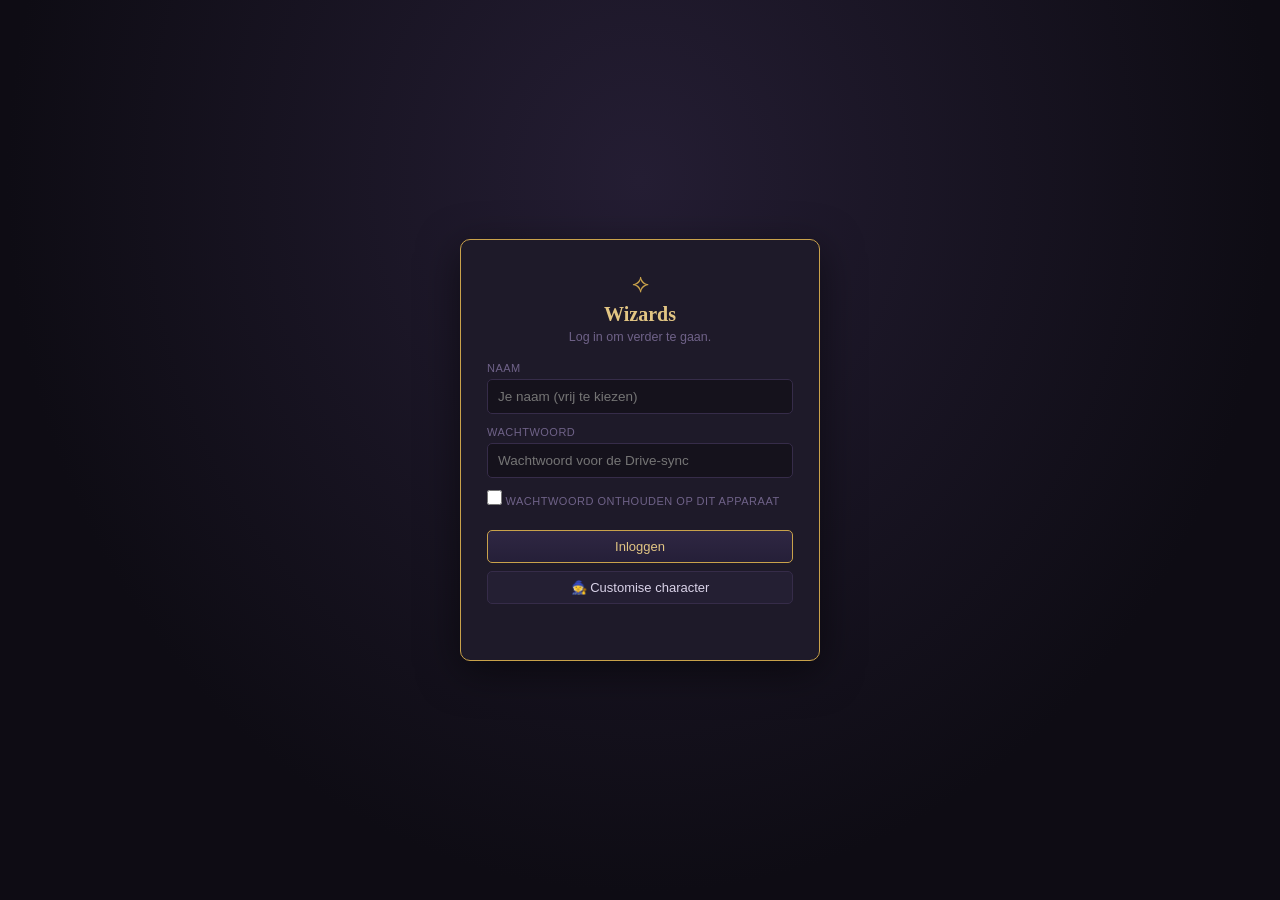
<file: index.html>
<!DOCTYPE html>
<html lang="nl">
<head>
<meta charset="UTF-8">
<meta name="viewport" content="width=device-width, initial-scale=1.0">
<title>Wizards</title>
<link rel="stylesheet" href="shared/login-overlay.css">
<link rel="stylesheet" href="shared/hat-avatar.css">
<style>
  :root{
    --bg: #15121c;
    --bg-vignette: radial-gradient(ellipse at 50% -10%, #241d33 0%, #15121c 55%);
    --panel: #1e1a29;
    --panel-2: #241f33;
    --border: #362c49;
    --border-soft: #2a2338;
    --ink-light: #d9d2e8;
    --ink-muted: #9788b3;
    --ink-dim: #6f6288;
    --gold: #c9a24b;
    --gold-soft: #e2c583;
    --parchment: #efe6d1;
    --parchment-dark: #e2d5b5;
    --parchment-ink: #2c2318;
    --parchment-chip: #b7a578;
    --parchment-chip-border: #8f7d4f;

    --c-wizard: #3d5a80;
    --c-manifestation: #3f6b4a;
    --c-incantation: #9c3b4f;
    --c-hex: #5b4b8a;
    --c-destiny: #b8933a;
    --c-burden: #5c4a3a;

    --t-fire: #c1462b;
    --t-earth: #6b5636;
    --t-water: #2f6f8f;
    --t-sky: #6fa8c9;
    --t-shadow: #4a3a5c;
    --t-light: #b9a666;

    --font-display: Georgia, 'Iowan Old Style', 'Palatino Linotype', 'Book Antiqua', serif;
    --font-ui: -apple-system, BlinkMacSystemFont, 'Segoe UI', Roboto, Helvetica, Arial, sans-serif;
    --font-mono: 'SF Mono', Consolas, Monaco, monospace;
  }

  *{ box-sizing: border-box; }
  html,body{ height:100%; }
  body{
    margin:0;
    background: var(--bg-vignette);
    color: var(--ink-light);
    font-family: var(--font-ui);
    min-height:100vh;
  }

  #app{ display:flex; flex-direction:column; min-height:100vh; }

  header{
    display:flex; align-items:center; gap:20px; flex-wrap:wrap;
    padding:18px 24px;
    border-bottom:1px solid var(--border);
    background: linear-gradient(180deg, #1a1626, #15121c);
  }
  header .brand{ display:flex; align-items:baseline; gap:10px; margin-right:auto; }
  header .brand h1{
    font-family: var(--font-display);
    font-size:22px; margin:0; letter-spacing:0.5px; color:var(--gold-soft);
    font-weight:600;
  }
  header .brand .sigil{ color:var(--gold); font-size:16px; }
  header .brand small{ color: var(--ink-dim); font-size:12px; display:block; margin-top:2px; }

  .btn{
    font-family: var(--font-ui);
    font-size:13px;
    background: var(--panel-2);
    color: var(--ink-light);
    border:1px solid var(--border);
    padding:8px 14px;
    border-radius:5px;
    cursor:pointer;
    transition: border-color .15s, background .15s;
    white-space:nowrap;
  }
  .btn:hover{ border-color: var(--gold); background:#2a2338; }
  .btn.primary{ background: linear-gradient(180deg,#2f2743,#251f38); border-color: var(--gold); color: var(--gold-soft); }
  .btn.primary:hover{ background:#352c4b; }

  #tab-bar{
    display:flex; gap:6px; flex-wrap:wrap; align-items:center;
  }
  .tab-btn{
    background:none; border:1px solid var(--border); color: var(--ink-dim);
    padding:7px 13px; border-radius:16px; cursor:pointer; font-size:12.5px;
    font-family: var(--font-ui);
  }
  .tab-btn:hover{ color: var(--ink-light); border-color: var(--border-soft); }
  .tab-btn.active{
    color: var(--gold-soft); background: rgba(226,197,131,0.12); border-color: var(--gold);
  }

  .tab-view{ display:none; flex:1; min-height:0; }
  .tab-view.active{ display:flex; }
  .tab-view iframe{
    flex:1; width:100%; border:none; min-height:calc(100vh - 130px);
    background: var(--bg);
  }
  .tab-view-empty{
    flex:1; display:flex; align-items:center; justify-content:center;
    color: var(--ink-dim); font-size:13px;
  }

  .login-remember-row{
    display:flex; align-items:center; gap:8px;
    font-size:13px; color: var(--ink-muted);
    margin:2px 0 4px;
    cursor:pointer;
  }
  .login-remember-row input[type="checkbox"]{
    accent-color: var(--gold);
    width:15px; height:15px; margin:0; cursor:pointer;
  }
  .login-forget-link{
    display:block;
    text-align:center;
    font-size:12px;
    color: var(--ink-dim);
    margin-top:8px;
    text-decoration:underline;
    cursor:pointer;
  }
  .login-forget-link:hover{ color: var(--gold-soft); }

  /* ---------- Drive-bar. Bevat ook de Save/Laad-knoppen voor de collectie-
     .json (verplaatst hierheen uit de Kaartbuilder-module op 2026-08-17, zodat
     ze op elk tabblad zichtbaar/bruikbaar zijn i.p.v. een aparte balk in de
     Kaartbuilder-iframe). Deze knoppen sturen enkel commando's via postMessage
     naar de Kaartbuilder-iframe (die de collectie in geheugen heeft en weet
     hoe met Drive te praten) — zie mountDriveActionsBar() hieronder. ---------- */
  #drive-bar{
    display:flex; align-items:center; gap:10px; flex-wrap:wrap;
    padding:9px 24px; border-bottom:1px solid var(--border); background:#191423;
  }
  #drive-actions{ display:flex; align-items:center; gap:8px; flex-wrap:wrap; }

  @media (max-width: 640px){
    header{ padding:14px 16px; gap:10px; }
    header .brand{ margin-right:0; }
    header .brand small{ display:none; }
    #tab-bar{ width:100%; gap:6px; }
    .tab-btn{ padding:8px 11px; font-size:12.5px; }
    #drive-bar{ padding:9px 16px; }
  }
</style>
</head>
<body>

<div id="login-overlay">
  <div class="login-card">
    <div class="login-sigil">⟡</div>
    <h2>Wizards</h2>
    <p class="login-sub">Log in om verder te gaan.</p>

    <div id="login-form-fields">
      <label for="login-username">Naam</label>
      <input type="text" id="login-username" placeholder="Je naam (vrij te kiezen)" autocomplete="off">
      <label for="login-password">Wachtwoord</label>
      <input type="password" id="login-password" placeholder="Wachtwoord voor de Drive-sync" autocomplete="off">
      <label class="login-remember-row" for="login-remember">
        <input type="checkbox" id="login-remember">
        Wachtwoord onthouden op dit apparaat
      </label>
      <button class="btn primary" id="btn-login">Inloggen</button>
      <a href="#" id="btn-login-forget" class="login-forget-link" style="display:none;">Onthouden wachtwoord vergeten</a>
      <button type="button" class="btn" id="btn-customise-character" style="margin-top:8px;">🧙 Customise character</button>
    </div>

    <div id="login-status"></div>

    <div id="login-lastedit" style="display:none;">
      <p id="login-lastedit-text"></p>
      <button class="btn primary" id="btn-login-continue">Verdergaan</button>
    </div>
  </div>
</div>

<div id="app">
  <header>
    <div class="brand">
      <span class="sigil">⟡</span>
      <div>
        <h1>Wizards</h1>
        <small>Kaartbuilder &middot; Collectie &amp; Decks &middot; Council &middot; Arena</small>
      </div>
    </div>
    <div id="tab-bar">
      <button class="tab-btn active" data-tab="builder">Kaartbuilder</button>
      <button class="tab-btn" data-tab="collection">Collectie &amp; Decks</button>
      <button class="tab-btn" data-tab="council">Wizard Council</button>
      <button class="tab-btn" data-tab="arena">Test-arena</button>
    </div>
  </header>

  <div id="drive-bar">
    <span id="drive-user-label"></span>
    <span id="drive-status"></span>
    <div id="drive-actions"></div>
  </div>

  <div id="view-builder" class="tab-view active">
    <iframe id="frame-builder" title="Kaartbuilder"></iframe>
  </div>
  <div id="view-collection" class="tab-view">
    <iframe id="frame-collection" title="Collectie"></iframe>
  </div>
  <div id="view-council" class="tab-view">
    <iframe id="frame-council" title="Wizard Council"></iframe>
  </div>
  <div id="view-arena" class="tab-view">
    <iframe id="frame-arena" title="Test-arena"></iframe>
  </div>
</div>

<script src="shared/hat-avatar.js"></script>
<script src="shared/drive-auth.js"></script>
<script>
(function(){
  "use strict";

  // ---------- "Customise character" op het login-scherm ----------
  // Nog geen bevestigde gebruikersnaam op dit punt: de hoed wordt lokaal
  // als "pending" draft bewaard. Zodra de speler nadien inlogt, synchroniseert
  // drive-auth.js die automatisch (éénmalig, enkel als er nog geen hoed voor
  // die naam bestaat) naar de Drive-JSON — zie de "pendingHat"-afhandeling
  // in shared/drive-auth.js.
  const btnCustomise = document.getElementById("btn-customise-character");
  if (btnCustomise){
    btnCustomise.addEventListener("click", function(){
      const nameInput = document.getElementById("login-username");
      const typedName = nameInput ? nameInput.value.trim() : "";
      HatAvatar.openCustomizer({
        username: "", // leeg = "pending" draft, nog niet gekoppeld aan een naam
        config: HatAvatar.getPendingDraft() || (typedName ? HatAvatar.getConfig(typedName) : HatAvatar.randomConfig()),
        onSave: function(){ /* niets extra: bubbel verschijnt pas na inloggen */ }
      });
    });
  }

  // ---------- Drive Save/Laad-knoppen (centraal in de shell, 2026-08-17) ----------
  // Deze balk staat hier i.p.v. in de Kaartbuilder-iframe, zodat hij op elk
  // tabblad zichtbaar/bruikbaar is (bv. vanuit Collectie eventjes "Laden
  // vanuit Drive" doen). De knoppen sturen enkel een postMessage-commando
  // naar de Kaartbuilder-iframe: die houdt de collectie in geheugen bij en
  // weet hoe hij met Drive moet praten (zie cardbuilder.html, blok
  // "Reageert op commando's vanuit de shell").
  const BUILDER_SRC = "cardbuilder.html";

  function buildDropdown(label, primary, items){
    const wrap = document.createElement("div");
    wrap.style.cssText = "position:relative; display:inline-block;";

    const toggle = document.createElement("button");
    toggle.type = "button";
    toggle.textContent = label + " \u25BE";
    toggle.style.cssText = "font-family:var(--font-ui); font-size:13px; cursor:pointer; white-space:nowrap;" +
      "border-radius:5px; padding:8px 14px; transition:border-color .15s, background .15s;" +
      (primary
        ? "background:linear-gradient(180deg,#2f2743,#251f38); border:1px solid var(--gold); color:var(--gold-soft);"
        : "background:var(--panel-2); border:1px solid var(--border); color:var(--ink-light);");

    const list = document.createElement("div");
    list.style.cssText = "display:none; position:absolute; top:calc(100% + 4px); left:0; z-index:20; min-width:220px;" +
      "background:var(--panel); border:1px solid var(--border); border-radius:7px; padding:5px;" +
      "box-shadow:0 10px 24px rgba(0,0,0,0.45); flex-direction:column; gap:2px;";

    items.forEach(item => {
      let itemEl;
      if (item.fileInput){
        itemEl = document.createElement("label");
        itemEl.style.cssText = "position:relative; overflow:hidden; display:block; font-size:13px; color:var(--ink-light);" +
          "padding:8px 10px; border-radius:5px; cursor:pointer; white-space:nowrap;";
        itemEl.textContent = item.label;
        itemEl.addEventListener("mouseenter", () => { itemEl.style.background = "#2a2338"; });
        itemEl.addEventListener("mouseleave", () => { itemEl.style.background = "none"; });
        const input = document.createElement("input");
        input.type = "file";
        input.accept = "application/json,.json";
        input.multiple = true;
        input.style.cssText = "position:absolute; inset:0; opacity:0; cursor:pointer; font-size:200px;";
        input.addEventListener("change", (e) => {
          if (e.target.files && e.target.files.length) item.onFiles(Array.from(e.target.files));
          e.target.value = "";
        });
        itemEl.appendChild(input);
      } else {
        itemEl = document.createElement("button");
        itemEl.type = "button";
        itemEl.textContent = item.label;
        itemEl.style.cssText = "display:block; width:100%; text-align:left; font-size:13px; color:var(--ink-light);" +
          "background:none; border:none; padding:8px 10px; border-radius:5px; cursor:pointer; white-space:nowrap;";
        itemEl.addEventListener("mouseenter", () => { itemEl.style.background = "#2a2338"; });
        itemEl.addEventListener("mouseleave", () => { itemEl.style.background = "none"; });
        itemEl.addEventListener("click", item.onClick);
      }
      list.appendChild(itemEl);
    });

    function closeDropdown(){ list.style.display = "none"; }

    toggle.addEventListener("click", (e) => {
      e.stopPropagation();
      list.style.display = (list.style.display === "flex") ? "none" : "flex";
    });

    wrap.appendChild(toggle);
    wrap.appendChild(list);
    wrap._toggle = toggle;
    wrap._closeDropdown = closeDropdown;
    return wrap;
  }

  // Stuurt een commando naar de Kaartbuilder-iframe. Laadt hem eerst
  // (op de achtergrond, zonder van tabblad te wisselen) als dat nog niet
  // gebeurd is — zo werkt "Laden vanuit Drive" ook meteen als je bv. nog op
  // Collectie staat en de Kaartbuilder-tab nog niet geopend hebt.
  function sendToBuilder(message){
    const frame = document.getElementById("frame-builder");
    if (!frame) return;
    function send(){ frame.contentWindow.postMessage(message, "*"); }
    if (!frame.getAttribute("src")){
      frame.setAttribute("src", BUILDER_SRC);
      frame.addEventListener("load", () => { frame.dataset.loaded = "1"; send(); }, { once: true });
    } else if (frame.dataset.loaded === "1"){
      send();
    } else {
      frame.addEventListener("load", () => { frame.dataset.loaded = "1"; send(); }, { once: true });
    }
  }

  function mountDriveActionsBar(){
    const container = document.getElementById("drive-actions");
    if (!container || container.dataset.mounted === "1") return;
    container.dataset.mounted = "1";

    const saveMenu = buildDropdown("\uD83D\uDCBE Save .json", true, [
      { label: "\u2B06\uFE0F Naar Drive", onClick: () => sendToBuilder({ type: "wizards:drive-save-to-drive" }) },
      { label: "\u2B07\uFE0F Lokaal", onClick: () => sendToBuilder({ type: "wizards:drive-save-local" }) }
    ]);
    const loadMenu = buildDropdown("\uD83D\uDCC2 Laad .json", false, [
      { label: "\u2B07\uFE0F Van Drive", onClick: () => sendToBuilder({ type: "wizards:drive-load-from-drive" }) },
      { label: "\uD83D\uDCC1 Van lokaal", fileInput: true, onFiles: (files) => sendToBuilder({ type: "wizards:drive-load-local-files", files: files }) },
      { label: "\uD83D\uDD00 Samenvoegen met Drive", onClick: () => sendToBuilder({ type: "wizards:drive-merge" }) }
    ]);

    const dropdowns = [saveMenu, loadMenu];
    dropdowns.forEach(d => {
      d._toggle.addEventListener("click", () => {
        dropdowns.forEach(other => { if (other !== d) other._closeDropdown(); });
      });
    });

    container.appendChild(saveMenu);
    container.appendChild(loadMenu);
    document.addEventListener("click", () => { dropdowns.forEach(d => d._closeDropdown()); });
  }

  DriveAuth.initLoginOverlay({
    appTitle: "Wizards",
    onSuccess: function(){
      // De volledige sync is al opgehaald door DriveAuth (arena-gedrag) en
      // staat klaar in sessionStorage. Elke module haalt die zelf op zodra
      // zijn tab voor het eerst geopend wordt (lazy) — hier wordt dus bewust
      // niets gerenderd.
      mountDriveActionsBar();
      DriveAuth.wireLazyTabs({
        tabBarSelector: "#tab-bar",
        panes: {
          builder:    { view: "#view-builder",    iframe: "#frame-builder",    src: "cardbuilder.html" },
          collection: { view: "#view-collection", iframe: "#frame-collection", src: "collectie.html" },
          council:    { view: "#view-council",    iframe: "#frame-council",    src: "council.html" },
          arena:      { view: "#view-arena",      iframe: "#frame-arena",      src: "arena.html" }
        },
        defaultTab: "builder"
      });

      // ---------- Kruis-module boodschappen ----------
      // Sommige acties in de ene module moeten iets teweegbrengen in een
      // andere (bv. "bewerk deze kaart" klikken in Collectie moet de
      // Kaartbuilder-tab openen én daar die kaart selecteren). Iframes zijn
      // afzonderlijke documenten, dus dat verloopt via postMessage: de shell
      // fungeert hier als kleine "postbode" tussen de modules.
      window.addEventListener("message", function(e){
        if (!e.data || typeof e.data !== "object") return;

        if (e.data.type === "wizards:hat-updated"){
          // Doorsturen naar alle module-iframes zodat hun eigen drive-bar-
          // bubbel (en, voor Council, de peer-avatars) meteen mee-updaten.
          ["frame-builder", "frame-collection", "frame-council", "frame-arena"].forEach(function(id){
            const f = document.getElementById(id);
            if (f && f.contentWindow) f.contentWindow.postMessage(e.data, "*");
          });
          return;
        }

        if (e.data.type === "wizards:edit-card"){
          const builderBtn = document.querySelector('.tab-btn[data-tab="builder"]');
          if (builderBtn) builderBtn.click();
          const frame = document.getElementById("frame-builder");
          if (!frame) return;
          const send = () => frame.contentWindow.postMessage({ type: "wizards:select-card", cardId: e.data.cardId }, "*");
          if (frame.dataset.loaded === "1") send();
          else frame.addEventListener("load", () => { frame.dataset.loaded = "1"; send(); }, { once: true });
          return;
        }

        if (e.data.type === "wizards:drive-status"){
          // Statusmeldingen (bezig/gelukt/mislukt) van de Kaartbuilder-iframe
          // over Save/Laad-acties die vanuit deze balk gestart zijn.
          const el = document.getElementById("drive-status");
          if (el){ el.textContent = e.data.text || ""; el.className = e.data.kind || ""; }
          return;
        }

        if (e.data.type === "wizards:collection-sync"){
          // De Kaartbuilder stuurt zijn (bijgewerkte) collectie door bij elke
          // wijziging en na elke Drive-actie. Doorsturen naar alle andere
          // module-iframes zodat bv. Collectie meteen meeleeft, zonder dat de
          // gebruiker eerst opnieuw moet inloggen of van tab moet wisselen.
          ["frame-collection", "frame-council", "frame-arena"].forEach(function(id){
            const f = document.getElementById(id);
            if (f && f.contentWindow) f.contentWindow.postMessage(e.data, "*");
          });
          return;
        }
      });
    }
  });
})();
</script>
</body>
</html>
</file>
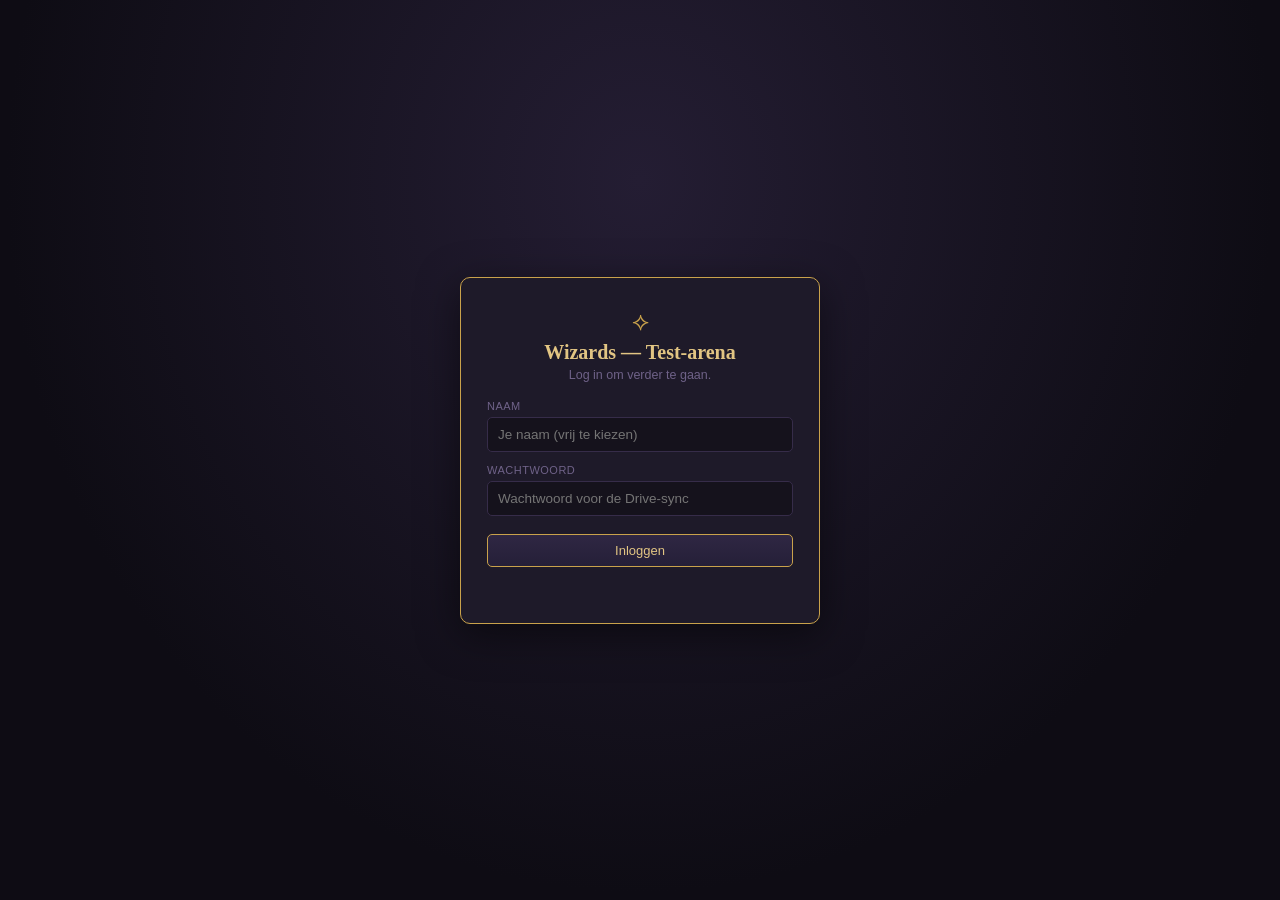
<file: arena.html>
<!DOCTYPE html>
<html lang="nl">
<head>
<meta charset="UTF-8">
<meta name="viewport" content="width=device-width, initial-scale=1.0">
<title>Wizards — Test-arena</title>
<link rel="stylesheet" href="shared/login-overlay.css">
<link rel="stylesheet" href="shared/card-render.css">
<link rel="stylesheet" href="shared/hat-avatar.css">
<style>
  :root{
    --bg: #15121c;
    --bg-vignette: radial-gradient(ellipse at 50% -10%, #241d33 0%, #15121c 55%);
    --panel: #1e1a29;
    --panel-2: #241f33;
    --border: #362c49;
    --border-soft: #2a2338;
    --ink-light: #d9d2e8;
    --ink-muted: #9788b3;
    --ink-dim: #6f6288;
    --gold: #c9a24b;
    --gold-soft: #e2c583;
    --parchment: #efe6d1;
    --parchment-dark: #e2d5b5;
    --parchment-ink: #2c2318;
    --parchment-chip: #b7a578;
    --parchment-chip-border: #8f7d4f;

    --c-wizard: #3d5a80;
    --c-manifestation: #3f6b4a;
    --c-incantation: #9c3b4f;
    --c-hex: #5b4b8a;
    --c-destiny: #b8933a;
    --c-burden: #5c4a3a;

    --stat-body: #8a3b3b;
    --stat-mind: #3b5f8a;
    --stat-soul: #6a4a8f;

    --t-fire: #c1462b;
    --t-earth: #6b5636;
    --t-water: #2f6f8f;
    --t-sky: #6fa8c9;
    --t-shadow: #4a3a5c;
    --t-light: #b9a666;

    --font-display: Georgia, 'Iowan Old Style', 'Palatino Linotype', 'Book Antiqua', serif;
    --font-ui: -apple-system, BlinkMacSystemFont, 'Segoe UI', Roboto, Helvetica, Arial, sans-serif;
    --font-mono: 'SF Mono', Consolas, Monaco, monospace;
  }

  *{ box-sizing: border-box; }
  html,body{ height:100%; }
  body{
    margin:0;
    background: var(--bg-vignette);
    color: var(--ink-light);
    font-family: var(--font-ui);
    min-height:100vh;
  }

  .btn{
    font-family: var(--font-ui);
    font-size:13px;
    background: var(--panel-2);
    color: var(--ink-light);
    border:1px solid var(--border);
    padding:8px 14px;
    border-radius:5px;
    cursor:pointer;
    transition: border-color .15s, background .15s;
    white-space:nowrap;
  }
  .btn:hover{ border-color: var(--gold); background:#2a2338; }
  .btn.primary{ background: linear-gradient(180deg,#2f2743,#251f38); border-color: var(--gold); color: var(--gold-soft); }
  .btn.primary:hover{ background:#352c4b; }
  .btn.danger:hover{ border-color:#a1364a; color:#e79aaa; }
  .btn.btn-subtle{ font-size:11.5px; padding:6px 10px; color: var(--ink-dim); opacity:0.75; }
  .btn.btn-subtle:hover{ opacity:1; }
  .btn:disabled{ opacity:0.4; cursor:not-allowed; }
  .btn:disabled:hover{ border-color: var(--border); background: var(--panel-2); }
  .btn.file-btn{ position:relative; overflow:hidden; display:inline-block; }
  .btn.file-btn input[type=file]{
    position:absolute; inset:0; opacity:0; cursor:pointer; font-size:200px;
  }

  #drive-bar{ display:flex; align-items:center; gap:10px; flex-wrap:wrap; padding:9px 24px; border-bottom:1px solid var(--border); background:#191423; }

  /* ---- TEST-ARENA: setup ---- */
  #arena-setup{ padding:24px; max-width:900px; margin:0 auto; }

  #mp-panel{
    margin-bottom:20px; padding:14px 16px;
    background: var(--panel-2); border:1px solid var(--border); border-radius:8px;
  }
  #mp-panel .mp-title{ font-size:12px; text-transform:uppercase; letter-spacing:0.6px; color: var(--ink-dim); margin-bottom:10px; }
  .mp-row{ display:flex; gap:20px; flex-wrap:wrap; margin-bottom:10px; }
  .mp-row .field{ flex:1; min-width:180px; display:flex; flex-direction:column; gap:5px; }
  .mp-row .field label{ font-size:11px; text-transform:uppercase; letter-spacing:0.6px; color: var(--ink-dim); }
  .mp-row .field input{
    background: var(--bg); border:1px solid var(--border); color: var(--ink-light);
    padding:8px 10px; border-radius:5px; font-size:13px; font-family: var(--font-mono);
  }
  .mp-room-inputrow{ display:flex; gap:6px; }
  .mp-room-inputrow input{ flex:1; }
  .mp-row-actions{ align-items:center; gap:12px; }
  .mp-status{ font-size:12px; color: var(--ink-dim); }
  .mp-status.ok{ color:#8fbf8a; }
  .mp-status.err{ color:#e79aaa; }
  .mp-status.busy{ color: var(--gold-soft); }
  #arena-toolbar .mp-status{ white-space:nowrap; }

  #arena-setup-empty{ text-align:center; color: var(--ink-dim); padding:40px; }

  .solo-toggle-row{
    display:flex; align-items:center; gap:8px; margin-bottom:18px;
    padding:9px 12px; background: var(--panel-2); border:1px solid var(--border-soft); border-radius:7px;
    font-size:12.5px; color: var(--ink-muted);
  }
  .solo-toggle-row input{ width:15px; height:15px; accent-color: var(--gold); }
  .solo-toggle-row label{ cursor:pointer; }

  .seat-panel{
    display:flex; gap:20px; margin-bottom:14px; padding:16px;
    background: var(--panel); border:1px solid var(--border); border-radius:8px;
  }
  .seat-panel .field{ flex:1; display:flex; flex-direction:column; gap:5px; }
  .seat-panel label{ font-size:11px; text-transform:uppercase; letter-spacing:0.6px; color: var(--ink-dim); }
  .seat-panel input[type=text]{
    background: var(--bg); border:1px solid var(--border); color: var(--ink-light);
    padding:9px 10px; border-radius:5px; font-size:14px; font-family: var(--font-display);
  }
  .seat-panel select{
    width:100%; background: var(--bg); border:1px solid var(--border); color: var(--ink-light);
    padding:9px 10px; border-radius:5px; font-size:14px;
  }
  .seat-panel .deck-import-label{ font-size:11px; color: var(--ink-dim); margin-top:2px; }
  .seat-panel .deck-import{ font-size:12px; color: var(--ink-muted); }
  .seat-panel .seat-heading{ font-family: var(--font-display); color: var(--gold-soft); font-size:14px; margin-bottom:2px; }

  .opp-panel{
    margin-bottom:14px; padding:16px; border-radius:8px;
    background: var(--panel-2); border:1px solid var(--border-soft);
  }
  .opp-panel .seat-heading{ font-family: var(--font-display); color: var(--gold-soft); font-size:14px; margin-bottom:8px; }
  .opp-panel .opp-empty{ font-size:13px; color: var(--ink-dim); font-style:italic; }
  .opp-panel .opp-info{ font-size:13.5px; color: var(--ink-light); }
  .opp-panel .opp-info b{ color: var(--gold-soft); }

  #arena-no-decks-hint{ font-size:13px; color: var(--ink-dim); margin-bottom:12px; }
  #arena-totals{ margin:14px 0; font-size:13px; color: var(--ink-muted); display:flex; gap:24px; }
  #arena-start-hint{ font-size:12.5px; color: var(--ink-dim); margin-top:8px; }

  /* ---- TEST-ARENA: board ---- */
  #arena-board{ padding:0; display:flex; flex-direction:column; }
  #arena-toolbar{
    display:flex; align-items:center; gap:12px; flex-wrap:wrap;
    padding:10px 20px; border-bottom:1px solid var(--border); background: var(--panel);
    flex-shrink:0;
  }
  #arena-selected-info{ font-size:13px; color: var(--ink-muted); }
  #arena-toolbar .spacer{ flex:1; }
  #btn-zen{ border-color: var(--gold); color: var(--gold-soft); }

  /* Zen/fullscreen: toolbar (incl. hint-tekst + mp-status) verdwijnt naar
     boven het scherm, en glijdt terug in beeld bij mouseover van een dunne
     strook helemaal bovenaan (of bij hover van de toolbar zelf, zodat je
      'm ook kan vasthouden). */
  #zen-hover-zone{ display:none; }
  body.zen-mode #zen-hover-zone{
    display:block; position:fixed; top:0; left:0; right:0; height:16px; z-index:5002;
  }
  body.zen-mode #arena-toolbar{
    position:fixed; top:0; left:0; right:0; z-index:5001;
    transform: translateY(-100%);
    transition: transform .18s ease;
  }
  body.zen-mode #zen-hover-zone:hover + #arena-toolbar,
  body.zen-mode #arena-toolbar:hover{
    transform: translateY(0);
  }

  /* Beurt-highlight + END TURN-knop */
  .arena-player.turn-active{ background: rgba(226,197,131,0.05); box-shadow: inset 3px 0 0 var(--gold); }
  .end-turn-btn{ font-size:10.5px; padding:3px 10px; letter-spacing:0.4px; font-weight:bold; }
  .end-turn-btn:disabled{ opacity:0.35; }

  /* Hand: markeert welke kaarten bij END TURN automatisch behouden blijven
     (de eerste t.e.m. Mind-stat, in hand-volgorde) */
  .arena-chip.chip-hand.hand-keep{ box-shadow: 0 0 0 2px var(--gold) inset; }

  /* Stack: een kaart-op-de-stack toont naast de fiche ook een target-label
     en een Resolve-knop. Enkel de bovenste (=laatst toegevoegde, LIFO)
     kaart is "live"; oudere kaarten wachten met een uitgeschakelde knop. */
  .arena-stack-card{ display:flex; flex-direction:column; align-items:center; gap:3px; flex-shrink:0; }
  .stack-card-info{
    font-size:8.5px; color: var(--ink-muted); text-align:center; line-height:1.3;
    width:114px; overflow:hidden;
  }
  .stack-target-arrow{ color: var(--gold-soft); font-weight:600; white-space:nowrap; overflow:hidden; text-overflow:ellipsis; }
  .stack-caster-label{ color: var(--ink-dim); }
  .stack-resolve-btn{ font-size:9.5px; padding:2px 10px; font-weight:bold; }
  .stack-resolve-btn:disabled{ opacity:0.35; }

  body.zen-mode{ overflow:hidden; }
  body.zen-mode #drive-bar{ display:none !important; }
  body.zen-mode #view-arena{
    position:fixed; inset:0; z-index:5000; background: var(--bg-vignette);
    display:flex; flex-direction:column;
  }
  body.zen-mode #arena-board{ flex:1; min-height:0; }
  body.zen-mode #arena-players{ flex:1; min-height:0; }

  #view-arena{ display:flex; flex-direction:column; min-height:calc(100vh - 46px); }
  #arena-board{ min-height: calc(100vh - 160px); }

  #arena-players{ display:flex; flex-direction:column; flex:1; min-height:0; }

  .arena-fountain-strip{
    flex-shrink:0; height:172px; position:relative;
    background: var(--panel-2); border-top:1px solid var(--border-soft); border-bottom:1px solid var(--border-soft);
    display:flex; align-items:stretch; justify-content:center;
    gap:10px; padding:8px 10px;
    overflow:hidden;
  }
  .arena-fountain-svg{
    position:absolute; top:50%; left:50%; transform:translate(-50%,-50%);
    width:150px; height:150px; color: var(--ink-dim); opacity:0.16;
    pointer-events:none;
  }
  .arena-stack-wrap{
    flex:1 1 auto; min-width:0; max-width:1000px; position:relative;
    display:flex; align-items:center; justify-content:center;
  }
  .arena-stack-zone{
    flex:1; min-width:0; max-width:1000px; height:100%; position:relative; z-index:1;
    display:flex; align-items:center; justify-content:center; flex-wrap:wrap;
    align-content:center;
    gap:4px; padding:6px 10px;
    overflow-y:auto;
  }
  .arena-stack-zone .stack-empty-msg{
    font-size:10.5px; text-transform:uppercase; letter-spacing:0.8px; color: var(--ink-dim);
    pointer-events:none;
  }
  .arena-stack-zone.drop-hover{
    outline:2px dashed var(--gold); outline-offset:-4px;
    background: rgba(226,197,131,0.08);
  }

  /* Specifieke kaart die als target dient tijdens een cast-drag (incl. een
     kaart die al op de stack ligt) — los van de outline op de hele zone. */
  .arena-chip.cast-target-hover{
    outline:2px solid var(--gold); outline-offset:2px;
    box-shadow: 0 0 0 4px rgba(226,197,131,0.18);
  }

  .arena-side-panel{
    flex:1 1 200px; min-width:110px; max-width:260px; height:100%;
    display:flex; flex-direction:column; min-height:0;
  }
  .arena-side-panel .side-panel-body{
    flex:1; min-height:0; overflow-y:auto;
    font-size:10.5px; line-height:1.42; color: var(--ink-muted);
    background: rgba(0,0,0,0.12); border:1px solid var(--border-soft); border-radius:6px;
    padding:4px 6px;
  }
  .arena-side-panel .side-panel-body .log-empty,
  .arena-side-panel .side-panel-body .chat-empty{
    color: var(--ink-dim); font-style:italic;
  }
  .arena-side-panel .log-entry{ margin:0 0 3px; }
  .arena-side-panel .log-entry .log-time{ color: var(--ink-dim); margin-right:4px; }
  .arena-side-panel .chat-entry{ margin:0 0 4px; word-break:break-word; }
  .arena-side-panel .chat-entry .chat-time{ color: var(--ink-dim); margin-right:4px; font-size:10px; }
  .arena-side-panel .chat-entry .chat-sender{ color: var(--gold-soft); font-weight:600; }
  .arena-side-panel.chat-panel{ gap:3px; }
  .arena-chat-inputrow{ flex-shrink:0; display:flex; gap:4px; margin-top:3px; }
  .arena-chat-inputrow input{ flex:1; min-width:0; font-size:10.5px; padding:3px 6px; }
  .arena-chat-inputrow button{ flex-shrink:0; font-size:10.5px; padding:3px 7px; }

  @media (max-width: 760px){
    .arena-side-panel{ display:none; }
  }

  .chip-counters{
    position:absolute; top:50%; right:0; transform:translate(50%,-50%);
    display:flex; flex-direction:column; gap:2px; z-index:2;
  }
  .chip-counter{
    width:15px; height:15px; border-radius:50%; display:flex; align-items:center; justify-content:center;
    font-size:8.5px; font-weight:bold; font-family: var(--font-mono);
    box-shadow:0 1px 3px rgba(0,0,0,0.6);
  }
  .chip-counter.dot-white{ background:#f1ece0; border:1.5px solid #a89a78; color:#2c2318; }
  .chip-counter.dot-black{ background:#17131c; border:1.5px solid #4a4258; color:#e8e0d0; }

  .chip-stat-circles{
    position:absolute; left:0; right:0; bottom:0; transform:translateY(50%);
    display:flex; justify-content:center; gap:4px; z-index:2; pointer-events:none;
  }
  .chip-stat-circle{
    width:15px; height:15px; border-radius:50%; flex-shrink:0;
    display:flex; align-items:center; justify-content:center;
    font-size:8.5px; font-weight:bold; font-family: var(--font-mono);
    color: var(--parchment); border:1.5px solid rgba(0,0,0,0.45);
    box-shadow:0 1px 3px rgba(0,0,0,0.6);
  }
  .chip-stat-circle.stat-body{ background: var(--stat-body); }
  .chip-stat-circle.stat-mind{ background: var(--stat-mind); }
  .chip-stat-circle.stat-soul{ background: var(--stat-soul); }

  .inplay-col .zone-cards{ row-gap:12px; column-gap:14px; }
  .arena-player{
    flex:1 1 0; min-height:0; display:flex; flex-direction:column;
    border-bottom:2px solid var(--border); overflow:hidden;
  }
  .arena-player:last-child{ border-bottom:none; }

  .p-main{ order:2; flex:1; min-height:0; display:flex; gap:10px; padding:8px 12px; }
  .p-hand{ order:1; flex-shrink:0; min-height:100px; padding:8px 16px;
    display:flex; align-items:center; gap:16px;
    background:#17131f; border-bottom:1px solid var(--border-soft); }
  .arena-player.mirror-top .p-main{ order:1; }
  .arena-player.mirror-top .p-hand{ order:2; border-bottom:none; border-top:1px solid var(--border-soft); }

  .p-hand-left{ flex:0 0 auto; display:flex; align-items:center; gap:10px; }
  .p-hand-name{ font-family: var(--font-display); font-size:15px; color: var(--gold-soft); white-space:nowrap; }

  /* Klein tandwiel-menu vlak onder de spelernaam: test-instellingen die
     gericht bugs helpen opsporen (punt 3 = kost auto-betalen, punt 4 =
     legaliteit van een cast) los aan/uit kunnen zetten — geldt voor de hele
     match, niet per speler; het tandwiel staat gewoon bij beide spelers. */
  .p-name-col{ display:flex; flex-direction:column; align-items:flex-start; gap:3px; position:relative; }
  .player-settings-gear{
    font-size:11px; padding:1px 6px; line-height:1.5; color: var(--ink-dim);
    background:transparent; border:1px solid var(--border-soft); border-radius:4px; cursor:pointer;
  }
  .player-settings-gear:hover, .player-settings-gear.menu-open{ color: var(--gold-soft); border-color: var(--gold); }
  .player-settings-popover{
    position:absolute; top:100%; left:0; margin-top:5px; z-index:50; width:250px;
    background: var(--panel); border:1px solid var(--border); border-radius:8px;
    padding:11px 13px; box-shadow:0 10px 24px rgba(0,0,0,0.55);
    display:flex; flex-direction:column; gap:9px; cursor:default;
  }
  .player-settings-popover .settings-title{
    font-size:10.5px; text-transform:uppercase; letter-spacing:0.5px; color: var(--ink-dim);
  }
  .player-settings-popover label{
    display:flex; align-items:flex-start; gap:7px; font-size:12px; color: var(--ink-light);
    cursor:pointer; line-height:1.4;
  }
  .player-settings-popover input[type=checkbox]{ margin-top:2px; accent-color: var(--gold); flex-shrink:0; }
  .player-settings-popover .settings-hint{ font-size:10px; color: var(--ink-dim); line-height:1.35; }

  .p-hand-center{ flex:1; min-width:0; }
  .p-hand-main{ width:100%; max-width:940px; margin:0 auto; }

  .p-hand-right{ flex:0 0 auto; display:flex; flex-direction:column; gap:5px; }

  .p-avatar-slot{
    position:relative; width:56px; height:76px; flex-shrink:0;
    border-radius:7px; overflow:hidden; border:2px solid var(--border); cursor:pointer;
    background: var(--panel-2); display:flex; align-items:center; justify-content:center;
    font-size:9px; color: var(--ink-dim); text-align:center; line-height:1.3; padding:4px;
  }
  .p-avatar-slot:hover{ border-color: var(--gold); }
  .p-avatar-slot img{ width:100%; height:100%; object-fit:cover; display:block; }
  .p-avatar-slot .remove-avatar-btn{
    position:absolute; top:2px; right:2px; width:16px; height:16px; border-radius:50%;
    background:#1b1420; border:1px solid var(--gold); color: var(--gold-soft);
    font-size:10px; line-height:1; display:flex; align-items:center; justify-content:center;
    cursor:pointer;
  }

  .counter-box{
    display:flex; align-items:center; gap:6px; background: var(--panel-2);
    border:1px solid var(--border); border-radius:7px; padding:5px 9px;
  }
  .counter-box .c-icon{ font-size:16px; width:18px; text-align:center; flex-shrink:0; }
  .counter-box .c-label{ font-size:11px; color: var(--ink-dim); text-transform:uppercase; letter-spacing:0.3px; min-width:40px; }
  .counter-box button{
    width:21px; height:21px; border-radius:5px; border:1px solid var(--border); background: var(--panel);
    color: var(--ink-light); cursor:pointer; font-size:13px; line-height:1; padding:0; flex-shrink:0;
  }
  .counter-box button:hover{ border-color: var(--gold); }
  .counter-box input{
    width:34px; text-align:center; background: var(--bg); border:1px solid var(--border);
    color: var(--ink-light); border-radius:4px; font-size:13px; font-weight:bold; padding:3px 1px;
  }

  .counter-box.counter-box-inplay{
    justify-content:center; gap:8px; margin:4px 0; padding:6px 8px;
    background: var(--panel); border:1px solid var(--border); flex-shrink:0;
  }
  .counter-box.counter-box-inplay .c-icon{ font-size:19px; width:auto; }
  .counter-box.counter-box-inplay .c-label{ min-width:auto; font-size:11px; }
  .counter-box.counter-box-inplay input{ width:42px; font-size:16px; }
  .counter-box.counter-box-inplay button{ width:24px; height:24px; font-size:15px; }

  .counter-box.counter-box-actions .c-icon,
  .counter-box.counter-box-actions .c-label{ cursor:pointer; }
  .counter-box.counter-box-actions .c-icon:hover,
  .counter-box.counter-box-actions .c-label:hover{ color: var(--gold-soft); }

  /* Status-badge: puur informatief, herrekend uit het schild-getal — geen
     eigen state, geen gevolgen. Toont Vulnerable/Confused/Forlorn zodra het
     bijhorende schild op 0 staat, cfr. regels ("Once Vulnerable/Confused/
     Forlorn, the Wizard is open to attacks from that respective type"). */
  .shield-status-badge{
    font-size:8.5px; text-transform:uppercase; letter-spacing:0.4px;
    color:#e79aaa; border:1px solid #7a3345; background:rgba(122,51,69,0.25);
    border-radius:4px; padding:1px 5px; margin-left:2px; white-space:nowrap;
  }

  .p-wizard-stats{ display:flex; flex-direction:column; gap:4px; flex-shrink:0; }
  .counter-box.wizardstat-box{ gap:4px; padding:3px 5px; border-radius:5px; }
  .counter-box.wizardstat-box .c-label{ font-size:9.5px; min-width:26px; letter-spacing:0.2px; }
  .counter-box.wizardstat-box button{ width:17px; height:17px; font-size:11px; border-radius:4px; }
  .counter-box.wizardstat-box input{ width:26px; font-size:11px; padding:2px 1px; }

  .p-sidebar{ flex:0 0 220px; display:flex; flex-direction:column; gap:8px; }
  .p-sidebar .mini-zone-label{
    font-size:9.5px; text-transform:uppercase; letter-spacing:0.6px; color: var(--ink-dim);
    display:flex; justify-content:space-between; align-items:center; margin-bottom:3px;
  }
  .p-sidebar .mini-zone-label button{ font-size:9.5px; padding:2px 5px; }

  .deck-pile{
    width:92px; height:128px; border-radius:7px; flex-shrink:0;
    background: linear-gradient(135deg, #2a2338, #1c1726);
    border:2px solid var(--border); display:flex; flex-direction:column;
    align-items:center; justify-content:center; gap:4px; cursor:pointer;
    box-shadow: 0 4px 10px rgba(0,0,0,0.4);
  }
  .deck-pile:hover{ border-color: var(--gold); }
  .deck-pile .sigil2{ font-size:16px; color: var(--gold); }
  .deck-pile .count{ font-size:18px; font-weight:bold; color: var(--ink-light); font-family: var(--font-mono); }
  .deck-pile .lbl{ font-size:8.5px; color: var(--ink-dim); text-transform:uppercase; letter-spacing:0.4px; }

  .p-inplay{
    flex:1; min-width:0; display:flex; gap:8px;
    background: var(--panel); border:1px solid var(--border-soft); border-radius:8px;
    padding:8px;
  }
  .inplay-col{
    flex:1; min-width:0; display:flex; flex-direction:column;
    background: var(--panel-2); border:1px solid var(--border-soft); border-radius:6px;
    padding:6px; overflow-y:auto;
  }
  .inplay-col-head{
    font-size:10px; text-transform:uppercase; letter-spacing:0.7px; color: var(--gold);
    margin-bottom:6px; display:flex; justify-content:space-between; flex-shrink:0;
  }
  .inplay-col-head .zc{ color: var(--ink-dim); }
  .inplay-col .zone-cards{ flex:1; align-content:flex-start; }

  .p-hand .arena-zone-head{ display:flex; justify-content:space-between; margin-bottom:4px; }
  .p-hand .zt{ font-size:10px; text-transform:uppercase; letter-spacing:0.7px; color: var(--gold); }
  .p-hand .zc{ font-size:10px; color: var(--ink-dim); }
  .p-hand .zone-cards{ flex-wrap:nowrap; overflow-x:auto; overflow-y:visible; padding-bottom:2px; }

  .zone-cards{ display:flex; flex-wrap:wrap; align-items:flex-start; gap:4px; }
  .zone-empty-msg{ font-size:11px; color: var(--ink-dim); padding:6px 2px; }

  .arena-chip{
    position:relative; cursor:grab; border-radius:6px;
    background: var(--parchment-chip); border:1px solid var(--parchment-chip-border);
    border-left:4px solid var(--type-color, var(--gold));
    padding:5px 8px; display:flex; flex-direction:column; justify-content:center; gap:2px;
    transition: transform .1s, box-shadow .1s; flex-shrink:0;
    touch-action:none; user-select:none;
  }
  .arena-chip:hover{ transform: translateY(-2px); z-index:6; box-shadow:0 4px 10px rgba(0,0,0,0.4); }
  .arena-chip.dragging-source{ opacity:0.35; }
  .arena-chip.tapped{ opacity:0.5; }

  /* Face-down rugkantje voor de hand van de tegenstander (arena.settings.
     hideOpponentHand) — geen kaartinfo, geen drag/hover, enkel zichtbaar
     dat er een kaart ligt. Zelfde afmetingen als chip-hand zodat de hand-
     strook niet van layout verspringt t.o.v. de face-up weergave. */
  .arena-chip.chip-facedown{
    cursor:default; align-items:center; justify-content:center;
    background: linear-gradient(135deg, #2a2338, #1c1726);
    border-color: var(--border); border-left-color: var(--gold);
  }
  .arena-chip.chip-facedown:hover{ transform:none; box-shadow:none; }
  .arena-chip.chip-facedown .facedown-sigil{ font-size:16px; color: var(--gold); opacity:0.55; }

  .arena-drag-ghost{
    position:fixed; z-index:7000; pointer-events:none; margin:0;
    opacity:0.94; cursor:grabbing;
    box-shadow: 0 14px 28px rgba(0,0,0,0.55);
    transform: rotate(-2deg) scale(1.04);
  }

  [data-dropzone].drop-hover{
    outline:2px dashed var(--gold); outline-offset:2px;
    background: rgba(226,197,131,0.10); border-radius:6px;
  }
  .deck-pile.drop-hover{ border-color: var(--gold); box-shadow:0 0 0 2px rgba(226,197,131,0.35); }
  .deck-bottom-drop{
    margin-top:6px; padding:5px 4px; text-align:center;
    font-size:9.5px; color: var(--ink-dim); text-transform:uppercase; letter-spacing:0.3px;
    border:1px dashed var(--border); border-radius:5px;
  }
  .deck-bottom-drop.drop-hover{ border-color: var(--gold); color: var(--gold-soft); background: rgba(226,197,131,0.08); }

  .p-sidebar-header-row{ display:grid; grid-template-columns:1fr 1fr; gap:8px; }
  .p-sidebar-grid{ display:grid; grid-template-columns:1fr 1fr; gap:8px; margin-top:6px; }
  .p-sidebar-grid .deck-bottom-drop{ margin-top:0; }

  .discard-pile-box{
    width:92px; height:128px; border-radius:7px;
    background: linear-gradient(135deg, #2a2338, #1c1726);
    border:2px solid var(--border); display:flex;
    align-items:center; justify-content:center; padding:6px;
    box-shadow: 0 4px 10px rgba(0,0,0,0.4); cursor:pointer; overflow:hidden;
  }
  .discard-pile-box:hover{ border-color: var(--gold); }
  .discard-pile-box .arena-chip{ width:100%; cursor:pointer; }

  .pile-summary-slot{ cursor:pointer; }
  .pile-summary-slot:hover{ border-color: var(--gold); color: var(--gold-soft); background: rgba(226,197,131,0.08); }
  .arena-chip.chip-md{ width:148px; min-height:42px; }
  .arena-chip.chip-hand{ width:114px; min-height:42px; }
  .arena-chip.chip-inplay{
    border-color:#000; border-left-color: var(--type-color, var(--gold));
    box-shadow: 0 1px 5px rgba(0,0,0,0.5);
  }
  .arena-chip.chip-inplay:hover{ box-shadow: 0 4px 10px rgba(0,0,0,0.55); }
  .arena-chip.chip-sm{ width:92px; min-height:28px; padding:3px 6px; }
  .chip-name{
    font-family: var(--font-display); font-size:12.5px; color: var(--parchment-ink);
    white-space:nowrap; overflow:hidden; text-overflow:ellipsis;
  }
  .chip-sm .chip-name{ font-size:10px; }
  .chip-meta{ font-size:9.5px; color: var(--parchment-ink); opacity:0.65; display:flex; justify-content:space-between; gap:4px; }
  .chip-sm .chip-meta{ font-size:8px; }
  .chip-tapped-tag{
    position:absolute; top:1px; right:3px; font-size:8px; color: #2c2318;
    background: rgba(255,255,255,0.35); border-radius:4px; padding:0 3px;
    font-family: var(--font-mono); letter-spacing:0.3px;
  }

  #arena-hover-preview{
    position:fixed; z-index:6000; pointer-events:none; display:none;
    filter: drop-shadow(0 12px 26px rgba(0,0,0,0.6));
  }

  #arena-zoom-overlay{
    position:fixed; inset:0; z-index:8000; display:none;
    align-items:center; justify-content:center;
    background: rgba(10,8,14,0.78);
    backdrop-filter: blur(2px);
    padding:24px;
  }
  #arena-zoom-overlay.open{ display:flex; }
  .arena-zoom-content{
    display:flex; align-items:center; gap:26px; max-width:100%;
    flex-wrap:wrap; justify-content:center;
  }
  .arena-zoom-content .card-frame{
    width:300px; min-height:418px; flex-shrink:0;
    filter: drop-shadow(0 20px 40px rgba(0,0,0,0.65));
  }
  .arena-zoom-tapped-tag{
    position:absolute; top:10px; right:10px; font-size:11px; color:#2c2318;
    background: rgba(255,255,255,0.55); border-radius:5px; padding:2px 7px;
    font-family: var(--font-mono); letter-spacing:0.5px; font-weight:bold;
    box-shadow: 0 1px 3px rgba(0,0,0,0.3);
  }
  .arena-zoom-panel{
    width:230px; flex-shrink:0; display:flex; flex-direction:column; gap:14px;
    background: var(--panel); border:1px solid var(--border); border-radius:10px;
    padding:16px; box-shadow: 0 14px 30px rgba(0,0,0,0.5);
  }
  .arena-zoom-panel .zoom-section-label{
    font-size:10px; text-transform:uppercase; letter-spacing:0.8px; color: var(--ink-dim);
    margin-bottom:6px;
  }
  .arena-zoom-panel .zoom-tap-btn{ width:100%; padding:10px 8px; font-size:13px; font-weight:bold; }
  .arena-zoom-counter-row{
    display:flex; align-items:center; gap:8px; background: var(--panel-2);
    border:1px solid var(--border); border-radius:7px; padding:6px 8px;
  }
  .arena-zoom-counter-row .zoom-dot{
    width:18px; height:18px; border-radius:50%; flex-shrink:0;
    box-shadow: 0 1px 3px rgba(0,0,0,0.5);
  }
  .arena-zoom-counter-row .zoom-dot.dot-white{ background:#f1ece0; border:2px solid #a89a78; }
  .arena-zoom-counter-row .zoom-dot.dot-black{ background:#17131c; border:2px solid #4a4258; }
  .arena-zoom-counter-row .zoom-c-label{ font-size:11.5px; color: var(--ink-light); flex:1; }
  .arena-zoom-counter-row button{
    width:26px; height:26px; border-radius:5px; border:1px solid var(--border); background: var(--panel);
    color: var(--ink-light); cursor:pointer; font-size:15px; line-height:1; padding:0; flex-shrink:0;
  }
  .arena-zoom-counter-row button:hover{ border-color: var(--gold); }
  .arena-zoom-counter-row .zoom-c-value{
    width:26px; text-align:center; font-family: var(--font-mono); font-size:14px;
    font-weight:bold; color: var(--ink-light); flex-shrink:0;
  }
  .arena-zoom-panel .zoom-actions{ display:flex; flex-direction:column; gap:8px; margin-top:auto; }
  .arena-zoom-panel .zoom-hint{ font-size:11px; color: var(--ink-dim); line-height:1.4; }
  .arena-zoom-close{
    position:absolute; top:10px; right:14px; background:none; border:none;
    color: var(--ink-dim); font-size:22px; cursor:pointer; line-height:1;
  }
  .arena-zoom-close:hover{ color: var(--gold-soft); }
  @media (max-width: 640px){
    .arena-zoom-content{ flex-direction:column; }
    .arena-zoom-content .card-frame{ width:240px; min-height:334px; }
    .arena-zoom-panel{ width:100%; max-width:300px; }
  }

  #arena-choice-overlay{
    position:fixed; inset:0; z-index:8000; display:none;
    align-items:center; justify-content:center;
    background: rgba(10,8,14,0.78);
    backdrop-filter: blur(2px);
    padding:24px;
  }
  #arena-choice-overlay.open{ display:flex; }
  .arena-choice-box{
    position:relative; width:280px; max-width:100%; max-height:80vh;
    display:flex; flex-direction:column;
    background: var(--panel); border:1px solid var(--border); border-radius:10px;
    padding:16px; box-shadow: 0 14px 30px rgba(0,0,0,0.5);
  }
  .arena-choice-title{ font-family: var(--font-display); font-size:14px; color: var(--gold-soft); margin:0 22px 12px 0; }
  .arena-choice-list{ display:flex; flex-direction:column; gap:6px; overflow-y:auto; }
  .arena-choice-opt{
    display:block; width:100%; text-align:left; padding:9px 11px; background: var(--panel-2);
    border:1px solid var(--border); border-radius:7px; color: var(--ink-light); cursor:pointer; font-size:13px;
  }
  .arena-choice-opt:hover{ border-color: var(--gold); color: var(--gold-soft); }
  .arena-choice-empty{ padding:9px 2px; font-size:12px; color: var(--ink-dim); }
  .arena-choice-close{
    position:absolute; top:10px; right:14px; background:none; border:none;
    color: var(--ink-dim); font-size:22px; cursor:pointer; line-height:1;
  }
  .arena-choice-close:hover{ color: var(--gold-soft); }

  /* Eigen "notice"-popup i.p.v. de native browser alert() — een alert()
     breekt namelijk fullscreen/zen-mode af (de browser sluit fullscreen
     automatisch zodra een alert/confirm/prompt verschijnt) en oogt als een
     systeemmelding, wat de sfeer breekt. Zelfde bouwstijl als de andere
     overlays hierboven (child van #view-arena, dus blijft binnen fullscreen). */
  #arena-notice-overlay{
    position:fixed; inset:0; z-index:9000; display:none;
    align-items:center; justify-content:center;
    background: rgba(10,8,14,0.78);
    backdrop-filter: blur(2px);
    padding:24px;
  }
  #arena-notice-overlay.open{ display:flex; }
  .arena-notice-box{
    position:relative; width:320px; max-width:100%;
    background: var(--panel); border:1px solid var(--border); border-radius:10px;
    padding:18px 20px 20px; box-shadow: 0 14px 30px rgba(0,0,0,0.5);
  }
  .arena-notice-title{ font-family: var(--font-display); font-size:14px; color: var(--gold-soft); margin:0 22px 8px 0; }
  .arena-notice-body{ font-size:13px; color: var(--ink-light); line-height:1.45; margin:0 0 16px; }
  .arena-notice-ok-btn{ width:100%; }
  .arena-notice-close{
    position:absolute; top:10px; right:14px; background:none; border:none;
    color: var(--ink-dim); font-size:22px; cursor:pointer; line-height:1;
  }
  .arena-notice-close:hover{ color: var(--gold-soft); }

  #arena-pile-overlay{
    position:fixed; inset:0; z-index:7500; display:none;
    align-items:center; justify-content:center;
    background: rgba(10,8,14,0.72);
    padding:24px;
  }
  #arena-pile-overlay.open{ display:flex; }
  .arena-pile-box{
    position:relative; width:420px; max-width:100%; max-height:80vh;
    display:flex; flex-direction:column; gap:12px;
    background: var(--panel); border:1px solid var(--border); border-radius:10px;
    padding:16px; box-shadow: 0 14px 30px rgba(0,0,0,0.5);
  }
  .arena-pile-title{ font-family: var(--font-display); font-size:14px; color: var(--gold-soft); margin:0 22px 0 0; }
  .arena-pile-grid{ display:flex; flex-wrap:wrap; align-content:flex-start; gap:5px; overflow-y:auto; min-height:32px; }

  @media (max-width: 900px){
    .p-main{ flex-direction:column; }
    .p-sidebar{ flex-direction:row; flex:0 0 auto; width:100%; }
    .p-inplay{ flex-direction:column; }
    .seat-panel{ flex-direction:column; gap:12px; }
  }
</style>
</head>
<body>

<div id="login-overlay">
  <div class="login-card">
    <div class="login-sigil">⟡</div>
    <h2>Wizards — Test-arena</h2>
    <p class="login-sub">Log in om verder te gaan.</p>

    <div id="login-form-fields">
      <label for="login-username">Naam</label>
      <input type="text" id="login-username" placeholder="Je naam (vrij te kiezen)" autocomplete="off">
      <label for="login-password">Wachtwoord</label>
      <input type="password" id="login-password" placeholder="Wachtwoord voor de Drive-sync" autocomplete="off">
      <button class="btn primary" id="btn-login">Inloggen</button>
    </div>

    <div id="login-status"></div>

    <div id="login-lastedit" style="display:none;">
      <p id="login-lastedit-text"></p>
      <button class="btn primary" id="btn-login-continue">Verdergaan</button>
    </div>
  </div>
</div>

<div id="drive-bar">
  <span id="drive-user-label"></span>
  <span id="drive-status"></span>
</div>

<div id="view-arena">
  <div id="arena-setup">
    <div id="mp-panel">
      <div class="mp-title">Samen spelen (LAN of internet)</div>
      <div class="mp-row">
        <div class="field">
          <label for="mp-server-url">Server-adres (ws:// of wss://)</label>
          <input type="text" id="mp-server-url" placeholder="ws://192.168.1.23:8080">
        </div>
        <div class="field">
          <label for="mp-room-code">Roomcode (allebei dezelfde)</label>
          <div class="mp-room-inputrow">
            <input type="text" id="mp-room-code" placeholder="bv. VUUR12">
            <button type="button" class="btn btn-subtle" id="mp-btn-random-room" title="Genereer willekeurige roomcode">🎲</button>
          </div>
        </div>
      </div>
      <div class="mp-row mp-row-actions">
        <button type="button" class="btn primary" id="mp-btn-connect-setup">Verbind</button>
        <button type="button" class="btn danger" id="mp-btn-disconnect-setup" style="display:none;">Verbreek verbinding</button>
        <span id="mp-status-setup" class="mp-status">Niet verbonden — verbind om samen te spelen, of gebruik hieronder de solo-test.</span>
      </div>
    </div>

    <div id="arena-setup-empty" style="display:none;">Je hebt nog geen kaarten in de collectie. Maak eerst kaarten aan in het Kaartbuilder-bestand — die worden automatisch gesynchroniseerd zodra je hier inlogt.</div>

    <div id="arena-setup-content">
      <div class="solo-toggle-row">
        <input type="checkbox" id="solo-toggle">
        <label for="solo-toggle">🧪 Solo-test: ik stel zelf beide spelers in (geen tegenstander nodig)</label>
      </div>

      <div id="my-seat-panel" class="seat-panel">
        <div class="field">
          <div class="seat-heading">Mijn speler</div>
        </div>
      </div>
      <div class="seat-panel">
        <div class="field">
          <label for="my-name">Naam</label>
          <input type="text" id="my-name" value="">
        </div>
        <div class="field">
          <label for="my-deck-select">Mijn deck</label>
          <select id="my-deck-select"><option value="">— geen deck geselecteerd —</option></select>
          <label for="my-deck-import" class="deck-import-label">of laad een deck-bestand (.json)</label>
          <input type="file" id="my-deck-import" class="deck-import" accept="application/json,.json">
        </div>
      </div>

      <div id="opp-panel" class="opp-panel" style="display:none;">
        <div class="seat-heading">Tegenstander</div>
        <div id="opp-panel-body" class="opp-empty">Wachten op tegenstander…</div>
      </div>

      <div id="solo-p2-panel" class="seat-panel" style="display:none;">
        <div class="field">
          <label for="p2-name">Naam speler 2</label>
          <input type="text" id="p2-name" value="Speler 2">
        </div>
        <div class="field">
          <label for="p2-deck-select">Deck speler 2</label>
          <select id="p2-deck-select"><option value="">— geen deck geselecteerd —</option></select>
          <label for="p2-deck-import" class="deck-import-label">of laad een deck-bestand (.json)</label>
          <input type="file" id="p2-deck-import" class="deck-import" accept="application/json,.json">
        </div>
      </div>

      <div id="arena-no-decks-hint" style="display:none;">Je hebt nog geen decks. Maak er een aan in het Kaartbuilder-bestand (tabblad "Decks") en exporteer ze als .json, of laad hierboven meteen een deck-bestand in.</div>

      <div id="arena-totals">
        <span id="arena-total-1"></span>
        <span id="arena-total-2"></span>
      </div>

      <div class="solo-toggle-row" id="starter-row" style="justify-content:flex-start; gap:10px;">
        <label for="starter-select" style="cursor:default;">Wie begint?</label>
        <select id="starter-select">
          <option value="me">Ik</option>
          <option value="opponent">Tegenstander / Speler 2</option>
        </select>
      </div>

      <button class="btn primary" id="btn-start-arena">Start test-arena</button>
      <div id="arena-start-hint"></div>
    </div>
  </div>

  <div id="arena-board" style="display:none;">
    <div id="zen-hover-zone"></div>
    <div id="arena-toolbar">
      <div id="arena-selected-info">Sleep een kaart uit je hand naar een In Play-zone, een specifieke kaart, of een kaart die al op de stack ligt om ze te casten — ze komt op de stack met een target, tot iedereen Resolve klikt. Sleep binnen je hand om te herschikken (eerste kaarten t.e.m. Mind-stat blijven bij END TURN). Klik (zonder te slepen) om te tappen/readyen.</div>
      <div class="spacer"></div>
      <span id="mp-status-board" class="mp-status">Niet verbonden.</span>
      <button type="button" class="btn btn-subtle" id="mp-btn-disconnect-board" style="display:none;">Verbreek</button>
      <button class="btn" id="btn-arena-flip" title="Wissel welke speler bovenaan/onderaan staat, voor jouw eigen point of view">🔄 Scherm flippen</button>
      <button class="btn" id="btn-zen">⛶ Volledig scherm</button>
      <button class="btn" id="btn-end-arena">Nieuwe wedstrijd / instellingen</button>
    </div>
    <div id="arena-players"></div>
  </div>
</div>

<script src="shared/card-data.js"></script>
<script src="shared/card-render.js"></script>
<script src="shared/hat-avatar.js"></script>
<script src="shared/drive-auth.js"></script>
<script>
(function(){
  "use strict";

  // ==========================================================================
  // Wizards — Test-arena (standalone module)
  //
  // Herkomst: dit bestand vervangt het "Test-arena"-tabblad dat voorheen samen
  // met "Wizard Council" in één werkbestand zat (Wizards - Arena 0.11.x.html).
  // De speellogica (drag&drop tussen zones, tap/ready, tellers, zoom/choice/
  // pile-overlays, chat/log, multiplayer-relay) is overgenomen; wat verandert:
  //
  //   1) Kaartmodel/-rendering en login/Drive-sync komen nu uit de gedeelde
  //      modules (shared/card-data.js, card-render.js, drive-auth.js) i.p.v.
  //      hier gedupliceerd te staan.
  //   2) Setup: elke speler kiest voortaan zelf zijn eigen naam+deck (i.p.v.
  //      één scherm waarop iemand voor beide spelers kiest) — zie "Seats"
  //      hieronder. Een "solo-test"-schakelaar houdt de oude werkwijze
  //      (beide decks zelf instellen, zonder tegenstander) beschikbaar.
  //   3) Nog geen regelengine (geen automatische beurten, geen afgedwongen
  //      hand-refresh, geen automatische Time Counter-afbouw) — dat is
  //      bewust nog niet gebouwd. Wel is de state en de opzet van functies
  //      zo gehouden dat zoiets er later relatief eenvoudig bovenop kan:
  //        - elke bordwijziging loopt door een klein aantal centrale
  //          functies (performCardMove, drawCard, restPlayer, ...) die stuk
  //          voor stuk een enkel, benoemd ding doen — een latere engine kan
  //          op diezelfde functies inhaken of ze aanroepen i.p.v. rechtstreeks
  //          in de state te knoeien;
  //        - het actielog (logAction) registreert voortaan ook een "type"
  //          naast de leestekst, zodat een latere engine acties kan herkennen
  //          zonder tekst te moeten parsen;
  //        - de per-kaart tellers (wit/zwart) zijn bewust generiek gehouden
  //          (zoals voorheen) zodat ze zowel Time Counters als Damage-tellers
  //          kunnen voorstellen, naargelang de kaart/het gametext-veld dat
  //          later bepaalt;
  //        - Vulnerable/Confused/Forlorn (cfr. regels: "once a Wizard no
  //          longer has 🛡️/🧠/👻...") wordt hieronder al puur informatief
  //          getoond zodra een schild op 0 staat — geen automatische
  //          gevolgen, enkel een leesbare badge.
  // ==========================================================================

  // ---------- Lokale decks-bibliotheek (per browser, cfr. decks.html) ----------
  const DECKS_STORAGE_KEY = "wizards_decks_v1";
  let collection = [];
  let decks = [];

  function loadDecks(){
    try {
      const saved = localStorage.getItem(DECKS_STORAGE_KEY);
      if (saved) decks = JSON.parse(saved);
    } catch (e) { decks = []; }
    if (!Array.isArray(decks)) decks = [];
  }

  function deckCardCount(deck){
    return Object.values((deck && deck.qty) || {}).reduce((a, b) => a + (b || 0), 0);
  }

  function findDeck(id){
    return decks.find(d => d.id === id) || null;
  }

  function findCard(id){
    return collection.find(c => c.id === id) || null;
  }

  function shuffleArray(arr){
    for (let i = arr.length - 1; i > 0; i--){
      const j = Math.floor(Math.random() * (i + 1));
      [arr[i], arr[j]] = [arr[j], arr[i]];
    }
    return arr;
  }

  // Kaart-qty-map ({cardId: aantal}) -> array van losse kaart-instanties,
  // nog niet geschud. Wordt gebruikt voor elk speler-deck, ongeacht of dat
  // via de lokale decks-bibliotheek, een geïmporteerd bestand, of een
  // netwerk-seat van de tegenstander komt — die drie bronnen leveren
  // uiteindelijk allemaal gewoon zo'n qty-map op.
  function buildDeckInstances(qty){
    const list = [];
    Object.entries(qty || {}).forEach(([cardId, n]) => {
      for (let i = 0; i < (n || 0); i++) list.push({ instanceId: uid(), cardId, tapped: false, counters: freshCounters() });
    });
    return list;
  }

  function freshCounters(){ return { white: 0, black: 0 }; }

  // Test-instellingen (arena.settings) — gelden voor de hele match, niet per
  // speler, en zijn bedoeld om tijdens het testen heel gericht een bepaald
  // stukje automatisering aan/uit te kunnen zetten (zie tandwiel-menu
  // vlak onder de spelernaam):
  //   - autoPayCost (punt 3): Actions/Spite automatisch aftrekken bij casten.
  //   - enforceCastLegality (punt 4): een cast blokkeren als hij niet legaal
  //     is (onvoldoende Actions/Spite, of niet aan zet/geen priority).
  //   - resolveEnabled: de Resolve-knoppen op de stack aan/uit zetten, om
  //     heel gericht te kunnen testen zonder per ongeluk te resolven.
  //   - hideOpponentHand: toont de hand van de tegenstander (vanuit het
  //     perspectief van mySeat, dus enkel relevant in netwerkmodus — in
  //     solo-modus bestuur je zelf beide spelers en is er niets te
  //     verbergen) als face-down rugkantjes i.p.v. de echte kaartfiches.
  // autoPayCost, resolveEnabled en hideOpponentHand starten AAN. Sinds
  // 2026-08-20 start ook enforceCastLegality AAN (punt 4) — voorheen bewust
  // UIT als opt-in schakelaar, maar dat bleek in de praktijk net de default
  // die je toch elke keer manueel aanvinkt.
  function freshArenaSettings(){
    return { autoPayCost: true, enforceCastLegality: true, resolveEnabled: true, hideOpponentHand: true };
  }

  function ensureArenaSettings(){
    if (!arena) return;
    if (!arena.settings) { arena.settings = freshArenaSettings(); return; }
    // Vult ontbrekende sleutels aan bij een bestaande (autosave-)arena van
    // vóór deze instelling bestond, zonder al gekozen instellingen te
    // overschrijven — zelfde additief mechanisme als elders in dit bestand.
    const defaults = freshArenaSettings();
    Object.keys(defaults).forEach(key => {
      if (arena.settings[key] === undefined) arena.settings[key] = defaults[key];
    });
  }

  function emptyPlayerState(name){
    return {
      name: name,
      deck: [], hand: [], inPlayBody: [], inPlayMind: [], inPlaySoul: [], discard: [], banished: [],
      counters: { actions: 0, spite: 0, bodyShield: 0, mindShield: 0, soulShield: 0, bodyStat: 0, mindStat: 0, soulStat: 0 },
      avatar: null
    };
  }

  function buildPlayerFromSeat(seat){
    const p = emptyPlayerState((seat && seat.name) || "Speler");
    p.deck = shuffleArray(buildDeckInstances(seat && seat.qty));
    return p;
  }

  function cleanQty(rawQty){
    const out = {};
    Object.entries(rawQty || {}).forEach(([cardId, n]) => {
      const num = Math.max(0, parseInt(n) || 0);
      if (num > 0) out[cardId] = num;
    });
    return out;
  }

  function importDeckFromFile(file, cb){
    const reader = new FileReader();
    reader.onload = (ev) => {
      let data;
      try { data = JSON.parse(ev.target.result); }
      catch (e) { alert("Kon dit bestand niet lezen. Is het een geldig deck-JSON-bestand?"); return; }
      const qty = cleanQty(data && data.qty);
      const name = (data && typeof data.name === "string" && data.name.trim()) ? data.name.trim() : "Geïmporteerd deck";
      cb({ name, qty });
    };
    reader.readAsText(file);
  }

  // ---------- Setup: "eigen deck per speler" ----------
  // "seats" is de tijdens-setup gesynchroniseerde stand: elke deelnemer
  // vult enkel zijn eigen seat (p0 of p1) en broadcast die via dezelfde
  // "arena-state"-boodschap die ook het bord gebruikt (zie mpBroadcastState
  // verderop) — er is bewust geen apart berichttype nodig, de relay-server
  // leest de inhoud toch niet.
  //
  // arena kan dus twee vormen aannemen:
  //   { phase: "setup", seats: { p0: seatOrNull, p1: seatOrNull } }
  //   { phase: "board", players: [p0, p1], stack: [], log: [], chat: [] }
  // waarbij een seat er zo uitziet: { name, deckLabel, qty }
  //
  // mySeat ("p0"/"p1"/null) is puur lokale sessie-state: welke seat dit
  // toestel bezet in de huidige room. Bij een nieuwe room claimt de eerste
  // aanwezige p0, de tweede p1 — geen persistente identiteit, geen
  // wachtwoord-achtige claim; voor een hobby-tool met twee bekende spelers
  // is dat voldoende robuust (cfr. de rest van dit bestand: "bewust zo dom
  // mogelijk").
  let mySeat = null;
  let soloMode = false;
  let myPendingPick = { name: "", qty: null, deckLabel: "" };

  function freshSetupArena(){
    return { phase: "setup", seats: { p0: null, p1: null } };
  }

  function currentMySeatPick(){
    const nameInput = document.getElementById("my-name");
    const name = (nameInput && nameInput.value.trim()) || (driveUsernameCache || "Speler 1");
    return { name, deckLabel: myPendingPick.deckLabel, qty: myPendingPick.qty || {} };
  }

  // Schrijft de lokale keuze in mijn seat (indien toegewezen) en broadcast.
  function pushMySeat(){
    if (!arena || arena.phase !== "setup" || !mySeat) return;
    arena.seats[mySeat] = currentMySeatPick();
    saveArena();
    renderArenaSetup();
  }

  function otherSeatKey(seat){ return seat === "p0" ? "p1" : "p0"; }

  // ---------- Setup-scherm rendering ----------
  function renderArenaTab(){
    if (arena && arena.phase === "board"){
      document.getElementById("arena-setup").style.display = "none";
      document.getElementById("arena-board").style.display = "flex";
      renderArenaBoard();
    } else {
      document.getElementById("arena-setup").style.display = "block";
      document.getElementById("arena-board").style.display = "none";
      renderArenaSetup();
    }
  }

  function populateDeckSelect(selectEl, currentQty){
    const prev = selectEl.value;
    selectEl.innerHTML = '<option value="">— geen deck geselecteerd —</option>' +
      decks.map(d => `<option value="${d.id}">${escapeHtml(d.name) || "(naamloos deck)"} — ${deckCardCount(d)} kaarten</option>`).join("") +
      (currentQty && !decks.some(d => JSON.stringify(d.qty) === JSON.stringify(currentQty)) ? '<option value="__imported__">(geïmporteerd bestand)</option>' : "");
    if (decks.some(d => d.id === prev)) selectEl.value = prev;
  }

  function renderArenaSetup(){
    const empty = document.getElementById("arena-setup-empty");
    const content = document.getElementById("arena-setup-content");
    if (collection.length === 0){
      empty.style.display = "block";
      content.style.display = "none";
      return;
    }
    empty.style.display = "none";
    content.style.display = "block";

    document.getElementById("arena-no-decks-hint").style.display = decks.length === 0 ? "block" : "none";

    const soloToggle = document.getElementById("solo-toggle");
    soloMode = soloToggle.checked;
    document.getElementById("solo-p2-panel").style.display = soloMode ? "flex" : "none";
    document.getElementById("opp-panel").style.display = (!soloMode) ? "block" : "none";

    populateDeckSelect(document.getElementById("my-deck-select"), myPendingPick.qty);
    if (soloMode) populateDeckSelect(document.getElementById("p2-deck-select"), null);

    // Tegenstander-paneel (enkel relevant buiten solo-modus)
    if (!soloMode){
      const oppBody = document.getElementById("opp-panel-body");
      const oppSeatKey = mySeat ? otherSeatKey(mySeat) : null;
      const oppSeat = (arena && arena.phase === "setup" && oppSeatKey) ? arena.seats[oppSeatKey] : null;
      if (!mpConnected){
        oppBody.className = "opp-empty";
        oppBody.textContent = "Nog niet verbonden — verbind hierboven eerst met je tegenstander.";
      } else if (!oppSeat){
        oppBody.className = "opp-empty";
        oppBody.textContent = "Verbonden, wachten tot je tegenstander een naam en deck kiest…";
      } else {
        oppBody.className = "opp-info";
        const count = Object.values(oppSeat.qty || {}).reduce((a, b) => a + (b || 0), 0);
        oppBody.innerHTML = `<b>${escapeHtml(oppSeat.name)}</b> — ${escapeHtml(oppSeat.deckLabel || "deck")} (${count} kaarten)`;
      }
    }

    updateArenaTotals();
    updateStartButtonState();
  }

  function updateArenaTotals(){
    const myName = (document.getElementById("my-name").value || "Speler 1");
    const myCount = Object.values(myPendingPick.qty || {}).reduce((a, b) => a + (b || 0), 0);
    document.getElementById("arena-total-1").textContent = `${myName}: ${myCount} kaart${myCount === 1 ? "" : "en"}`;

    if (soloMode){
      const n2 = document.getElementById("p2-name").value || "Speler 2";
      const deck2 = findDeck(document.getElementById("p2-deck-select").value);
      const t2 = deck2 ? deckCardCount(deck2) : (soloP2Pick.qty ? Object.values(soloP2Pick.qty).reduce((a,b)=>a+(b||0),0) : 0);
      document.getElementById("arena-total-2").textContent = `${n2}: ${t2} kaart${t2 === 1 ? "" : "en"}`;
    } else {
      document.getElementById("arena-total-2").textContent = "";
    }
  }

  function updateStartButtonState(){
    const btn = document.getElementById("btn-start-arena");
    const hint = document.getElementById("arena-start-hint");
    const myCount = Object.values(myPendingPick.qty || {}).reduce((a, b) => a + (b || 0), 0);

    if (soloMode){
      const t2count = Object.values(soloP2Pick.qty || {}).reduce((a, b) => a + (b || 0), 0);
      const ready = myCount > 0 && t2count > 0;
      btn.disabled = !ready;
      hint.textContent = ready ? "" : "Kies voor beide spelers een deck met minstens 1 kaart.";
      return;
    }

    if (myCount === 0){
      btn.disabled = true;
      hint.textContent = "Kies eerst je eigen deck.";
      return;
    }
    if (!mpConnected){
      btn.disabled = false;
      hint.textContent = "Niet verbonden: starten speelt enkel jouw kant lokaal — verbind hierboven om samen te spelen.";
      return;
    }
    const oppSeatKey = mySeat ? otherSeatKey(mySeat) : null;
    const oppSeat = (arena && arena.phase === "setup" && oppSeatKey) ? arena.seats[oppSeatKey] : null;
    if (!oppSeat){
      btn.disabled = true;
      hint.textContent = "Wachten op je tegenstander…";
      return;
    }
    btn.disabled = false;
    hint.textContent = "";
  }

  let soloP2Pick = { qty: null };

  function getStarterChoice(){
    const el = document.getElementById("starter-select");
    return el ? el.value : "me";
  }

  function startArena(){
    const starterChoice = getStarterChoice();

    if (soloMode){
      const p1 = buildPlayerFromSeat({ name: document.getElementById("my-name").value || "Speler 1", qty: myPendingPick.qty });
      const p2 = buildPlayerFromSeat({ name: document.getElementById("p2-name").value || "Speler 2", qty: soloP2Pick.qty });
      arena = { phase: "board", players: [p1, p2], stack: [], log: [], chat: [], settings: freshArenaSettings() };
      renderArenaTab();
      startPlayerTurn(starterChoice === "opponent" ? 1 : 0);
      return;
    }

    // Netwerkmodus: bouw het bord uit mijn eigen seat + de laatst bekende
    // seat van de tegenstander. Wie ook op "Start" klikt, de resulterende
    // volledige `arena` wordt gewoon uitgezonden — de andere kant neemt 'm
    // klakkeloos over, precies zoals elke andere bordwijziging.
    const mySeatData = arena && arena.seats ? arena.seats[mySeat] : currentMySeatPick();
    const oppSeatKey = mySeat ? otherSeatKey(mySeat) : "p1";
    const oppSeatData = arena && arena.seats ? arena.seats[oppSeatKey] : null;
    if (!mySeatData || !oppSeatData){
      alert("Nog niet klaar om te starten — controleer of beide spelers een deck gekozen hebben.");
      return;
    }
    const seatsInOrder = mySeat === "p1" ? [oppSeatData, mySeatData] : [mySeatData, oppSeatData];
    const players = seatsInOrder.map(buildPlayerFromSeat);
    const myIdx = mySeat === "p1" ? 1 : 0;
    const startIdx = starterChoice === "opponent" ? otherPlayerIdx(myIdx) : myIdx;
    arena = { phase: "board", players, stack: [], log: [], chat: [], settings: freshArenaSettings() };
    renderArenaTab();
    startPlayerTurn(startIdx);
  }

  document.getElementById("btn-start-arena").addEventListener("click", startArena);

  document.getElementById("solo-toggle").addEventListener("change", () => { renderArenaSetup(); });

  document.getElementById("my-name").addEventListener("input", () => { pushMySeat(); updateArenaTotals(); updateStartButtonState(); });
  document.getElementById("my-deck-select").addEventListener("change", (e) => {
    const deck = findDeck(e.target.value);
    myPendingPick = deck ? { qty: Object.assign({}, deck.qty), deckLabel: deck.name } : { qty: {}, deckLabel: "" };
    pushMySeat(); updateArenaTotals(); updateStartButtonState();
  });
  document.getElementById("my-deck-import").addEventListener("change", (e) => {
    const file = e.target.files[0];
    if (file) importDeckFromFile(file, (picked) => {
      myPendingPick = { qty: picked.qty, deckLabel: picked.name };
      document.getElementById("my-deck-select").value = "__imported__";
      pushMySeat(); renderArenaSetup();
    });
    e.target.value = "";
  });

  document.getElementById("p2-name").addEventListener("input", updateArenaTotals);
  document.getElementById("p2-deck-select").addEventListener("change", (e) => {
    const deck = findDeck(e.target.value);
    soloP2Pick = deck ? { qty: Object.assign({}, deck.qty) } : { qty: {} };
    updateArenaTotals(); updateStartButtonState();
  });
  document.getElementById("p2-deck-import").addEventListener("change", (e) => {
    const file = e.target.files[0];
    if (file) importDeckFromFile(file, (picked) => {
      soloP2Pick = { qty: picked.qty };
      document.getElementById("p2-deck-select").value = "__imported__";
      updateArenaTotals(); updateStartButtonState();
    });
    e.target.value = "";
  });

  function resizeAvatarFile(file, cb){
    const reader = new FileReader();
    reader.onload = (ev) => {
      const img = new Image();
      img.onload = () => {
        const maxSize = 300;
        let w = img.width, h = img.height;
        const ratio = Math.min(maxSize / w, maxSize / h, 1);
        w = Math.round(w * ratio); h = Math.round(h * ratio);
        const canvas = document.createElement("canvas");
        canvas.width = w; canvas.height = h;
        canvas.getContext("2d").drawImage(img, 0, 0, w, h);
        cb(canvas.toDataURL("image/jpeg", 0.85));
      };
      img.src = ev.target.result;
    };
    reader.readAsDataURL(file);
  }

  // ---- Board phase ----
  const ZONE_LABELS = { deck: "Deck", "deck-bottom": "Deck (onder)", hand: "Hand", inPlayBody: "In Play — Body", inPlayMind: "In Play — Mind", inPlaySoul: "In Play — Soul", discard: "Discard", banished: "Banished", stack: "Stack" };

  function getZoneArray(playerIdx, zone){
    if (zone === "stack") return arena.stack;
    return arena.players[playerIdx][zone];
  }

  function findInstance(playerIdx, zone, instanceId){
    const list = getZoneArray(playerIdx, zone);
    return list.find(ci => ci.instanceId === instanceId) || null;
  }

  function removeInstance(playerIdx, zone, instanceId){
    const list = getZoneArray(playerIdx, zone);
    const idx = list.findIndex(ci => ci.instanceId === instanceId);
    if (idx !== -1) return list.splice(idx, 1)[0];
    return null;
  }

  // Registreert een automatisch verwerkte actie in het gedeelde log. `type`
  // is puur informatieve metadata (bv. "move","tap","rest","inflict","draw",
  // "shuffle","counter") naast de leestekst — nu nergens voor gebruikt, maar
  // laat een latere engine acties herkennen zonder de tekst te moeten
  // parsen. Wordt door de actiefuncties zelf aangeroepen, net vóór hun
  // saveArena().
  function logAction(text, type){
    if (!arena) return;
    if (!Array.isArray(arena.log)) arena.log = [];
    arena.log.push({ text, type: type || "misc", time: Date.now() });
    if (arena.log.length > 300) arena.log.splice(0, arena.log.length - 300);
  }

  function performCardMove(srcPlayerIdx, srcZone, instanceId, destPlayerIdx, destZone){
    if (srcZone === "stack" && destZone === "stack") return;
    if (srcZone !== "stack" && destZone !== "stack" && srcPlayerIdx === destPlayerIdx && srcZone === destZone) return;
    const ci = removeInstance(srcPlayerIdx, srcZone, instanceId);
    if (!ci) return;
    if (srcZone === "stack"){
      // Kaart verlaat de stack via een handmatige sleepactie (i.p.v. via
      // Resolve) — de cast-metadata (caster/target/prioriteit) is dan niet
      // meer relevant en wordt opgekuist.
      delete ci.casterIdx; delete ci.targetLabel; delete ci.destPlayerIdx; delete ci.destZone; delete ci.priorityWith;
    }
    if (destZone === "stack"){
      arena.stack.push(ci);
    } else {
      const destPlayer = arena.players[destPlayerIdx];
      if (destZone === "deck") destPlayer.deck.unshift(ci);
      else if (destZone === "deck-bottom") destPlayer.deck.push(ci);
      else destPlayer[destZone].push(ci);
    }
    const staysInPlay = srcPlayerIdx === destPlayerIdx && srcZone.startsWith("inPlay") && destZone.startsWith("inPlay");
    if (!staysInPlay){
      ci.tapped = false;
      ci.counters = freshCounters();
    }
    const card = findCard(ci.cardId);
    const cardName = card ? (card.name || "(naamloos)") : "(verwijderde kaart)";
    const srcPlayer = (srcZone !== "stack" && arena.players[srcPlayerIdx]) ? arena.players[srcPlayerIdx].name : null;
    const destPlayer = (destZone !== "stack" && arena.players[destPlayerIdx] !== undefined && arena.players[destPlayerIdx]) ? arena.players[destPlayerIdx].name : null;
    const fromLabel = srcPlayer ? `${ZONE_LABELS[srcZone] || srcZone} (${srcPlayer})` : (ZONE_LABELS[srcZone] || srcZone);
    const toLabel = destPlayer ? `${ZONE_LABELS[destZone] || destZone} (${destPlayer})` : (ZONE_LABELS[destZone] || destZone);
    logAction(`${cardName}: ${fromLabel} → ${toLabel}`, "move");
    saveArena();
    renderArenaBoard();
  }

  function findDropZoneAt(x, y){
    const el = document.elementFromPoint(x, y);
    if (!el) return null;
    return el.closest("[data-dropzone]");
  }

  // Zoekt de exacte kaartfiche (indien aanwezig) onder het gegeven punt, om
  // te bepalen of een cast een specifieke kaart target (i.p.v. enkel een
  // zone/speler in het algemeen). De sleep-ghost heeft pointer-events:none,
  // dus elementFromPoint kijkt daar automatisch doorheen.
  function findChipAt(x, y){
    const el = document.elementFromPoint(x, y);
    if (!el) return null;
    return el.closest(".arena-chip");
  }

  // Legaliteit van een cast (punt 4, enkel afgedwongen als arena.settings.
  // enforceCastLegality aanstaat — zie tandwiel-menu). Twee dingen worden
  // gecontroleerd:
  //   1) Genoeg Actions/Spite voor kaarten met een kost (cfr. TYPE_CONFIG).
  //   2) Juiste beurt/priority: ligt de stack leeg, dan mag enkel de speler
  //      aan zet (arena.turn) casten; ligt er al iets op de stack, dan mag
  //      enkel wie op dat moment priority heeft (cfr. de bestaande
  //      priority-stack in castCardToStack/resolveStackTop) er nog iets
  //      bovenop casten.
  // Geeft { ok:true } of { ok:false, reason:"..." } terug; roept zelf niets
  // aan (geen alert, geen state-wijziging) zodat dit ook los te herbruiken/
  // testen is.
  function checkCastLegality(casterIdx, ci){
    ensureArenaSettings();
    if (!arena.settings.enforceCastLegality) return { ok: true };

    if (arena.stack.length === 0){
      if (arena.turn !== casterIdx){
        return { ok: false, reason: `Het is niet jouw beurt (aan zet: ${arena.players[arena.turn] ? arena.players[arena.turn].name : "?"}).` };
      }
    } else {
      const top = arena.stack[arena.stack.length - 1];
      if (top.priorityWith !== casterIdx){
        const activeName = arena.players[top.priorityWith] ? arena.players[top.priorityWith].name : "?";
        return { ok: false, reason: `Je hebt momenteel geen priority (die ligt bij ${activeName}) — wacht tot die Resolve klikt of zelf iets cast.` };
      }
    }

    const card = findCard(ci.cardId);
    const cfg = (typeof TYPE_CONFIG !== "undefined" && card) ? (TYPE_CONFIG[card.type] || null) : null;
    if (cfg && cfg.cost){
      const casterPlayer = arena.players[casterIdx];
      const actionCost = parseInt(card.actionCost, 10) || 0;
      const spiteCost = parseInt(card.spiteCost, 10) || 0;
      const haveActions = casterPlayer.counters.actions || 0;
      const haveSpite = casterPlayer.counters.spite || 0;
      if (actionCost > haveActions){
        return { ok: false, reason: `Onvoldoende Actions: ${actionCost} nodig, ${haveActions} beschikbaar.` };
      }
      if (spiteCost > haveSpite){
        return { ok: false, reason: `Onvoldoende Spite: ${spiteCost} nodig, ${haveSpite} beschikbaar.` };
      }
    }

    return { ok: true };
  }

  const DRAG_THRESHOLD = 6;

  function startCardDrag(e, chipEl, playerIdx, zone, ci){
    if (e.button !== undefined && e.button !== 0) return;
    const startX = e.clientX, startY = e.clientY;
    const rect = chipEl.getBoundingClientRect();
    const offsetX = startX - rect.left, offsetY = startY - rect.top;
    let moved = false, ghost = null, lastHovered = null, lastHoveredChip = null;

    function onMove(ev){
      const dx = ev.clientX - startX, dy = ev.clientY - startY;
      if (!moved && Math.hypot(dx, dy) > DRAG_THRESHOLD){
        moved = true;
        hideArenaPreview();
        chipEl.classList.add("dragging-source");
        ghost = chipEl.cloneNode(true);
        ghost.classList.add("arena-drag-ghost");
        ghost.style.width = rect.width + "px";
        document.body.appendChild(ghost);
      }
      if (moved){
        ghost.style.left = (ev.clientX - offsetX) + "px";
        ghost.style.top = (ev.clientY - offsetY) + "px";
        const target = findDropZoneAt(ev.clientX, ev.clientY);
        if (target !== lastHovered){
          if (lastHovered) lastHovered.classList.remove("drop-hover");
          if (target) target.classList.add("drop-hover");
          lastHovered = target;
        }

        // Bij een cast-attempt (kaart uit de hand naar stack/In Play) ook de
        // specifieke kaart eronder highlighten, incl. een kaart die al op de
        // stack ligt, zodat zichtbaar is dat je gericht op die kaart target.
        let hoveredChip = null;
        if (zone === "hand" && target){
          const destZoneCandidate = target.dataset.zone;
          if (destZoneCandidate === "stack" || (destZoneCandidate && destZoneCandidate.indexOf("inPlay") === 0)){
            const chipUnderPointer = findChipAt(ev.clientX, ev.clientY);
            if (chipUnderPointer && chipUnderPointer !== chipEl && chipUnderPointer.dataset.instanceId !== ci.instanceId){
              hoveredChip = chipUnderPointer;
            }
          }
        }
        if (hoveredChip !== lastHoveredChip){
          if (lastHoveredChip) lastHoveredChip.classList.remove("cast-target-hover");
          if (hoveredChip) hoveredChip.classList.add("cast-target-hover");
          lastHoveredChip = hoveredChip;
        }
      }
    }

    function onUp(ev){
      chipEl.removeEventListener("pointermove", onMove);
      chipEl.removeEventListener("pointerup", onUp);
      chipEl.removeEventListener("pointercancel", onUp);
      try { chipEl.releasePointerCapture(e.pointerId); } catch (err){ /* already released */ }

      if (lastHoveredChip) lastHoveredChip.classList.remove("cast-target-hover");

      if (moved){
        chipEl.classList.remove("dragging-source");
        if (ghost) ghost.remove();
        if (lastHovered){
          lastHovered.classList.remove("drop-hover");
          const destZone = lastHovered.dataset.zone;

          // Casten: een kaart die vanuit de hand op de stack-zone zelf, of
          // rechtstreeks op een In Play-zone/kaart wordt gesleept, gaat niet
          // meteen naar die bestemming maar wordt onderschept en op de stack
          // gelegd met een target erbij — zie castCardToStack hieronder.
          const isCastAttempt = zone === "hand" && (destZone === "stack" || (destZone && destZone.indexOf("inPlay") === 0));
          const castLegality = isCastAttempt ? checkCastLegality(playerIdx, ci) : null;
          if (isCastAttempt && !castLegality.ok){
            showArenaNotice("Cast niet toegestaan", castLegality.reason);
          } else if (isCastAttempt){
            let destPlayerIdxForZone = null;
            if (destZone !== "stack"){
              const section = lastHovered.closest(".arena-player");
              if (section) destPlayerIdxForZone = parseInt(section.dataset.playerIdx, 10);
            }
            const targetChipEl = findChipAt(ev.clientX, ev.clientY);
            let targetInfo = null;
            if (targetChipEl && targetChipEl.dataset.instanceId && targetChipEl.dataset.instanceId !== ci.instanceId){
              const tPlayerIdxRaw = targetChipEl.dataset.playerIdx;
              const tPlayerIdx = tPlayerIdxRaw === "" ? null : parseInt(tPlayerIdxRaw, 10);
              const tZone = targetChipEl.dataset.zone;
              const tList = (tPlayerIdx !== null && arena.players[tPlayerIdx]) ? getZoneArray(tPlayerIdx, tZone) : (tZone === "stack" ? arena.stack : null);
              const tCi = tList ? tList.find(x => x.instanceId === targetChipEl.dataset.instanceId) : null;
              if (tZone === "stack" && tCi){
                // Target is zelf een kaart die nog op de stack ligt (bv. met
                // het oog op een latere "tegenwerk"-actie): zo'n kaart heeft
                // geen zone-eigenaar, onthoud in plaats daarvan wie ze cast'te.
                targetInfo = { playerIdx: null, cardId: tCi.cardId, onStack: true, stackCasterIdx: tCi.casterIdx };
              } else {
                targetInfo = { playerIdx: tPlayerIdx, cardId: tCi ? tCi.cardId : null };
              }
            }
            const removedCi = removeInstance(playerIdx, zone, ci.instanceId);
            if (removedCi) castCardToStack(playerIdx, removedCi, destPlayerIdxForZone, destZone === "stack" ? null : destZone, targetInfo);
          } else if (destZone === "stack"){
            performCardMove(playerIdx, zone, ci.instanceId, null, "stack");
          } else {
            const section = lastHovered.closest(".arena-player");
            if (section){
              const destPlayerIdx = parseInt(section.dataset.playerIdx, 10);
              if (destZone === zone && destPlayerIdx === playerIdx && zone === "hand"){
                reorderHand(playerIdx, ci.instanceId, ev.clientX, lastHovered);
              } else {
                performCardMove(playerIdx, zone, ci.instanceId, destPlayerIdx, destZone);
              }
            }
          }
        }
      } else {
        openArenaZoom(playerIdx, zone, ci.instanceId);
      }
    }

    chipEl.setPointerCapture(e.pointerId);
    chipEl.addEventListener("pointermove", onMove);
    chipEl.addEventListener("pointerup", onUp);
    chipEl.addEventListener("pointercancel", onUp);
  }

  function addCounterToInstance(playerIdx, zone, instanceId, color){
    const ci = findInstance(playerIdx, zone, instanceId);
    if (!ci) return;
    if (!ci.counters) ci.counters = freshCounters();
    ci.counters[color] = (ci.counters[color] || 0) + 1;
    saveArena();
    renderArenaBoard();
  }

  function removeCounterFromInstance(playerIdx, zone, instanceId, color){
    const ci = findInstance(playerIdx, zone, instanceId);
    if (!ci || !ci.counters) return;
    ci.counters[color] = Math.max(0, (ci.counters[color] || 0) - 1);
    saveArena();
    renderArenaBoard();
  }

  // ---- Card zoom view ----
  let arenaZoom = null;

  function openArenaZoom(playerIdx, zone, instanceId){
    hideArenaPreview();
    arenaZoom = { playerIdx, zone, instanceId };
    renderArenaZoomOverlay();
  }

  function closeArenaZoom(){
    if (!arenaZoom) return;
    arenaZoom = null;
    renderArenaZoomOverlay();
  }

  function ensureArenaZoomEl(){
    let el = document.getElementById("arena-zoom-overlay");
    if (!el){
      el = document.createElement("div");
      el.id = "arena-zoom-overlay";
      document.getElementById("view-arena").appendChild(el);
      el.addEventListener("pointerdown", (e) => { if (e.target === el) closeArenaZoom(); });
      document.addEventListener("keydown", (e) => { if (e.key === "Escape" && arenaZoom) closeArenaZoom(); });
    }
    return el;
  }

  function renderArenaZoomOverlay(){
    const el = ensureArenaZoomEl();
    if (!arenaZoom){
      el.classList.remove("open");
      el.innerHTML = "";
      return;
    }
    const { playerIdx, zone, instanceId } = arenaZoom;
    const ci = findInstance(playerIdx, zone, instanceId);
    if (!ci){
      arenaZoom = null;
      el.classList.remove("open");
      el.innerHTML = "";
      return;
    }
    const card = findCard(ci.cardId);
    const counters = ci.counters || freshCounters();
    const showCounters = zoneAllowsCounters(zone);
    const canFile = playerIdx !== null && playerIdx !== undefined;

    el.classList.add("open");
    el.innerHTML = `
      <div class="arena-zoom-content">
        <div style="position:relative;">
          ${card ? buildCardFrameHtml(card) : `<div class="card-frame"><div class="chip-name" style="color:var(--ink-dim); margin:20px;">Verwijderde kaart</div></div>`}
          ${ci.tapped ? `<span class="arena-zoom-tapped-tag">TAP</span>` : ""}
        </div>
        <div class="arena-zoom-panel">
          <button type="button" class="btn primary zoom-tap-btn" id="zoom-tap-btn">${ci.tapped ? "↺ Ready maken" : "⤵ Exhaust"}</button>

          ${showCounters ? `
          <div>
            <div class="zoom-section-label">Time Counter</div>
            <div class="arena-zoom-counter-row">
              <span class="zoom-dot dot-white"></span>
              <span class="zoom-c-label">Wit</span>
              <button type="button" id="zoom-white-minus">−</button>
              <span class="zoom-c-value">${counters.white || 0}</span>
              <button type="button" id="zoom-white-plus">+</button>
            </div>
          </div>
          <div>
            <div class="zoom-section-label">Damage</div>
            <div class="arena-zoom-counter-row">
              <span class="zoom-dot dot-black"></span>
              <span class="zoom-c-label">Zwart</span>
              <button type="button" id="zoom-black-minus">−</button>
              <span class="zoom-c-value">${counters.black || 0}</span>
              <button type="button" id="zoom-black-plus">+</button>
            </div>
          </div>
          ` : `<div class="zoom-hint">Tellers zijn enkel beschikbaar voor kaarten die in het spel liggen (Body/Mind/Soul).</div>`}

          <div class="zoom-actions">
            ${canFile ? `
              <button type="button" class="btn" id="zoom-discard-btn" ${zone === "discard" ? "disabled" : ""}>🗃 Discard card</button>
              <button type="button" class="btn danger" id="zoom-banish-btn" ${zone === "banished" ? "disabled" : ""}>☠ Banish card</button>
            ` : `<div class="zoom-hint">Kaarten op de stack kunnen niet rechtstreeks gediscard/banished worden — sleep ze eerst naar een speler.</div>`}
          </div>
        </div>
        <button type="button" class="arena-zoom-close" id="zoom-close-btn" title="Sluiten">×</button>
      </div>
    `;

    el.querySelector("#zoom-tap-btn").addEventListener("click", () => {
      ci.tapped = !ci.tapped;
      const cardForLog = findCard(ci.cardId);
      const nameForLog = cardForLog ? (cardForLog.name || "(naamloos)") : "(verwijderde kaart)";
      const ownerForLog = (playerIdx !== null && playerIdx !== undefined && arena.players[playerIdx]) ? ` (${arena.players[playerIdx].name})` : "";
      logAction(`${ci.tapped ? "⤵ Exhaust" : "↺ Ready"}: ${nameForLog}${ownerForLog}`, "tap");
      saveArena();
      renderArenaBoard();
    });
    el.querySelector("#zoom-close-btn").addEventListener("click", closeArenaZoom);
    if (showCounters){
      el.querySelector("#zoom-white-plus").addEventListener("click", () => addCounterToInstance(playerIdx, zone, instanceId, "white"));
      el.querySelector("#zoom-white-minus").addEventListener("click", () => removeCounterFromInstance(playerIdx, zone, instanceId, "white"));
      el.querySelector("#zoom-black-plus").addEventListener("click", () => addCounterToInstance(playerIdx, zone, instanceId, "black"));
      el.querySelector("#zoom-black-minus").addEventListener("click", () => removeCounterFromInstance(playerIdx, zone, instanceId, "black"));
    }
    if (canFile){
      const discardBtn = el.querySelector("#zoom-discard-btn");
      const banishBtn = el.querySelector("#zoom-banish-btn");
      if (zone !== "discard") discardBtn.addEventListener("click", () => {
        performCardMove(playerIdx, zone, instanceId, playerIdx, "discard");
        closeArenaZoom();
      });
      if (zone !== "banished") banishBtn.addEventListener("click", () => {
        performCardMove(playerIdx, zone, instanceId, playerIdx, "banished");
        closeArenaZoom();
      });
    }
  }

  function drawCard(playerIdx){
    const p = arena.players[playerIdx];
    if (p.deck.length === 0) return;
    const ci = p.deck.shift();
    p.hand.push(ci);
    const card = findCard(ci.cardId);
    logAction(`🎴 ${p.name} trekt een kaart` + (card ? ` (${card.name || "(naamloos)"})` : ""), "draw");
    saveArena();
    renderArenaBoard();
  }

  function otherPlayerIdx(playerIdx){ return playerIdx === 0 ? 1 : 0; }

  // Trekt tot n kaarten voor deze speler. Is de deck-pile op tijdens het
  // trekken, dan wordt de discard automatisch terug in het deck geschud
  // (één keer, mid-draw) en gaat het trekken daarna verder — cfr. objectief
  // "als er 5 kaarten getrokken worden en er zitten er 3 in de pile, trekt
  // het spel 3 kaarten, dan reshuffle, dan nog 2 kaarten". Is ook de
  // discard leeg, dan stopt het trekken gewoon vroegtijdig (geen kaarten
  // meer voorradig).
  function drawCards(playerIdx, n){
    const p = arena.players[playerIdx];
    let drawn = 0;
    for (let i = 0; i < n; i++){
      if (p.deck.length === 0){
        if (p.discard.length === 0) break;
        p.deck = p.deck.concat(p.discard);
        p.discard = [];
        shuffleArray(p.deck);
        logAction(`🔀 ${p.name} schudt de discard (${p.deck.length} kaart(en)) terug in het deck`, "shuffle");
      }
      p.hand.push(p.deck.shift());
      drawn++;
    }
    return drawn;
  }

  // Herschikt een kaart binnen iemands hand naar een nieuwe positie, op
  // basis van de x-positie waar losgelaten werd t.o.v. de andere kaarten
  // die al in de hand-strook staan. De volgorde bepaalt welke kaarten bij
  // einde beurt automatisch behouden blijven (zie endPlayerTurn hieronder).
  function reorderHand(playerIdx, instanceId, clientX, containerEl){
    const p = arena.players[playerIdx];
    const fromIdx = p.hand.findIndex(ci => ci.instanceId === instanceId);
    if (fromIdx === -1) return;
    const chips = Array.from(containerEl.querySelectorAll(".arena-chip"))
      .filter(el => el.dataset.instanceId !== instanceId);
    let insertAt = chips.length;
    for (let i = 0; i < chips.length; i++){
      const rect = chips[i].getBoundingClientRect();
      if (clientX < rect.left + rect.width / 2){ insertAt = i; break; }
    }
    const [ci] = p.hand.splice(fromIdx, 1);
    p.hand.splice(insertAt, 0, ci);
    saveArena();
    renderArenaBoard();
  }

  // Cast een kaart vanuit de hand naar de stack, met een target erbij.
  // - Manifestations: bij Resolve verhuist de kaart naar de zone waarop ze
  //   gesleept werd (destZone/destPlayerIdxForZone) — dat IS hun "target".
  // - Alle andere types (Incantation/Hex/...) zijn geen permanent: ze gaan
  //   bij Resolve altijd naar de discard van de caster zelf. Het "target"
  //   (een specifieke kaart via targetInfo, of anders gewoon de zone/speler
  //   waar de kaart op gesleept werd) is dan puur informatief — het
  //   "pijltje" op de stack — en heeft verder geen automatisch gevolg.
  function castCardToStack(casterIdx, ci, destPlayerIdxForZone, destZone, targetInfo){
    const card = findCard(ci.cardId);
    const isManifestation = card && card.type === "Manifestation";

    // Kost betalen bij casten: Actions/Spite (actionCost/spiteCost op de
    // kaart) worden afgetrokken op het moment van casten (vóór de kaart op
    // de stack komt), niet pas bij Resolve — zo staat de kost meteen vast
    // en telt ze mee voor eventuele volgende casts terwijl deze kaart nog
    // op de stack wacht. Enkel kaarttypes met een kost (cfr. TYPE_CONFIG:
    // Manifestation/Incantation/Hex/Burden) betalen. Is arena.settings.
    // autoPayCost uitgeschakeld (tandwiel-menu), dan gebeurt er hier niets
    // — handig om dit specifieke stukje automatisering geïsoleerd te
    // kunnen testen (of net uit te zetten om iets anders te testen).
    ensureArenaSettings();
    const cfgForCost = (arena.settings.autoPayCost && typeof TYPE_CONFIG !== "undefined" && card) ? (TYPE_CONFIG[card.type] || null) : null;
    if (cfgForCost && cfgForCost.cost){
      const casterPlayer = arena.players[casterIdx];
      const actionCost = parseInt(card.actionCost, 10) || 0;
      const spiteCost = parseInt(card.spiteCost, 10) || 0;
      if (actionCost) casterPlayer.counters.actions = Math.max(0, (casterPlayer.counters.actions || 0) - actionCost);
      if (spiteCost) casterPlayer.counters.spite = Math.max(0, (casterPlayer.counters.spite || 0) - spiteCost);
      if (actionCost || spiteCost){
        const costParts = [];
        if (actionCost) costParts.push(`${actionCost}⚡`);
        if (spiteCost) costParts.push(`${spiteCost}🔥`);
        logAction(`💸 ${casterPlayer.name} betaalt ${costParts.join(" ")} om "${card.name || "(naamloos)"}" te casten`, "pay-cost");
      }
    }

    let resolveDestPlayerIdx, resolveDestZone;
    if (isManifestation && destZone && destPlayerIdxForZone !== null){
      resolveDestPlayerIdx = destPlayerIdxForZone;
      resolveDestZone = destZone;
    } else {
      resolveDestPlayerIdx = casterIdx;
      resolveDestZone = "discard";
    }

    let targetLabel;
    if (targetInfo && targetInfo.cardId){
      const targetCard = findCard(targetInfo.cardId);
      const targetName = targetCard ? (targetCard.name || "(naamloos)") : "(kaart)";
      if (targetInfo.onStack){
        const stackCasterName = (targetInfo.stackCasterIdx !== undefined && arena.players[targetInfo.stackCasterIdx]) ? arena.players[targetInfo.stackCasterIdx].name : "?";
        targetLabel = `${targetName} (op de stack, door ${stackCasterName})`;
      } else {
        const ownerName = (targetInfo.playerIdx !== null && arena.players[targetInfo.playerIdx]) ? arena.players[targetInfo.playerIdx].name : "?";
        targetLabel = `${targetName} (${ownerName})`;
      }
    } else if (destZone){
      const ownerName = (destPlayerIdxForZone !== null && arena.players[destPlayerIdxForZone]) ? arena.players[destPlayerIdxForZone].name : "?";
      targetLabel = `${ZONE_LABELS[destZone] || destZone} (${ownerName})`;
    } else {
      targetLabel = "(geen specifiek doel)";
    }

    ci.tapped = false;
    ci.counters = freshCounters();
    ci.casterIdx = casterIdx;
    ci.targetLabel = targetLabel;
    ci.destPlayerIdx = resolveDestPlayerIdx;
    ci.destZone = resolveDestZone;
    // Bij het casten krijgt eerst de TEGENSTANDER van de caster de kans om
    // te reageren (Resolve te klikken, of zelf iets bovenop te casten).
    ci.priorityWith = otherPlayerIdx(casterIdx);

    arena.stack.push(ci);
    const casterName = arena.players[casterIdx].name;
    const cardName = card ? (card.name || "(naamloos)") : "(naamloos)";
    logAction(`🌀 ${casterName} cast "${cardName}" → ${targetLabel}`, "cast");
    saveArena();
    renderArenaBoard();
  }

  // Resolve-klik op de bovenste (=meest recente) kaart van de stack.
  // - Klikt de TEGENSTANDER van de caster: die laat de kaart voorbij gaan,
  //   priority gaat naar de caster om af te ronden.
  // - Klikt de CASTER zelf (nadat hij priority terugkreeg): de kaart
  //   resolvet echt en verhuist van de stack naar zijn bestemming.
  function resolveStackTop(playerIdx){
    if (!arena || !arena.stack || arena.stack.length === 0) return;
    const entry = arena.stack[arena.stack.length - 1];
    if (entry.priorityWith !== playerIdx) return;
    const card = findCard(entry.cardId);
    const cardName = card ? (card.name || "(naamloos)") : "(naamloos)";
    if (playerIdx !== entry.casterIdx){
      entry.priorityWith = entry.casterIdx;
      logAction(`✅ ${arena.players[playerIdx].name} resolvet niets tegen "${cardName}" — priority naar ${arena.players[entry.casterIdx].name}`, "resolve-pass");
      saveArena();
      renderArenaBoard();
      return;
    }
    arena.stack.pop();
    entry.tapped = false;
    entry.counters = freshCounters();
    const destPlayer = arena.players[entry.destPlayerIdx];
    const destZoneKey = entry.destZone;
    delete entry.casterIdx; delete entry.targetLabel; delete entry.destPlayerIdx; delete entry.destZone; delete entry.priorityWith;
    destPlayer[destZoneKey].push(entry);
    logAction(`✨ "${cardName}" resolvet → ${ZONE_LABELS[destZoneKey] || destZoneKey} (${destPlayer.name})`, "resolve");
    saveArena();
    renderArenaBoard();
  }

  // Start de beurt van een speler: zet arena.turn, trekt automatisch 5
  // kaarten (met reshuffle indien nodig, zie drawCards) en logt dit.
  function startPlayerTurn(playerIdx){
    arena.turn = playerIdx;
    const p = arena.players[playerIdx];
    const drawn = drawCards(playerIdx, 5);
    logAction(`▶️ Beurt van ${p.name} begint — ${drawn} kaart(en) getrokken`, "turn-start");
    saveArena();
    renderArenaBoard();
  }

  // Einde-beurt: de eerste kaarten in de hand (t.e.m. de Mind-stat van de
  // speler) blijven automatisch behouden, de rest wordt gediscard. De
  // speler bepaalt zelf welke dat zijn door de kaartfiches in zijn hand
  // vooraf te herschikken (zie reorderHand hierboven) — geen aparte
  // keuze-popup meer nodig.
  function endPlayerTurn(playerIdx){
    if (!arena || arena.turn !== playerIdx) return;
    const p = arena.players[playerIdx];
    const mind = p.counters.mindStat || 0;
    if (p.hand.length > mind){
      const toDiscard = p.hand.slice(mind);
      p.hand = p.hand.slice(0, mind);
      toDiscard.forEach(ci => { ci.tapped = false; ci.counters = freshCounters(); p.discard.push(ci); });
      logAction(`⏭️ ${p.name} beëindigt de beurt — eerste ${mind} kaart(en) in hand behouden, ${toDiscard.length} gediscard`, "turn-end");
    } else {
      logAction(`⏭️ ${p.name} beëindigt de beurt`, "turn-end");
    }
    saveArena();
    startPlayerTurn(otherPlayerIdx(playerIdx));
  }

  // ---- Generic centered choice popup ----
  let arenaChoice = null;

  function openArenaChoice(title, options, onSelect){
    arenaChoice = { title, options, onSelect };
    renderArenaChoiceOverlay();
  }

  function closeArenaChoice(){
    if (!arenaChoice) return;
    arenaChoice = null;
    renderArenaChoiceOverlay();
  }

  function ensureArenaChoiceEl(){
    let el = document.getElementById("arena-choice-overlay");
    if (!el){
      el = document.createElement("div");
      el.id = "arena-choice-overlay";
      document.getElementById("view-arena").appendChild(el);
      el.addEventListener("pointerdown", (e) => { if (e.target === el) closeArenaChoice(); });
      document.addEventListener("keydown", (e) => { if (e.key === "Escape" && arenaChoice) closeArenaChoice(); });
    }
    return el;
  }

  function renderArenaChoiceOverlay(){
    const el = ensureArenaChoiceEl();
    if (!arenaChoice){
      el.classList.remove("open");
      el.innerHTML = "";
      return;
    }
    const { title, options } = arenaChoice;
    el.classList.add("open");
    el.innerHTML = `
      <div class="arena-choice-box">
        <div class="arena-choice-title">${escapeHtml(title)}</div>
        <div class="arena-choice-list">
          ${options.length
            ? options.map(o => `<button type="button" class="arena-choice-opt" data-key="${escapeHtml(o.key)}">${o.label}</button>`).join("")
            : `<div class="arena-choice-empty">Geen opties beschikbaar.</div>`
          }
        </div>
        <button type="button" class="arena-choice-close" id="choice-close-btn" title="Sluiten">×</button>
      </div>
    `;
    el.querySelector("#choice-close-btn").addEventListener("click", closeArenaChoice);
    el.querySelectorAll(".arena-choice-opt").forEach(btn => {
      btn.addEventListener("click", () => {
        const cb = arenaChoice.onSelect;
        const key = btn.dataset.key;
        closeArenaChoice();
        if (cb) cb(key);
      });
    });
  }

  // ---- Notice-popup (vervangt alert() binnen het bord/zen-mode) ----
  let arenaNotice = null;

  function showArenaNotice(title, message){
    arenaNotice = { title, message };
    renderArenaNoticeOverlay();
  }

  function closeArenaNotice(){
    if (!arenaNotice) return;
    arenaNotice = null;
    renderArenaNoticeOverlay();
  }

  function ensureArenaNoticeEl(){
    let el = document.getElementById("arena-notice-overlay");
    if (!el){
      el = document.createElement("div");
      el.id = "arena-notice-overlay";
      document.getElementById("view-arena").appendChild(el);
      el.addEventListener("pointerdown", (e) => { if (e.target === el) closeArenaNotice(); });
      document.addEventListener("keydown", (e) => { if (e.key === "Escape" && arenaNotice) closeArenaNotice(); });
    }
    return el;
  }

  function renderArenaNoticeOverlay(){
    const el = ensureArenaNoticeEl();
    if (!arenaNotice){
      el.classList.remove("open");
      el.innerHTML = "";
      return;
    }
    const { title, message } = arenaNotice;
    el.classList.add("open");
    el.innerHTML = `
      <div class="arena-notice-box">
        <div class="arena-notice-title">${escapeHtml(title)}</div>
        <p class="arena-notice-body">${escapeHtml(message)}</p>
        <button type="button" class="btn primary arena-notice-ok-btn" id="notice-ok-btn">Begrepen</button>
        <button type="button" class="arena-notice-close" id="notice-close-btn" title="Sluiten">×</button>
      </div>
    `;
    el.querySelector("#notice-ok-btn").addEventListener("click", closeArenaNotice);
    el.querySelector("#notice-close-btn").addEventListener("click", closeArenaNotice);
  }

  function openInflictChoice(playerIdx){
    const curses = collection.filter(c => c.type === "Burden");
    const options = curses.map(c => ({ key: c.id, label: escapeHtml(c.name) || "(naamloos)" }));
    openArenaChoice("☠ Inflict — kies een Burden-kaart", options, (cardId) => {
      inflictCurse(playerIdx, cardId);
    });
  }

  function openRestChoice(playerIdx){
    const options = [
      { key: "bodyShield", label: "🛡️ Body-schild aanvullen" },
      { key: "mindShield", label: "🧠 Mind-schild aanvullen" },
      { key: "soulShield", label: "👻 Soul-schild aanvullen" }
    ];
    openArenaChoice("😴 Rest — kies één schildje om aan te vullen", options, (shieldKey) => {
      restPlayer(playerIdx, shieldKey);
    });
  }

  function inflictCurse(playerIdx, cardId){
    const p = arena.players[playerIdx];
    p.discard.push({ instanceId: uid(), cardId, tapped: false, counters: freshCounters() });
    const card = findCard(cardId);
    logAction(`☠️ ${p.name} krijgt Burden "${card ? (card.name || "(naamloos)") : "(verwijderde kaart)"}" in de discard`, "inflict");
    saveArena();
    renderArenaBoard();
  }

  function restPlayer(playerIdx, shieldKey){
    const p = arena.players[playerIdx];
    const shieldLabels = { bodyShield: "Body-schild", mindShield: "Mind-schild", soulShield: "Soul-schild" };
    if (shieldKey && Object.prototype.hasOwnProperty.call(p.counters, shieldKey)){
      p.counters[shieldKey] = (p.counters[shieldKey] || 0) + 1;
    }
    let readiedCount = 0, tickedCount = 0;
    ["inPlayBody", "inPlayMind", "inPlaySoul"].forEach(zone => {
      p[zone].forEach(ci => {
        if (!ci.tapped) return;
        if ((ci.counters.white || 0) > 0){
          ci.counters.white -= 1;
          tickedCount++;
        } else {
          ci.tapped = false;
          readiedCount++;
        }
      });
    });
    // Rest verliest ook alle opgespaarde Spite (cfr. regels: "Resting is the
    // primary way ... but they lose all stored Spite in doing so").
    p.counters.spite = 0;
    // Rest herstelt ook de actie-teller: die wordt gelijkgesteld aan de
    // Body-waarde van de wizard (p.counters.bodyStat).
    p.counters.actions = p.counters.bodyStat || 0;
    logAction(`😴 ${p.name} rust — ${shieldLabels[shieldKey] || shieldKey} aangevuld, acties hersteld naar ${p.counters.actions}` +
      (readiedCount || tickedCount ? ` (${readiedCount} kaart(en) ready, ${tickedCount} tijdteller(s) verwerkt)` : ""), "rest");
    saveArena();
    renderArenaBoard();
  }

  // Klik op "⚡ Actions": verbruikt één actie (teller -1) en tikt bij elk
  // permanent van deze speler (alle kaarten in play, getapt of niet) een
  // wit Time Counter weg indien aanwezig — zelfde mechanisme als bij Rest,
  // maar dan toegepast op alle permanents i.p.v. enkel de getapte.
  function spendAction(playerIdx){
    const p = arena.players[playerIdx];
    if ((p.counters.actions || 0) <= 0) return;
    let tickedCount = 0;
    ["inPlayBody", "inPlayMind", "inPlaySoul"].forEach(zone => {
      p[zone].forEach(ci => {
        if (!ci.counters) ci.counters = freshCounters();
        if ((ci.counters.white || 0) > 0){
          ci.counters.white -= 1;
          tickedCount++;
        }
      });
    });
    p.counters.actions = Math.max(0, (p.counters.actions || 0) - 1);
    logAction(`⚡ ${p.name} gebruikt een actie` + (tickedCount ? ` (${tickedCount} tijdteller(s) verwerkt)` : ""), "action");
    saveArena();
    renderArenaBoard();
  }

  function shuffleZoneIntoDeck(playerIdx, zone){
    const p = arena.players[playerIdx];
    if (p[zone].length === 0) return;
    const count = p[zone].length;
    p.deck = p.deck.concat(p[zone]);
    p[zone] = [];
    shuffleArray(p.deck);
    logAction(`🔀 ${p.name} schudt ${ZONE_LABELS[zone] || zone} (${count} kaart(en)) terug in het deck`, "shuffle");
    saveArena();
    renderArenaBoard();
  }

  function shuffleDeck(playerIdx){
    const p = arena.players[playerIdx];
    shuffleArray(p.deck);
    logAction(`🔀 ${p.name} schudt het deck`, "shuffle");
    saveArena();
    renderArenaBoard();
  }

  function adjustCounter(playerIdx, key, delta){
    const c = arena.players[playerIdx].counters;
    c[key] = Math.max(0, (c[key] || 0) + delta);
    saveArena();
    renderArenaBoard();
  }

  function setCounter(playerIdx, key, value){
    const c = arena.players[playerIdx].counters;
    c[key] = Math.max(0, parseInt(value) || 0);
    saveArena();
    renderArenaBoard();
  }

  function buildChipContentHtml(card, inPlay){
    const cfg = TYPE_CONFIG[card.type] || TYPE_CONFIG.Manifestation;
    let costTxt = "";
    if (cfg.cost) costTxt = `${card.actionCost}A` + (card.spiteCost ? ` ${card.spiteCost}S` : "");
    const statDefs = [
      ["body", "stat-body", "Body"],
      ["mind", "stat-mind", "Mind"],
      ["soul", "stat-soul", "Soul"]
    ];
    const statCirclesHtml = inPlay ? `
      <div class="chip-stat-circles">
        ${statDefs.map(([key, cls, label]) =>
          card[key] === "" || card[key] === null || card[key] === undefined
            ? ""
            : `<span class="chip-stat-circle ${cls}" title="${label}">${card[key]}</span>`
        ).join("")}
      </div>
    ` : "";
    return `
      <div class="chip-name">${escapeHtml(card.name) || "(naamloos)"}</div>
      <div class="chip-meta"><span>${escapeHtml(card.type)}</span>${(!inPlay && costTxt) ? `<span>${costTxt}</span>` : ""}</div>
      ${statCirclesHtml}
    `;
  }

  function zoneAllowsCounters(zone){
    return zone === "inPlayBody" || zone === "inPlayMind" || zone === "inPlaySoul";
  }

  function buildCounterBadgesHtml(ci, zone){
    if (!zoneAllowsCounters(zone)) return "";
    const c = ci.counters || freshCounters();
    if (!c.white && !c.black) return "";
    let html = `<div class="chip-counters">`;
    if (c.white) html += `<span class="chip-counter dot-white" data-color="white" title="${c.white}× wit">${c.white > 1 ? c.white : ""}</span>`;
    if (c.black) html += `<span class="chip-counter dot-black" data-color="black" title="${c.black}× zwart">${c.black > 1 ? c.black : ""}</span>`;
    html += `</div>`;
    return html;
  }

  function buildArenaCardNode(playerIdx, zone, ci, sizeClass){
    const card = findCard(ci.cardId);
    const wrap = document.createElement("div");
    wrap.className = "arena-chip " + sizeClass + (ci.tapped ? " tapped" : "");
    wrap.dataset.playerIdx = (playerIdx === null || playerIdx === undefined) ? "" : String(playerIdx);
    wrap.dataset.zone = zone;
    wrap.dataset.instanceId = ci.instanceId;
    if (!card){
      wrap.innerHTML = `<div class="chip-name" style="color:var(--ink-dim);">Verwijderde kaart</div>`;
    } else {
      wrap.setAttribute("style", `--type-color: var(${TYPE_COLOR_VAR[card.type] || "--gold"});`);
      wrap.innerHTML = buildChipContentHtml(card, zoneAllowsCounters(zone)) + (ci.tapped ? `<span class="chip-tapped-tag">TAP</span>` : "") + buildCounterBadgesHtml(ci, zone);
      wrap.addEventListener("mouseenter", () => showArenaPreview(wrap, card));
      wrap.addEventListener("mouseleave", hideArenaPreview);
    }
    wrap.addEventListener("pointerdown", (e) => startCardDrag(e, wrap, playerIdx, zone, ci));
    return wrap;
  }

  let arenaPreviewEl = null;
  function ensureArenaPreviewEl(){
    if (!arenaPreviewEl){
      arenaPreviewEl = document.createElement("div");
      arenaPreviewEl.id = "arena-hover-preview";
      document.getElementById("view-arena").appendChild(arenaPreviewEl);
    }
    return arenaPreviewEl;
  }

  function showArenaPreview(triggerEl, card){
    if (!card) return;
    const el = ensureArenaPreviewEl();
    el.innerHTML = buildCardFrameHtml(card);
    el.style.display = "block";
    const tr = triggerEl.getBoundingClientRect();
    requestAnimationFrame(() => {
      const r = el.getBoundingClientRect();
      let x = tr.right + 14;
      let y = tr.top;
      if (x + r.width > window.innerWidth - 8) x = tr.left - r.width - 14;
      if (x < 8) x = 8;
      if (y + r.height > window.innerHeight - 8) y = window.innerHeight - r.height - 8;
      if (y < 8) y = 8;
      el.style.left = x + "px";
      el.style.top = y + "px";
    });
  }

  function hideArenaPreview(){
    if (arenaPreviewEl) arenaPreviewEl.style.display = "none";
  }

  function renderFaceUpZone(container, playerIdx, zone, list, sizeClass){
    container.innerHTML = "";
    if (list.length === 0){
      const msg = document.createElement("div");
      msg.className = "zone-empty-msg";
      msg.textContent = "Leeg";
      container.appendChild(msg);
      return;
    }
    list.forEach(ci => container.appendChild(buildArenaCardNode(playerIdx, zone, ci, sizeClass)));
  }

  // Bepaalt of de hand van playerIdx, vanuit het perspectief van deze
  // client, face-down getoond moet worden: enkel relevant als (a) de
  // instelling aanstaat, (b) we effectief in netwerkmodus zitten met een
  // gekende eigen seat (mySeat) — in solo-modus bestuurt dit ene toestel
  // sowieso beide spelers, dus is er niets te verbergen — en (c) het gaat
  // om de hand van de ANDERE speler dan mezelf.
  function isOpponentHand(playerIdx){
    if (!arena || !arena.settings || !arena.settings.hideOpponentHand) return false;
    if (soloMode || !mySeat) return false;
    const myIdx = mySeat === "p1" ? 1 : 0;
    return playerIdx !== myIdx;
  }

  // Toont enkel het aantal kaarten in de hand, als rugkantjes zonder enige
  // kaartinfo en zonder drag/klik-interactie (net als een fysieke hand
  // tegenover je aan tafel — je ziet hoeveel kaarten, niet welke).
  function renderFaceDownHandZone(container, count){
    container.innerHTML = "";
    if (count === 0){
      const msg = document.createElement("div");
      msg.className = "zone-empty-msg";
      msg.textContent = "Leeg";
      container.appendChild(msg);
      return;
    }
    for (let i = 0; i < count; i++){
      const back = document.createElement("div");
      back.className = "arena-chip chip-hand chip-facedown";
      back.title = "Kaart van de tegenstander (face-down)";
      back.innerHTML = `<span class="facedown-sigil">\u27e1</span>`;
      container.appendChild(back);
    }
  }

  function renderPileTopSlot(container, playerIdx, zone, list){
    container.innerHTML = "";
    const top = list.length ? list[list.length - 1] : null;
    const slot = document.createElement("div");
    slot.className = "arena-chip chip-sm pile-top-chip";
    slot.title = "Klik om de volledige stapel te bekijken";
    if (top){
      const card = findCard(top.cardId);
      if (card){
        slot.setAttribute("style", `--type-color: var(${TYPE_COLOR_VAR[card.type] || "--gold"});`);
        slot.innerHTML = buildChipContentHtml(card);
      } else {
        slot.innerHTML = `<div class="chip-name" style="color:var(--ink-dim);">Verwijderde kaart</div>`;
      }
    } else {
      slot.innerHTML = `<div class="chip-name" style="color:var(--ink-dim);">Leeg</div>`;
    }
    slot.addEventListener("click", () => openPileView(playerIdx, zone));
    container.appendChild(slot);
  }

  // ---- Pile-overlay ----
  let arenaPileView = null;

  function openPileView(playerIdx, zone){
    arenaPileView = { playerIdx, zone };
    renderArenaPileOverlay();
  }

  function closePileView(){
    if (!arenaPileView) return;
    arenaPileView = null;
    renderArenaPileOverlay();
  }

  function ensureArenaPileEl(){
    let el = document.getElementById("arena-pile-overlay");
    if (!el){
      el = document.createElement("div");
      el.id = "arena-pile-overlay";
      document.getElementById("view-arena").appendChild(el);
      el.addEventListener("pointerdown", (e) => { if (e.target === el) closePileView(); });
      document.addEventListener("keydown", (e) => { if (e.key === "Escape" && arenaPileView) closePileView(); });
    }
    return el;
  }

  function renderArenaPileOverlay(){
    const el = ensureArenaPileEl();
    if (!arenaPileView){
      el.classList.remove("open");
      el.innerHTML = "";
      return;
    }
    const { playerIdx, zone } = arenaPileView;
    const p = arena.players[playerIdx];
    const list = p ? p[zone] : null;
    if (!p || !list){
      arenaPileView = null;
      el.classList.remove("open");
      el.innerHTML = "";
      return;
    }
    const zoneLabel = zone === "discard" ? "Discard" : "Banished";
    el.classList.add("open");
    el.innerHTML = `
      <div class="arena-pile-box">
        <div class="arena-pile-title">${escapeHtml(zoneLabel)} — ${escapeHtml(p.name)} (${list.length})</div>
        <div class="arena-pile-grid"></div>
        ${list.length ? `<button type="button" class="btn" id="pile-shuffle-btn">↺ Meng terug in deck</button>` : ""}
        <button type="button" class="arena-choice-close" id="pile-close-btn" title="Sluiten">×</button>
      </div>
    `;
    const grid = el.querySelector(".arena-pile-grid");
    if (list.length === 0){
      grid.innerHTML = `<div class="zone-empty-msg">Leeg</div>`;
    } else {
      list.slice().reverse().forEach(ci => grid.appendChild(buildArenaCardNode(playerIdx, zone, ci, "chip-sm")));
    }
    el.querySelector("#pile-close-btn").addEventListener("click", closePileView);
    const shuffleBtn = el.querySelector("#pile-shuffle-btn");
    if (shuffleBtn) shuffleBtn.addEventListener("click", () => {
      shuffleZoneIntoDeck(playerIdx, zone);
      closePileView();
    });
  }

  // ---- Tandwiel-menu: test-instellingen (arena.settings), vlak onder de
  // spelernaam. Globaal één popover tegelijk open, bijgehouden per playerIdx
  // zodat 'ie onder het juiste tandwiel (van welke speler ook geklikt werd)
  // verschijnt — de instellingen zelf zijn wel gedeeld/globaal (arena.
  // settings), niet per speler. ----
  let arenaSettingsMenuOpenFor = null; // null | 0 | 1

  function toggleArenaSettingsMenu(playerIdx){
    arenaSettingsMenuOpenFor = (arenaSettingsMenuOpenFor === playerIdx) ? null : playerIdx;
    renderArenaBoard();
  }

  function buildSettingsPopoverHtml(){
    ensureArenaSettings();
    const s = arena.settings;
    return `
      <div class="player-settings-popover" id="arena-settings-popover">
        <div class="settings-title">Test-instellingen (hele match)</div>
        <label><input type="checkbox" id="setting-autopay" ${s.autoPayCost ? "checked" : ""}> Punt 3 — kost automatisch betalen bij casten (Actions/Spite aftrekken)</label>
        <label><input type="checkbox" id="setting-legality" ${s.enforceCastLegality ? "checked" : ""}> Punt 4 — legaliteit afdwingen (genoeg Actions/Spite, juiste beurt/priority)</label>
        <label><input type="checkbox" id="setting-resolve" ${s.resolveEnabled ? "checked" : ""}> Resolve-knoppen op de stack toestaan</label>
        <label><input type="checkbox" id="setting-hideopphand" ${s.hideOpponentHand ? "checked" : ""}> Tegenstanders hand face-down tonen (verberg kaartinfo)</label>
        <div class="settings-hint">Uit = die controle/knop staat helemaal stil — handig om heel gericht één ding tegelijk te testen. De face-down instelling geldt enkel in netwerkmodus (verbonden met een tegenstander); in solo-test zie je sowieso altijd beide handen.</div>
      </div>
    `;
  }

  function shieldStatusBadge(shieldKey, value){
    if (value > 0) return "";
    const labels = { bodyShield: "Vulnerable", mindShield: "Confused", soulShield: "Forlorn" };
    const label = labels[shieldKey];
    if (!label) return "";
    return `<span class="shield-status-badge" title="Schild op 0 — cfr. regels: open voor aanvallen van dit type">${label}</span>`;
  }

  function renderArenaBoard(){
    const wrap = document.getElementById("arena-players");
    wrap.innerHTML = "";

    const displayOrder = arenaFlipped ? [1, 0] : [0, 1];

    displayOrder.forEach((playerIdx, pos) => {
      const p = arena.players[playerIdx];
      const isMyTurn = arena.turn === playerIdx;
      const section = document.createElement("div");
      section.className = "arena-player" + (pos === 1 ? " mirror-top" : "") + (isMyTurn ? " turn-active" : "");
      section.dataset.playerIdx = playerIdx;

      const handCounterDefs = [["actions", "Actions", "⚡"], ["spite", "Spite", "🔥"]];
      const shieldDefs = {
        body: ["bodyShield", "Body", "🛡️"],
        mind: ["mindShield", "Mind", "🧠"],
        soul: ["soulShield", "Soul", "👻"]
      };

      function statBoxHtml([key, label, icon], extraClass){
        return `
          <div class="counter-box${extraClass ? " " + extraClass : ""}" data-key="${key}">
            <span class="c-icon">${icon}</span>
            <span class="c-label">${label}</span>
            <button type="button" class="c-minus">−</button>
            <input type="number" class="c-value" value="${p.counters[key] || 0}" min="0">
            <button type="button" class="c-plus">+</button>
            ${shieldStatusBadge(key, p.counters[key] || 0)}
          </div>
        `;
      }

      function wizardStatRowHtml([key, label]){
        return `
          <div class="counter-box wizardstat-box" data-key="${key}">
            <span class="c-label">${label}</span>
            <button type="button" class="c-minus">−</button>
            <input type="number" class="c-value" value="${p.counters[key] || 0}" min="0">
            <button type="button" class="c-plus">+</button>
          </div>
        `;
      }
      const wizardStatsHtml = `
        <div class="p-wizard-stats">
          ${wizardStatRowHtml(["bodyStat", "Body"])}
          ${wizardStatRowHtml(["mindStat", "Mind"])}
          ${wizardStatRowHtml(["soulStat", "Soul"])}
        </div>
      `;

      const countersHtml = handCounterDefs.map(def => statBoxHtml(def, def[0] === "actions" ? "counter-box-actions" : "")).join("");

      const isTopPlayer = pos === 0;
      const bodyStatHtml = statBoxHtml(shieldDefs.body, "counter-box-inplay");
      const mindStatHtml = statBoxHtml(shieldDefs.mind, "counter-box-inplay");
      const soulStatHtml = statBoxHtml(shieldDefs.soul, "counter-box-inplay");

      section.innerHTML = `
        <div class="p-main">
          <div class="p-sidebar">
            <div class="p-sidebar-header-row">
              <div class="mini-zone-label"><span>Deck</span>
                <button type="button" class="btn shuffle-deck-btn">Schud</button>
              </div>
              <div class="mini-zone-label"><span>Discard (${p.discard.length})</span></div>
            </div>
            <div class="p-sidebar-grid">
              <div class="deck-pile" data-dropzone="1" data-zone="deck" title="Klik om te trekken, of sleep een kaart hierheen om ze bovenop te leggen">
                <span class="sigil2">⟡</span>
                <span class="count">${p.deck.length}</span>
                <span class="lbl">kaarten</span>
              </div>
              <div class="discard-pile-box" data-zone="discard" data-dropzone="1"></div>
              <div class="deck-bottom-drop" data-dropzone="1" data-zone="deck-bottom" title="Sleep hier naartoe om onderaan de deck te leggen">⇩ onderaan deck</div>
              <div class="deck-bottom-drop pile-summary-slot" data-dropzone="1" data-zone="banished" title="Klik om de banished-kaarten te bekijken. Sleep een kaart hierheen om ze te banishen.">Banished (${p.banished.length})</div>
              <button type="button" class="btn primary inflict-btn" style="width:100%;" title="Plaats een Burden-kaart (curse) rechtstreeks in de discard">☠ Inflict</button>
              <button type="button" class="btn rest-btn" style="width:100%;" title="Rust: vul één schildje naar keuze aan, verlies alle Spite, herstel de actie-teller naar je Body-waarde, en verwerk tapped kaarten in play (tijdteller kwijt, of ontappen)">😴 Rest</button>
            </div>
          </div>

          <div class="p-inplay">
            <div class="inplay-col">
              <div class="inplay-col-head"><span>In Play — Body</span><span class="zc">${p.inPlayBody.length}</span></div>
              ${isTopPlayer ? bodyStatHtml : ""}
              <div class="zone-cards" data-zone="inPlayBody" data-dropzone="1"></div>
              ${isTopPlayer ? "" : bodyStatHtml}
            </div>
            <div class="inplay-col">
              <div class="inplay-col-head"><span>In Play — Mind</span><span class="zc">${p.inPlayMind.length}</span></div>
              ${isTopPlayer ? mindStatHtml : ""}
              <div class="zone-cards" data-zone="inPlayMind" data-dropzone="1"></div>
              ${isTopPlayer ? "" : mindStatHtml}
            </div>
            <div class="inplay-col">
              <div class="inplay-col-head"><span>In Play — Soul</span><span class="zc">${p.inPlaySoul.length}</span></div>
              ${isTopPlayer ? soulStatHtml : ""}
              <div class="zone-cards" data-zone="inPlaySoul" data-dropzone="1"></div>
              ${isTopPlayer ? "" : soulStatHtml}
            </div>
          </div>
        </div>

        <div class="p-hand">
          <div class="p-hand-left">
            <div class="p-name-col">
              <span class="p-hand-name">${escapeHtml(p.name)}</span>
              <button type="button" class="player-settings-gear${arenaSettingsMenuOpenFor === playerIdx ? " menu-open" : ""}" title="Test-instellingen (kost/legaliteit van een cast)">⚙</button>
              ${arenaSettingsMenuOpenFor === playerIdx ? buildSettingsPopoverHtml() : ""}
            </div>
            <div class="p-avatar-slot" title="Klik om een avatar-afbeelding in te stellen">
              ${p.avatar
                ? `<img src="${p.avatar}"><button type="button" class="remove-avatar-btn" title="Verwijder avatar">×</button>`
                : `+ Avatar`}
            </div>
            <input type="file" class="avatar-file-input" accept="image/*" style="display:none;">
            ${wizardStatsHtml}
          </div>

          <div class="p-hand-center">
            <div class="p-hand-main">
              <div class="arena-zone-head"><span class="zt">Hand (${p.hand.length})</span><span class="zc"><button type="button" class="btn end-turn-btn" ${isMyTurn ? "" : "disabled"}>END TURN</button></span></div>
              <div class="zone-cards" data-zone="hand" data-dropzone="1"></div>
            </div>
          </div>

          <div class="p-hand-right">${countersHtml}</div>
        </div>
      `;

      section.querySelectorAll(".counter-box").forEach(box => {
        const key = box.dataset.key;
        box.querySelector(".c-minus").addEventListener("click", () => adjustCounter(playerIdx, key, -1));
        box.querySelector(".c-plus").addEventListener("click", () => adjustCounter(playerIdx, key, 1));
        box.querySelector(".c-value").addEventListener("change", (e) => setCounter(playerIdx, key, e.target.value));
        if (key === "actions"){
          box.querySelector(".c-icon").addEventListener("click", () => spendAction(playerIdx));
          box.querySelector(".c-label").addEventListener("click", () => spendAction(playerIdx));
        }
      });

      section.querySelector(".deck-pile").addEventListener("click", () => drawCard(playerIdx));
      section.querySelector(".shuffle-deck-btn").addEventListener("click", () => shuffleDeck(playerIdx));

      const endTurnBtn = section.querySelector(".end-turn-btn");
      if (endTurnBtn) endTurnBtn.addEventListener("click", () => endPlayerTurn(playerIdx));

      const inflictBtn = section.querySelector(".inflict-btn");
      inflictBtn.addEventListener("click", () => openInflictChoice(playerIdx));

      const restBtn = section.querySelector(".rest-btn");
      restBtn.addEventListener("click", () => openRestChoice(playerIdx));

      section.querySelector(".pile-summary-slot").addEventListener("click", () => openPileView(playerIdx, "banished"));

      const settingsGearBtn = section.querySelector(".player-settings-gear");
      settingsGearBtn.addEventListener("click", (e) => {
        e.stopPropagation();
        toggleArenaSettingsMenu(playerIdx);
      });
      const settingsPopoverEl = section.querySelector("#arena-settings-popover");
      if (settingsPopoverEl){
        settingsPopoverEl.addEventListener("click", (e) => e.stopPropagation());
        settingsPopoverEl.querySelector("#setting-autopay").addEventListener("change", (e) => {
          ensureArenaSettings();
          arena.settings.autoPayCost = e.target.checked;
          saveArena();
          renderArenaBoard();
        });
        settingsPopoverEl.querySelector("#setting-legality").addEventListener("change", (e) => {
          ensureArenaSettings();
          arena.settings.enforceCastLegality = e.target.checked;
          saveArena();
          renderArenaBoard();
        });
        settingsPopoverEl.querySelector("#setting-resolve").addEventListener("change", (e) => {
          ensureArenaSettings();
          arena.settings.resolveEnabled = e.target.checked;
          saveArena();
          renderArenaBoard();
        });
        settingsPopoverEl.querySelector("#setting-hideopphand").addEventListener("change", (e) => {
          ensureArenaSettings();
          arena.settings.hideOpponentHand = e.target.checked;
          saveArena();
          renderArenaBoard();
        });
      }

      const avatarSlot = section.querySelector(".p-avatar-slot");
      const avatarInput = section.querySelector(".avatar-file-input");
      avatarSlot.addEventListener("click", (e) => {
        if (e.target.classList.contains("remove-avatar-btn")) return;
        avatarInput.click();
      });
      avatarInput.addEventListener("change", (e) => {
        const file = e.target.files[0];
        if (!file) return;
        resizeAvatarFile(file, (dataUrl) => {
          arena.players[playerIdx].avatar = dataUrl;
          saveArena();
          renderArenaBoard();
        });
        e.target.value = "";
      });
      const removeBtn = section.querySelector(".remove-avatar-btn");
      if (removeBtn){
        removeBtn.addEventListener("click", (e) => {
          e.stopPropagation();
          arena.players[playerIdx].avatar = null;
          saveArena();
          renderArenaBoard();
        });
      }

      const handIsFaceDown = isOpponentHand(playerIdx);
      if (handIsFaceDown){
        renderFaceDownHandZone(section.querySelector('.zone-cards[data-zone="hand"]'), p.hand.length);
      } else {
        renderFaceUpZone(section.querySelector('.zone-cards[data-zone="hand"]'), playerIdx, "hand", p.hand, "chip-hand");
        // Markeert visueel welke kaarten bij END TURN automatisch behouden
        // blijven: de eerste zoveel kaarten in hand-volgorde, t.e.m. de
        // Mind-stat van deze speler (zie endPlayerTurn). Herschik kaarten
        // in de hand (slepen binnen dezelfde strook) om dit aan te passen.
        // Enkel zinvol op een zichtbare (niet face-down) hand.
        const mindKeep = p.counters.mindStat || 0;
        const handChips = section.querySelectorAll('.zone-cards[data-zone="hand"] .arena-chip');
        handChips.forEach((el, i) => {
          const keep = i < mindKeep;
          el.classList.toggle("hand-keep", keep);
          el.title = keep
            ? "Blijft behouden bij END TURN (sleep om de volgorde te wijzigen)"
            : "Wordt gediscard bij END TURN, tenzij je 'm naar voren sleept";
        });
      }
      ["inPlayBody", "inPlayMind", "inPlaySoul"].forEach(zone => {
        const container = section.querySelector(`.zone-cards[data-zone="${zone}"]`);
        renderFaceUpZone(container, playerIdx, zone, p[zone], "chip-hand chip-inplay");
      });
      renderPileTopSlot(section.querySelector('.discard-pile-box'), playerIdx, "discard", p.discard);

      wrap.appendChild(section);
      if (pos === 0) wrap.appendChild(buildArenaFountainStrip());
    });

    renderArenaToolbar();
    renderArenaZoomOverlay();
    renderArenaPileOverlay();
    renderArenaNoticeOverlay();
  }

  // Bouwt de weergave van één kaart op de stack: de kaartfiche, een
  // target-label ("pijl") en een Resolve-knop. Enkel de bovenste kaart
  // (isTop) is "live": de Resolve-knop reageert dan op wie priority heeft.
  // In netwerkmodus (mySeat bekend) is de knop echt greyed out voor het
  // client dat niet aan zet is; in solo-modus (één toestel, beide spelers)
  // blijft ze gewoon altijd klikbaar.
  function buildStackCardNode(ci, isTop){
    const wrap = document.createElement("div");
    wrap.className = "arena-stack-card";
    wrap.dataset.instanceId = ci.instanceId;

    wrap.appendChild(buildArenaCardNode(null, "stack", ci, "chip-hand"));

    const info = document.createElement("div");
    info.className = "stack-card-info";
    const hasCastInfo = ci.casterIdx !== undefined && ci.priorityWith !== undefined;
    const casterName = (hasCastInfo && arena.players[ci.casterIdx]) ? arena.players[ci.casterIdx].name : null;
    info.innerHTML = `
      <div class="stack-target-arrow" title="${escapeHtml(ci.targetLabel || "")}">${ci.targetLabel ? "→ " + escapeHtml(ci.targetLabel) : ""}</div>
      ${casterName ? `<div class="stack-caster-label">door ${escapeHtml(casterName)}</div>` : ""}
    `;
    wrap.appendChild(info);

    const btn = document.createElement("button");
    btn.type = "button";
    btn.className = "btn stack-resolve-btn";

    if (isTop && hasCastInfo){
      const resolveOn = !arena.settings || arena.settings.resolveEnabled !== false;
      const activeIdx = ci.priorityWith;
      const activeName = arena.players[activeIdx] ? arena.players[activeIdx].name : "?";
      const clientSeatIdx = soloMode ? null : (mySeat === "p0" ? 0 : mySeat === "p1" ? 1 : null);
      const disabledForMe = !resolveOn || (clientSeatIdx !== null && clientSeatIdx !== activeIdx);
      btn.disabled = disabledForMe;
      btn.textContent = !resolveOn ? "Resolve" : (disabledForMe ? `Resolve (${activeName})` : "Resolve");
      btn.title = !resolveOn ? "Resolve-knoppen staan uit (tandwiel-menu)" : `Actief voor ${activeName}`;
      btn.addEventListener("click", () => resolveStackTop(activeIdx));
    } else {
      btn.disabled = true;
      btn.textContent = "Resolve";
      btn.title = isTop ? "Kaart zonder priority-info (van vóór deze feature) — sleep 'm handmatig van de stack af." : "Wacht op de kaart(en) erboven";
    }
    wrap.appendChild(btn);

    return wrap;
  }

  function buildArenaFountainStrip(){
    const strip = document.createElement("div");
    strip.className = "arena-fountain-strip";
    strip.innerHTML = `
      <div class="arena-side-panel log-panel">
        <div class="side-panel-body" id="arena-log-body"></div>
      </div>
      <div class="arena-stack-wrap">
        <svg viewBox="0 0 200 200" class="arena-fountain-svg" xmlns="http://www.w3.org/2000/svg">
          <circle cx="100" cy="100" r="98" fill="none" stroke="currentColor" stroke-width="2"/>
          <circle cx="100" cy="100" r="80" fill="none" stroke="currentColor" stroke-width="1.5"/>
          <circle cx="100" cy="100" r="62" fill="none" stroke="currentColor" stroke-width="1.5"/>
          <circle cx="100" cy="100" r="40" fill="none" stroke="currentColor" stroke-width="2"/>
          <circle cx="100" cy="100" r="14" fill="currentColor"/>
          <g stroke="currentColor" stroke-width="1.5">
            <line x1="100" y1="2" x2="100" y2="198"/>
            <line x1="2" y1="100" x2="198" y2="100"/>
            <line x1="30.7" y1="30.7" x2="169.3" y2="169.3"/>
            <line x1="169.3" y1="30.7" x2="30.7" y2="169.3"/>
          </g>
        </svg>
        <div class="arena-stack-zone" data-dropzone="1" data-zone="stack" title="Sleep een kaart hierheen om ze op de stack te spelen — sleep bovenop een kaart die al op de stack ligt om die specifiek te targeten">
          <span class="stack-empty-msg">Stack</span>
        </div>
      </div>
      <div class="arena-side-panel chat-panel">
        <div class="side-panel-body" id="arena-chat-body"></div>
        <div class="arena-chat-inputrow">
          <input type="text" id="arena-chat-input" placeholder="Bericht…" autocomplete="off">
          <button type="button" class="btn btn-subtle" id="arena-chat-send">Stuur</button>
        </div>
      </div>
    `;

    const stackZone = strip.querySelector(".arena-stack-zone");
    const emptyMsg = stackZone.querySelector(".stack-empty-msg");
    arena.stack.forEach((ci, idx) => stackZone.appendChild(buildStackCardNode(ci, idx === arena.stack.length - 1)));
    if (arena.stack.length > 0) emptyMsg.style.display = "none";

    renderArenaLogPanel(strip.querySelector("#arena-log-body"));
    renderArenaChatPanel(strip.querySelector("#arena-chat-body"));

    const chatInput = strip.querySelector("#arena-chat-input");
    const chatSend = strip.querySelector("#arena-chat-send");
    function doSendChat(){
      const val = chatInput.value;
      if (!val || !val.trim()) return;
      sendArenaChatMessage(val);
      chatInput.value = "";
      chatInput.focus();
    }
    chatSend.addEventListener("click", doSendChat);
    chatInput.addEventListener("keydown", (e) => { if (e.key === "Enter") doSendChat(); });

    return strip;
  }

  function nowTimeStr(ts){
    const d = ts ? new Date(ts) : new Date();
    return d.getHours().toString().padStart(2, "0") + ":" + d.getMinutes().toString().padStart(2, "0");
  }

  function sendArenaChatMessage(text){
    if (!arena) return;
    if (!Array.isArray(arena.chat)) arena.chat = [];
    const sender = (typeof driveUsernameCache === "string" && driveUsernameCache) ? driveUsernameCache : "Speler";
    arena.chat.push({ text: text.trim(), sender, time: Date.now() });
    if (arena.chat.length > 300) arena.chat.splice(0, arena.chat.length - 300);
    saveArena();
    renderArenaBoard();
  }

  function renderArenaLogPanel(el){
    if (!el) return;
    const entries = (arena && Array.isArray(arena.log)) ? arena.log : [];
    el.innerHTML = entries.length
      ? entries.map(e => `<p class="log-entry"><span class="log-time">${escapeHtml(nowTimeStr(e.time))}</span>${escapeHtml(e.text)}</p>`).join("")
      : `<span class="log-empty">Nog geen acties.</span>`;
    requestAnimationFrame(() => { el.scrollTop = el.scrollHeight; });
  }

  function renderArenaChatPanel(el){
    if (!el) return;
    const entries = (arena && Array.isArray(arena.chat)) ? arena.chat : [];
    el.innerHTML = entries.length
      ? entries.map(e => `<p class="chat-entry"><span class="chat-time">${escapeHtml(nowTimeStr(e.time))}</span><span class="chat-sender">${escapeHtml(e.sender || "Speler")}:</span> ${escapeHtml(e.text)}</p>`).join("")
      : `<span class="chat-empty">Nog geen berichten.</span>`;
    requestAnimationFrame(() => { el.scrollTop = el.scrollHeight; });
  }

  function renderArenaToolbar(){
    document.getElementById("arena-selected-info").textContent =
      "Sleep een kaart uit je hand naar een In Play-zone, een specifieke kaart, of een kaart die al op de stack ligt om ze te casten — ze komt op de stack met een target, tot iedereen Resolve klikt. Sleep binnen je hand om te herschikken (eerste kaarten t.e.m. Mind-stat blijven bij END TURN). Klik (zonder te slepen) om te tappen/readyen.";
  }

  document.getElementById("btn-end-arena").addEventListener("click", () => {
    if (!confirm("Terug naar instellingen? De huidige wedstrijd (handen, decks, tellers) gaat hierbij verloren, tenzij je een nieuwe start met dezelfde instellingen.")) return;
    arena = freshSetupArena();
    saveArena();
    renderArenaTab();
  });

  // ---------- Lokaal bewaren + laden (autosave, per browser) ----------
  const ARENA_STORAGE_KEY = "wizards_test_arena_autosave_v1";
  const ARENA_FLIP_KEY = "wizards_test_arena_flip_v1";
  let arena = null;

  let arenaFlipped = false;
  try { arenaFlipped = localStorage.getItem(ARENA_FLIP_KEY) === "1"; }
  catch (e){ arenaFlipped = false; }

  function toggleArenaFlip(){
    arenaFlipped = !arenaFlipped;
    try { localStorage.setItem(ARENA_FLIP_KEY, arenaFlipped ? "1" : "0"); }
    catch (e){ /* ignore */ }
    if (arena) renderArenaTab();
  }

  function saveArena(){
    try { localStorage.setItem(ARENA_STORAGE_KEY, JSON.stringify(arena)); } catch (e) { /* ignore */ }
    mpBroadcastState();
  }

  function loadArena(){
    try {
      const saved = localStorage.getItem(ARENA_STORAGE_KEY);
      if (saved) arena = JSON.parse(saved);
    } catch (e) { arena = null; }
    if (!arena){ arena = freshSetupArena(); return; }
    if (arena.phase === "board" && arena.players){
      arena.players.forEach(p => {
        if (!p.inPlayBody) p.inPlayBody = [];
        if (!p.inPlayMind) p.inPlayMind = [];
        if (!p.inPlaySoul) p.inPlaySoul = [];
        if (p.avatar === undefined) p.avatar = null;
        if (!p.counters) p.counters = {};
        ["bodyStat", "mindStat", "soulStat", "bodyShield", "mindShield", "soulShield", "actions", "spite"].forEach(k => { if (p.counters[k] === undefined) p.counters[k] = 0; });
        ["deck","hand","inPlayBody","inPlayMind","inPlaySoul","discard","banished"].forEach(zone => {
          (p[zone] || []).forEach(ci => { if (!ci.counters) ci.counters = freshCounters(); });
        });
      });
      if (!Array.isArray(arena.stack)) arena.stack = [];
      arena.stack.forEach(ci => { if (!ci.counters) ci.counters = freshCounters(); });
      if (!Array.isArray(arena.log)) arena.log = [];
      if (!Array.isArray(arena.chat)) arena.chat = [];
      if (arena.turn !== 0 && arena.turn !== 1) arena.turn = 0;
      ensureArenaSettings();
    } else if (arena.phase !== "setup") {
      arena = freshSetupArena();
    } else if (!arena.seats) {
      arena.seats = { p0: null, p1: null };
    }
  }

  function toggleZenMode(){
    const nowActive = !document.body.classList.contains("zen-mode");
    document.body.classList.toggle("zen-mode", nowActive);
    if (nowActive){
      const el = document.getElementById("view-arena");
      if (el && el.requestFullscreen) el.requestFullscreen().catch(() => {});
    } else if (document.fullscreenElement && document.exitFullscreen){
      document.exitFullscreen().catch(() => {});
    }
  }
  // Sluit het tandwiel-popover bij klik erbuiten of Escape.
  document.addEventListener("click", (e) => {
    if (arenaSettingsMenuOpenFor === null) return;
    if (e.target.closest(".player-settings-gear") || e.target.closest(".player-settings-popover")) return;
    arenaSettingsMenuOpenFor = null;
    if (arena && arena.phase === "board") renderArenaBoard();
  });
  document.addEventListener("keydown", (e) => {
    if (e.key === "Escape" && arenaSettingsMenuOpenFor !== null){
      arenaSettingsMenuOpenFor = null;
      if (arena && arena.phase === "board") renderArenaBoard();
    }
  });

  document.getElementById("btn-zen").addEventListener("click", toggleZenMode);
  document.getElementById("btn-arena-flip").addEventListener("click", toggleArenaFlip);
  document.addEventListener("fullscreenchange", () => {
    if (!document.fullscreenElement) document.body.classList.remove("zen-mode");
  });

  // ---------- Multiplayer sync (dumb relay, zie server.js) ----------
  // Zelfde filosofie als voorheen: elke lokale wijziging aan `arena` loopt
  // door saveArena(), en die stuurt na elke wijziging de VOLLEDIGE arena
  // naar de server, die 'm doorstuurt naar de andere speler in de room. De
  // ontvanger overschrijft gewoon zijn eigen `arena` met wat binnenkomt.
  // Nieuw t.o.v. de oude versie: dit geldt nu ook al TIJDENS de setup-fase
  // (arena.phase === "setup"), niet enkel eens het bord bestaat — zo kan elke
  // speler zijn eigen naam+deck kiezen en ziet de ander dat verschijnen,
  // zonder dat de relay-server enig nieuw berichttype hoeft te kennen.
  const MP_SETTINGS_KEY = "wizards_arena_mp_settings_v1";
  let mpSocket = null;
  let mpConnected = false;
  let mpIntentionalDisconnect = false;
  let mpReconnectTimer = null;
  let mpSuppressBroadcast = false;
  let mpAwaitingInitialState = false;
  let mpInitialStateTimer = null;

  const MP_DEFAULT_SERVER_URL = "wss://wizards-arena.onrender.com";
  const MP_DEFAULT_ROOM = "ROOM";

  function loadMpSettings(){
    try {
      const saved = JSON.parse(localStorage.getItem(MP_SETTINGS_KEY) || "{}");
      return { serverUrl: saved.serverUrl || MP_DEFAULT_SERVER_URL, room: saved.room || MP_DEFAULT_ROOM };
    } catch (e){ return { serverUrl: MP_DEFAULT_SERVER_URL, room: MP_DEFAULT_ROOM }; }
  }

  function saveMpSettings(serverUrl, room){
    try { localStorage.setItem(MP_SETTINGS_KEY, JSON.stringify({ serverUrl, room })); }
    catch (e){ /* ignore */ }
  }

  function mpSetStatus(text, cls){
    ["mp-status-setup", "mp-status-board"].forEach(id => {
      const el = document.getElementById(id);
      if (!el) return;
      el.textContent = text;
      el.className = "mp-status" + (cls ? " " + cls : "");
    });
  }

  function mpUpdateButtons(){
    const showConnect = !mpConnected;
    const connectBtn = document.getElementById("mp-btn-connect-setup");
    const disconnectSetupBtn = document.getElementById("mp-btn-disconnect-setup");
    const disconnectBoardBtn = document.getElementById("mp-btn-disconnect-board");
    if (connectBtn) connectBtn.style.display = showConnect ? "inline-block" : "none";
    if (disconnectSetupBtn) disconnectSetupBtn.style.display = showConnect ? "none" : "inline-block";
    if (disconnectBoardBtn) disconnectBoardBtn.style.display = showConnect ? "none" : "inline-block";
  }

  function mpRandomRoomCode(){
    const chars = "ABCDEFGHJKLMNPQRSTUVWXYZ23456789";
    let code = "";
    for (let i = 0; i < 5; i++) code += chars[Math.floor(Math.random() * chars.length)];
    return code;
  }

  function mpConnect(){
    const urlInput = document.getElementById("mp-server-url");
    const roomInput = document.getElementById("mp-room-code");
    const url = (urlInput.value || "").trim();
    const room = (roomInput.value || "").trim();
    if (!url || !room){
      mpSetStatus("Vul zowel server-adres als roomcode in.", "err");
      return;
    }
    saveMpSettings(url, room);
    mpIntentionalDisconnect = false;
    mpOpenSocket(url, room);
  }

  function mpDisconnect(){
    mpIntentionalDisconnect = true;
    if (mpReconnectTimer){ clearTimeout(mpReconnectTimer); mpReconnectTimer = null; }
    if (mpInitialStateTimer){ clearTimeout(mpInitialStateTimer); mpInitialStateTimer = null; }
    if (mpSocket){ try { mpSocket.close(); } catch (e){ /* ignore */ } }
    mpSocket = null;
    mpConnected = false;
    mySeat = null;
    mpSetStatus("Niet verbonden.", "");
    mpUpdateButtons();
    if (arena && arena.phase === "setup") renderArenaSetup();
  }

  // Claimt mijn seat zodra duidelijk is of ik de eerste of tweede
  // aanwezige ben in deze room (zie uitleg bij "mySeat" hierboven).
  function mpClaimSeatAndInit(){
    if (soloMode) return;
    if (arena && arena.phase === "board") return; // een match is al bezig, niets te claimen
    if (arena && arena.phase === "setup" && arena.seats){
      if (!arena.seats.p0){ mySeat = "p0"; }
      else if (!arena.seats.p1){ mySeat = "p1"; }
      else { mySeat = null; mpSetStatus("Deze room heeft al twee spelers.", "err"); return; }
    } else {
      arena = freshSetupArena();
      mySeat = "p0";
    }
    pushMySeat();
  }

  function mpOpenSocket(url, room){
    mpSetStatus("Verbinden…", "busy");
    let socket;
    try { socket = new WebSocket(url); }
    catch (e){ mpSetStatus("Ongeldig server-adres.", "err"); return; }
    mpSocket = socket;

    socket.addEventListener("open", () => {
      mpConnected = true;
      mpUpdateButtons();
      mpSetStatus(`Verbonden — room "${room}". Wachten op tegenstander…`, "ok");
      socket.send(JSON.stringify({ type: "join", room: room }));

      if (arena && arena.phase === "board"){
        // Een match loopt al (bv. herverbinden na een korte hik): meteen
        // onze huidige stand aanbieden, net als voorheen.
        socket.send(JSON.stringify({ type: "arena-state", arena: arena }));
      } else if (!soloMode) {
        // Nog geen bekende stand: wacht kort op wat de server ons stuurt
        // (de laatst bekende stand van de room, indien aanwezig). Komt er
        // niets, dan zijn we de eerste hier en claimen we p0.
        mpAwaitingInitialState = true;
        if (mpInitialStateTimer) clearTimeout(mpInitialStateTimer);
        mpInitialStateTimer = setTimeout(() => {
          if (mpAwaitingInitialState){
            mpAwaitingInitialState = false;
            mpClaimSeatAndInit();
            renderArenaSetup();
          }
        }, 700);
      }
    });

    socket.addEventListener("message", (ev) => {
      let msg;
      try { msg = JSON.parse(ev.data); } catch (e){ return; }
      if (msg.type === "arena-state"){
        if (mpAwaitingInitialState){
          mpAwaitingInitialState = false;
          if (mpInitialStateTimer){ clearTimeout(mpInitialStateTimer); mpInitialStateTimer = null; }
        }
        mpApplyRemoteState(msg.arena);
      } else if (msg.type === "peer-count"){
        const count = msg.count || 1;
        mpSetStatus(
          count > 1
            ? `Verbonden — room "${room}" — tegenstander aanwezig.`
            : `Verbonden — room "${room}" — wachten op tegenstander…`,
          "ok"
        );
      }
    });

    socket.addEventListener("close", () => {
      mpConnected = false;
      mpUpdateButtons();
      if (!mpIntentionalDisconnect){
        mpSetStatus("Verbinding verbroken — opnieuw proberen…", "err");
        mpReconnectTimer = setTimeout(() => mpOpenSocket(url, room), 2000);
      }
    });

    socket.addEventListener("error", () => {
      mpSetStatus("Verbindingsfout — controleer het server-adres.", "err");
    });
  }

  function mpBroadcastState(){
    if (mpSuppressBroadcast) return;
    if (!mpConnected || !mpSocket || mpSocket.readyState !== WebSocket.OPEN) return;
    try { mpSocket.send(JSON.stringify({ type: "arena-state", arena: arena })); }
    catch (e){ /* ignore */ }
  }

  function mpApplyRemoteState(remoteArena){
    mpSuppressBroadcast = true;
    const wasSetupWaitingForSeat = !arena || arena.phase !== "board";
    arena = remoteArena;
    if (arena && arena.phase === "board") ensureArenaSettings();
    if (arena && arena.phase === "setup" && arena.seats && wasSetupWaitingForSeat && !soloMode){
      // Als ik nog geen seat had (bv. ik was de tweede binnenkomer en dit is
      // de eerste stand die ik ontvang), claim ik hier alsnog mijn plekje —
      // en meld dat meteen terug zodat de eerste speler mijn keuze ook ziet.
      if (!mySeat){
        if (!arena.seats.p0) mySeat = "p0";
        else if (!arena.seats.p1) mySeat = "p1";
        if (mySeat) arena.seats[mySeat] = currentMySeatPick();
      }
    }
    saveArena();
    renderArenaTab();
    mpSuppressBroadcast = false;
  }

  (function initMultiplayerUi(){
    const settings = loadMpSettings();
    const urlInput = document.getElementById("mp-server-url");
    const roomInput = document.getElementById("mp-room-code");
    if (urlInput) urlInput.value = settings.serverUrl;
    if (roomInput) roomInput.value = settings.room;

    document.getElementById("mp-btn-connect-setup").addEventListener("click", mpConnect);
    document.getElementById("mp-btn-disconnect-setup").addEventListener("click", mpDisconnect);
    document.getElementById("mp-btn-disconnect-board").addEventListener("click", mpDisconnect);
    document.getElementById("mp-btn-random-room").addEventListener("click", () => {
      roomInput.value = mpRandomRoomCode();
    });
  })();

  // ---------- Login / Drive-sync (gedeelde module) ----------
  let driveUsernameCache = "";

  if (window.self !== window.top){
    const bar = document.getElementById("drive-bar");
    if (bar) bar.style.display = "none";
  }

  DriveAuth.initLoginOverlay({
    appTitle: "Wizards — Test-arena",
    onSuccess: function(data, session){
      // De hoed-avatarbubbel wordt al centraal gerenderd door
      // shared/drive-auth.js (updateDriveUserLabel), vóór deze callback
      // — hier is dus niets extra's meer nodig.
      driveUsernameCache = session.username || "";

      collection = Array.isArray(data.collection) ? data.collection.map(normalizeCard) : [];
      loadDecks();
      loadArena();

      const myNameInput = document.getElementById("my-name");
      if (myNameInput && !myNameInput.value) myNameInput.value = driveUsernameCache || "Speler 1";

      renderArenaTab();
    }
  });

  // Kruis-module boodschap: als de shell (index.html) dit bestand ooit in
  // een iframe host, kan een andere module later "wizards:edit-card"-achtige
  // berichten sturen — nu nog niet gebruikt door arena.html, maar de
  // postMessage-listener in de shell verwacht geen antwoord van hier, dus
  // er is niets extra te doen.

})();

</script>
</body>
</html>
</file>
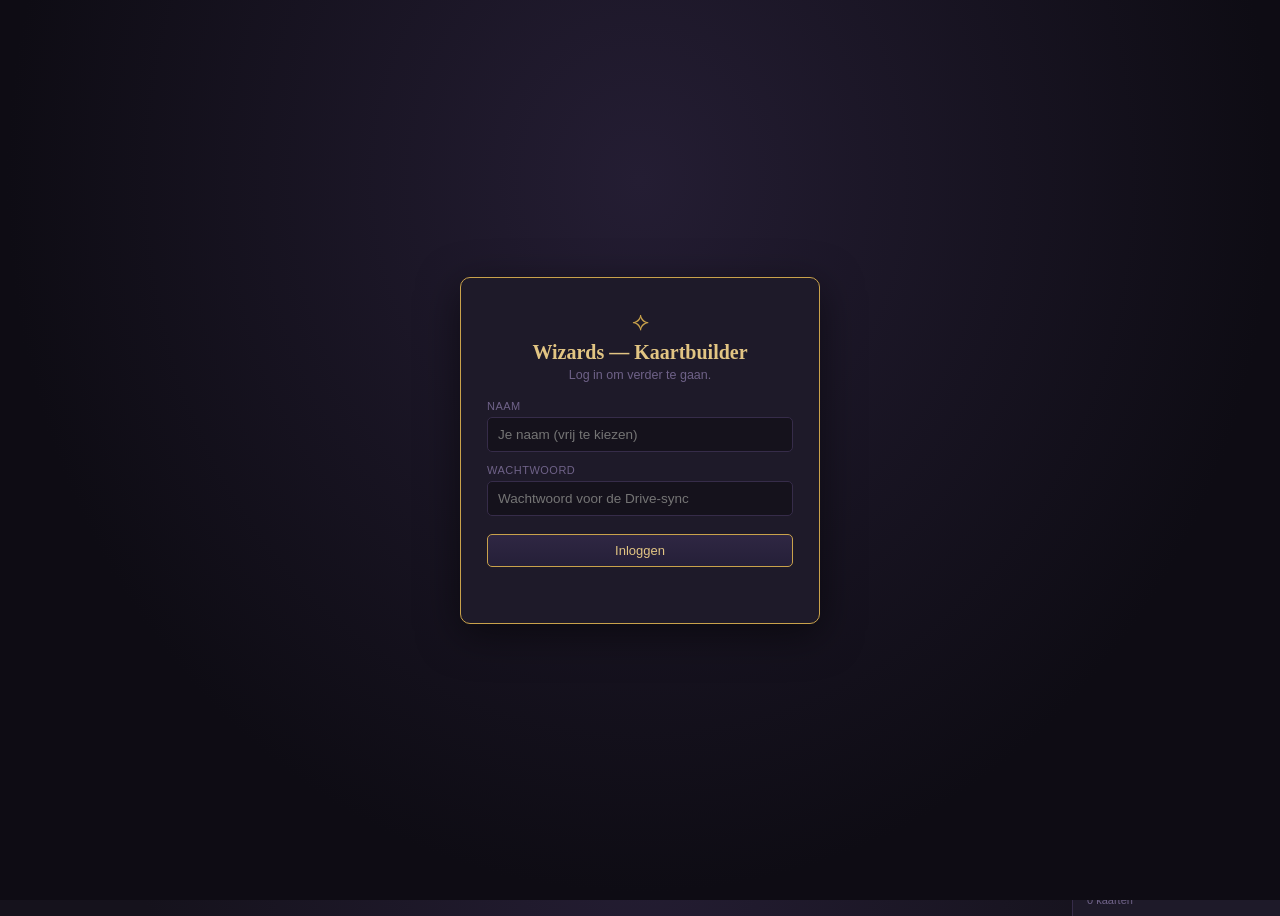
<file: cardbuilder.html>
<!DOCTYPE html>
<html lang="nl">
<head>
<meta charset="UTF-8">
<meta name="viewport" content="width=device-width, initial-scale=1.0">
<title>Wizards — Kaartbuilder</title>
<link rel="stylesheet" href="shared/login-overlay.css">
<link rel="stylesheet" href="shared/card-render.css">
<link rel="stylesheet" href="shared/hat-avatar.css">
<style>
  :root{
    --bg: #15121c;
    --bg-vignette: radial-gradient(ellipse at 50% -10%, #241d33 0%, #15121c 55%);
    --panel: #1e1a29;
    --panel-2: #241f33;
    --border: #362c49;
    --border-soft: #2a2338;
    --ink-light: #d9d2e8;
    --ink-muted: #9788b3;
    --ink-dim: #6f6288;
    --gold: #c9a24b;
    --gold-soft: #e2c583;
    --parchment: #efe6d1;
    --parchment-dark: #e2d5b5;
    --parchment-ink: #2c2318;
    --parchment-chip: #b7a578;
    --parchment-chip-border: #8f7d4f;

    --c-wizard: #3d5a80;
    --c-manifestation: #3f6b4a;
    --c-incantation: #9c3b4f;
    --c-hex: #5b4b8a;
    --c-destiny: #b8933a;
    --c-burden: #5c4a3a;

    --t-fire: #c1462b;
    --t-earth: #6b5636;
    --t-water: #2f6f8f;
    --t-sky: #6fa8c9;
    --t-shadow: #4a3a5c;
    --t-light: #b9a666;

    --font-display: Georgia, 'Iowan Old Style', 'Palatino Linotype', 'Book Antiqua', serif;
    --font-ui: -apple-system, BlinkMacSystemFont, 'Segoe UI', Roboto, Helvetica, Arial, sans-serif;
    --font-mono: 'SF Mono', Consolas, Monaco, monospace;
  }

  *{ box-sizing: border-box; }
  html,body{ height:100%; }
  body{
    margin:0;
    background: var(--bg-vignette);
    color: var(--ink-light);
    font-family: var(--font-ui);
    min-height:100vh;
  }

  .btn{
    font-family: var(--font-ui);
    font-size:13px;
    background: var(--panel-2);
    color: var(--ink-light);
    border:1px solid var(--border);
    padding:8px 14px;
    border-radius:5px;
    cursor:pointer;
    transition: border-color .15s, background .15s;
    white-space:nowrap;
  }
  .btn:hover{ border-color: var(--gold); background:#2a2338; }
  .btn.primary{ background: linear-gradient(180deg,#2f2743,#251f38); border-color: var(--gold); color: var(--gold-soft); }
  .btn.primary:hover{ background:#352c4b; }
  .btn.file-btn{ position:relative; overflow:hidden; display:inline-block; }
  .btn.file-btn input[type=file]{
    position:absolute; inset:0; opacity:0; cursor:pointer; font-size:200px;
  }

  .btn-summon{
    width:100%; display:flex; align-items:center; justify-content:center; gap:7px;
    background: linear-gradient(180deg, #3d2c10, #221808);
    border:1px solid var(--gold); color: var(--gold-soft);
    padding:9px 8px; border-radius:6px; margin:0 0 14px;
    font-family: var(--font-display); font-size:12.5px; cursor:pointer;
    box-shadow: 0 2px 6px rgba(0,0,0,0.4);
  }
  .btn-summon:hover{ background: linear-gradient(180deg, #4d3714, #2c1f0a); }
  .btn-summon:active{ transform: translateY(1px); }

  .tag-chips{ display:flex; flex-wrap:wrap; gap:6px; margin-top:8px; }
  .tag-chip{
    display:inline-flex; align-items:center; gap:5px;
    background: var(--panel-2); border:1px solid var(--gold); color: var(--gold-soft);
    border-radius:12px; padding:3px 9px 3px 11px; font-size:12px;
  }
  .tag-chip button{
    background:none; border:none; color: var(--ink-dim); cursor:pointer;
    font-size:13px; line-height:1; padding:0;
  }
  .tag-chip button:hover{ color: var(--gold-soft); }

  /* ---- Subtypes (checkbox-chips, afhankelijk van kaarttype) ---- */
  .subtype-chip-row{ display:flex; flex-wrap:wrap; gap:8px; margin-top:4px; }
  .subtype-chip-row .subtype-chip{
    display:inline-flex; align-items:center; gap:6px;
    background: var(--panel); border:1px solid var(--border); border-radius:6px;
    padding:6px 10px; font-size:12.5px; color: var(--ink-muted); cursor:pointer;
  }
  .subtype-chip-row .subtype-chip:hover{ border-color: var(--gold); }
  .subtype-chip-row .subtype-chip input{ accent-color: var(--gold); cursor:pointer; }
  .subtype-chip-row .subtype-chip.checked{ border-color: var(--gold); color: var(--gold-soft); background:#2a2338; }
  .subtype-chip-row .subtype-empty-hint{ font-size:12px; color: var(--ink-dim); font-style:italic; }

  /* ---- Automatisatie: rarity/draft/effects (niet zichtbaar op de kaart) ---- */
  .automation-hint{ font-size:12px; color: var(--ink-dim); margin:-4px 0 14px; line-height:1.5; }
  #effects-list{ display:flex; flex-direction:column; gap:10px; margin-bottom:12px; }
  .effect-row{
    background: var(--panel); border:1px solid var(--border); border-radius:8px;
    padding:12px; display:flex; flex-direction:column; gap:10px;
  }
  .effect-row-head{ display:flex; justify-content:space-between; align-items:center; }
  .effect-row-head .effect-index{ font-size:11px; text-transform:uppercase; letter-spacing:0.6px; color: var(--gold); }
  .effect-row-head button{
    background:none; border:1px solid var(--border); color: var(--ink-dim); cursor:pointer;
    font-size:11px; padding:3px 8px; border-radius:4px;
  }
  .effect-row-head button:hover{ border-color:#a1364a; color:#e79aaa; }
  .effect-fields{ display:flex; flex-wrap:wrap; gap:10px; }
  .effect-fields .field{ flex:1 1 130px; min-width:110px; }
  .effect-fields .field label{ font-size:10px; }
  .effect-fields .field select, .effect-fields .field input{ font-size:12.5px; padding:7px 8px; }
  .effect-cost-row{ display:flex; align-items:center; gap:14px; padding-top:6px; border-top:1px solid var(--border-soft); }
  .effect-cost-row label{ font-size:11px; color: var(--ink-dim); display:flex; align-items:center; gap:6px; }
  .effect-cost-row input[type=number]{ width:60px; }
  .effect-cost-row input[type=checkbox]{ accent-color: var(--gold); cursor:pointer; }

  main{
    flex:1;
    display:flex;
    flex-direction:column;
    min-height:0;
  }

  .builder-toolbar{
    display:flex; align-items:stretch; gap:0; flex-wrap:nowrap;
    padding:0; border-bottom:1px solid var(--border); background: var(--panel);
    flex-shrink:0;
  }
  .builder-toolbar-left{
    flex:1; display:flex; align-items:stretch; gap:170px; min-width:0;
  }
  .builder-title-badge{
    font-family: var(--font-display);
    font-size:18.5px; font-weight:700; letter-spacing:0.5px;
    color: var(--gold-soft);
    display:flex; align-items:center;
    padding:0 26px 0 22px;
    background:
      repeating-linear-gradient(115deg, rgba(0,0,0,0.15) 0 3px, transparent 3px 7px),
      radial-gradient(ellipse at 50% 0%, rgba(226,197,131,0.12), transparent 65%),
      linear-gradient(180deg, #241a10, #140d08);
    border:1px solid var(--gold);
    border-left:none;
    border-radius:0 8px 8px 0;
    box-shadow: 2px 0 8px rgba(0,0,0,0.4);
    text-shadow: 0 1px 2px rgba(0,0,0,0.6);
    white-space:nowrap;
  }
  .builder-toolbar .btn-summon{
    width:auto; margin:0; padding:9px 18px; font-size:12.5px; flex-shrink:0;
    align-self:center;
    display:inline-flex; align-items:center; gap:6px;
  }

  .builder-columns{
    flex:1;
    display:flex;
    align-items:flex-start;
    gap:0;
    min-height:0;
  }

  #sidebar{
    width:208px; flex-shrink:0;
    border-left:1px solid var(--border);
    background: var(--panel);
    min-height: calc(100vh - 73px);
    display:flex; flex-direction:column;
  }
  #sidebar .sidebar-head{ padding:14px 14px 10px; border-bottom:1px solid var(--border-soft); }
  #sidebar input#search{
    width:100%; background: var(--bg); border:1px solid var(--border);
    color: var(--ink-light); padding:8px 10px; border-radius:5px; font-size:13px;
  }
  #card-list{ list-style:none; margin:0; padding:8px; overflow-y:auto; flex:1; }
  #card-list li{
    display:flex; align-items:center; gap:8px;
    padding:9px 10px; border-radius:6px; cursor:pointer;
    border:1px solid transparent;
    margin-bottom:3px;
  }
  #card-list li:hover{ background: var(--panel-2); }
  #card-list li.active{ background: #2c2540; border-color: var(--gold); }
  #card-list .swatch{ width:9px; height:9px; border-radius:50%; flex-shrink:0; }
  #card-list .li-text{ flex:1; min-width:0; }
  #card-list .li-name{ font-size:13px; color: var(--ink-light); white-space:nowrap; overflow:hidden; text-overflow:ellipsis; }
  #card-list .li-type{ font-size:10.5px; color: var(--ink-dim); text-transform:uppercase; letter-spacing:0.5px; }
  #card-list .li-actions{ display:flex; gap:4px; opacity:0; }
  #card-list li:hover .li-actions{ opacity:1; }
  #card-list .li-actions button{
    background:none; border:none; color: var(--ink-dim); cursor:pointer; font-size:13px; padding:2px 4px;
  }
  #card-list .li-actions button:hover{ color: var(--gold-soft); }
  #sidebar .sidebar-foot{ padding:10px 14px; border-top:1px solid var(--border-soft); font-size:11px; color: var(--ink-dim); }
  #empty-list-msg{ padding:20px 14px; color: var(--ink-dim); font-size:12.5px; line-height:1.5; }

  #form-panel{
    flex:1 1 420px; min-width:340px;
    padding:22px 26px;
    max-height: calc(100vh - 73px);
    overflow-y:auto;
  }
  #form-empty{ color: var(--ink-dim); font-size:14px; padding-top:60px; text-align:center; }

  .field-row{ display:flex; gap:14px; margin-bottom:14px; flex-wrap:wrap; }
  .field{ flex:1 1 140px; display:flex; flex-direction:column; gap:5px; }
  .field label{ font-size:11px; text-transform:uppercase; letter-spacing:0.6px; color: var(--ink-dim); }
  .field input[type=text], .field input[type=number], .field select, .field textarea{
    background: var(--panel); border:1px solid var(--border); color: var(--ink-light);
    padding:9px 10px; border-radius:5px; font-size:14px; font-family: var(--font-ui);
    width:100%;
  }
  .field input:focus, .field select:focus, .field textarea:focus{
    outline:none; border-color: var(--gold);
  }
  .field textarea{ resize: vertical; font-family: var(--font-ui); line-height:1.45; }
  #f-name{ font-family: var(--font-display); font-size:17px; }

  .compact-field-row{
    display:flex; flex-wrap:wrap; align-items:flex-start; gap:132px;
    margin:22px 0 14px; padding-top:14px; border-top:1px solid var(--border-soft);
  }
  .mini-block{ display:flex; flex-direction:column; gap:8px; }
  .mini-block-title{
    font-size:11px; text-transform:uppercase; letter-spacing:0.6px; color: var(--gold);
  }
  .field-group{ display:flex; flex-wrap:wrap; gap:8px; }
  .compact-field{
    display:flex; align-items:center; gap:6px;
    background: var(--panel); border:1px solid var(--border); border-radius:6px;
    padding:6px 10px 6px 8px;
  }
  .compact-field .cf-icon{ font-size:14px; width:16px; text-align:center; flex-shrink:0; }
  .compact-field label{
    font-size:10px; text-transform:uppercase; letter-spacing:0.4px; color: var(--ink-dim);
    white-space:nowrap; margin:0;
  }
  .compact-field input[type=number]{
    width:46px; background: var(--bg); border:1px solid var(--border); color: var(--ink-light);
    padding:5px 4px; border-radius:4px; font-size:13px; text-align:center;
  }
  .compact-field input[type=number]:focus{ outline:none; border-color: var(--gold); }

  .section-title{
    font-size:11px; text-transform:uppercase; letter-spacing:1px; color: var(--gold);
    margin: 22px 0 10px; padding-top:14px; border-top:1px solid var(--border-soft);
  }
  .section-title:first-child{ margin-top:0; padding-top:0; border-top:none; }

  #group-image{ display:flex; align-items:center; gap:12px; }
  #img-preview-thumb{
    width:56px; height:56px; border-radius:6px; border:1px solid var(--border);
    background-size:cover; background-position:center; background-color: var(--panel-2);
    flex-shrink:0;
  }

  /* ---- PREVIEW PANEL ---- */
  #preview-panel{
    width:340px; flex-shrink:0;
    display:flex; flex-direction:column; align-items:center;
    padding:26px 20px;
    border-right:1px solid var(--border);
    max-height: calc(100vh - 73px);
    overflow-y:auto;
  }
  #preview-panel .preview-label{ font-size:11px; letter-spacing:1px; text-transform:uppercase; color: var(--ink-dim); margin-bottom:14px; }

  /* ---------- Drive sync bar ---------- */
  #drive-bar{ display:flex; align-items:center; gap:10px; flex-wrap:wrap; padding:9px 24px; border-bottom:1px solid var(--border); background:#191423; }

  #autosave-banner{
    background:#2a2338; border:1px solid var(--gold); color: var(--ink-light);
    padding:9px 24px; font-size:12.5px; display:flex; gap:14px; align-items:center;
  }
  #autosave-banner button{ background:none; border:1px solid var(--border); color:var(--ink-light); border-radius:4px; padding:4px 10px; cursor:pointer; font-size:12px; }
  #autosave-banner button:hover{ border-color: var(--gold); }

  @media (max-width: 980px){
    main{ flex-wrap:wrap; }
    #sidebar, #form-panel, #preview-panel{ max-height:none; }
    #sidebar{ width:100%; border-left:none; border-top:1px solid var(--border); }
    #form-panel{ min-width:100%; }
    #preview-panel{ width:100%; border-right:none; border-bottom:1px solid var(--border); }
  }
  @media (max-width: 760px){
    body{ font-size:14px; }
    .builder-toolbar{ flex-direction:column; flex-wrap:wrap; }
    .builder-toolbar-left{ gap:0; flex-direction:column; align-items:stretch; }
    .builder-title-badge{ border-radius:0; border-left:1px solid var(--gold); padding:10px 16px; }
    .builder-toolbar .btn-summon{ width:auto; margin:10px 16px; }
    #preview-panel, #form-panel, #sidebar{ padding-left:16px; padding-right:16px; }
    #form-panel{ padding-top:18px; padding-bottom:18px; }
    #preview-panel{ padding-top:18px; padding-bottom:18px; }
    .field-row{ gap:10px; }
    .compact-field-row{ gap:18px; }
    #group-image{ flex-wrap:wrap; }
  }
</style>
</head>
<body>

<div id="login-overlay">
  <div class="login-card">
    <div class="login-sigil">⟡</div>
    <h2>Wizards — Kaartbuilder</h2>
    <p class="login-sub">Log in om verder te gaan.</p>

    <div id="login-form-fields">
      <label for="login-username">Naam</label>
      <input type="text" id="login-username" placeholder="Je naam (vrij te kiezen)" autocomplete="off">
      <label for="login-password">Wachtwoord</label>
      <input type="password" id="login-password" placeholder="Wachtwoord voor de Drive-sync" autocomplete="off">
      <button class="btn primary" id="btn-login">Inloggen</button>
    </div>

    <div id="login-status"></div>

    <div id="login-lastedit" style="display:none;">
      <p id="login-lastedit-text"></p>
      <button class="btn primary" id="btn-login-continue">Verdergaan</button>
    </div>
  </div>
</div>

<div id="app">
  <div id="autosave-banner" style="display:none;">
    <span>Er staat een niet-opgeslagen sessie van deze browser klaar.</span>
    <button id="btn-restore">Herstellen</button>
    <button id="btn-dismiss-autosave">Negeren</button>
  </div>

  <div id="drive-bar">
    <span id="drive-user-label"></span>
    <span id="drive-status"></span>
  </div>

  <main id="view-builder">
    <div class="builder-toolbar">
      <div class="builder-toolbar-left">
        <div class="builder-title-badge">Kaartbuilder</div>
        <button class="btn-summon" id="btn-new">🪄 + Nieuwe kaart</button>
      </div>
    </div>

    <div class="builder-columns">
    <section id="preview-panel">
      <div class="preview-label">Voorbeeld</div>
      <div id="preview-mount"></div>
    </section>

    <section id="form-panel">
      <div id="form-empty">Selecteer een kaart links, of maak een nieuwe kaart aan.</div>

      <form id="card-form" style="display:none;" autocomplete="off">
        <div class="section-title">Basis</div>
        <div class="field-row">
          <div class="field" style="flex:1 1 100%;">
            <label for="f-name">Naam</label>
            <input type="text" id="f-name" placeholder="Kaartnaam">
          </div>
        </div>
        <div class="field-row">
          <div class="field">
            <label for="f-type">Kaarttype</label>
            <select id="f-type">
              <option value="Wizard">Wizard</option>
              <option value="Manifestation">Manifestation</option>
              <option value="Incantation">Incantation</option>
              <option value="Hex">Hex</option>
              <option value="Destiny">Destiny</option>
              <option value="Burden">Burden</option>
            </select>
          </div>
          <div class="field" id="group-theme">
            <label for="f-theme">Theme</label>
            <select id="f-theme">
              <option value="">— geen —</option>
              <option value="Fire">Fire</option>
              <option value="Earth">Earth</option>
              <option value="Water">Water</option>
              <option value="Sky">Sky</option>
              <option value="Shadow">Shadow</option>
              <option value="Light">Light</option>
            </select>
          </div>
          <div class="field" id="group-location">
            <label for="f-location">Location</label>
            <select id="f-location">
              <option value="">— geen —</option>
              <option value="The Citadel">The Citadel</option>
              <option value="The Harbour">The Harbour</option>
              <option value="The Barrow">The Barrow</option>
              <option value="The Maw">The Maw</option>
              <option value="The Wildwood">The Wildwood</option>
              <option value="The Observatory">The Observatory</option>
            </select>
          </div>
          <div class="field">
            <label for="f-phase">Fase</label>
            <select id="f-phase">
              <option value="">— geen —</option>
              <option value="Starter">Starter</option>
              <option value="Apprentice">Apprentice</option>
              <option value="Journeyman">Journeyman</option>
              <option value="Master">Master</option>
            </select>
          </div>
        </div>

        <div class="field-row" id="group-subtypes-row" style="display:none;">
          <div class="field" style="flex:1 1 100%;">
            <label>Subtypes — getoond op de kaart als bv. "Manifestation - Minion" (meerdere mogelijk)</label>
            <div id="group-subtypes" class="subtype-chip-row"></div>
          </div>
        </div>

        <div class="compact-field-row">
          <div class="mini-block" id="group-cost-fields">
            <div class="mini-block-title">Kosten</div>
            <div class="field-group">
              <div class="compact-field">
                <span class="cf-icon">⚡</span>
                <label for="f-actionCost">Action</label>
                <input type="number" id="f-actionCost" min="0" step="1" value="0">
              </div>
              <div class="compact-field">
                <span class="cf-icon">🔥</span>
                <label for="f-spiteCost">Spite</label>
                <input type="number" id="f-spiteCost" min="0" step="1" value="0">
              </div>
            </div>
          </div>
          <div class="mini-block" id="group-stats-fields">
            <div class="mini-block-title">Stats</div>
            <div class="field-group">
              <div class="compact-field">
                <span class="cf-icon">🛡️</span>
                <label for="f-body">Body</label>
                <input type="number" id="f-body" placeholder="—">
              </div>
              <div class="compact-field">
                <span class="cf-icon">🧠</span>
                <label for="f-mind">Mind</label>
                <input type="number" id="f-mind" placeholder="—">
              </div>
              <div class="compact-field">
                <span class="cf-icon">👻</span>
                <label for="f-soul">Soul</label>
                <input type="number" id="f-soul" placeholder="—">
              </div>
            </div>
          </div>
        </div>

        <div class="section-title">Kaarttekst</div>
        <div class="field-row">
          <div class="field" style="flex:1 1 100%;">
            <label for="f-gameText">Game text (vrije tekst, incl. keywords)</label>
            <textarea id="f-gameText" rows="6" placeholder="Bv. Slumber 2. Wanneer deze kaart Exhaust raakt, deal 1 Body damage aan een teiken zonder Warding."></textarea>
          </div>
        </div>
        <div class="field-row">
          <div class="field" style="flex:1 1 100%;">
            <label for="f-flavorText">Flavor text</label>
            <textarea id="f-flavorText" rows="2" placeholder="Sfeertekst (optioneel)"></textarea>
          </div>
        </div>

        <div class="section-title">Kaartbeeld</div>
        <div class="field-row">
          <div class="field" style="flex:1 1 100%;">
            <div id="group-image">
              <div id="img-preview-thumb"></div>
              <button type="button" class="btn file-btn">Kies afbeelding…
                <input type="file" id="f-image" accept="image/*">
              </button>
              <button type="button" class="btn" id="btn-remove-image">Verwijder</button>
            </div>
          </div>
        </div>

        <div class="section-title">Tags &amp; metadata</div>
        <div class="field-row">
          <div class="field">
            <label for="f-status">Status — niet zichtbaar op de kaart, enkel voor filteren</label>
            <select id="f-status">
              <option value="In Design">In Design</option>
              <option value="Playtesting">Playtesting</option>
              <option value="Balancing">Balancing</option>
              <option value="Afgewerkt">Afgewerkt</option>
              <option value="Archived">Archived</option>
            </select>
          </div>
          <div class="field">
            <label for="f-createdBy">Ontworpen door — niet zichtbaar op de kaart</label>
            <input type="text" id="f-createdBy" placeholder="naam van de ontwerper">
          </div>
        </div>
        <div class="field-row">
          <div class="field" style="flex:1 1 100%;">
            <label for="f-tag-input">Tags — niet zichtbaar op de kaart, enkel voor sorteren/filteren (kies een bestaande of typ een nieuwe, Enter om toe te voegen)</label>
            <input type="text" id="f-tag-input" list="tag-suggestions" placeholder="bv. playtest-v1, nerf-kandidaat, favoriet…">
            <datalist id="tag-suggestions"></datalist>
            <div id="tag-chips" class="tag-chips"></div>
          </div>
        </div>

        <div id="meta-info" style="font-size:11.5px; color:var(--ink-dim); margin-top:-6px;"></div>

        <div class="section-title">Automatisatie — arena &amp; draft</div>
        <div class="automation-hint">Deze velden sturen de toekomstige regel-engine en draft-tool aan. Ze staan nooit op de kaart zelf — enkel de Subtypes hierboven zijn wél zichtbaar op de kaart.</div>
        <div class="field-row">
          <div class="field">
            <label for="f-rarity">Rarity — voor draft-boosters</label>
            <select id="f-rarity">
              <option value="">— geen —</option>
              <option value="Common">Common</option>
              <option value="Uncommon">Uncommon</option>
              <option value="Rare">Rare</option>
              <option value="Signature">Signature</option>
            </select>
          </div>
          <div class="field" style="justify-content:flex-end;">
            <label style="display:flex; align-items:center; gap:8px; cursor:pointer;">
              <input type="checkbox" id="f-draftLegal" style="width:15px; height:15px; accent-color:var(--gold);">
              Draft-legal (mag in booster-packs)
            </label>
          </div>
        </div>
        <div class="field-row">
          <div class="field" style="flex:1 1 100%;">
            <label>Effecten (triggers/acties voor de arena-engine)</label>
            <div id="effects-list"></div>
            <button type="button" class="btn" id="btn-add-effect">+ Effect toevoegen</button>
          </div>
        </div>

        <div class="section-title">Ontwerpnotities</div>
        <div class="field-row">
          <div class="field" style="flex:1 1 100%;">
            <label for="f-notes">Interne notities (niet op de kaart, enkel voor jezelf)</label>
            <textarea id="f-notes" rows="3" placeholder="Design-overwegingen, twijfels, TODO's…"></textarea>
          </div>
        </div>
      </form>
    </section>

    <aside id="sidebar">
      <div class="sidebar-head">
        <input type="text" id="search" placeholder="Zoek op naam, type, theme…">
      </div>
      <ul id="card-list"></ul>
      <div id="empty-list-msg" style="display:none;">Nog geen kaarten. Klik op “+ Nieuwe kaart” om te beginnen, of laad een bestaande .json-set.</div>
      <div class="sidebar-foot"><span id="count-label">0 kaarten</span></div>
    </aside>
    </div>
  </main>
</div>

<script src="shared/card-data.js"></script>
<script src="shared/card-render.js"></script>
<script src="shared/hat-avatar.js"></script>
<script src="shared/drive-auth.js"></script>
<script>
(function(){
  "use strict";

  const STORAGE_KEY = "wizards_card_builder_autosave_v1";

  let collection = [];
  let currentId = null;

  // Ingevuld door DriveAuth na een geslaagde login (zie onderaan).
  let driveUsername = "";
  let drivePassword = "";
  let driveLastEditedBy = "";
  let driveLastEditedAt = null;
  let driveBaselineEditedAt = null;
  // Velden in de Drive-data die deze module niet zelf beheert (bv. council-
  // gegevens van council.html) — nooit leegschrijven bij het opslaan.
  let driveUnknownFields = {};

  function findCard(id){ return collection.find(c => c.id === id) || null; }

  function formatMetaDate(ts){
    if (!ts) return "onbekend";
    return new Date(ts).toLocaleString("nl-BE", { year: "numeric", month: "short", day: "numeric", hour: "2-digit", minute: "2-digit" });
  }

  function newCard(){
    const now = Date.now();
    const card = normalizeCard({ createdBy: driveUsername || "", firstCreated: now, lastUpdated: now, lastUpdatedBy: driveUsername || "" });
    collection.push(card);
    currentId = card.id;
    renderAll();
    autosave();
    document.getElementById("f-name").focus();
  }

  // ---------- Sidebar ----------
  function renderSidebar(){
    const list = document.getElementById("card-list");
    const emptyMsg = document.getElementById("empty-list-msg");
    const countLabel = document.getElementById("count-label");
    const query = (document.getElementById("search").value || "").trim().toLowerCase();

    list.innerHTML = "";
    countLabel.textContent = collection.length + (collection.length === 1 ? " kaart" : " kaarten");

    const filtered = collection.filter(c => {
      if (!query) return true;
      const hay = [c.name, c.type, c.theme, c.location, c.status, c.createdBy, (c.subtypes || []).join(" "), (c.tags || []).join(" ")].join(" ").toLowerCase();
      return hay.includes(query);
    });

    emptyMsg.style.display = collection.length === 0 ? "block" : "none";

    filtered.forEach(c => {
      const li = document.createElement("li");
      if (c.id === currentId) li.classList.add("active");

      const swatch = document.createElement("span");
      swatch.className = "swatch";
      swatch.style.background = `var(${TYPE_COLOR_VAR[c.type]})`;

      const textWrap = document.createElement("div");
      textWrap.className = "li-text";
      const nameEl = document.createElement("div");
      nameEl.className = "li-name";
      nameEl.textContent = c.name || "Naamloze kaart";
      const typeEl = document.createElement("div");
      typeEl.className = "li-type";
      typeEl.textContent = c.type + (c.theme ? " · " + c.theme : "") + (c.location ? " · " + c.location : "") + (c.createdBy ? " · door " + c.createdBy : "");
      textWrap.appendChild(nameEl);
      textWrap.appendChild(typeEl);

      const actions = document.createElement("div");
      actions.className = "li-actions";
      const dupBtn = document.createElement("button");
      dupBtn.type = "button"; dupBtn.title = "Dupliceer"; dupBtn.textContent = "⧉";
      dupBtn.addEventListener("click", (e) => { e.stopPropagation(); duplicateCard(c.id); });
      const delBtn = document.createElement("button");
      delBtn.type = "button"; delBtn.title = "Verwijder"; delBtn.textContent = "×";
      delBtn.addEventListener("click", (e) => { e.stopPropagation(); deleteCard(c.id); });
      actions.appendChild(dupBtn);
      actions.appendChild(delBtn);

      li.appendChild(swatch);
      li.appendChild(textWrap);
      li.appendChild(actions);
      li.addEventListener("click", () => selectCard(c.id));
      list.appendChild(li);
    });
  }

  function duplicateCard(id){
    const original = findCard(id);
    if (!original) return;
    const now = Date.now();
    const copy = normalizeCard(JSON.parse(JSON.stringify(original)));
    copy.id = uid();
    copy.name = original.name ? original.name + " (kopie)" : "";
    copy.firstCreated = now;
    copy.lastUpdated = now;
    copy.lastUpdatedBy = driveUsername || "";
    const idx = collection.findIndex(c => c.id === id);
    collection.splice(idx + 1, 0, copy);
    currentId = copy.id;
    renderAll();
    autosave();
  }

  function deleteCard(id){
    const card = findCard(id);
    if (!card) return;
    const label = card.name || "deze naamloze kaart";
    if (!confirm(`"${label}" verwijderen? Dit kan niet ongedaan gemaakt worden.`)) return;
    const idx = collection.findIndex(c => c.id === id);
    collection.splice(idx, 1);
    if (currentId === id){
      currentId = collection.length ? (collection[idx] ? collection[idx].id : collection[collection.length-1].id) : null;
    }
    renderAll();
    autosave();
  }

  // ---------- Form ----------
  function selectCard(id){
    currentId = id;
    renderForm();
    renderPreview();
    renderSidebar();
  }

  function toggleGroups(type){
    const cfg = TYPE_CONFIG[type] || TYPE_CONFIG.Manifestation;
    document.getElementById("group-theme").style.display = cfg.theme ? "flex" : "none";
    document.getElementById("group-location").style.display = cfg.location ? "flex" : "none";
    document.getElementById("group-cost-fields").style.display = cfg.cost ? "flex" : "none";
    document.getElementById("group-stats-fields").style.display = cfg.stats ? "flex" : "none";
  }

  function renderForm(){
    const form = document.getElementById("card-form");
    const empty = document.getElementById("form-empty");
    const card = findCard(currentId);

    if (!card){
      form.style.display = "none";
      empty.style.display = "block";
      return;
    }
    form.style.display = "block";
    empty.style.display = "none";

    document.getElementById("f-name").value = card.name;
    document.getElementById("f-type").value = card.type;
    document.getElementById("f-theme").value = card.theme;
    document.getElementById("f-location").value = card.location;
    document.getElementById("f-phase").value = card.phase;
    document.getElementById("f-status").value = card.status;
    document.getElementById("f-createdBy").value = card.createdBy || "";
    document.getElementById("f-actionCost").value = card.actionCost;
    document.getElementById("f-spiteCost").value = card.spiteCost;
    document.getElementById("f-body").value = card.body;
    document.getElementById("f-mind").value = card.mind;
    document.getElementById("f-soul").value = card.soul;
    document.getElementById("f-gameText").value = card.gameText;
    document.getElementById("f-flavorText").value = card.flavorText;
    document.getElementById("f-notes").value = card.notes;
    document.getElementById("f-rarity").value = card.rarity || "";
    document.getElementById("f-draftLegal").checked = !!card.draftLegal;

    renderTagChips(card);
    populateTagSuggestions();
    renderSubtypeGroup(card);
    renderEffectsList(card);

    const metaEl = document.getElementById("meta-info");
    if (metaEl){
      metaEl.textContent = "Aangemaakt: " + formatMetaDate(card.firstCreated) +
        "  ·  Laatst gewijzigd: " + formatMetaDate(card.lastUpdated) +
        (card.lastUpdatedBy ? " door " + card.lastUpdatedBy : "");
    }

    const thumb = document.getElementById("img-preview-thumb");
    thumb.style.backgroundImage = card.image ? `url(${card.image})` : "none";

    toggleGroups(card.type);
  }

  function syncFromForm(){
    const card = findCard(currentId);
    if (!card) return;
    card.name = document.getElementById("f-name").value;
    card.type = document.getElementById("f-type").value;
    card.theme = document.getElementById("f-theme").value;
    card.location = document.getElementById("f-location").value;
    card.phase = document.getElementById("f-phase").value;
    card.status = document.getElementById("f-status").value;
    card.createdBy = document.getElementById("f-createdBy").value;
    card.actionCost = toNum(document.getElementById("f-actionCost").value, 0);
    card.spiteCost = toNum(document.getElementById("f-spiteCost").value, 0);
    const bodyRaw = document.getElementById("f-body").value;
    const mindRaw = document.getElementById("f-mind").value;
    const soulRaw = document.getElementById("f-soul").value;
    card.body = bodyRaw === "" ? "" : toNum(bodyRaw, "");
    card.mind = mindRaw === "" ? "" : toNum(mindRaw, "");
    card.soul = soulRaw === "" ? "" : toNum(soulRaw, "");
    card.gameText = document.getElementById("f-gameText").value;
    card.flavorText = document.getElementById("f-flavorText").value;
    card.notes = document.getElementById("f-notes").value;
    card.rarity = document.getElementById("f-rarity").value;
    card.draftLegal = document.getElementById("f-draftLegal").checked;
    card.subtypes = Array.from(document.querySelectorAll('#group-subtypes input[type=checkbox]:checked')).map(cb => cb.value);
    syncEffectsFromForm(card);

    // Elke effectieve wijziging via het formulier telt als een "update" —
    // niet enkel bij opslaan, zodat lastUpdated ook meteen klopt bij Drive-
    // conflictdetectie in driveWrite/driveMerge.
    if (!card.firstCreated) card.firstCreated = Date.now();
    card.lastUpdated = Date.now();
    card.lastUpdatedBy = driveUsername || card.lastUpdatedBy || "";
    const metaEl = document.getElementById("meta-info");
    if (metaEl){
      metaEl.textContent = "Aangemaakt: " + formatMetaDate(card.firstCreated) +
        "  ·  Laatst gewijzigd: " + formatMetaDate(card.lastUpdated) +
        (card.lastUpdatedBy ? " door " + card.lastUpdatedBy : "");
    }
  }

  // ---------- Subtypes ----------
  function renderSubtypeGroup(card){
    const row = document.getElementById("group-subtypes-row");
    const wrap = document.getElementById("group-subtypes");
    const allowed = SUBTYPE_LIST_BY_TYPE[card.type] || [];
    if (allowed.length === 0){
      row.style.display = "none";
      wrap.innerHTML = "";
      return;
    }
    row.style.display = "flex";
    wrap.innerHTML = allowed.map(st => {
      const checked = (card.subtypes || []).includes(st);
      return `<label class="subtype-chip${checked ? " checked" : ""}"><input type="checkbox" value="${escapeHtml(st)}" ${checked ? "checked" : ""}> ${escapeHtml(st)}</label>`;
    }).join("");
    wrap.querySelectorAll(".subtype-chip").forEach(chip => {
      const cb = chip.querySelector("input");
      cb.addEventListener("change", () => {
        chip.classList.toggle("checked", cb.checked);
        syncFromForm();
        renderPreview();
        renderSidebar();
        autosave();
      });
    });
  }

  // ---------- Effecten (arena-engine) ----------
  function renderEffectsList(card){
    const wrap = document.getElementById("effects-list");
    wrap.innerHTML = "";
    (card.effects || []).forEach((eff, idx) => {
      wrap.appendChild(buildEffectRowEl(eff, idx));
    });
  }

  function buildEffectRowEl(eff, idx){
    const row = document.createElement("div");
    row.className = "effect-row";
    row.dataset.effectId = eff.id;
    row.innerHTML = `
      <div class="effect-row-head">
        <span class="effect-index">Effect ${idx + 1}</span>
        <button type="button" class="btn-remove-effect">Verwijder</button>
      </div>
      <div class="effect-fields">
        <div class="field">
          <label>Trigger</label>
          <select class="ef-trigger">
            <option value="">— geen —</option>
            ${TRIGGER_LIST.map(t => `<option value="${t}"${eff.trigger === t ? " selected" : ""}>${t}</option>`).join("")}
          </select>
        </div>
        <div class="field">
          <label>Actie</label>
          <select class="ef-action">
            <option value="">— geen —</option>
            ${ACTION_LIST.map(a => `<option value="${a}"${eff.action === a ? " selected" : ""}>${a}</option>`).join("")}
          </select>
        </div>
        <div class="field">
          <label>Target</label>
          <select class="ef-target">
            ${TARGET_LIST.map(t => `<option value="${t}"${eff.target === t ? " selected" : ""}>${t}</option>`).join("")}
          </select>
        </div>
        <div class="field">
          <label>Waarde</label>
          <input type="number" class="ef-value" value="${eff.value || 0}" step="1">
        </div>
      </div>
      <div class="field">
        <label>Conditie (vrije tekst, optioneel — bv. "bodyShield == 0")</label>
        <input type="text" class="ef-condition" value="${escapeHtml(eff.condition || "")}" placeholder="nog geen condition-parser — puur ter documentatie">
      </div>
      <div class="effect-cost-row">
        <label>🔥 Extra Spite-kost <input type="number" class="ef-cost-spite" min="0" step="1" value="${(eff.cost && eff.cost.spite) || 0}"></label>
        <label><input type="checkbox" class="ef-cost-exhaust" ${(eff.cost && eff.cost.exhaustSelf) ? "checked" : ""}> Kost: exhaust deze kaart</label>
      </div>
    `;
    row.querySelector(".btn-remove-effect").addEventListener("click", () => removeEffect(eff.id));
    return row;
  }

  function addEffect(){
    const card = findCard(currentId);
    if (!card) return;
    if (!card.effects) card.effects = [];
    card.effects.push(normalizeEffect({}));
    renderEffectsList(card);
    autosave();
  }

  function removeEffect(effectId){
    const card = findCard(currentId);
    if (!card) return;
    card.effects = (card.effects || []).filter(e => e.id !== effectId);
    renderEffectsList(card);
    autosave();
  }

  function syncEffectsFromForm(card){
    if (!card || !card.effects) return;
    document.querySelectorAll("#effects-list .effect-row").forEach(row => {
      const id = row.dataset.effectId;
      const eff = card.effects.find(e => e.id === id);
      if (!eff) return;
      eff.trigger = row.querySelector(".ef-trigger").value;
      eff.action = row.querySelector(".ef-action").value;
      eff.target = row.querySelector(".ef-target").value;
      eff.value = toNum(row.querySelector(".ef-value").value, 0);
      eff.condition = row.querySelector(".ef-condition").value;
      eff.cost = {
        spite: toNum(row.querySelector(".ef-cost-spite").value, 0),
        exhaustSelf: row.querySelector(".ef-cost-exhaust").checked
      };
    });
  }

  document.getElementById("card-form").addEventListener("input", (e) => {
    syncFromForm();
    if (e.target && e.target.id === "f-type"){
      toggleGroups(document.getElementById("f-type").value);
      const card = findCard(currentId);
      if (card){
        card.subtypes = [];
        renderSubtypeGroup(card);
      }
    }
    renderPreview();
    renderSidebar();
    autosave();
  });

  // ---------- Tags ----------
  function allKnownTags(){
    const set = new Set();
    collection.forEach(c => (c.tags || []).forEach(t => set.add(t)));
    return Array.from(set).sort((a, b) => a.localeCompare(b));
  }

  function populateTagSuggestions(){
    const dl = document.getElementById("tag-suggestions");
    dl.innerHTML = allKnownTags().map(t => `<option value="${escapeHtml(t)}">`).join("");
  }

  function renderTagChips(card){
    const wrap = document.getElementById("tag-chips");
    wrap.innerHTML = "";
    (card.tags || []).forEach(tag => {
      const chip = document.createElement("span");
      chip.className = "tag-chip";
      chip.innerHTML = `${escapeHtml(tag)} <button type="button" title="Verwijder tag">×</button>`;
      chip.querySelector("button").addEventListener("click", () => removeTagFromCurrentCard(tag));
      wrap.appendChild(chip);
    });
  }

  function addTagToCurrentCard(rawTag){
    const card = findCard(currentId);
    if (!card) return;
    const tag = rawTag.trim();
    if (!tag) return;
    if (!card.tags) card.tags = [];
    if (!card.tags.some(t => t.toLowerCase() === tag.toLowerCase())) card.tags.push(tag);
    renderTagChips(card);
    populateTagSuggestions();
    autosave();
  }

  function removeTagFromCurrentCard(tag){
    const card = findCard(currentId);
    if (!card) return;
    card.tags = (card.tags || []).filter(t => t !== tag);
    renderTagChips(card);
    populateTagSuggestions();
    autosave();
  }

  const tagInput = document.getElementById("f-tag-input");
  tagInput.addEventListener("keydown", (e) => {
    if (e.key === "Enter"){
      e.preventDefault();
      addTagToCurrentCard(tagInput.value);
      tagInput.value = "";
    }
  });
  tagInput.addEventListener("change", () => {
    if (tagInput.value.trim()){
      addTagToCurrentCard(tagInput.value);
      tagInput.value = "";
    }
  });

  // afbeelding uploaden
  document.getElementById("f-image").addEventListener("change", (e) => {
    const file = e.target.files[0];
    if (!file) return;
    const card = findCard(currentId);
    if (!card) return;
    const reader = new FileReader();
    reader.onload = () => {
      card.image = reader.result;
      document.getElementById("img-preview-thumb").style.backgroundImage = `url(${card.image})`;
      renderPreview();
      autosave();
    };
    reader.readAsDataURL(file);
    e.target.value = "";
  });
  document.getElementById("btn-remove-image").addEventListener("click", () => {
    const card = findCard(currentId);
    if (!card) return;
    card.image = "";
    document.getElementById("img-preview-thumb").style.backgroundImage = "none";
    renderPreview();
    autosave();
  });

  // ---------- Preview ----------
  function renderPreview(){
    const mount = document.getElementById("preview-mount");
    const card = findCard(currentId);
    if (!card){
      mount.innerHTML = `<div class="card-frame"><div class="card-inner" style="align-items:center;justify-content:center;display:flex;">
        <span style="color:#8a7d5c;font-family:var(--font-display);font-size:13px;">Geen kaart geselecteerd</span>
      </div></div>`;
      return;
    }
    mount.innerHTML = buildCardFrameHtml(card);
  }

  function renderAll(){
    renderSidebar();
    renderForm();
    renderPreview();
  }

  // ---------- Save / Load ----------
  // Vaste bestandsnaam (het hernoem-veld is vervallen — iedereen gebruikt nu
  // gewoon "wizards-cards.json", zowel bij export als bij het herkennen van
  // geladen bestanden hoeft dat niet langer, zie loadFromFiles hieronder).
  const EXPORT_FILENAME = "wizards-cards";

  function exportCollection(){
    const blob = new Blob([JSON.stringify(collection, null, 2)], { type: "application/json" });
    const url = URL.createObjectURL(blob);
    const a = document.createElement("a");
    a.href = url;
    a.download = EXPORT_FILENAME + ".json";
    document.body.appendChild(a);
    a.click();
    a.remove();
    setTimeout(() => URL.revokeObjectURL(url), 1000);
  }

  function readFileAsText(file){
    return new Promise((resolve, reject) => {
      const reader = new FileReader();
      reader.onload = () => resolve(reader.result);
      reader.onerror = () => reject(reader.error || new Error("Kon bestand niet lezen"));
      reader.readAsText(file);
    });
  }

  function extractCardsFromJson(parsed){
    if (Array.isArray(parsed)) return parsed;
    if (parsed && typeof parsed === "object") return [parsed];
    return null;
  }

  async function loadFromFiles(fileList){
    const matched = Array.from(fileList);
    if (!matched.length) return;

    let mode = "merge";
    if (collection.length > 0){
      const replace = confirm(
        `Je hebt al ${collection.length} kaart(en) in de builder.\n\n` +
        `Klik OK om deze te VERVANGEN door de ${matched.length} geladen bestand(en).\n` +
        `Klik Annuleren om de geladen kaarten SAMEN TE VOEGEN met je huidige set (aanbevolen als je met meerdere mensen werkt).`
      );
      mode = replace ? "replace" : "merge";
    }

    let incomingCards = [];
    const failedFiles = [];
    for (const file of matched){
      try {
        const text = await readFileAsText(file);
        const parsed = JSON.parse(text);
        const cards = extractCardsFromJson(parsed);
        if (!cards){
          failedFiles.push(file.name + " (onverwacht JSON-formaat)");
          continue;
        }
        incomingCards = incomingCards.concat(cards.map(normalizeCard));
      } catch (err){
        failedFiles.push(file.name + " (" + err.message + ")");
      }
    }

    let reassignedCount = 0;
    if (mode === "replace"){
      const seen = new Set();
      incomingCards.forEach(c => {
        if (seen.has(c.id)){ c.id = uid(); reassignedCount++; }
        seen.add(c.id);
      });
      collection = incomingCards;
    } else {
      const existingIds = new Set(collection.map(c => c.id));
      incomingCards.forEach(c => {
        if (existingIds.has(c.id)){ c.id = uid(); reassignedCount++; }
        existingIds.add(c.id);
      });
      collection = collection.concat(incomingCards);
    }

    currentId = collection.length ? collection[0].id : null;
    renderAll();
    autosave();

    const summaryParts = [`${incomingCards.length} kaart(en) geladen uit ${matched.length} bestand(en).`];
    if (reassignedCount) summaryParts.push(`${reassignedCount} kaart(en) kregen een nieuw intern id wegens een dubbele id.`);
    if (failedFiles.length) summaryParts.push(`Niet gelukt: ${failedFiles.join(", ")}.`);
    if (reassignedCount || failedFiles.length) alert(summaryParts.join("\n"));
  }

  document.getElementById("btn-new").addEventListener("click", newCard);
  document.getElementById("btn-add-effect").addEventListener("click", addEffect);
  document.getElementById("search").addEventListener("input", renderSidebar);

  // ---------- Autosave (enkel lokale browser — geen vervanging voor JSON-export of Drive) ----------
  function autosave(){
    try {
      localStorage.setItem(STORAGE_KEY, JSON.stringify({ collection, currentId }));
    } catch (e){ /* opslag onbeschikbaar — stil negeren */ }
    // Ingebed: de collectie meteen doorsturen naar de shell, die het
    // doorstuurt naar andere open modules (bv. Collectie) — zo verschijnen
    // nieuwe/gewijzigde kaarten daar meteen, zonder herladen of opnieuw
    // inloggen. Zie index.html, listener voor "wizards:collection-sync".
    if (window.self !== window.top){
      try { window.parent.postMessage({ type: "wizards:collection-sync", collection: collection }, "*"); } catch (e){ /* ignore */ }
    }
  }

  function checkAutosave(){
    let saved;
    try {
      saved = localStorage.getItem(STORAGE_KEY);
    } catch (e){ return; }
    if (!saved) return;
    document.getElementById("autosave-banner").style.display = "flex";

    document.getElementById("btn-restore").addEventListener("click", () => {
      try {
        const data = JSON.parse(saved);
        collection = (data.collection || []).map(normalizeCard);
        currentId = data.currentId && findCard(data.currentId) ? data.currentId : (collection[0] ? collection[0].id : null);
        renderAll();
      } catch (e){
        alert("Kon vorige sessie niet herstellen.");
      }
      document.getElementById("autosave-banner").style.display = "none";
    }, { once: true });

    document.getElementById("btn-dismiss-autosave").addEventListener("click", () => {
      document.getElementById("autosave-banner").style.display = "none";
    }, { once: true });
  }

  // ---------- Google Drive sync ----------
  function setDriveStatus(text, kind){
    const el = document.getElementById("drive-status");
    if (el){ el.textContent = text; el.className = kind || ""; }
    // Ingebed: ook doorsturen naar de shell, want de zichtbare statustekst
    // staat daar nu (deze module se eigen #drive-bar is dan verborgen).
    if (window.self !== window.top){
      try { window.parent.postMessage({ type: "wizards:drive-status", text: text, kind: kind || "" }, "*"); } catch (e){ /* ignore */ }
    }
  }

  function applyUnknownFields(data){
    driveUnknownFields = {};
    Object.keys(data).forEach(key => {
      if (!["collection", "currentId", "lastEditedBy", "lastEditedAt", "error"].includes(key)){
        driveUnknownFields[key] = data[key];
      }
    });
  }

  async function driveLoad(){
    if (collection.length > 0 && !confirm(
      "Dit vervangt je huidige kaarten door de laatste versie uit Drive.\n\nDoorgaan?"
    )) return;

    setDriveStatus("Bezig met laden vanuit Drive…", "busy");
    try {
      const data = await DriveAuth.fetchFullSync(drivePassword);
      collection = Array.isArray(data.collection) ? data.collection.map(normalizeCard) : [];
      currentId = data.currentId && collection.find(c => c.id === data.currentId) ? data.currentId : (collection[0] ? collection[0].id : null);
      applyUnknownFields(data);

      driveLastEditedBy = data.lastEditedBy || "";
      driveLastEditedAt = data.lastEditedAt || null;
      driveBaselineEditedAt = driveLastEditedAt;
      renderAll();
      autosave();
      DriveAuth.saveSession(driveUsername, drivePassword, data);
      const t = new Date();
      setDriveStatus("✓ Geladen om " + t.toLocaleTimeString("nl-BE").slice(0,5) + " — " + DriveAuth.formatLastEdit(driveLastEditedBy, driveLastEditedAt), "ok");
    } catch (err){
      setDriveStatus("⚠ Kon niet verbinden met Drive", "err");
    }
  }

  async function driveMerge(){
    setDriveStatus("Bezig met ophalen van cloud-versie…", "busy");

    let cloudData;
    try {
      cloudData = await DriveAuth.fetchFullSync(drivePassword);
    } catch (err){
      setDriveStatus("⚠ Kon niet verbinden met Drive", "err");
      return;
    }

    const cloudCards = Array.isArray(cloudData.collection) ? cloudData.collection.map(normalizeCard) : [];
    const mergedById = new Map(cloudCards.map(c => [c.id, c]));

    let addedCount = 0, unchangedCount = 0, mineWonCount = 0, cloudWonCount = 0;
    for (const localCard of collection){
      const cloudVersion = mergedById.get(localCard.id);
      if (!cloudVersion){
        mergedById.set(localCard.id, localCard);
        addedCount++;
        continue;
      }
      const same = JSON.stringify(cloudVersion) === JSON.stringify(localCard);
      if (same){
        unchangedCount++;
        continue;
      }
      const keepMine = confirm(
        `Kaart "${localCard.name || "(naamloos)"}" verschilt tussen jouw versie en de cloud-versie ` +
        `(iemand anders heeft hem ook bewerkt).\n\n` +
        `Klik OK om JOUW versie te behouden.\n` +
        `Klik Annuleren om de CLOUD-versie te behouden (jouw wijzigingen aan deze kaart gaan dan verloren).`
      );
      if (keepMine){
        mergedById.set(localCard.id, localCard);
        mineWonCount++;
      } else {
        mergedById.set(localCard.id, cloudVersion);
        cloudWonCount++;
      }
    }

    const merged = Array.from(mergedById.values());
    applyUnknownFields(cloudData);

    setDriveStatus("Bezig met wegschrijven van samengevoegde set…", "busy");
    const payload = Object.assign({}, driveUnknownFields, {
      collection: merged,
      currentId: (currentId && merged.find(c => c.id === currentId)) ? currentId : (merged[0] ? merged[0].id : null),
      lastEditedBy: driveUsername || "(naamloos)",
      lastEditedAt: Date.now()
    });
    try {
      const res = await fetch(DriveAuth.driveUrl(drivePassword), {
        method: "POST",
        headers: { "Content-Type": "text/plain;charset=utf-8" },
        body: JSON.stringify(payload)
      });
      const data = await res.json().catch(() => ({}));
      if (!res.ok || data.error){
        setDriveStatus("⚠ Wegschrijven mislukt" + (data.error ? ": " + data.error : ""), "err");
        return;
      }
      collection = merged;
      currentId = payload.currentId;
      driveLastEditedBy = payload.lastEditedBy;
      driveLastEditedAt = payload.lastEditedAt;
      driveBaselineEditedAt = payload.lastEditedAt;
      renderAll();
      autosave();
      DriveAuth.saveSession(driveUsername, drivePassword, Object.assign({}, payload));
      const t = new Date();
      const summary = `${addedCount} nieuw, ${unchangedCount} ongewijzigd` +
        (mineWonCount || cloudWonCount ? `, ${mineWonCount} keer jouw versie behouden, ${cloudWonCount} keer cloud-versie behouden` : "");
      setDriveStatus("✓ Samengevoegd om " + t.toLocaleTimeString("nl-BE").slice(0,5) + " (" + summary + ")", "ok");
    } catch (err){
      setDriveStatus("⚠ Kon niet verbinden met Drive", "err");
    }
  }

  async function driveWrite(){
    setDriveStatus("Bezig met controleren op wijzigingen…", "busy");

    try {
      const checkData = await DriveAuth.fetchFullSync(drivePassword);
      const remoteEditedAt = checkData.lastEditedAt || null;
      const remoteEditedBy = checkData.lastEditedBy || "iemand";
      const isConflict = driveBaselineEditedAt !== null && remoteEditedAt !== driveBaselineEditedAt;
      if (isConflict){
        const when = remoteEditedAt ? new Date(remoteEditedAt).toLocaleString("nl-BE") : "een onbekend moment";
        const proceed = confirm(
          "Let op: " + remoteEditedBy + " heeft op " + when + " al iets weggeschreven sinds jij laatst hebt geladen.\n\n" +
          "Als je nu doorgaat, overschrijf je die versie met de jouwe.\n\n" +
          "Klik op Annuleren om eerst “⬇️ Laden vanuit Drive” te doen en je wijzigingen daarna handmatig over te nemen.\n" +
          "Klik op OK om toch te overschrijven."
        );
        if (!proceed){
          setDriveStatus("Wegschrijven geannuleerd — eerst laden aangeraden.", "err");
          return;
        }
        applyUnknownFields(checkData);
      }
    } catch (err){
      setDriveStatus("⚠ Kon niet verbinden met Drive", "err");
      if (!confirm("Kon geen verbinding maken met Drive om op conflicten te controleren.\n\nToch proberen wegschrijven?")) return;
    }

    setDriveStatus("Bezig met wegschrijven naar Drive…", "busy");
    const payload = Object.assign({}, driveUnknownFields, {
      collection,
      currentId,
      lastEditedBy: driveUsername || "(naamloos)",
      lastEditedAt: Date.now()
    });
    try {
      const res = await fetch(DriveAuth.driveUrl(drivePassword), {
        method: "POST",
        headers: { "Content-Type": "text/plain;charset=utf-8" },
        body: JSON.stringify(payload)
      });
      const data = await res.json().catch(() => ({}));
      if (!res.ok || data.error){
        setDriveStatus("⚠ Wegschrijven mislukt" + (data.error ? ": " + data.error : ""), "err");
        return;
      }
      driveLastEditedBy = payload.lastEditedBy;
      driveLastEditedAt = payload.lastEditedAt;
      driveBaselineEditedAt = payload.lastEditedAt;
      DriveAuth.saveSession(driveUsername, drivePassword, Object.assign({}, payload));
      const t = new Date();
      setDriveStatus("✓ Weggeschreven om " + t.toLocaleTimeString("nl-BE").slice(0,5) + " door " + driveLastEditedBy, "ok");
    } catch (err){
      setDriveStatus("⚠ Kon niet verbinden met Drive", "err");
    }
  }

  // Ontvangt "bewerk deze kaart"-verzoeken vanuit andere modules (bv. Collectie),
  // doorgestuurd via de shell.
  window.addEventListener("message", function(e){
    if (e.data && e.data.type === "wizards:select-card" && findCard(e.data.cardId)){
      selectCard(e.data.cardId);
    }
  });

  // ---------- Save/Laad-knoppen ----------
  // Ingebed in de shell (index.html, sinds 2026-08-17): de shell heeft zijn
  // eigen, permanente Save/Laad-balk die commando's via postMessage naar
  // deze iframe stuurt (zie "Reageert op commando's vanuit de shell"
  // hieronder). Dit vervangt de vorige aanpak waarbij deze module zijn eigen
  // knoppen live in de shell-balk probeerde te hangen (adoptNode tussen
  // iframes) — dat bleek onbetrouwbaar en gaf net de dubbele balk die het
  // moest voorkomen. Standalone geopend (rechtstreeks dit bestand, niet via
  // de shell): deze module toont gewoon zijn eigen lokale knoppenrij.
  function buildDropdown(label, primary, items){
    const wrap = document.createElement("div");
    wrap.style.cssText = "position:relative; display:inline-block;";

    const toggle = document.createElement("button");
    toggle.type = "button";
    toggle.textContent = label + " \u25BE";
    toggle.style.cssText = "font-family:var(--font-ui); font-size:13px; cursor:pointer; white-space:nowrap;" +
      "border-radius:5px; padding:8px 14px; transition:border-color .15s, background .15s;" +
      (primary
        ? "background:linear-gradient(180deg,#2f2743,#251f38); border:1px solid var(--gold); color:var(--gold-soft);"
        : "background:var(--panel-2); border:1px solid var(--border); color:var(--ink-light);");

    const list = document.createElement("div");
    list.style.cssText = "display:none; position:absolute; top:calc(100% + 4px); left:0; z-index:20; min-width:220px;" +
      "background:var(--panel); border:1px solid var(--border); border-radius:7px; padding:5px;" +
      "box-shadow:0 10px 24px rgba(0,0,0,0.45); flex-direction:column; gap:2px;";

    items.forEach(item => {
      let itemEl;
      if (item.fileInput){
        itemEl = document.createElement("label");
        itemEl.style.cssText = "position:relative; overflow:hidden; display:block; font-size:13px; color:var(--ink-light);" +
          "padding:8px 10px; border-radius:5px; cursor:pointer; white-space:nowrap;";
        itemEl.textContent = item.label;
        itemEl.addEventListener("mouseenter", () => { itemEl.style.background = "#2a2338"; });
        itemEl.addEventListener("mouseleave", () => { itemEl.style.background = "none"; });
        const input = document.createElement("input");
        input.type = "file";
        input.accept = "application/json,.json";
        input.multiple = true;
        input.style.cssText = "position:absolute; inset:0; opacity:0; cursor:pointer; font-size:200px;";
        input.addEventListener("change", (e) => {
          if (e.target.files && e.target.files.length) loadFromFiles(e.target.files);
          e.target.value = "";
        });
        itemEl.appendChild(input);
      } else {
        itemEl = document.createElement("button");
        itemEl.type = "button";
        itemEl.textContent = item.label;
        itemEl.style.cssText = "display:block; width:100%; text-align:left; font-size:13px; color:var(--ink-light);" +
          "background:none; border:none; padding:8px 10px; border-radius:5px; cursor:pointer; white-space:nowrap;";
        itemEl.addEventListener("mouseenter", () => { itemEl.style.background = "#2a2338"; });
        itemEl.addEventListener("mouseleave", () => { itemEl.style.background = "none"; });
        itemEl.addEventListener("click", item.onClick);
      }
      list.appendChild(itemEl);
    });

    function closeDropdown(){ list.style.display = "none"; }

    toggle.addEventListener("click", (e) => {
      e.stopPropagation();
      list.style.display = (list.style.display === "flex") ? "none" : "flex";
    });

    wrap.appendChild(toggle);
    wrap.appendChild(list);
    wrap._toggle = toggle;
    wrap._closeDropdown = closeDropdown;
    return wrap;
  }

  function mountStandaloneDriveActions(){
    const bar = document.createElement("div");
    bar.id = "cb-drive-actions";
    bar.style.cssText = "display:flex; align-items:center; gap:8px; flex-wrap:wrap;";

    const saveMenu = buildDropdown("\uD83D\uDCBE Save .json", true, [
      { label: "\u2B06\uFE0F Naar Drive", onClick: driveWrite },
      { label: "\u2B07\uFE0F Lokaal", onClick: exportCollection }
    ]);
    const loadMenu = buildDropdown("\uD83D\uDCC2 Laad .json", false, [
      { label: "\u2B07\uFE0F Van Drive", onClick: driveLoad },
      { label: "\uD83D\uDCC1 Van lokaal", fileInput: true },
      { label: "\uD83D\uDD00 Samenvoegen met Drive", onClick: driveMerge }
    ]);

    const dropdowns = [saveMenu, loadMenu];
    dropdowns.forEach(d => {
      d._toggle.addEventListener("click", () => {
        dropdowns.forEach(other => { if (other !== d) other._closeDropdown(); });
      });
    });

    bar.appendChild(saveMenu);
    bar.appendChild(loadMenu);
    document.addEventListener("click", () => { dropdowns.forEach(d => d._closeDropdown()); });

    const localBar = document.getElementById("drive-bar");
    if (localBar) localBar.appendChild(bar);
  }

  const embeddedInShell = window.self !== window.top;
  if (embeddedInShell){
    // De shell (index.html) toont en bedient de knoppen nu zelf — deze lokale
    // balk (met enkel de hoedbubbel/statustekst, die de shell ook al zelf
    // toont) blijft dus verborgen.
    const localBar = document.getElementById("drive-bar");
    if (localBar) localBar.style.display = "none";
  } else {
    mountStandaloneDriveActions();
  }

  // ---------- Reageert op commando's vanuit de shell (index.html) ----------
  // Enkel relevant wanneer ingebed: de centrale Save/Laad-balk in de shell
  // stuurt deze commando's door, omdat deze module de collectie (en de
  // Drive-inloggegevens) in geheugen heeft.
  window.addEventListener("message", function(e){
    if (!e.data || typeof e.data !== "object") return;
    if (e.data.type === "wizards:drive-save-to-drive"){ driveWrite(); return; }
    if (e.data.type === "wizards:drive-save-local"){ exportCollection(); return; }
    if (e.data.type === "wizards:drive-load-from-drive"){ driveLoad(); return; }
    if (e.data.type === "wizards:drive-merge"){ driveMerge(); return; }
    if (e.data.type === "wizards:drive-load-local-files" && e.data.files){ loadFromFiles(e.data.files); return; }
  });


  // De hoed-avatarbubbel wordt centraal door shared/drive-auth.js gerenderd
  // (zie updateDriveUserLabel aldaar) vóór onSuccess hieronder al aangeroepen
  // wordt — hier enkel nog een refresh voor het geval driveUsername nadien
  // wijzigt (komt in de praktijk niet voor, maar houdt dit veilig/idempotent).
  function updateDriveUserLabelLocal(){
    const el = document.getElementById("drive-user-label");
    if (!el) return;
    if (window.HatAvatar) HatAvatar.renderBubble(el, driveUsername, { password: drivePassword });
    else el.innerHTML = driveUsername ? "Ingelogd als <b>" + escapeHtml(driveUsername) + "</b>" : "";
  }

  DriveAuth.initLoginOverlay({
    appTitle: "Wizards — Kaartbuilder",
    onSuccess: function(data, session){
      driveUsername = session.username;
      drivePassword = session.password;
      collection = Array.isArray(data.collection) ? data.collection.map(normalizeCard) : [];
      currentId = data.currentId && collection.find(c => c.id === data.currentId) ? data.currentId : (collection[0] ? collection[0].id : null);
      applyUnknownFields(data);
      driveLastEditedBy = data.lastEditedBy || "";
      driveLastEditedAt = data.lastEditedAt || null;
      driveBaselineEditedAt = driveLastEditedAt;
      updateDriveUserLabelLocal();
      renderAll();
      autosave();
      checkAutosave();
    }
  });
})();
</script>
</body>
</html>
</file>
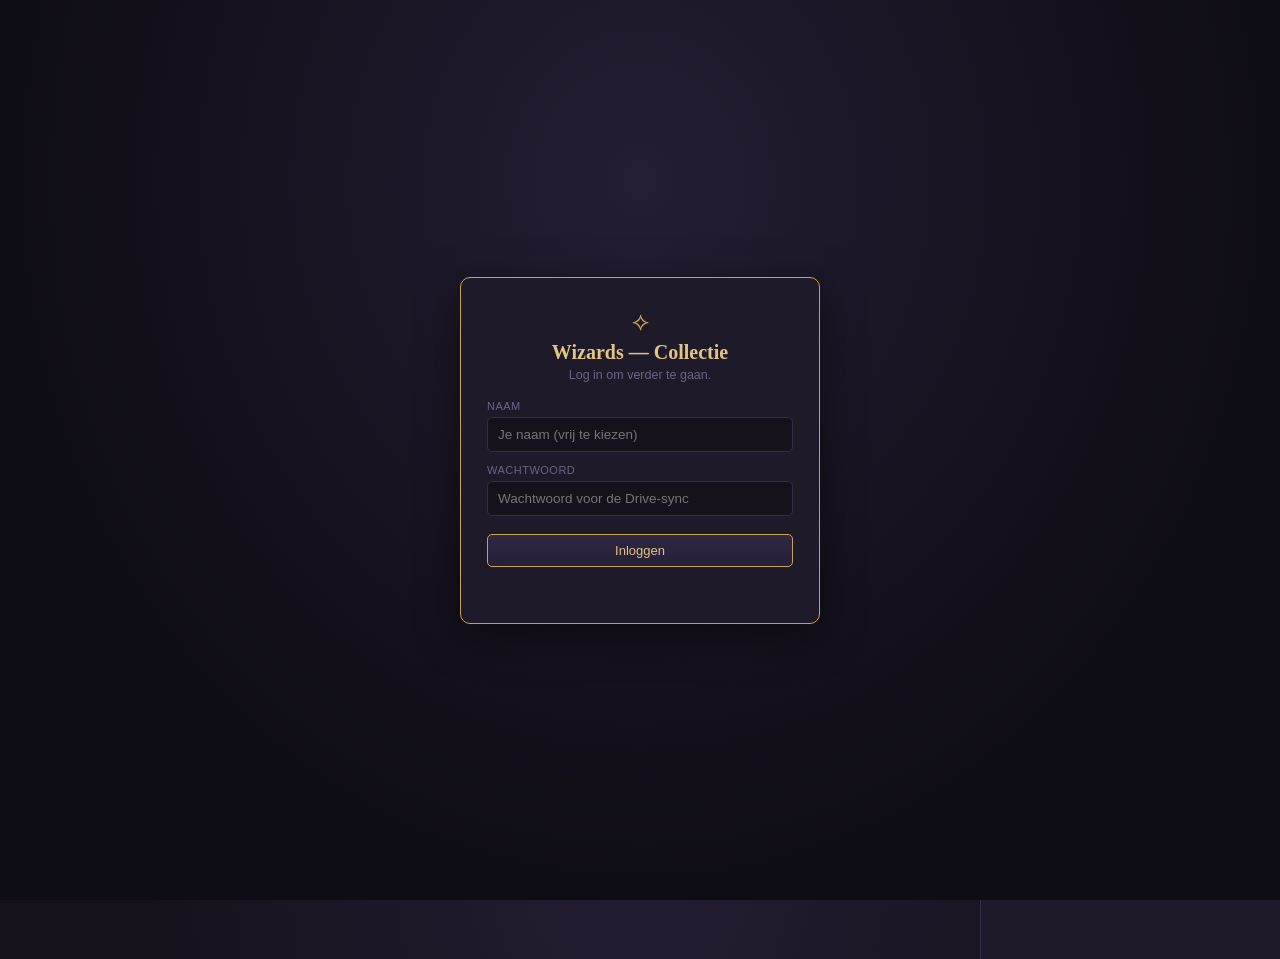
<file: collectie.html>
<!DOCTYPE html>
<html lang="nl">
<head>
<meta charset="UTF-8">
<meta name="viewport" content="width=device-width, initial-scale=1.0">
<title>Wizards — Collectie</title>
<link rel="stylesheet" href="shared/login-overlay.css">
<link rel="stylesheet" href="shared/card-render.css">
<link rel="stylesheet" href="shared/hat-avatar.css">
<style>
  :root{
    --bg: #15121c;
    --bg-vignette: radial-gradient(ellipse at 50% -10%, #241d33 0%, #15121c 55%);
    --panel: #1e1a29;
    --panel-2: #241f33;
    --border: #362c49;
    --border-soft: #2a2338;
    --ink-light: #d9d2e8;
    --ink-muted: #9788b3;
    --ink-dim: #6f6288;
    --gold: #c9a24b;
    --gold-soft: #e2c583;
    --parchment: #efe6d1;
    --parchment-dark: #e2d5b5;
    --parchment-ink: #2c2318;
    --parchment-chip: #b7a578;
    --parchment-chip-border: #8f7d4f;

    --c-wizard: #3d5a80;
    --c-manifestation: #3f6b4a;
    --c-incantation: #9c3b4f;
    --c-hex: #5b4b8a;
    --c-destiny: #b8933a;
    --c-burden: #5c4a3a;

    --t-fire: #c1462b;
    --t-earth: #6b5636;
    --t-water: #2f6f8f;
    --t-sky: #6fa8c9;
    --t-shadow: #4a3a5c;
    --t-light: #b9a666;

    --font-display: Georgia, 'Iowan Old Style', 'Palatino Linotype', 'Book Antiqua', serif;
    --font-ui: -apple-system, BlinkMacSystemFont, 'Segoe UI', Roboto, Helvetica, Arial, sans-serif;
    --font-mono: 'SF Mono', Consolas, Monaco, monospace;
  }

  *{ box-sizing: border-box; }
  html,body{ height:100%; }
  body{
    margin:0;
    background: var(--bg-vignette);
    color: var(--ink-light);
    font-family: var(--font-ui);
    min-height:100vh;
  }

  #collection-controls{
    display:flex; gap:10px; flex-wrap:wrap; align-items:center;
    padding:16px 24px; border-bottom:1px solid var(--border); background: var(--panel);
  }
  #collection-controls input[type=text]{
    background: var(--bg); border:1px solid var(--border); color: var(--ink-light);
    padding:8px 10px; border-radius:5px; font-size:13px; width:200px;
  }
  #collection-controls select{
    background: var(--bg); border:1px solid var(--border); color: var(--ink-light);
    padding:8px 10px; border-radius:5px; font-size:13px;
  }
  #collection-controls label{ font-size:11px; color: var(--ink-dim); text-transform:uppercase; letter-spacing:0.5px; margin-right:4px; }
  #collection-count{ margin-left:auto; font-size:12px; color: var(--ink-dim); }

  #collection-stats{
    display:flex; flex-wrap:wrap; gap:8px; align-items:center;
    padding:10px 24px; border-bottom:1px solid var(--border-soft); background: var(--panel-2);
  }
  #collection-stats .stat-pill{
    display:flex; align-items:center; gap:6px; background: var(--panel);
    border:1px solid var(--border); border-radius:14px; padding:4px 11px; font-size:12px;
  }
  #collection-stats .stat-pill .swatch{ width:8px; height:8px; border-radius:50%; flex-shrink:0; }
  #collection-stats .stat-pill b{ color: var(--ink-light); font-family: var(--font-mono); }
  #collection-stats .stat-pill.total{ border-color: var(--gold); color: var(--gold-soft); }
  #collection-stats .stat-sep{ width:1px; height:16px; background: var(--border); margin:0 2px; }

  #collection-grid{
    display:flex; flex-wrap:wrap; gap:20px;
    padding:24px; align-content:flex-start;
  }
  #collection-empty{
    padding:60px 24px; text-align:center; color: var(--ink-dim); font-size:14px;
  }

  /* ---------- Drive sync bar ---------- */
  #drive-bar{ display:flex; align-items:center; gap:10px; flex-wrap:wrap; padding:9px 24px; border-bottom:1px solid var(--border); background:#191423; }

  /* ---------- Knoppen (gedeeld basispatroon, elke module definieert dit zelf) ---------- */
  .btn{
    font-family: var(--font-ui);
    font-size:13px;
    background: var(--panel-2);
    color: var(--ink-light);
    border:1px solid var(--border);
    padding:8px 14px;
    border-radius:5px;
    cursor:pointer;
    transition: border-color .15s, background .15s;
    white-space:nowrap;
  }
  .btn:hover{ border-color: var(--gold); background:#2a2338; }
  .btn.primary{ background: linear-gradient(180deg,#2f2743,#251f38); border-color: var(--gold); color: var(--gold-soft); }
  .btn.primary:hover{ background:#352c4b; }
  .btn.danger:hover{ border-color:#a1364a; color:#e79aaa; }
  .btn.btn-subtle{ font-size:11px; padding:5px 8px; color: var(--ink-dim); opacity:0.75; }
  .btn.btn-subtle:hover{ opacity:1; }
  .btn.btn-subtle.danger{ color:#e79aaa; }
  .btn:disabled{ opacity:0.35; cursor:default; pointer-events:none; }
  .btn.file-btn{ position:relative; overflow:hidden; display:inline-block; }
  .btn.file-btn input[type=file]{
    position:absolute; inset:0; opacity:0; cursor:pointer; font-size:200px;
  }

  /* ---------- Layout: collectie-grid naast het deck-paneel ---------- */
  #collection-layout{ display:flex; align-items:flex-start; min-height:0; }
  #collection-main{ flex:1; min-width:0; }

  .card-thumb-edit-btn{
    position:absolute; top:8px; right:8px; z-index:2;
    width:26px; height:26px; border-radius:50%;
    background: rgba(21,18,28,0.85); border:1px solid var(--gold);
    color: var(--gold-soft); font-size:12px;
    display:flex; align-items:center; justify-content:center;
    opacity:0; transition: opacity .12s; cursor:pointer;
  }
  .card-thumb:hover .card-thumb-edit-btn{ opacity:1; }
  .card-thumb-edit-btn:hover{ background: rgba(21,18,28,1); }
  .card-thumb-add-flash{
    position:absolute; inset:0; z-index:1; border-radius:10px;
    background: rgba(201, 162, 75, 0.35);
    opacity:0; pointer-events:none; transition: opacity .25s;
  }
  .card-thumb.just-added .card-thumb-add-flash{ opacity:1; transition:none; }

  /* ---------- Deckpaneel (naast Collectie) ---------- */
  .stats-bar{
    display:flex; flex-wrap:wrap; gap:8px; align-items:center;
    border:1px solid var(--border-soft); border-radius:8px; margin-bottom:12px; padding:8px 14px;
  }
  .stats-bar .stat-pill{
    display:flex; align-items:center; gap:6px; background: var(--panel);
    border:1px solid var(--border); border-radius:14px; padding:4px 11px; font-size:12px;
  }
  .stats-bar .stat-pill .swatch{ width:8px; height:8px; border-radius:50%; flex-shrink:0; }
  .stats-bar .stat-pill b{ color: var(--ink-light); font-family: var(--font-mono); }
  .stats-bar .stat-pill.total{ border-color: var(--gold); color: var(--gold-soft); }
  .stats-bar .stat-sep{ width:1px; height:16px; background: var(--border); margin:0 2px; }

  #deck-panel{
    width:300px; flex-shrink:0;
    border-left:1px solid var(--border);
    background: var(--panel);
    min-height: calc(100vh - 73px);
    padding:16px;
  }
  .deck-panel-head{ margin-bottom:12px; }
  .deck-panel-title{
    font-family: var(--font-display); font-size:15px; color: var(--gold-soft);
    margin-bottom:10px;
  }
  .deck-panel-select-row{ display:flex; gap:8px; margin-bottom:8px; }
  #deck-select{
    flex:1; min-width:0; background: var(--bg); border:1px solid var(--border); color: var(--ink-light);
    padding:8px 10px; border-radius:5px; font-size:13px;
  }
  #deck-panel-name{
    width:100%; background: var(--bg); border:1px solid var(--border); color: var(--ink-light);
    padding:8px 10px; border-radius:5px; font-size:13.5px; font-family: var(--font-display);
    margin-bottom:8px;
  }
  .deck-panel-toolbar{ display:flex; flex-wrap:wrap; gap:6px; }
  #deck-panel-stats{ padding:8px 10px; margin:0 0 10px; }
  #deck-panel-stats .stat-pill{ font-size:11px; padding:3px 8px; }
  .deck-panel-hint{ font-size:11px; color: var(--ink-dim); line-height:1.4; margin-bottom:10px; }
  #deck-panel-empty{ font-size:12.5px; color: var(--ink-dim); padding:10px 0; }

  .deck-edit-swatch{ width:9px; height:9px; border-radius:50%; display:inline-block; margin-right:7px; }

  #deck-panel-list{ display:flex; flex-wrap:wrap; gap:6px; }
  .in-deck-empty{ font-size:12px; color: var(--ink-dim); font-style:italic; }
  .in-deck-chip{
    display:inline-flex; align-items:center; gap:6px;
    background: var(--panel-2); border:1px solid var(--gold); color: var(--gold-soft);
    border-radius:12px; padding:3px 6px 3px 11px; font-size:12px;
  }
  .in-deck-chip-name{ color: var(--ink-light); }
  .in-deck-chip-qty{ font-family: var(--font-mono); color: var(--gold-soft); }
  .in-deck-chip-minus{
    background:none; border:none; color: var(--ink-dim); cursor:pointer;
    font-size:14px; line-height:1; padding:0 2px;
  }
  .in-deck-chip-minus:hover{ color: var(--gold-soft); }

  /* ---------- Toast (bv. "toegevoegd aan deck") ---------- */
  #deck-toast{
    position:fixed; left:50%; bottom:26px; transform: translateX(-50%) translateY(10px);
    background: var(--panel); border:1px solid var(--gold); color: var(--gold-soft);
    padding:10px 18px; border-radius:20px; font-size:13px;
    box-shadow: 0 8px 22px rgba(0,0,0,0.5);
    opacity:0; pointer-events:none; transition: opacity .18s, transform .18s;
    z-index:7000; white-space:nowrap;
  }
  #deck-toast.show{ opacity:1; transform: translateX(-50%) translateY(0); }

  @media (max-width: 760px){
    #collection-controls, #collection-stats{ padding-left:16px; padding-right:16px; }
    #collection-controls{ padding-top:14px; padding-bottom:14px; }
    #collection-controls input[type=text]{ width:100%; }
    #collection-count{ margin-left:0; width:100%; }
    #collection-grid{ padding:16px; gap:14px; justify-content:center; }

    #collection-layout{ flex-direction:column; }
    #deck-panel{ width:100%; min-height:0; border-left:none; border-top:1px solid var(--border); }
  }
</style>
</head>
<body>

<div id="login-overlay">
  <div class="login-card">
    <div class="login-sigil">⟡</div>
    <h2>Wizards — Collectie</h2>
    <p class="login-sub">Log in om verder te gaan.</p>

    <div id="login-form-fields">
      <label for="login-username">Naam</label>
      <input type="text" id="login-username" placeholder="Je naam (vrij te kiezen)" autocomplete="off">
      <label for="login-password">Wachtwoord</label>
      <input type="password" id="login-password" placeholder="Wachtwoord voor de Drive-sync" autocomplete="off">
      <button class="btn primary" id="btn-login">Inloggen</button>
    </div>

    <div id="login-status"></div>

    <div id="login-lastedit" style="display:none;">
      <p id="login-lastedit-text"></p>
      <button class="btn primary" id="btn-login-continue">Verdergaan</button>
    </div>
  </div>
</div>

<div id="app">
  <div id="drive-bar">
    <span id="drive-user-label"></span>
    <span id="drive-status"></span>
  </div>

  <div id="view-collection">
    <div id="collection-controls">
      <input type="text" id="col-search" placeholder="Zoek op naam, type, theme, location, tekst, tags, subtypes, rarity, ontwerper…">
      <div>
        <label for="col-filter-type">Type</label>
        <select id="col-filter-type"><option value="">Alle</option></select>
      </div>
      <div>
        <label for="col-filter-theme">Theme</label>
        <select id="col-filter-theme"><option value="">Alle</option></select>
      </div>
      <div>
        <label for="col-filter-location">Location</label>
        <select id="col-filter-location"><option value="">Alle</option></select>
      </div>
      <div>
        <label for="col-filter-tag">Tag</label>
        <select id="col-filter-tag"><option value="">Alle</option></select>
      </div>
      <div>
        <label for="col-filter-phase">Fase</label>
        <select id="col-filter-phase"><option value="">Alle</option></select>
      </div>
      <div>
        <label for="col-filter-status">Status</label>
        <select id="col-filter-status"><option value="">Alle</option></select>
      </div>
      <div>
        <label for="col-filter-createdBy">Ontworpen door</label>
        <select id="col-filter-createdBy"><option value="">Alle</option></select>
      </div>
      <div>
        <label for="col-sort">Sorteer</label>
        <select id="col-sort">
          <option value="name-asc">Naam (A–Z)</option>
          <option value="name-desc">Naam (Z–A)</option>
          <option value="type">Type</option>
          <option value="theme">Theme</option>
          <option value="location">Location</option>
          <option value="phase">Fase</option>
          <option value="status">Status</option>
          <option value="createdBy">Ontworpen door</option>
          <option value="lastUpdated-desc">Laatst gewijzigd (nieuw eerst)</option>
          <option value="firstCreated-desc">Aangemaakt (nieuw eerst)</option>
          <option value="actionCost">Action-kost</option>
          <option value="spiteCost">Spite-kost</option>
          <option value="body">Body</option>
          <option value="mind">Mind</option>
          <option value="soul">Soul</option>
        </select>
      </div>
      <span id="collection-count"></span>
    </div>
    <div id="collection-layout">
      <div id="collection-main">
        <div id="collection-stats"></div>
        <div id="collection-grid"></div>
        <div id="collection-empty" style="display:none;">Nog geen kaarten in de collectie. Maak er een aan via het tabblad "Kaartbuilder".</div>
      </div>

      <aside id="deck-panel">
        <div class="deck-panel-head">
          <div class="deck-panel-title">Deck bouwen</div>
          <div class="deck-panel-select-row">
            <select id="deck-select"></select>
          </div>
          <input type="text" id="deck-panel-name" placeholder="Docknaam" style="display:none;">
          <div class="deck-panel-toolbar">
            <button class="btn btn-subtle" id="btn-new-deck" title="Nieuw deck">+ Nieuw</button>
            <button class="btn btn-subtle" id="btn-duplicate-deck" title="Dupliceer dit deck">⧉ Dupliceer</button>
            <button class="btn btn-subtle danger" id="btn-delete-deck" title="Verwijder dit deck">🗑 Verwijder</button>
            <button class="btn btn-subtle" id="btn-export-deck" title="Exporteer als JSON">⬇ Export</button>
            <button class="btn btn-subtle file-btn" id="btn-import-deck-wrap" title="Importeer deck JSON">⬆ Import
              <input type="file" id="deck-import-file" accept="application/json,.json">
            </button>
          </div>
        </div>
        <div id="deck-panel-stats" class="stats-bar"></div>
        <div class="deck-panel-hint">Klik op een kaart hiernaast om ze aan dit deck toe te voegen.</div>
        <div id="deck-panel-list"></div>
        <div id="deck-panel-empty" style="display:none;">Nog geen decks. Klik op “+ Nieuw” om te beginnen.</div>
      </aside>
    </div>
  </div>
</div>

<div id="deck-toast"></div>

<script src="shared/card-data.js"></script>
<script src="shared/card-render.js"></script>
<script src="shared/card-filters.js"></script>
<script src="shared/hat-avatar.js"></script>
<script src="shared/drive-auth.js"></script>
<script>
(function(){
  "use strict";

  let collection = [];

  function findCard(id){ return collection.find(c => c.id === id) || null; }

  function renderCollectionStats(){
    const wrap = document.getElementById("collection-stats");
    if (collection.length === 0){ wrap.innerHTML = ""; return; }

    const typeCounts = {};
    TYPE_LIST.forEach(t => typeCounts[t] = 0);
    let costSum = 0, costCount = 0, spiteSum = 0, spiteCount = 0;

    collection.forEach(c => {
      if (typeCounts[c.type] !== undefined) typeCounts[c.type]++;
      const cfg = TYPE_CONFIG[c.type];
      if (cfg && cfg.cost){
        costSum += c.actionCost || 0; costCount++;
        spiteSum += c.spiteCost || 0; spiteCount++;
      }
    });

    const avgCost = costCount ? (costSum / costCount).toFixed(1) : "—";
    const avgSpite = spiteCount ? (spiteSum / spiteCount).toFixed(1) : "—";

    wrap.innerHTML = buildStatPillsHtml(collection.length, typeCounts, avgCost, avgSpite);
  }

  function renderCollectionView(){
    populateFilterSelects("col", collection);
    renderCollectionStats();

    const grid = document.getElementById("collection-grid");
    const emptyMsg = document.getElementById("collection-empty");
    const countLabel = document.getElementById("collection-count");

    const f = readFilterValues("col");
    let filtered = collection.filter(c => matchesFilters(c, f));
    filtered = sortCards(filtered, f.sortKey);

    grid.innerHTML = "";
    emptyMsg.style.display = collection.length === 0 ? "block" : "none";
    countLabel.textContent = collection.length === 0 ? "" :
      `${filtered.length} van ${collection.length} kaart${collection.length === 1 ? "" : "en"} getoond`;

    filtered.forEach(card => {
      const thumb = document.createElement("div");
      thumb.className = "card-thumb";
      thumb.title = "Klik om toe te voegen aan het actieve deck\n" +
        (card.status ? "Status: " + card.status + "\n" : "") +
        (card.lastUpdated ? "Laatst gewijzigd: " + new Date(card.lastUpdated).toLocaleString("nl-BE") + (card.lastUpdatedBy ? " door " + card.lastUpdatedBy : "") : "");
      thumb.innerHTML = buildCardFrameHtml(card) + '<div class="card-thumb-add-flash"></div>';

      const editBtn = document.createElement("button");
      editBtn.type = "button";
      editBtn.className = "card-thumb-edit-btn";
      editBtn.title = "Bewerk in Kaartbuilder";
      editBtn.textContent = "\u270e";
      editBtn.addEventListener("click", (ev) => {
        ev.stopPropagation();
        // Andere iframe, dus via de shell (postMessage) — geen effect als
        // deze pagina standalone (niet ingebed) geopend is.
        window.parent.postMessage({ type: "wizards:edit-card", cardId: card.id }, "*");
      });
      thumb.appendChild(editBtn);

      thumb.addEventListener("click", () => addCardToActiveDeck(card.id, thumb));
      grid.appendChild(thumb);
    });
  }

  // ---------- Decks ----------
  // Decks worden rechtstreeks vanuit deze Collectie-tab gebouwd: het
  // deck-paneel toont het actieve deck, en een klik op een kaart in het
  // grid voegt hem toe (zie addCardToActiveDeck). Beheer (nieuw/dupliceer/
  // verwijder/import/export) gebeurt via de knoppenrij bovenaan het paneel.
  // Decks leven enkel lokaal in deze browser (localStorage), niet via Drive.
  const DECKS_STORAGE_KEY = "wizards_decks_v1";
  const ACTIVE_DECK_KEY = "wizards_active_deck_v1";
  let decks = [];
  let activeDeckId = null;

  function loadDecks(){
    try {
      const saved = localStorage.getItem(DECKS_STORAGE_KEY);
      if (saved) decks = JSON.parse(saved);
    } catch (e) { decks = []; }
    if (!Array.isArray(decks)) decks = [];
    try { activeDeckId = localStorage.getItem(ACTIVE_DECK_KEY) || null; } catch (e) { activeDeckId = null; }
    if (!findDeck(activeDeckId)) activeDeckId = decks[0] ? decks[0].id : null;
  }

  function saveDecks(){
    try { localStorage.setItem(DECKS_STORAGE_KEY, JSON.stringify(decks)); } catch (e) { /* ignore */ }
  }

  function saveActiveDeckId(){
    try { localStorage.setItem(ACTIVE_DECK_KEY, activeDeckId || ""); } catch (e) { /* ignore */ }
  }

  function deckCardCount(deck){
    return Object.values(deck.qty || {}).reduce((a, b) => a + (b || 0), 0);
  }

  function findDeck(id){
    return decks.find(d => d.id === id) || null;
  }

  function showDeckToast(msg){
    const el = document.getElementById("deck-toast");
    el.textContent = msg;
    el.classList.add("show");
    clearTimeout(showDeckToast._t);
    showDeckToast._t = setTimeout(() => el.classList.remove("show"), 1400);
  }

  // Klik op een kaart in de Collectie: voegt 1 exemplaar toe aan het
  // actieve deck. Is er nog geen deck, dan wordt er automatisch één
  // aangemaakt zodat de eerste klik altijd meteen werkt.
  function addCardToActiveDeck(cardId, thumbEl){
    if (!activeDeckId || !findDeck(activeDeckId)){
      const deck = { id: uid(), name: "Nieuw deck", qty: {} };
      decks.push(deck);
      activeDeckId = deck.id;
      saveActiveDeckId();
    }
    const deck = findDeck(activeDeckId);
    deck.qty[cardId] = (deck.qty[cardId] || 0) + 1;
    saveDecks();
    renderDeckPanel();

    const card = findCard(cardId);
    showDeckToast(`+1 ${card ? (card.name || "kaart") : "kaart"} → ${deck.name || "deck"}`);
    if (thumbEl){
      thumbEl.classList.add("just-added");
      requestAnimationFrame(() => thumbEl.classList.remove("just-added"));
    }
  }

  function newDeck(){
    const deck = { id: uid(), name: "Nieuw deck", qty: {} };
    decks.push(deck);
    activeDeckId = deck.id;
    saveDecks();
    saveActiveDeckId();
    renderDeckPanel();
    const nameInput = document.getElementById("deck-panel-name");
    nameInput.focus();
    nameInput.select();
  }

  function duplicateDeck(id){
    const deck = findDeck(id);
    if (!deck) return;
    const copy = { id: uid(), name: deck.name + " (kopie)", qty: Object.assign({}, deck.qty) };
    decks.push(copy);
    activeDeckId = copy.id;
    saveDecks();
    saveActiveDeckId();
    renderDeckPanel();
  }

  function deleteDeck(id){
    const deck = findDeck(id);
    if (!deck) return;
    if (!confirm(`Deck "${deck.name}" verwijderen?`)) return;
    decks = decks.filter(d => d.id !== id);
    activeDeckId = decks[0] ? decks[0].id : null;
    saveDecks();
    saveActiveDeckId();
    renderDeckPanel();
  }

  function exportDeck(deck){
    const cards = Object.entries(deck.qty || {})
      .filter(([, qty]) => qty > 0)
      .map(([cardId, qty]) => {
        const card = findCard(cardId);
        return { id: cardId, name: card ? card.name : null, qty };
      });
    const payload = { name: deck.name, qty: deck.qty || {}, cards };
    const blob = new Blob([JSON.stringify(payload, null, 2)], { type: "application/json" });
    const url = URL.createObjectURL(blob);
    const a = document.createElement("a");
    a.href = url;
    a.download = (deck.name || "deck").replace(/[^a-z0-9\-_]/gi, "_") + ".json";
    a.click();
    URL.revokeObjectURL(url);
  }

  function importDeckFromFile(file){
    const reader = new FileReader();
    reader.onload = (ev) => {
      let data;
      try { data = JSON.parse(ev.target.result); }
      catch (e) { alert("Kon dit bestand niet lezen. Is het een geldig deck-JSON-bestand?"); return; }

      const qty = (data && typeof data.qty === "object" && data.qty) ? data.qty : {};
      const cleanQty = {};
      Object.entries(qty).forEach(([cardId, n]) => {
        const num = Math.max(0, parseInt(n) || 0);
        if (num > 0) cleanQty[cardId] = num;
      });

      const deck = {
        id: uid(),
        name: (data && typeof data.name === "string" && data.name.trim()) ? data.name.trim() : "Geïmporteerd deck",
        qty: cleanQty
      };
      decks.push(deck);
      activeDeckId = deck.id;
      saveDecks();
      saveActiveDeckId();
      renderDeckPanel();
    };
    reader.readAsText(file);
  }

  // ---------- Deckpaneel (rechts in Collectie) ----------
  function renderDeckPanel(){
    if (!findDeck(activeDeckId)) activeDeckId = decks[0] ? decks[0].id : null;

    const selectEl = document.getElementById("deck-select");
    const nameInput = document.getElementById("deck-panel-name");
    const emptyEl = document.getElementById("deck-panel-empty");
    const statsEl = document.getElementById("deck-panel-stats");
    const hintEl = document.querySelector(".deck-panel-hint");
    const toolbarButtons = document.querySelectorAll(".deck-panel-toolbar .btn:not(.file-btn)");

    if (decks.length === 0){
      selectEl.style.display = "none";
      nameInput.style.display = "none";
      hintEl.style.display = "none";
      statsEl.innerHTML = "";
      document.getElementById("deck-panel-list").innerHTML = "";
      emptyEl.style.display = "block";
      toolbarButtons.forEach(b => { if (b.id !== "btn-new-deck") b.disabled = true; });
      return;
    }

    emptyEl.style.display = "none";
    selectEl.style.display = "block";
    nameInput.style.display = "block";
    hintEl.style.display = "block";
    toolbarButtons.forEach(b => b.disabled = false);

    selectEl.innerHTML = decks.map(d =>
      `<option value="${d.id}">${escapeHtml(d.name || "(naamloos deck)")} — ${deckCardCount(d)}</option>`
    ).join("");
    selectEl.value = activeDeckId;

    const deck = findDeck(activeDeckId);
    nameInput.value = deck.name;

    renderDeckPanelStats(deck);
    renderDeckPanelList(deck);
  }

  function renderDeckPanelStats(deck){
    const wrap = document.getElementById("deck-panel-stats");
    const total = deckCardCount(deck);
    if (total === 0){ wrap.innerHTML = ""; return; }

    const typeCounts = {};
    TYPE_LIST.forEach(t => typeCounts[t] = 0);
    let costSum = 0, costCount = 0, spiteSum = 0, spiteCount = 0;

    Object.entries(deck.qty || {}).forEach(([cardId, qty]) => {
      if (!qty) return;
      const card = findCard(cardId);
      if (!card) return;
      if (typeCounts[card.type] !== undefined) typeCounts[card.type] += qty;
      const cfg = TYPE_CONFIG[card.type];
      if (cfg && cfg.cost){
        costSum += (card.actionCost || 0) * qty; costCount += qty;
        spiteSum += (card.spiteCost || 0) * qty; spiteCount += qty;
      }
    });

    const avgCost = costCount ? (costSum / costCount).toFixed(1) : "—";
    const avgSpite = spiteCount ? (spiteSum / spiteCount).toFixed(1) : "—";

    wrap.innerHTML = buildStatPillsHtml(total, typeCounts, avgCost, avgSpite);
  }

  function renderDeckPanelList(deck){
    const wrap = document.getElementById("deck-panel-list");
    const entries = Object.entries(deck.qty || {}).filter(([, q]) => q > 0);
    if (entries.length === 0){
      wrap.innerHTML = '<span class="in-deck-empty">Nog geen kaarten in dit deck.</span>';
      return;
    }
    const items = entries
      .map(([cardId, qty]) => ({ cardId, qty, card: findCard(cardId) }))
      .sort((a, b) => (a.card ? a.card.name || "" : "").localeCompare(b.card ? b.card.name || "" : ""));

    wrap.innerHTML = items.map(it => `
      <span class="in-deck-chip" data-id="${it.cardId}">
        <span class="in-deck-chip-name">${escapeHtml(it.card ? (it.card.name || "Naamloze kaart") : "Verwijderde kaart")}</span>
        <span class="in-deck-chip-qty">×${it.qty}</span>
        <button type="button" class="in-deck-chip-minus" title="Verminder met 1">−</button>
      </span>
    `).join("");

    wrap.querySelectorAll(".in-deck-chip").forEach(chip => {
      const cardId = chip.dataset.id;
      const card = findCard(cardId);
      if (card){
        chip.addEventListener("mouseenter", () => showCardPreview(chip, card));
        chip.addEventListener("mouseleave", hideCardPreview);
      }
    });

    wrap.querySelectorAll(".in-deck-chip-minus").forEach(btn => {
      btn.addEventListener("click", () => {
        const cardId = btn.closest(".in-deck-chip").dataset.id;
        const cur = deck.qty[cardId] || 0;
        const v = cur - 1;
        if (v <= 0) delete deck.qty[cardId]; else deck.qty[cardId] = v;
        saveDecks();
        renderDeckPanel();
      });
    });
  }

  document.getElementById("btn-new-deck").addEventListener("click", newDeck);
  document.getElementById("btn-duplicate-deck").addEventListener("click", () => {
    if (activeDeckId) duplicateDeck(activeDeckId);
  });
  document.getElementById("btn-delete-deck").addEventListener("click", () => {
    if (activeDeckId) deleteDeck(activeDeckId);
  });
  document.getElementById("deck-select").addEventListener("change", (e) => {
    activeDeckId = e.target.value;
    saveActiveDeckId();
    renderDeckPanel();
  });
  document.getElementById("deck-panel-name").addEventListener("input", () => {
    const deck = findDeck(activeDeckId);
    if (!deck) return;
    deck.name = document.getElementById("deck-panel-name").value;
    saveDecks();
    const opt = document.querySelector(`#deck-select option[value="${activeDeckId}"]`);
    if (opt) opt.textContent = `${deck.name || "(naamloos deck)"} — ${deckCardCount(deck)}`;
  });
  document.getElementById("btn-export-deck").addEventListener("click", () => {
    const deck = findDeck(activeDeckId);
    if (deck) exportDeck(deck);
  });
  document.getElementById("deck-import-file").addEventListener("change", (e) => {
    const file = e.target.files[0];
    if (file) importDeckFromFile(file);
    e.target.value = "";
  });

  ["col-search"].forEach(id => document.getElementById(id).addEventListener("input", renderCollectionView));
  ["col-filter-type","col-filter-theme","col-filter-location","col-filter-tag","col-filter-phase","col-filter-status","col-filter-createdBy","col-sort"].forEach(id =>
    document.getElementById(id).addEventListener("change", renderCollectionView));

  if (window.self !== window.top){
    const bar = document.getElementById("drive-bar");
    if (bar) bar.style.display = "none";
  }

  // Live-synchronisatie: de Kaartbuilder stuurt zijn collectie door (via de
  // shell) bij elke wijziging en na elke Drive-actie, zodat nieuwe/gewijzigde
  // kaarten hier meteen verschijnen zonder herladen of opnieuw inloggen.
  window.addEventListener("message", function(e){
    if (!e.data || e.data.type !== "wizards:collection-sync" || !Array.isArray(e.data.collection)) return;
    collection = e.data.collection.map(normalizeCard);
    renderCollectionView();
    renderDeckPanel();
  });

  DriveAuth.initLoginOverlay({
    appTitle: "Wizards — Collectie",
    onSuccess: function(data, session){
      // De hoed-avatarbubbel wordt al centraal gerenderd door
      // shared/drive-auth.js (updateDriveUserLabel), vóór deze callback
      // — hier is dus niets extra's meer nodig.
      collection = Array.isArray(data.collection) ? data.collection.map(normalizeCard) : [];
      loadDecks();
      renderCollectionView();
      renderDeckPanel();
    }
  });
})();
</script>
</body>
</html>
</file>
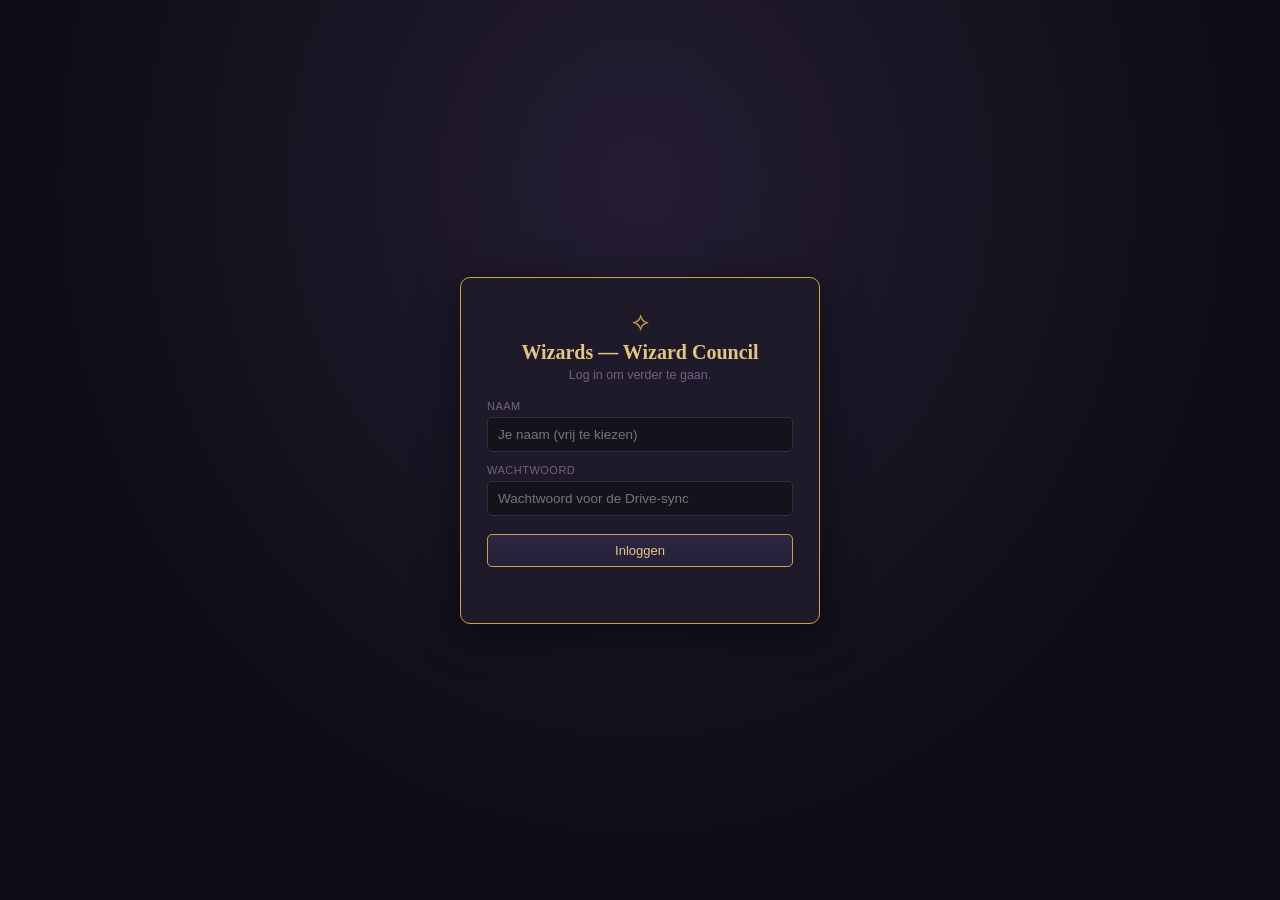
<file: council.html>
<!DOCTYPE html>
<html lang="nl">
<head>
<meta charset="UTF-8">
<meta name="viewport" content="width=device-width, initial-scale=1.0">
<title>Wizards — Wizard Council</title>
<link rel="stylesheet" href="shared/login-overlay.css">
<link rel="stylesheet" href="shared/hat-avatar.css">
<style>
  :root{
    --bg: #15121c;
    --bg-vignette: radial-gradient(ellipse at 50% -10%, #241d33 0%, #15121c 55%);
    --panel: #1e1a29;
    --panel-2: #241f33;
    --border: #362c49;
    --border-soft: #2a2338;
    --ink-light: #d9d2e8;
    --ink-muted: #9788b3;
    --ink-dim: #6f6288;
    --gold: #c9a24b;
    --gold-soft: #e2c583;

    --font-display: Georgia, 'Iowan Old Style', 'Palatino Linotype', 'Book Antiqua', serif;
    --font-ui: -apple-system, BlinkMacSystemFont, 'Segoe UI', Roboto, Helvetica, Arial, sans-serif;
    --font-mono: 'SF Mono', Consolas, Monaco, monospace;
  }

  *{ box-sizing: border-box; }
  html,body{ height:100%; }
  body{
    margin:0;
    background: var(--bg-vignette);
    color: var(--ink-light);
    font-family: var(--font-ui);
    min-height:100vh;
    display:flex; flex-direction:column;
  }

  .btn{
    font-family: var(--font-ui);
    font-size:13px;
    background: var(--panel-2);
    color: var(--ink-light);
    border:1px solid var(--border);
    padding:8px 14px;
    border-radius:5px;
    cursor:pointer;
    transition: border-color .15s, background .15s;
    white-space:nowrap;
  }
  .btn:hover{ border-color: var(--gold); background:#2a2338; }
  .btn.primary{ background: linear-gradient(180deg,#2f2743,#251f38); border-color: var(--gold); color: var(--gold-soft); }
  .btn.primary:hover{ background:#352c4b; }
  .btn.danger:hover{ border-color:#a1364a; color:#e79aaa; }
  .btn.btn-subtle{ font-size:11.5px; padding:6px 10px; color: var(--ink-dim); opacity:0.75; }
  .btn.btn-subtle:hover{ opacity:1; }
  .btn:disabled{ opacity:0.4; cursor:not-allowed; }
  .btn:disabled:hover{ border-color: var(--border); background: var(--panel-2); }
  .btn.toggled{ border-color:#a1364a; color:#e79aaa; background:#2a1a20; }

  /* ---------- Drive sync bar ---------- */
  #drive-bar{ display:flex; align-items:center; gap:10px; flex-wrap:wrap; padding:9px 24px; border-bottom:1px solid var(--border); background:#191423; }

  /* ---------- Council: sidebar + main ---------- */
  #view-council{ flex:1; display:flex; flex-direction:row; min-height:0; }

  #cc-sidebar{
    width:230px; flex:0 0 230px; display:flex; flex-direction:column; gap:14px;
    padding:20px 16px; border-right:1px solid var(--border); background:#191423; overflow-y:auto;
  }
  #cc-sidebar-header h2{ font-family: var(--font-display); color: var(--gold-soft); font-size:16px; margin:0 0 4px; }
  #cc-lobby-status{ font-size:11.5px; color: var(--ink-dim); margin:0; }
  #cc-lobby-status.ok{ color:#8fbf8a; }
  #cc-lobby-status.err{ color:#e79aaa; }
  #cc-lobby-status.busy{ color: var(--gold-soft); }

  /* ---------- Occulte bibliotheek (link naar gedeelde Drive-map) ---------- */
  #cc-library{
    display:flex; align-items:center; gap:12px;
    padding:10px 12px; margin-bottom:2px;
    background: linear-gradient(160deg, #241d33, #1a1524);
    border:1px solid var(--border-soft); border-radius:8px;
    text-decoration:none; color:inherit; cursor:pointer;
    transition: border-color .15s, background .15s;
  }
  #cc-library:hover{ border-color: var(--gold); background:#2a2338; }
  #cc-library-icon{ flex:0 0 auto; width:38px; height:38px; }
  #cc-library-icon svg{ width:100%; height:100%; display:block; }
  #cc-library-text{ display:flex; flex-direction:column; gap:2px; min-width:0; }
  #cc-library-title{ font-family: var(--font-display); font-size:13px; color: var(--gold-soft); }
  #cc-library-sub{ font-size:10.5px; color: var(--ink-dim); line-height:1.3; }

  #cc-room-list{ display:flex; flex-direction:column; gap:10px; }
  .cc-room-card{
    padding:10px 12px; background: var(--panel-2); border:1px solid var(--border-soft); border-radius:8px;
    cursor:pointer; transition: border-color .15s, background .15s;
  }
  .cc-room-card:hover{ border-color: var(--gold); }
  .cc-room-card.active{ border-color: var(--gold); background:#2a2338; }
  .cc-room-card-top{ display:flex; justify-content:space-between; align-items:center; gap:8px; margin-bottom:4px; }
  .cc-room-name{ font-size:13px; color: var(--ink-light); font-weight:600; }
  .cc-room-count{ font-size:11px; color: var(--gold-soft); background:#241d33; border-radius:10px; padding:1px 7px; flex:0 0 auto; }
  .cc-room-occupants{ font-size:11.5px; color: var(--ink-muted); line-height:1.4; word-break:break-word; }
  .cc-room-occupants.cc-room-empty{ color: var(--ink-dim); font-style:italic; }
  .cc-room-you{ margin-top:6px; font-size:10.5px; color: var(--gold-soft); }

  #cc-advanced{ margin-top:auto; padding-top:12px; border-top:1px solid var(--border-soft); }
  #cc-advanced-panel{ display:flex; flex-direction:column; gap:6px; margin-top:8px; }
  #cc-advanced-panel label{ font-size:11px; text-transform:uppercase; letter-spacing:0.6px; color: var(--ink-dim); }
  #cc-advanced-panel input{
    background: var(--bg); border:1px solid var(--border); color: var(--ink-light);
    padding:7px 9px; border-radius:5px; font-size:12px; font-family: var(--font-mono);
  }

  #cc-main{ flex:1; min-width:0; display:flex; flex-direction:column; padding:24px; overflow-y:auto; }
  #cc-placeholder{ display:flex; flex-direction:column; gap:20px; max-width:520px; }

  /* ---------- Raaf-aankondiging ---------- */
  #cc-raven-widget{ position:relative; }
  #cc-raven-btn{
    position:relative; width:52px; height:52px; border-radius:50%;
    background: linear-gradient(160deg, #241d33, #1a1524); border:1px solid var(--border-soft);
    display:flex; align-items:center; justify-content:center; font-size:24px; cursor:pointer;
    transition: border-color .15s, background .15s;
  }
  #cc-raven-btn:hover{ border-color: var(--gold); background:#2a2338; }
  #cc-raven-badge{
    position:absolute; top:-3px; right:-3px; width:18px; height:18px; border-radius:50%;
    background:#a1364a; border:1.5px solid #15121c; color:#fff; font-size:10px; font-weight:bold;
    align-items:center; justify-content:center; font-family: var(--font-mono);
  }
  #cc-raven-panel{
    flex-direction:column; gap:10px; margin-top:12px; padding:14px;
    background: var(--panel-2); border:1px solid var(--border-soft); border-radius:8px; max-width:420px;
  }
  #cc-raven-panel label{ font-size:11px; text-transform:uppercase; letter-spacing:0.5px; color: var(--ink-dim); }
  #cc-raven-panel textarea{
    background: var(--bg); border:1px solid var(--border); color: var(--ink-light);
    padding:8px 10px; border-radius:5px; font-size:13px; font-family: var(--font-ui); resize:vertical;
  }
  .cc-raven-row{ display:flex; align-items:center; justify-content:space-between; gap:10px; flex-wrap:wrap; }
  .cc-raven-toggle{ display:flex; align-items:center; gap:6px; font-size:12px; text-transform:none; letter-spacing:normal; color: var(--ink-muted); cursor:pointer; }
  .cc-raven-toggle input{ width:14px; height:14px; accent-color:#a1364a; }
  .cc-raven-meta{ font-size:10.5px; color: var(--ink-dim); margin:0; font-style:italic; }

  /* ---------- Rudimentair forum ---------- */
  #cc-forum{ display:flex; flex-direction:column; gap:10px; }
  #cc-forum-header{ display:flex; align-items:center; justify-content:space-between; }
  #cc-forum-header h3{ font-family: var(--font-display); color: var(--gold-soft); font-size:15px; margin:0; }
  .cc-forum-header-actions{ display:flex; gap:6px; }
  #cc-forum-body{ display:flex; flex-direction:column; }
  .cc-forum-empty{ color: var(--ink-dim); font-size:12.5px; font-style:italic; margin:4px 0; }
  #cc-forum-sublist{ display:flex; flex-direction:column; gap:8px; }
  .cc-forum-sub-row{
    display:flex; align-items:center; justify-content:space-between; gap:8px;
    padding:10px 12px; background: var(--panel-2); border:1px solid var(--border-soft); border-radius:7px;
  }
  .cc-forum-sub-main{ flex:1; min-width:0; display:flex; flex-direction:column; gap:2px; cursor:pointer; }
  .cc-forum-sub-name{ font-size:13px; color: var(--ink-light); font-weight:600; }
  .cc-forum-sub-meta{ font-size:10.5px; color: var(--ink-dim); }
  #cc-forum-thread{ display:flex; flex-direction:column; gap:10px; }
  .cc-forum-thread-head{ display:flex; align-items:center; gap:10px; }
  .cc-forum-thread-title{ font-family: var(--font-display); color: var(--gold-soft); font-size:14px; }
  .cc-forum-posts{ display:flex; flex-direction:column; gap:8px; max-height:340px; overflow-y:auto; }
  .cc-forum-post{ padding:9px 11px; background: var(--panel-2); border:1px solid var(--border-soft); border-radius:7px; }
  .cc-forum-post-head{ display:flex; align-items:center; gap:8px; margin-bottom:4px; }
  .cc-forum-post-author{ font-size:11.5px; color: var(--gold-soft); font-weight:600; }
  .cc-forum-post-time{ font-size:10px; color: var(--ink-dim); flex:1; }
  .cc-forum-post-text{ font-size:12.5px; color: var(--ink-light); line-height:1.5; white-space:pre-wrap; word-break:break-word; }
  .cc-forum-post-row{ display:flex; flex-direction:column; gap:6px; }
  .cc-forum-post-row textarea{
    background: var(--bg); border:1px solid var(--border); color: var(--ink-light);
    padding:8px 10px; border-radius:5px; font-size:12.5px; font-family: var(--font-ui); resize:vertical;
  }

  #cr-toolbar{
    display:flex; align-items:center; gap:12px; flex-wrap:wrap;
    padding-bottom:16px; margin-bottom:16px; border-bottom:1px solid var(--border-soft);
  }
  #cr-toolbar .spacer{ flex:1; }
  #cr-room-label{ font-family: var(--font-display); color: var(--gold-soft); font-size:15px; }
  #cr-count{ font-size:12px; color: var(--ink-dim); }

  #cr-peers{
    display:flex; flex-wrap:wrap; gap:14px; align-content:flex-start;
  }
  .cr-peer-card{
    width:150px; padding:14px 10px; display:flex; flex-direction:column; align-items:center; gap:8px;
    background: var(--panel-2); border:1px solid var(--border-soft); border-radius:10px;
    text-align:center;
  }
  .cr-peer-avatar{
    width:52px; height:52px; border-radius:50%; display:flex; align-items:center; justify-content:center;
    background: linear-gradient(160deg, #3d2c10, #221808); border:2px solid var(--gold);
    font-family: var(--font-display); font-size:20px; color: var(--gold-soft);
    position:relative;
  }
  .cr-peer-avatar.speaking{ box-shadow: 0 0 0 3px rgba(143,191,138,0.5); border-color:#8fbf8a; }
  .cr-peer-avatar .cr-mute-badge{
    position:absolute; bottom:-3px; right:-3px; width:18px; height:18px; border-radius:50%;
    background:#2a1a20; border:1px solid #a1364a; display:flex; align-items:center; justify-content:center;
    font-size:9px; color:#e79aaa;
  }
  .cr-hat-canvas{ width:100%; height:100%; border-radius:50%; display:block; }
  .cr-peer-name{ font-size:12px; color: var(--ink-light); word-break:break-word; }
  .cr-peer-status{ font-size:10px; color: var(--ink-dim); }
  .cr-peer-status.ok{ color:#8fbf8a; }
  .cr-peer-status.err{ color:#e79aaa; }
  .cr-self-card{ border-color: var(--gold); }
  .cr-self-card .cr-peer-avatar{ border-color: var(--gold-soft); }

  #cr-empty-hint{ color: var(--ink-dim); font-size:13px; font-style:italic; padding:12px 2px; }

  /* ---------- Chat binnen de zaal ---------- */
  #cr-chat-panel{
    margin-top:18px; padding-top:14px; border-top:1px solid var(--border-soft);
    display:flex; flex-direction:column; gap:8px; max-width:520px;
  }
  #cr-chat-body{
    max-height:220px; overflow-y:auto; font-size:12px; line-height:1.5; color: var(--ink-muted);
    background: rgba(0,0,0,0.15); border:1px solid var(--border-soft); border-radius:6px; padding:8px 10px;
  }
  #cr-chat-body .cr-chat-empty{ color: var(--ink-dim); font-style:italic; }
  #cr-chat-body .cr-chat-entry{ margin:0 0 4px; word-break:break-word; }
  #cr-chat-body .cr-chat-time{ color: var(--ink-dim); margin-right:5px; font-size:10.5px; }
  #cr-chat-body .cr-chat-sender{ color: var(--gold-soft); font-weight:600; }
  .cr-chat-inputrow{ display:flex; gap:6px; }
  .cr-chat-inputrow input{
    flex:1; min-width:0; font-size:12.5px; padding:7px 9px; border-radius:5px;
    background: var(--bg); border:1px solid var(--border); color: var(--ink-light);
  }

  @media (max-width: 720px){
    #view-council{ flex-direction:column; }
    #cc-sidebar{ width:auto; flex:0 0 auto; border-right:none; border-bottom:1px solid var(--border); max-height:none; }
    #cc-main{ padding:16px; }
  }
</style>
</head>
<body>

<div id="login-overlay">
  <div class="login-card">
    <div class="login-sigil">⟡</div>
    <h2>Wizards — Wizard Council</h2>
    <p class="login-sub">Log in om verder te gaan.</p>

    <div id="login-form-fields">
      <label for="login-username">Naam</label>
      <input type="text" id="login-username" placeholder="Je naam (vrij te kiezen)" autocomplete="off">
      <label for="login-password">Wachtwoord</label>
      <input type="password" id="login-password" placeholder="Wachtwoord voor de Drive-sync" autocomplete="off">
      <button class="btn primary" id="btn-login">Inloggen</button>
    </div>

    <div id="login-status"></div>

    <div id="login-lastedit" style="display:none;">
      <p id="login-lastedit-text"></p>
      <button class="btn primary" id="btn-login-continue">Verdergaan</button>
    </div>
  </div>
</div>

<div id="drive-bar">
  <span id="drive-user-label"></span>
  <span id="drive-status"></span>
</div>

<div id="view-council">
  <aside id="cc-sidebar">
    <div id="cc-sidebar-header">
      <h2>🎙️ Wizard Council</h2>
      <p id="cc-lobby-status" class="cc-status">Verbinden met de server…</p>
    </div>

    <a id="cc-library" href="https://drive.google.com/drive/folders/14FnbhHbL9L1AjpOSwn9rqIxyLI7ESlGQ?usp=sharing" target="_blank" rel="noopener noreferrer" title="Open de bibliotheek — gedeelde Drive-map">
      <div id="cc-library-icon">
        <svg viewBox="0 0 44 44" xmlns="http://www.w3.org/2000/svg">
          <!-- gestapelde grimoires -->
          <rect x="7" y="30" width="30" height="6" rx="1" fill="#3d2c10" stroke="#c9a24b" stroke-width="1"/>
          <rect x="9" y="24" width="26" height="6" rx="1" fill="#2a2338" stroke="#8f7fae" stroke-width="1"/>
          <rect x="8" y="18" width="28" height="6" rx="1" fill="#442038" stroke="#c9a24b" stroke-width="1"/>
          <line x1="12" y1="33" x2="32" y2="33" stroke="#c9a24b" stroke-width="0.6" opacity="0.6"/>
          <line x1="13" y1="27" x2="31" y2="27" stroke="#e2c583" stroke-width="0.6" opacity="0.6"/>
          <line x1="12" y1="21" x2="32" y2="21" stroke="#c9a24b" stroke-width="0.6" opacity="0.6"/>
          <!-- occult oog-sigil op bovenste boek -->
          <g transform="translate(22,13)">
            <circle r="7.5" fill="#191423" stroke="#c9a24b" stroke-width="1"/>
            <path d="M -4.5 0 Q 0 -3.6 4.5 0 Q 0 3.6 -4.5 0 Z" fill="none" stroke="#e2c583" stroke-width="0.9"/>
            <circle r="1.6" fill="#e2c583"/>
          </g>
        </svg>
      </div>
      <div id="cc-library-text">
        <span id="cc-library-title">Bibliotheek</span>
        <span id="cc-library-sub">gedeelde grimoires — opent in Drive</span>
      </div>
    </a>

    <div id="cc-room-list"><!-- 5 hardcoded zalen, ingevuld door JS --></div>

    <div id="cc-advanced">
      <button type="button" class="btn btn-subtle" id="cc-btn-advanced-toggle">Server-adres wijzigen</button>
      <div id="cc-advanced-panel" style="display:none;">
        <label for="cc-server-url">Server-adres (ws:// of wss://)</label>
        <input type="text" id="cc-server-url" placeholder="wss://wizards-arena.onrender.com">
        <button type="button" class="btn btn-subtle" id="cc-btn-server-apply">Toepassen &amp; herverbinden</button>
      </div>
    </div>
  </aside>

  <div id="cc-main">
    <div id="cc-placeholder">
      <div id="cc-raven-widget">
        <button type="button" id="cc-raven-btn" title="Aankondigingen">
          <span id="cc-raven-icon">🐦‍⬛</span>
          <span id="cc-raven-badge">1</span>
        </button>
        <div id="cc-raven-panel">
          <label for="cc-raven-text">Aankondiging (voor iedereen zichtbaar en aanpasbaar)</label>
          <textarea id="cc-raven-text" rows="4" placeholder="Bv. Nieuwe versie op de gedeelde Drive gezet — even bijwerken!"></textarea>
          <div class="cc-raven-row">
            <label class="cc-raven-toggle"><input type="checkbox" id="cc-raven-active"> Rode bolletje laten oplichten</label>
            <button type="button" class="btn btn-subtle" id="cc-raven-save">Opslaan</button>
          </div>
          <p id="cc-raven-meta" class="cc-raven-meta"></p>
        </div>
      </div>

      <div id="cc-forum">
        <div id="cc-forum-header">
          <h3>📜 Forum</h3>
          <div class="cc-forum-header-actions">
            <button type="button" class="btn btn-subtle" id="cc-forum-refresh" title="Vernieuwen — haalt de laatste stand op">🔄</button>
            <button type="button" class="btn btn-subtle" id="cc-forum-new-sub">+ Subforum</button>
          </div>
        </div>
        <div id="cc-forum-body">
          <div id="cc-forum-sublist"></div>
          <div id="cc-forum-thread"></div>
        </div>
      </div>
    </div>

    <div id="council-room" style="display:none;">
      <div id="cr-toolbar">
        <span id="cr-room-label"></span>
        <span id="cr-count"></span>
        <div class="spacer"></div>
        <button type="button" class="btn" id="cr-btn-mute" title="Zet je eigen microfoon aan/uit">🎤 Dempen</button>
        <button type="button" class="btn" id="cr-btn-deafen" title="Zet inkomend geluid van iedereen aan/uit">🔇 Iedereen dempen</button>
        <button type="button" class="btn danger" id="cr-btn-leave">Verlaat de zaal</button>
      </div>
      <div id="cr-peers"></div>
      <div id="cr-empty-hint" style="display:none;">Nog niemand anders hier — wachten tot er iemand joint.</div>

      <div id="cr-chat-panel">
        <div id="cr-chat-body"></div>
        <div class="cr-chat-inputrow">
          <input type="text" id="cr-chat-input" placeholder="Bericht in deze zaal…" autocomplete="off">
          <button type="button" class="btn btn-subtle" id="cr-chat-send">Stuur</button>
        </div>
      </div>
    </div>
  </div>
</div>

<script src="shared/hat-avatar.js"></script>
<script src="shared/drive-auth.js"></script>
<script>
(function(){
  "use strict";

  // ==========================================================================
  // Wizards — Wizard Council (voice-chat module met 5 vaste zalen)
  //
  // Herkomst: dit bestand verving een oudere council.html met een digitaal
  // prikbord, ledenlijst en regelgeving-naslagwerk — geen van die
  // functionaliteiten werd in de praktijk gebruikt. De oude versie staat
  // bewaard in Legacy ("council (voor voice-chat herwerking) <datum>.html")
  // voor het geval er later nog iets uit gerecupereerd moet worden.
  //
  // 2026-08-16 herwerking: vrij invulbare roomcodes vervangen door 5
  // hardcoded zalen (ROOMS hieronder), zodat spelers niet meer vooraf een
  // roomcode moeten afspreken. Om te kunnen tonen wie er al in welke zaal
  // zit vóór je zelf joint, blijft de WebSocket-verbinding nu als "lobby"
  // open zodra je bent ingelogd — pas bij het effectief kiezen van een zaal
  // wordt de microfoon gevraagd en een RTCPeerConnection-mesh opgezet.
  // Zie server.js voor de bijhorende protocol-uitbreiding (name op join,
  // "leave" om een zaal te verlaten zonder de socket te sluiten, en
  // "rooms-info" voor de bezetting van alle zalen).
  //
  // Werking (mesh-WebRTC via de bestaande relay-server, zie server.js):
  //   1) Bij inloggen verbindt de client met de relay-server (lobby), zonder
  //      een zaal te joinen — dit voedt enkel de sidebar met bezetting.
  //   2) Bij het kiezen van een zaal stuurt de client "join" (met room +
  //      eigen naam). De server geeft een uniek peer-id + de lijst van reeds
  //      aanwezige peers (met naam) terug. Voor elk van die peers zet DEZE
  //      client (de nieuw binnenkomende) een RTCPeerConnection + offer op —
  //      zo initieert altijd maar één kant per paar, geen dubbele offers.
  //   3) Nieuw binnenkomende peers worden aan bestaande clients gemeld via
  //      "peer-joined" (naam + puur informatief voor de RTC-kant); die maken
  //      pas een RTCPeerConnection aan zodra de bijhorende offer binnenkomt.
  //   4) SDP/ICE worden gericht (via een "to"-veld) door de server
  //      doorgestuurd — de server begrijpt de inhoud niet, enkel de routing.
  //   5) "peer-left" ruimt de bijhorende RTCPeerConnection en het
  //      audio-element op. Zelf een zaal verlaten stuurt "leave" — de socket
  //      blijft open zodat de lobby-sidebar bezetting van andere zalen blijft
  //      tonen.
  //
  // Bewuste keuze / aandachtspunt: dit is een volledige mesh (elke deelnemer
  // heeft een rechtstreekse verbinding met elke andere deelnemer). Dat werkt
  // prima voor een kleine groep (~2-6 spelers per zaal) maar schaalt niet
  // naar veel meer — elke extra deelnemer betekent voor iedereen een extra
  // uitgaande audiostroom. Voor deze speelgroep (getest met 5 man, 5 zalen
  // voor spreiding/pseudoprivacy) is dat geen probleem; mocht een zaal sterk
  // groeien, dan is een SFU (bv. LiveKit/mediasoup) een logische volgende
  // stap, maar dat is voor nu bewust niet gebouwd.
  //
  // Tweede aandachtspunt: enkel STUN (Google's publieke server) wordt
  // gebruikt, geen TURN. Voor de meeste thuis-/mobiele netwerken volstaat
  // dat, maar bij sommige restrictieve netwerken (bv. bedrijfs-wifi met
  // symmetrische NAT) lukt directe peer-to-peer verbinding soms niet. Zie
  // je iemand permanent op "verbinden..." blijven staan, dan is een
  // (gratis) TURN-server (bv. via metered.ca of Twilio) de volgende stap.
  // ==========================================================================

  const ICE_SERVERS = [{ urls: "stun:stun.l.google.com:19302" }];

  const CC_SETTINGS_KEY = "wizards_council_voice_settings_v2";
  const CC_DEFAULT_SERVER_URL = "wss://wizards-arena.onrender.com";

  // 5 hardcoded zalen — vaste roomcodes, geen afspraak vooraf nodig. Vijf
  // stuks voor spreiding van de peers en wat pseudoprivacy (bv. als 2
  // spelers apart een match spelen).
  const ROOMS = [
    { code: "WIZARDS-COUNCIL-1", label: "Zaal 1" },
    { code: "WIZARDS-COUNCIL-2", label: "Zaal 2" },
    { code: "WIZARDS-COUNCIL-3", label: "Zaal 3" },
    { code: "WIZARDS-COUNCIL-4", label: "Zaal 4" },
    { code: "WIZARDS-COUNCIL-5", label: "Zaal 5" }
  ];

  function loadCcSettings(){
    try {
      const saved = JSON.parse(localStorage.getItem(CC_SETTINGS_KEY) || "{}");
      return { serverUrl: saved.serverUrl || CC_DEFAULT_SERVER_URL };
    } catch (e){ return { serverUrl: CC_DEFAULT_SERVER_URL }; }
  }

  function saveCcSettings(serverUrl){
    try { localStorage.setItem(CC_SETTINGS_KEY, JSON.stringify({ serverUrl })); }
    catch (e){ /* opslag onbeschikbaar — negeren */ }
  }

  function escapeHtml(str){
    return String(str == null ? "" : str).replace(/&/g,"&amp;").replace(/</g,"&lt;").replace(/>/g,"&gt;");
  }

  // Kleine lokale id-generator (cfr. peerId-stijl in server.js) — enkel
  // gebruikt voor forum-subfora/posts, die toch een unieke sleutel nodig
  // hebben zodra ze in de gedeelde Drive-JSON belanden.
  function uidLocal(){
    return "id_" + Math.random().toString(36).slice(2, 10) + Date.now().toString(36);
  }

  function nowTimeStrLocal(ts){
    const d = ts ? new Date(ts) : new Date();
    return d.getHours().toString().padStart(2, "0") + ":" + d.getMinutes().toString().padStart(2, "0");
  }

  // ---------- Sessie-state ----------
  let ccSocket = null;
  let lobbyConnected = false;
  let ccIntentionalClose = false;
  let ccReconnectTimer = null;
  let ccServerUrl = CC_DEFAULT_SERVER_URL;
  let myPeerId = null;
  let myName = "Speler";
  let currentRoom = null;      // roomcode waar we nu effectief in zitten, of null (enkel lobby)
  let roomsInfo = {};          // roomcode -> [{peerId, name}, ...] — bezetting van ALLE zalen
  let localStream = null;
  let micMuted = false;
  let deafened = false;

  // Chatberichten van de zaal waar ik nu in zit — puur lokaal, in-memory,
  // gevoed door de relay-server ("room-chat"/"room-chat-history"); wordt
  // geleegd bij elke nieuwe join/leave (zie ccJoinRoom/ccLeaveRoom).
  let roomChatMessages = [];

  // ---------- Raaf-aankondiging + forum: Drive-gesynchroniseerde state ----------
  // Zelfde principe als hat-avatar.js: de volledige Drive-dataset (opgehaald
  // bij login) krijgt gewoon twee extra top-level velden ("ravenNotice" en
  // "forum") die de bestaande Google Apps Script-backend niet kent maar wel
  // gewoon bewaart en teruggeeft ("onbekende velden blijven bewaard"). Geen
  // backend-wijziging nodig. driveData/drivePassword worden hier bijgehouden
  // zodat de raaf/forum-functies zelf kunnen fetchen+wegschrijven, los van
  // de voice-chat-logica hierboven.
  let driveData = null;
  let drivePassword = null;
  let forumOpenSubId = null; // welk subforum momenteel open staat, of null (lijstweergave)

  function defaultRavenNotice(){ return { text: "", active: false, updatedBy: "", updatedAt: null }; }
  function defaultForum(){ return { subforums: [] }; }

  function getRavenNotice(){
    return (driveData && driveData.ravenNotice) ? driveData.ravenNotice : defaultRavenNotice();
  }
  function getForum(){
    return (driveData && driveData.forum && Array.isArray(driveData.forum.subforums)) ? driveData.forum : defaultForum();
  }

  // Fetch-merge-write: haalt de meest recente volledige dataset op, overschrijft
  // daarin enkel de meegegeven top-level velden, en schrijft het geheel terug.
  // Zo blijft alles wat een ANDERE speler intussen elders wijzigde (collectie,
  // hoeden, ...) behouden — bewuste keuze, cfr. HatAvatar.saveToDrive. Kanttekening:
  // bij twee zowat-gelijktijdige wegschrijvingen wint gewoon wie het laatst
  // schrijft (geen locking) — voor een klein groepje spelers is dat aanvaardbaar,
  // net zoals bij de bestaande hoeden-sync.
  //
  // Gebruikt door de raaf-aankondiging (één simpel veld, laatste-schrijver-wint
  // is daar onschuldig). Voor het forum NIET rechtstreeks gebruiken — zie
  // saveDriveFieldsRetry hieronder, want daar kan "laatste-schrijver-wint" een
  // volledig bericht van iemand anders laten verdwijnen.
  async function saveDriveFields(fieldsObj){
    if (!drivePassword) throw new Error("Niet ingelogd");
    const fresh = await DriveAuth.fetchFullSync(drivePassword);
    const merged = Object.assign({}, fresh, fieldsObj);
    const res = await fetch(DriveAuth.driveUrl(drivePassword), {
      method: "POST",
      headers: { "Content-Type": "text/plain;charset=utf-8" },
      body: JSON.stringify(merged)
    });
    const data = await res.json().catch(() => ({}));
    if (!res.ok || data.error) throw new Error((data && data.error) || "Wegschrijven mislukt");
    driveData = merged;
    return merged;
  }

  // Zelfde fetch-merge-write-principe, maar dan met (a) een bouwfunctie i.p.v.
  // een kant-en-klaar object, en (b) een controle-na-schrijven met automatische
  // herhaling. Reden: het forum kreeg soms berichten die "niet opgeslagen"
  // leken — meestal omdat twee spelers zowat gelijktijdig posten: speler B haalt
  // de "verse" dataset op vóór speler A's bericht daar al in staat, en
  // overschrijft die dan met een versie zónder A's bericht (klassiek
  // lost-update-probleem). Soms ook omdat Apps Script bij een interne fout toch
  // een 200-status teruggeeft, zodat de oude code dacht dat opslaan gelukt was.
  //
  // buildFields(freshData) moet de te mergen top-level velden teruggeven, elke
  // poging opnieuw berekend op basis van de dan-actuele data (dus NIET op een
  // eerder vastgehouden kopie) — anders zou een retry een verouderde
  // wijziging opnieuw toepassen en zo iemand anders z'n intussen bijgekomen
  // wijziging alsnog overschrijven.
  // verify(freshDataNaSchrijven) => true als de wijziging er effectief in
  // staat; bij false (of een fout) wordt het opnieuw geprobeerd.
  async function saveDriveFieldsRetry(buildFields, verify, maxAttempts){
    if (!drivePassword) throw new Error("Niet ingelogd");
    maxAttempts = maxAttempts || 3;
    let lastErr = null;
    for (let attempt = 1; attempt <= maxAttempts; attempt++){
      try {
        const fresh = await DriveAuth.fetchFullSync(drivePassword);
        const merged = Object.assign({}, fresh, buildFields(fresh));
        const res = await fetch(DriveAuth.driveUrl(drivePassword), {
          method: "POST",
          headers: { "Content-Type": "text/plain;charset=utf-8" },
          body: JSON.stringify(merged)
        });
        const data = await res.json().catch(() => ({}));
        if (!res.ok || data.error) throw new Error((data && data.error) || "Wegschrijven mislukt");

        const check = await DriveAuth.fetchFullSync(drivePassword);
        if (!verify || verify(check)){
          driveData = check;
          return check;
        }
        lastErr = new Error("Wijziging niet teruggevonden na opslaan — waarschijnlijk overschreven door een gelijktijdige wijziging.");
      } catch (e){
        lastErr = e;
      }
    }
    throw lastErr || new Error("Wegschrijven mislukt na meerdere pogingen");
  }

  async function refreshDriveData(){
    if (!drivePassword) return;
    const btn = document.getElementById("cc-forum-refresh");
    if (btn) btn.disabled = true;
    try {
      driveData = await DriveAuth.fetchFullSync(drivePassword);
      renderRavenWidget();
      renderForumSublist();
    } catch (e){
      alert("Kon niet vernieuwen: " + (e && e.message ? e.message : e));
    }
    if (btn) btn.disabled = false;
  }

  // ---- Raaf-aankondiging: rendering + opslaan ----
  let ravenPanelOpen = false;

  function renderRavenWidget(){
    const notice = getRavenNotice();
    const badge = document.getElementById("cc-raven-badge");
    if (badge) badge.style.display = notice.active ? "flex" : "none";
    const textEl = document.getElementById("cc-raven-text");
    const activeEl = document.getElementById("cc-raven-active");
    const metaEl = document.getElementById("cc-raven-meta");
    // Niet overschrijven terwijl iemand net aan het typen is in het veld.
    if (textEl && document.activeElement !== textEl) textEl.value = notice.text || "";
    if (activeEl) activeEl.checked = !!notice.active;
    if (metaEl){
      metaEl.textContent = notice.updatedBy
        ? `Laatst aangepast door ${notice.updatedBy}` + (notice.updatedAt ? ` op ${new Date(notice.updatedAt).toLocaleString("nl-BE")}.` : ".")
        : "Nog geen aankondiging geplaatst.";
    }
  }

  async function saveRavenNotice(){
    const btn = document.getElementById("cc-raven-save");
    const text = document.getElementById("cc-raven-text").value;
    const active = document.getElementById("cc-raven-active").checked;
    const newNotice = { text, active, updatedBy: myName, updatedAt: Date.now() };
    const orig = btn.textContent;
    btn.disabled = true; btn.textContent = "Opslaan…";
    try {
      await saveDriveFields({ ravenNotice: newNotice });
      ccSend({ type: "raven-sync", ravenNotice: newNotice });
      renderRavenWidget();
    } catch (e){
      alert("Kon de aankondiging niet opslaan: " + (e && e.message ? e.message : e));
    }
    btn.disabled = false; btn.textContent = orig;
  }

  // ---- Forum: rendering ----
  function renderForumSublist(){
    const forum = getForum();
    const listWrap = document.getElementById("cc-forum-sublist");
    const threadWrap = document.getElementById("cc-forum-thread");
    if (!listWrap || !threadWrap) return;

    if (forumOpenSubId){
      listWrap.style.display = "none";
      threadWrap.style.display = "flex";
      renderForumThread();
      return;
    }
    listWrap.style.display = "flex";
    listWrap.style.flexDirection = "column";
    threadWrap.style.display = "none";
    listWrap.innerHTML = "";

    if (forum.subforums.length === 0){
      listWrap.innerHTML = `<p class="cc-forum-empty">Nog geen subfora — maak er hierboven één aan.</p>`;
      return;
    }
    forum.subforums.forEach(sf => {
      const row = document.createElement("div");
      row.className = "cc-forum-sub-row";
      row.innerHTML = `
        <div class="cc-forum-sub-main">
          <span class="cc-forum-sub-name">${escapeHtml(sf.name)}</span>
          <span class="cc-forum-sub-meta">${sf.posts.length} bericht${sf.posts.length === 1 ? "" : "en"} — door ${escapeHtml(sf.createdBy || "iemand")}</span>
        </div>
        <button type="button" class="btn btn-subtle cc-forum-sub-delete" title="Subforum verwijderen (en alle berichten erin)">🗑</button>
      `;
      row.querySelector(".cc-forum-sub-main").addEventListener("click", () => { forumOpenSubId = sf.id; renderForumSublist(); });
      row.querySelector(".cc-forum-sub-delete").addEventListener("click", (e) => {
        e.stopPropagation();
        if (!confirm(`Subforum "${sf.name}" en alle berichten erin verwijderen?`)) return;
        deleteSubforum(sf.id);
      });
      listWrap.appendChild(row);
    });
  }

  function renderForumThread(){
    const forum = getForum();
    const sf = forum.subforums.find(s => s.id === forumOpenSubId);
    const wrap = document.getElementById("cc-forum-thread");
    if (!wrap) return;
    if (!sf){ forumOpenSubId = null; renderForumSublist(); return; }

    wrap.innerHTML = `
      <div class="cc-forum-thread-head">
        <button type="button" class="btn btn-subtle" id="cc-forum-back">← Terug</button>
        <span class="cc-forum-thread-title">${escapeHtml(sf.name)}</span>
      </div>
      <div class="cc-forum-posts"></div>
      <div class="cc-forum-post-row">
        <textarea id="cc-forum-post-text" rows="2" placeholder="Schrijf een bericht…"></textarea>
        <button type="button" class="btn primary" id="cc-forum-post-send">Plaats</button>
      </div>
    `;
    const postsWrap = wrap.querySelector(".cc-forum-posts");
    if (sf.posts.length === 0){
      postsWrap.innerHTML = `<p class="cc-forum-empty">Nog geen berichten in dit subforum.</p>`;
    } else {
      sf.posts.forEach(p => {
        const el = document.createElement("div");
        el.className = "cc-forum-post";
        el.innerHTML = `
          <div class="cc-forum-post-head">
            <span class="cc-forum-post-author">${escapeHtml(p.author || "Speler")}</span>
            <span class="cc-forum-post-time">${escapeHtml(new Date(p.createdAt).toLocaleString("nl-BE"))}</span>
            <button type="button" class="btn btn-subtle cc-forum-post-delete" title="Verwijder bericht">✕</button>
          </div>
          <div class="cc-forum-post-text">${escapeHtml(p.text)}</div>
        `;
        el.querySelector(".cc-forum-post-delete").addEventListener("click", () => {
          if (!confirm("Dit bericht verwijderen?")) return;
          deleteForumPost(sf.id, p.id);
        });
        postsWrap.appendChild(el);
      });
    }
    wrap.querySelector("#cc-forum-back").addEventListener("click", () => { forumOpenSubId = null; renderForumSublist(); });
    wrap.querySelector("#cc-forum-post-send").addEventListener("click", () => {
      const ta = wrap.querySelector("#cc-forum-post-text");
      const val = ta.value;
      if (!val || !val.trim()) return;
      addForumPost(sf.id, val.trim());
    });
  }

  // ---- Forum: schrijfacties ----
  // Allemaal via saveDriveFieldsRetry: buildFields herberekent de wijziging
  // telkens tegen de op dat moment meest actuele Drive-data (nooit tegen een
  // eerder vastgehouden kopie), en verify() controleert na het schrijven of
  // de wijziging er effectief in staat — zoniet wordt het automatisch
  // opnieuw geprobeerd. Iedereen heeft nog steeds alle rechten (geen
  // permissies), dat verandert niet.
  function forumFrom(freshData){
    return (freshData && freshData.forum && Array.isArray(freshData.forum.subforums)) ? freshData.forum : defaultForum();
  }

  async function createSubforum(name){
    const sub = { id: uidLocal(), name, createdBy: myName, createdAt: Date.now(), posts: [] };
    try {
      const check = await saveDriveFieldsRetry(
        (fresh) => ({ forum: { subforums: forumFrom(fresh).subforums.concat([sub]) } }),
        (check) => forumFrom(check).subforums.some(s => s.id === sub.id)
      );
      ccSend({ type: "forum-sync", forum: check.forum });
      forumOpenSubId = sub.id;
      renderForumSublist();
    } catch (e){
      alert("Kon het subforum niet aanmaken: " + (e && e.message ? e.message : e));
    }
  }

  async function deleteSubforum(id){
    try {
      const check = await saveDriveFieldsRetry(
        (fresh) => ({ forum: { subforums: forumFrom(fresh).subforums.filter(s => s.id !== id) } }),
        (check) => !forumFrom(check).subforums.some(s => s.id === id)
      );
      ccSend({ type: "forum-sync", forum: check.forum });
      if (forumOpenSubId === id) forumOpenSubId = null;
      renderForumSublist();
    } catch (e){
      alert("Kon het subforum niet verwijderen: " + (e && e.message ? e.message : e));
    }
  }

  async function addForumPost(subId, text){
    const post = { id: uidLocal(), author: myName, text, createdAt: Date.now() };
    try {
      const check = await saveDriveFieldsRetry(
        (fresh) => ({ forum: { subforums: forumFrom(fresh).subforums.map(s => s.id === subId
          ? Object.assign({}, s, { posts: s.posts.concat([post]) })
          : s) } }),
        (check) => {
          const sf = forumFrom(check).subforums.find(s => s.id === subId);
          return !!sf && sf.posts.some(p => p.id === post.id);
        }
      );
      ccSend({ type: "forum-sync", forum: check.forum });
      renderForumThread();
    } catch (e){
      alert("Kon het bericht niet plaatsen, ook niet na een paar pogingen: " + (e && e.message ? e.message : e) + "\n\nProbeer het zo dadelijk nog eens.");
    }
  }

  async function deleteForumPost(subId, postId){
    try {
      const check = await saveDriveFieldsRetry(
        (fresh) => ({ forum: { subforums: forumFrom(fresh).subforums.map(s => s.id === subId
          ? Object.assign({}, s, { posts: s.posts.filter(p => p.id !== postId) })
          : s) } }),
        (check) => {
          const sf = forumFrom(check).subforums.find(s => s.id === subId);
          return !!sf && !sf.posts.some(p => p.id === postId);
        }
      );
      ccSend({ type: "forum-sync", forum: check.forum });
      renderForumThread();
    } catch (e){
      alert("Kon het bericht niet verwijderen: " + (e && e.message ? e.message : e));
    }
  }

  // ---- Chat binnen de zaal: rendering + versturen ----
  function renderRoomChat(){
    const el = document.getElementById("cr-chat-body");
    if (!el) return;
    el.innerHTML = roomChatMessages.length
      ? roomChatMessages.map(m => `<p class="cr-chat-entry"><span class="cr-chat-time">${escapeHtml(nowTimeStrLocal(m.time))}</span><span class="cr-chat-sender">${escapeHtml(m.name || "Speler")}:</span> ${escapeHtml(m.text)}</p>`).join("")
      : `<span class="cr-chat-empty">Nog geen berichten in deze zaal.</span>`;
    requestAnimationFrame(() => { el.scrollTop = el.scrollHeight; });
  }

  function sendRoomChatMessage(text){
    if (!currentRoom) return;
    ccSend({ type: "room-chat", text: text.trim() });
  }

  // peerId -> naam, opgebouwd zodra we een naam leren kennen (via "joined"
  // of "peer-joined") — nodig omdat een RTCPeerConnection pas lazily wordt
  // aangemaakt bij het binnenkomen van een offer, maar de naam eerder gekend is.
  const knownPeerNames = new Map();

  // peerId -> { pc: RTCPeerConnection, audioEl: HTMLAudioElement, name: string,
  //             speaking: bool, connState: string }
  const peers = new Map();

  function ccSetLobbyStatus(text, cls){
    const el = document.getElementById("cc-lobby-status");
    if (!el) return;
    el.textContent = text;
    el.className = "cc-status" + (cls ? " " + cls : "");
  }

  function showRoomView(show){
    document.getElementById("cc-placeholder").style.display = show ? "none" : "flex";
    document.getElementById("council-room").style.display = show ? "flex" : "none";
  }

  // ---------- Microfoon ----------
  async function ensureLocalStream(){
    if (localStream) return localStream;
    localStream = await navigator.mediaDevices.getUserMedia({ audio: true, video: false });
    return localStream;
  }

  function applyMicMuteState(){
    if (!localStream) return;
    localStream.getAudioTracks().forEach(t => { t.enabled = !micMuted; });
    const btn = document.getElementById("cr-btn-mute");
    if (btn){
      btn.textContent = micMuted ? "🔇 Ontdempen" : "🎤 Dempen";
      btn.classList.toggle("toggled", micMuted);
    }
  }

  function applyDeafenState(){
    peers.forEach(p => { if (p.audioEl) p.audioEl.muted = deafened; });
    const btn = document.getElementById("cr-btn-deafen");
    if (btn){
      btn.textContent = deafened ? "🔈 Iedereen ontdempen" : "🔇 Iedereen dempen";
      btn.classList.toggle("toggled", deafened);
    }
  }

  // ---------- RTCPeerConnection-beheer (het "mesh") ----------
  function getOrCreatePeer(peerId){
    let p = peers.get(peerId);
    if (p) return p;

    const pc = new RTCPeerConnection({ iceServers: ICE_SERVERS });
    p = { pc, audioEl: null, name: knownPeerNames.get(peerId) || "", speaking: false, connState: "connecting" };
    peers.set(peerId, p);

    if (localStream){
      localStream.getTracks().forEach(track => pc.addTrack(track, localStream));
    }

    pc.addEventListener("icecandidate", (e) => {
      if (e.candidate) ccSend({ type: "webrtc-ice", to: peerId, candidate: e.candidate });
    });

    pc.addEventListener("track", (e) => {
      if (!p.audioEl){
        const audioEl = document.createElement("audio");
        audioEl.autoplay = true;
        audioEl.style.display = "none";
        audioEl.muted = deafened;
        document.body.appendChild(audioEl);
        p.audioEl = audioEl;
      }
      p.audioEl.srcObject = e.streams[0];
      setupSpeakingDetection(peerId, e.streams[0]);
    });

    pc.addEventListener("connectionstatechange", () => {
      p.connState = pc.connectionState;
      renderPeers();
    });

    renderPeers();
    return p;
  }

  function removePeer(peerId){
    const p = peers.get(peerId);
    if (!p) return;
    try { p.pc.close(); } catch (e){ /* ignore */ }
    if (p.audioEl){
      p.audioEl.srcObject = null;
      p.audioEl.remove();
    }
    if (p.analyserCleanup) p.analyserCleanup();
    peers.delete(peerId);
    renderPeers();
  }

  function removeAllPeers(){
    [...peers.keys()].forEach(removePeer);
  }

  // Eenvoudige "aan het praten"-detectie op het inkomend audiospoor, puur
  // cosmetisch (highlight rond de avatar) — geen invloed op de verbinding.
  function setupSpeakingDetection(peerId, stream){
    try {
      const AudioCtx = window.AudioContext || window.webkitAudioContext;
      if (!AudioCtx) return;
      const ctx = new AudioCtx();
      const source = ctx.createMediaStreamSource(stream);
      const analyser = ctx.createAnalyser();
      analyser.fftSize = 512;
      source.connect(analyser);
      const data = new Uint8Array(analyser.frequencyBinCount);
      let raf = null;
      function tick(){
        analyser.getByteFrequencyData(data);
        const avg = data.reduce((a, b) => a + b, 0) / data.length;
        const p = peers.get(peerId);
        if (p){
          const nowSpeaking = avg > 12;
          if (nowSpeaking !== p.speaking){
            p.speaking = nowSpeaking;
            renderPeers();
          }
        } else {
          return; // peer weg: stop de lus
        }
        raf = requestAnimationFrame(tick);
      }
      tick();
      const p = peers.get(peerId);
      if (p) p.analyserCleanup = () => { if (raf) cancelAnimationFrame(raf); try { ctx.close(); } catch(e){} };
    } catch (e) { /* speaking-indicator is puur decoratief, negeer fouten */ }
  }

  // Ik (de nieuw binnenkomende partij) initieer de offer naar elke reeds
  // aanwezige peer — zie uitleg bovenaan waarom enkel deze kant offert.
  async function initiateOfferTo(peerId){
    const p = getOrCreatePeer(peerId);
    try {
      const offer = await p.pc.createOffer();
      await p.pc.setLocalDescription(offer);
      ccSend({ type: "webrtc-offer", to: peerId, sdp: p.pc.localDescription });
    } catch (e){ /* verbindingsfout met deze ene peer, andere peers blijven werken */ }
  }

  async function handleOffer(fromPeerId, sdp){
    const p = getOrCreatePeer(fromPeerId);
    try {
      await p.pc.setRemoteDescription(new RTCSessionDescription(sdp));
      const answer = await p.pc.createAnswer();
      await p.pc.setLocalDescription(answer);
      ccSend({ type: "webrtc-answer", to: fromPeerId, sdp: p.pc.localDescription });
    } catch (e){ /* ignore */ }
  }

  async function handleAnswer(fromPeerId, sdp){
    const p = peers.get(fromPeerId);
    if (!p) return;
    try { await p.pc.setRemoteDescription(new RTCSessionDescription(sdp)); }
    catch (e){ /* ignore */ }
  }

  async function handleIce(fromPeerId, candidate){
    const p = peers.get(fromPeerId);
    if (!p || !candidate) return;
    try { await p.pc.addIceCandidate(new RTCIceCandidate(candidate)); }
    catch (e){ /* ignore — kan gebeuren als de connectie ondertussen al weg is */ }
  }

  // ---------- Rendering: sidebar met de 5 zalen ----------
  function renderSidebar(){
    const wrap = document.getElementById("cc-room-list");
    if (!wrap) return;
    wrap.innerHTML = "";

    ROOMS.forEach(r => {
      const occupants = roomsInfo[r.code] || [];
      const isActive = currentRoom === r.code;

      const card = document.createElement("div");
      card.className = "cc-room-card" + (isActive ? " active" : "");

      const namesHtml = occupants.map(o => escapeHtml(o.name || "Speler")).join(", ");
      card.innerHTML = `
        <div class="cc-room-card-top">
          <span class="cc-room-name">${escapeHtml(r.label)}</span>
          <span class="cc-room-count">${occupants.length}</span>
        </div>
        <div class="cc-room-occupants${occupants.length ? "" : " cc-room-empty"}">${occupants.length ? namesHtml : "Leeg"}</div>
        ${isActive ? '<div class="cc-room-you">jij zit hier — klik om te verlaten</div>' : ""}
      `;
      card.addEventListener("click", () => {
        if (isActive) ccLeaveRoom();
        else ccJoinRoom(r.code);
      });
      wrap.appendChild(card);
    });
  }

  // ---------- Rendering: peers binnen de zaal waar je zelf in zit ----------
  // Tekent de bolvormige hoed-avatar voor een gegeven naam op een canvas.
  // Elke ingelogde client heeft bij het inloggen al de volledige Drive-sync
  // (incl. "hats") opgehaald, dus ook de hoeden van andere spelers zijn al
  // lokaal gekend — er is geen extra netwerkverkeer voor nodig. (Kanttekening:
  // dit is dus een snapshot van bij het inloggen; wijzigt iemand zijn hoed
  // tijdens de sessie, dan komt dat enkel door via de "wizards:hat-updated"
  // boodschap, zie window.addEventListener hieronder.)
  function drawPeerAvatar(canvasEl, name){
    if (!canvasEl || !window.HatAvatar) return;
    try { HatAvatar.renderCircle(canvasEl, HatAvatar.getConfig(name)); }
    catch (e) { /* canvas-fout mag de rest van de UI niet blokkeren */ }
  }

  function renderPeers(){
    const wrap = document.getElementById("cr-peers");
    const emptyHint = document.getElementById("cr-empty-hint");
    if (!wrap) return;
    wrap.innerHTML = "";

    const selfCard = document.createElement("div");
    selfCard.className = "cr-peer-card cr-self-card";
    selfCard.innerHTML = `
      <div class="cr-peer-avatar">
        <canvas class="cr-hat-canvas" width="52" height="52"></canvas>
        ${micMuted ? '<span class="cr-mute-badge" title="Jij staat gedempt">🔇</span>' : ""}
      </div>
      <div class="cr-peer-name">${escapeHtml(myName)} (jij)</div>
      <div class="cr-peer-status ok">verbonden</div>
    `;
    wrap.appendChild(selfCard);
    drawPeerAvatar(selfCard.querySelector(".cr-hat-canvas"), myName);

    peers.forEach((p, peerId) => {
      const card = document.createElement("div");
      card.className = "cr-peer-card";
      const statusLabel = { connecting: "verbinden…", connected: "verbonden", disconnected: "verbinding verbroken", failed: "verbinding mislukt", closed: "gesloten" }[p.connState] || p.connState;
      const statusCls = p.connState === "connected" ? "ok" : (p.connState === "failed" ? "err" : "");
      const peerName = p.name || ("Speler " + peerId.slice(0, 5));
      card.innerHTML = `
        <div class="cr-peer-avatar${p.speaking ? " speaking" : ""}">
          <canvas class="cr-hat-canvas" width="52" height="52"></canvas>
        </div>
        <div class="cr-peer-name">${escapeHtml(peerName)}</div>
        <div class="cr-peer-status ${statusCls}">${escapeHtml(statusLabel)}</div>
      `;
      wrap.appendChild(card);
      drawPeerAvatar(card.querySelector(".cr-hat-canvas"), peerName);
    });

    emptyHint.style.display = peers.size === 0 ? "block" : "none";
    document.getElementById("cr-count").textContent = `${peers.size + 1} aanwezig`;
  }

  // ---------- WebSocket / signalering ----------
  function ccSend(obj){
    if (!ccSocket || ccSocket.readyState !== WebSocket.OPEN) return;
    try { ccSocket.send(JSON.stringify(obj)); } catch (e){ /* ignore */ }
  }

  // Verbindt de "lobby"-socket (geen zaal, geen microfoon) — gebeurt
  // automatisch na inloggen en blijft in principe de hele sessie open, ook
  // terwijl je een zaal in- en uitstapt.
  function ccConnectLobby(){
    ccIntentionalClose = false;
    ccOpenSocket();
  }

  function ccOpenSocket(){
    if (ccReconnectTimer){ clearTimeout(ccReconnectTimer); ccReconnectTimer = null; }
    ccSetLobbyStatus("Verbinden met de server…", "busy");
    let socket;
    try { socket = new WebSocket(ccServerUrl); }
    catch (e){ ccSetLobbyStatus("Ongeldig server-adres.", "err"); return; }
    ccSocket = socket;

    socket.addEventListener("open", () => {
      lobbyConnected = true;
      ccSetLobbyStatus("Verbonden — kies een zaal.", "ok");
      if (currentRoom){
        // Was al in een zaal vóór een verbindingsonderbreking: eerst alle
        // bestaande RTCPeerConnections opruimen. Zonder dit blijven oude/
        // kapotte verbindingen (met de vroegere peerIds van anderen) hangen
        // en proberen ze soms nog audio te sturen naast de nieuwe join —
        // dat gaf de gemelde "dubbele deelnemer met vervormde audio". De
        // server stuurt bij deze nieuwe join hoe dan ook een verse lijst van
        // aanwezige peers terug, dus we bouwen alles gewoon opnieuw op.
        removeAllPeers();
        ccSend({ type: "join", room: currentRoom, name: myName });
      }
    });

    socket.addEventListener("message", (ev) => {
      let msg;
      try { msg = JSON.parse(ev.data); } catch (e){ return; }
      if (!msg || typeof msg !== "object") return;

      if (msg.type === "rooms-info"){
        roomsInfo = msg.rooms || {};
        renderSidebar();
        return;
      }
      if (msg.type === "joined"){
        myPeerId = msg.peerId;
        const roomDef = ROOMS.find(r => r.code === currentRoom);
        document.getElementById("cr-room-label").textContent = `🎙️ Council — ${roomDef ? roomDef.label : currentRoom}`;
        showRoomView(true);
        renderPeers();
        // Ikzelf ben de nieuwkomer: naar elke reeds aanwezige peer initieer ik de offer.
        (msg.peers || []).forEach(peer => {
          knownPeerNames.set(peer.peerId, peer.name);
          initiateOfferTo(peer.peerId);
        });
        return;
      }
      if (msg.type === "peer-joined"){
        knownPeerNames.set(msg.peerId, msg.name);
        const existing = peers.get(msg.peerId);
        if (existing) existing.name = msg.name;
        // Puur informatief — de RTCPeerConnection wordt lazily aangemaakt
        // zodra de bijhorende offer binnenkomt (zie handleOffer).
        renderPeers();
        return;
      }
      if (msg.type === "peer-left"){
        removePeer(msg.peerId);
        return;
      }
      if (msg.type === "room-chat-history"){
        roomChatMessages = Array.isArray(msg.messages) ? msg.messages : [];
        renderRoomChat();
        return;
      }
      if (msg.type === "room-chat"){
        roomChatMessages.push({ peerId: msg.peerId, name: msg.name, text: msg.text, time: msg.time });
        if (roomChatMessages.length > 200) roomChatMessages.splice(0, roomChatMessages.length - 200);
        renderRoomChat();
        return;
      }
      if (msg.type === "forum-sync" && msg.forum){
        // Live update van een andere speler (of een "heb ik iets gemist"-duwtje
        // meteen na het verbinden) — gewoon de lokale forum-state vervangen en
        // herrenderen. Geen eigen Drive-fetch nodig: de afzender heeft dit pas
        // gestuurd na een geverifieerde, succesvolle schrijfactie.
        driveData = Object.assign({}, driveData || {}, { forum: msg.forum });
        renderForumSublist();
        return;
      }
      if (msg.type === "raven-sync" && msg.ravenNotice){
        // Zelfde principe als forum-sync, voor de raaf-aankondiging.
        driveData = Object.assign({}, driveData || {}, { ravenNotice: msg.ravenNotice });
        renderRavenWidget();
        return;
      }
      if (msg.type === "webrtc-offer"){
        handleOffer(msg.from, msg.sdp);
        return;
      }
      if (msg.type === "webrtc-answer"){
        handleAnswer(msg.from, msg.sdp);
        return;
      }
      if (msg.type === "webrtc-ice"){
        handleIce(msg.from, msg.candidate);
        return;
      }
      // Andere berichttypes (bv. arena-state van de gedeelde relay-server)
      // zijn hier niet relevant en worden genegeerd.
    });

    socket.addEventListener("close", () => {
      lobbyConnected = false;
      if (!ccIntentionalClose){
        ccSetLobbyStatus("Verbinding verbroken — opnieuw proberen…", "err");
        ccReconnectTimer = setTimeout(ccOpenSocket, 2000);
      }
    });

    socket.addEventListener("error", () => {
      ccSetLobbyStatus("Verbindingsfout — controleer het server-adres.", "err");
    });
  }

  // ---------- Zaal kiezen / verlaten ----------
  async function ccJoinRoom(code){
    if (!lobbyConnected || !ccSocket || ccSocket.readyState !== WebSocket.OPEN){
      ccSetLobbyStatus("Nog niet verbonden — even geduld.", "err");
      return;
    }
    ccSetLobbyStatus("Microfoon aanvragen…", "busy");
    try {
      await ensureLocalStream();
      ccSetLobbyStatus("Verbonden — kies een zaal.", "ok");
    } catch (e){
      ccSetLobbyStatus("Kon geen microfoontoegang krijgen — je kan wel meeluisteren, maar niet praten.", "err");
      // Joinen gaat door, ook zonder microfoon: puur luisteren blijft mogelijk.
    }
    removeAllPeers();
    currentRoom = code;
    roomChatMessages = [];
    renderRoomChat();
    renderSidebar();
    ccSend({ type: "join", room: code, name: myName });
  }

  function ccLeaveRoom(){
    if (!currentRoom) return;
    ccSend({ type: "leave" });
    currentRoom = null;
    myPeerId = null;
    roomChatMessages = [];
    removeAllPeers();
    if (localStream){
      localStream.getTracks().forEach(t => t.stop());
      localStream = null;
    }
    micMuted = false;
    showRoomView(false);
    renderSidebar();
  }

  // ---------- UI-koppeling ----------
  (function initUi(){
    const settings = loadCcSettings();
    ccServerUrl = settings.serverUrl;
    document.getElementById("cc-server-url").value = ccServerUrl;

    document.getElementById("cc-btn-advanced-toggle").addEventListener("click", () => {
      const panel = document.getElementById("cc-advanced-panel");
      panel.style.display = panel.style.display === "none" ? "flex" : "none";
    });
    document.getElementById("cc-btn-server-apply").addEventListener("click", () => {
      const val = (document.getElementById("cc-server-url").value || "").trim();
      if (!val) return;
      ccServerUrl = val;
      saveCcSettings(ccServerUrl);
      ccIntentionalClose = true;
      if (ccReconnectTimer){ clearTimeout(ccReconnectTimer); ccReconnectTimer = null; }
      if (ccSocket){ try { ccSocket.close(); } catch(e){ /* ignore */ } }
      ccLeaveRoom();
      ccConnectLobby();
    });

    document.getElementById("cr-btn-mute").addEventListener("click", () => {
      micMuted = !micMuted;
      applyMicMuteState();
      renderPeers();
    });
    document.getElementById("cr-btn-deafen").addEventListener("click", () => {
      deafened = !deafened;
      applyDeafenState();
    });
    document.getElementById("cr-btn-leave").addEventListener("click", ccLeaveRoom);

    const crChatInput = document.getElementById("cr-chat-input");
    const crChatSend = document.getElementById("cr-chat-send");
    function doSendRoomChat(){
      const val = crChatInput.value;
      if (!val || !val.trim()) return;
      sendRoomChatMessage(val);
      crChatInput.value = "";
      crChatInput.focus();
    }
    crChatSend.addEventListener("click", doSendRoomChat);
    crChatInput.addEventListener("keydown", (e) => { if (e.key === "Enter") doSendRoomChat(); });

    // ---- Raaf-aankondiging: knoppen ----
    const ravenPanel = document.getElementById("cc-raven-panel");
    ravenPanel.style.display = "none"; // standaard dicht, cfr. de bell-icoon-conventie van whatsapp/sms
    document.getElementById("cc-raven-btn").addEventListener("click", () => {
      ravenPanelOpen = !ravenPanelOpen;
      ravenPanel.style.display = ravenPanelOpen ? "flex" : "none";
      if (ravenPanelOpen) renderRavenWidget();
    });
    document.getElementById("cc-raven-save").addEventListener("click", saveRavenNotice);

    // ---- Forum: knoppen ----
    document.getElementById("cc-forum-refresh").addEventListener("click", refreshDriveData);
    document.getElementById("cc-forum-new-sub").addEventListener("click", () => {
      const name = prompt("Naam van het nieuwe subforum:");
      if (!name || !name.trim()) return;
      createSubforum(name.trim());
    });

    renderSidebar();
  })();

  if (window.self !== window.top){
    const bar = document.getElementById("drive-bar");
    if (bar) bar.style.display = "none";
  }

  // ---------- Login / Drive-sync (gedeelde module, ongewijzigd) ----------
  // Enkel gebruikt als toegangspoort (consistent met de andere modules) en
  // om de ingevulde naam over te nemen als weergavenaam in de council-room.
  // Geen meeting-/regelgeving-data meer nodig van Drive in deze module.
  // Andere modules/tabs kunnen na een hoedwijziging een
  // "wizards:hat-updated"-boodschap sturen (zie hat-avatar.js) — de
  // drive-bar-bubbel zelf update dan al via shared/drive-auth.js, maar hier
  // wordt bovendien de council-peerkaart (die zijn eigen canvas tekent)
  // herrenderd, zowel voor jezelf als voor een eventuele andere speler in
  // dezelfde zaal die net zijn hoed aanpaste.
  window.addEventListener("message", function(e){
    if (!e.data || e.data.type !== "wizards:hat-updated" || !window.HatAvatar) return;
    HatAvatar.setHatInCache(e.data.username, e.data.config);
    renderPeers();
  });

  DriveAuth.initLoginOverlay({
    appTitle: "Wizards — Wizard Council",
    onSuccess: function(data, session){
      // De hoed-avatarbubbel in de drive-bar wordt al centraal gerenderd
      // door shared/drive-auth.js (updateDriveUserLabel), vóór deze callback.
      myName = session.username || "Speler";
      driveData = data;
      drivePassword = session.password;
      renderRavenWidget();
      renderForumSublist();
      ccConnectLobby();
    }
  });

})();
</script>
</body>
</html>
</file>
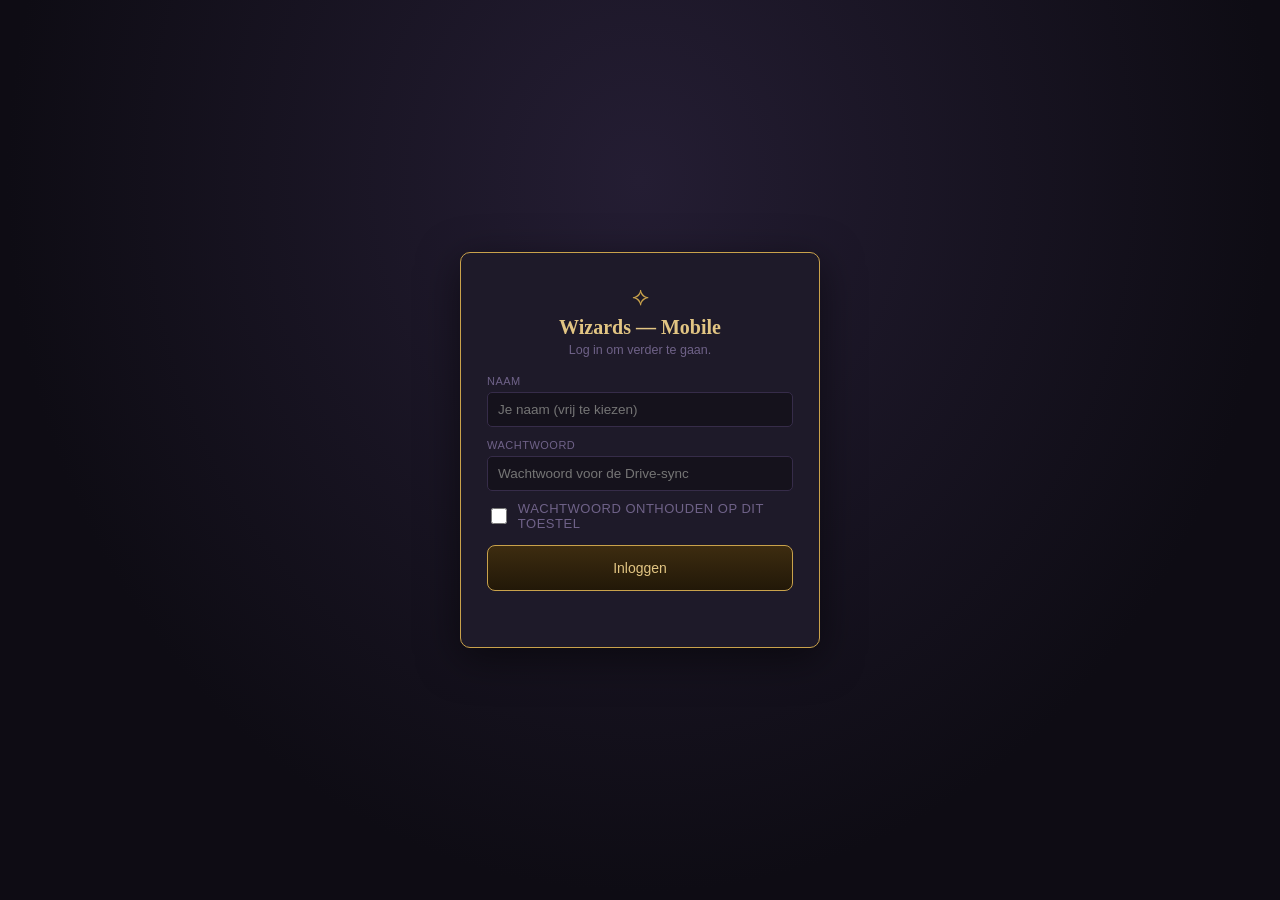
<file: Wizards_Mobile.html>
<!DOCTYPE html>
<html lang="nl">
<head>
<meta charset="UTF-8">
<meta name="viewport" content="width=device-width, initial-scale=1.0, viewport-fit=cover">
<meta name="theme-color" content="#15121c">
<title>Wizards — Mobile</title>

<!-- PWA: laat toe om als fullscreen app op het startscherm te zetten ("Toevoegen
     aan startscherm" in Chrome). Werkt enkel wanneer dit bestand over https
     (of localhost) gehost wordt — file:// ondersteunt geen manifest/serviceworker. -->
<link rel="manifest" href="manifest.webmanifest">
<link rel="icon" href="icons/icon.svg" type="image/svg+xml">
<meta name="mobile-web-app-capable" content="yes">
<meta name="apple-mobile-web-app-capable" content="yes">
<meta name="apple-mobile-web-app-status-bar-style" content="black-translucent">
<meta name="apple-mobile-web-app-title" content="Wizards">

<link rel="stylesheet" href="shared/login-overlay.css">
<link rel="stylesheet" href="shared/card-render.css">
<link rel="stylesheet" href="shared/hat-avatar.css">
<style>
  :root{
    --bg: #15121c;
    --bg-vignette: radial-gradient(ellipse at 50% -10%, #241d33 0%, #15121c 55%);
    --panel: #1e1a29;
    --panel-2: #241f33;
    --border: #362c49;
    --border-soft: #2a2338;
    --ink-light: #d9d2e8;
    --ink-muted: #9788b3;
    --ink-dim: #6f6288;
    --gold: #c9a24b;
    --gold-soft: #e2c583;
    --parchment: #efe6d1;
    --parchment-dark: #e2d5b5;
    --parchment-ink: #2c2318;
    --parchment-chip: #b7a578;
    --parchment-chip-border: #8f7d4f;

    --c-wizard: #3d5a80;
    --c-manifestation: #3f6b4a;
    --c-incantation: #9c3b4f;
    --c-hex: #5b4b8a;
    --c-destiny: #b8933a;
    --c-burden: #5c4a3a;

    --t-fire: #c1462b;
    --t-earth: #6b5636;
    --t-water: #2f6f8f;
    --t-sky: #6fa8c9;
    --t-shadow: #4a3a5c;
    --t-light: #b9a666;

    --font-display: Georgia, 'Iowan Old Style', 'Palatino Linotype', 'Book Antiqua', serif;
    --font-ui: -apple-system, BlinkMacSystemFont, 'Segoe UI', Roboto, Helvetica, Arial, sans-serif;
    --font-mono: 'SF Mono', Consolas, Monaco, monospace;

    --safe-top: env(safe-area-inset-top, 0px);
    --safe-bottom: env(safe-area-inset-bottom, 0px);
    --tap: 46px;
  }

  *{ box-sizing:border-box; -webkit-tap-highlight-color: transparent; }
  html,body{ height:100%; overscroll-behavior-y: none; }
  body{
    margin:0; background: var(--bg-vignette); color: var(--ink-light);
    font-family: var(--font-ui); font-size:16px; min-height:100vh;
    padding-bottom: calc(64px + var(--safe-bottom));
    -webkit-user-select:none; user-select:none;
  }
  input, textarea{ -webkit-user-select:text; user-select:text; }
  button{ font-family:inherit; -webkit-user-select:none; }

  /* generic buttons */
  .btn{
    font-family: var(--font-ui); font-size:14px; background: var(--panel-2);
    color: var(--ink-light); border:1px solid var(--border); padding:11px 14px;
    border-radius:8px; cursor:pointer; min-height:var(--tap);
    display:inline-flex; align-items:center; justify-content:center; gap:6px;
  }
  .btn:active{ background:#2a2338; }
  .btn.primary{ background: linear-gradient(180deg,#3d2c10,#221808); border-color: var(--gold); color: var(--gold-soft); }
  .btn.danger{ color:#e79aaa; border-color:#5c2c38; }
  .btn.block{ width:100%; }
  .btn.small{ min-height:38px; padding:7px 12px; font-size:12.5px; }
  .btn:disabled{ opacity:.35; }
  .btn.file-btn{ position:relative; overflow:hidden; }
  .btn.file-btn input[type=file]{ position:absolute; inset:0; opacity:0; cursor:pointer; }

  /* ---------- Top bar ---------- */
  #topbar{
    position:sticky; top:0; z-index:50;
    padding: calc(10px + var(--safe-top)) 14px 10px;
    background: linear-gradient(180deg, #1c1728, #171224);
    border-bottom:1px solid var(--border);
    display:flex; align-items:center; gap:10px;
  }
  #topbar .app-title{ font-family: var(--font-display); font-size:16.5px; color: var(--gold-soft); flex:1; min-width:0; white-space:nowrap; overflow:hidden; text-overflow:ellipsis; }
  #topbar .icon-btn{
    position:relative;
    width:var(--tap); height:var(--tap); border-radius:50%; flex-shrink:0;
    background: var(--panel-2); border:1px solid var(--border); color: var(--ink-light);
    display:flex; align-items:center; justify-content:center; font-size:18px; cursor:pointer;
  }
  #topbar .icon-btn:active{ border-color: var(--gold); }
  #sync-pending-dot{
    position:absolute; top:3px; right:3px; width:10px; height:10px; border-radius:50%;
    background: var(--gold); border:1.5px solid var(--bg); display:none;
  }
  #drive-user-label{ display:flex; align-items:center; flex-shrink:0; }
  #drive-status-mini{ font-size:10.5px; color: var(--ink-dim); position:absolute; top:2px; right:14px; }

  /* ---------- Bottom nav ---------- */
  #bottom-nav{
    position:fixed; left:0; right:0; bottom:0; z-index:60;
    display:flex; background:#191423; border-top:1px solid var(--border);
    padding-bottom: var(--safe-bottom);
  }
  #bottom-nav .nav-btn{
    flex:1; display:flex; flex-direction:column; align-items:center; justify-content:center;
    gap:2px; padding:9px 4px 8px; background:none; border:none; color: var(--ink-dim);
    font-size:10.5px; cursor:pointer; min-height:60px;
  }
  #bottom-nav .nav-btn .nav-icon{ font-size:21px; line-height:1; }
  #bottom-nav .nav-btn.active{ color: var(--gold-soft); }
  #bottom-nav .nav-btn.active .nav-icon{ filter: drop-shadow(0 0 6px rgba(201,162,75,0.5)); }
  #bottom-nav .nav-badge{
    position:absolute; margin-left:14px; margin-top:-2px; background: var(--gold); color:#221808;
    font-size:9px; font-weight:700; border-radius:8px; padding:1px 5px; min-width:14px; text-align:center;
  }

  main{ padding: 12px 14px 24px; }
  .view{ display:none; }
  .view.active{ display:block; }

  /* ---------- Collectie tab ---------- */
  #col-search-row{ display:flex; gap:8px; margin-bottom:10px; position:sticky; top:53px; z-index:30; background: var(--bg); padding:6px 0; }
  #col-search-row input{
    flex:1; min-width:0; background: var(--panel); border:1px solid var(--border); color: var(--ink-light);
    padding:11px 12px; border-radius:8px; font-size:15px; min-height:var(--tap);
  }
  #col-search-row .icon-btn{
    width:var(--tap); height:var(--tap); border-radius:8px; flex-shrink:0; position:relative;
    background: var(--panel-2); border:1px solid var(--border); color: var(--ink-light);
    display:flex; align-items:center; justify-content:center; font-size:18px; cursor:pointer;
  }
  #col-search-row .icon-btn.filters-active{ border-color: var(--gold); color: var(--gold-soft); }
  #col-filter-dot{
    position:absolute; top:6px; right:6px; width:8px; height:8px; border-radius:50%;
    background: var(--gold); display:none;
  }

  #col-count{ font-size:12px; color: var(--ink-dim); margin: 0 0 10px; }

  #col-list{ display:flex; flex-direction:column; gap:8px; }
  .card-row{
    display:flex; align-items:center; gap:10px;
    background: var(--panel); border:1px solid var(--border); border-radius:10px;
    padding:9px 10px; cursor:pointer; min-height:60px;
  }
  .card-row:active{ border-color: var(--gold); background:#241f33; }
  .card-row .row-swatch{ width:11px; height:11px; border-radius:50%; flex-shrink:0; }
  .card-row .row-text{ flex:1; min-width:0; }
  .card-row .row-name{ font-size:15px; color: var(--ink-light); white-space:nowrap; overflow:hidden; text-overflow:ellipsis; font-family: var(--font-display); }
  .card-row .row-meta{ font-size:11.5px; color: var(--ink-dim); text-transform:uppercase; letter-spacing:0.4px; margin-top:2px; white-space:nowrap; overflow:hidden; text-overflow:ellipsis; }
  .card-row .row-status{ font-size:10px; padding:3px 7px; border-radius:9px; border:1px solid var(--border); color: var(--ink-dim); flex-shrink:0; }
  #col-empty{ padding:50px 16px; text-align:center; color: var(--ink-dim); font-size:14px; line-height:1.6; }

  /* ---------- Bottom sheet (generic) ---------- */
  .sheet-backdrop{
    position:fixed; inset:0; background: rgba(10,8,15,0.6); z-index:200;
    opacity:0; pointer-events:none; transition: opacity .18s;
  }
  .sheet-backdrop.show{ opacity:1; pointer-events:auto; }
  .sheet{
    position:fixed; left:0; right:0; bottom:0; z-index:201;
    background: var(--panel); border-top:1px solid var(--gold);
    border-radius:16px 16px 0 0; max-height:88vh; overflow-y:auto;
    transform: translateY(100%); transition: transform .22s ease-out;
    padding: 10px 16px calc(18px + var(--safe-bottom));
    box-shadow: 0 -10px 30px rgba(0,0,0,0.5);
  }
  .sheet.show{ transform: translateY(0); }
  .sheet-handle{ width:38px; height:4px; background: var(--border); border-radius:3px; margin: 4px auto 12px; }
  .sheet-title{ font-family: var(--font-display); font-size:16px; color: var(--gold-soft); margin-bottom:12px; display:flex; align-items:center; justify-content:space-between; }
  .sheet-title .sheet-close{ background:none; border:none; color: var(--ink-dim); font-size:20px; cursor:pointer; padding:4px 8px; }

  /* Filter sheet */
  .filter-field{ margin-bottom:14px; }
  .filter-field label{ display:block; font-size:11px; text-transform:uppercase; letter-spacing:0.6px; color: var(--ink-dim); margin-bottom:6px; }
  .filter-field select{
    width:100%; background: var(--bg); border:1px solid var(--border); color: var(--ink-light);
    padding:11px 10px; border-radius:8px; font-size:15px; min-height:var(--tap);
  }
  .filter-actions{ display:flex; gap:8px; margin-top:6px; position:sticky; bottom:0; background:var(--panel); padding-top:8px; }

  /* Card detail sheet */
  #detail-preview-mount{ display:flex; justify-content:center; margin-bottom:14px; }
  #detail-preview-mount .card-frame{ transform: scale(0.92); transform-origin: top center; }
  .detail-actions{ display:flex; flex-direction:column; gap:8px; }
  .detail-actions-row{ display:flex; gap:8px; }
  .detail-actions-row .btn{ flex:1; }
  .detail-meta{ font-size:11.5px; color: var(--ink-dim); text-align:center; margin: 4px 0 14px; line-height:1.5; }

  /* ---------- Editor tab ---------- */
  #editor-empty{ text-align:center; color: var(--ink-dim); padding:60px 20px; font-size:14.5px; line-height:1.7; }
  #editor-empty .btn{ margin-top:16px; }

  #editor-preview-strip{
    display:flex; align-items:center; gap:12px; background: var(--panel);
    border:1px solid var(--border); border-radius:10px; padding:10px; margin-bottom:14px; cursor:pointer;
  }
  #editor-preview-strip .strip-close{
    width:34px; height:34px; flex-shrink:0; border-radius:50%; background: var(--panel-2);
    border:1px solid var(--border); color: var(--ink-light); font-size:16px; cursor:pointer;
    display:flex; align-items:center; justify-content:center;
  }
  #editor-preview-strip .strip-close:active{ border-color: var(--gold); }
  #editor-preview-strip .strip-thumb{ width:52px; height:73px; border-radius:5px; overflow:hidden; flex-shrink:0; background: var(--panel-2); display:flex; align-items:center; justify-content:center; }
  #editor-preview-strip .strip-thumb .card-frame{ transform: scale(0.148); transform-origin: top left; width:352px; }
  #editor-preview-strip .strip-text{ flex:1; min-width:0; }
  #editor-preview-strip .strip-name{ font-family: var(--font-display); font-size:15.5px; color: var(--gold-soft); white-space:nowrap; overflow:hidden; text-overflow:ellipsis; }
  #editor-preview-strip .strip-hint{ font-size:11.5px; color: var(--ink-dim); margin-top:2px; }
  #editor-preview-strip .strip-eye{ font-size:20px; flex-shrink:0; color: var(--ink-dim); }

  .accordion{ border:1px solid var(--border); border-radius:10px; margin-bottom:10px; overflow:hidden; background: var(--panel); }
  .accordion-head{
    display:flex; align-items:center; justify-content:space-between; padding:13px 14px;
    cursor:pointer; min-height:var(--tap); background: var(--panel-2);
  }
  .accordion-head .ah-title{ font-size:11.5px; text-transform:uppercase; letter-spacing:0.8px; color: var(--gold); }
  .accordion-head .ah-chevron{ color: var(--ink-dim); font-size:13px; transition: transform .15s; }
  .accordion.open .ah-chevron{ transform: rotate(90deg); }
  .accordion-body{ display:none; padding:14px; }
  .accordion.open .accordion-body{ display:block; }

  .field{ margin-bottom:14px; }
  .field:last-child{ margin-bottom:0; }
  .field label{ display:block; font-size:11px; text-transform:uppercase; letter-spacing:0.5px; color: var(--ink-dim); margin-bottom:6px; }
  .field input[type=text], .field input[type=number], .field select, .field textarea{
    width:100%; background: var(--bg); border:1px solid var(--border); color: var(--ink-light);
    padding:12px 12px; border-radius:8px; font-size:16px; font-family: var(--font-ui); min-height:var(--tap);
  }
  .field input:focus, .field select:focus, .field textarea:focus{ outline:none; border-color: var(--gold); }
  .field textarea{ resize:vertical; line-height:1.5; min-height:80px; }
  #f-name{ font-family: var(--font-display); font-size:17px; }

  .field-2col{ display:grid; grid-template-columns:1fr 1fr; gap:10px; }

  /* number steppers */
  .stepper{ display:flex; align-items:center; gap:0; border:1px solid var(--border); border-radius:8px; overflow:hidden; background: var(--bg); }
  .stepper button{
    width:44px; height:44px; flex-shrink:0; background: var(--panel-2); border:none; color: var(--gold-soft);
    font-size:19px; cursor:pointer;
  }
  .stepper button:active{ background:#332b48; }
  .stepper input{
    flex:1; text-align:center; border:none; background:transparent; color: var(--ink-light);
    font-size:16px; padding:10px 2px; min-width:0; -moz-appearance:textfield;
  }
  .stepper input::-webkit-outer-spin-button, .stepper input::-webkit-inner-spin-button{ -webkit-appearance:none; margin:0; }
  .stepper-row{ display:grid; grid-template-columns:1fr; gap:10px; margin-bottom:12px; }
  .stepper-row:last-child{ margin-bottom:0; }
  .stepper-label{ font-size:11px; color: var(--ink-dim); display:flex; align-items:center; gap:5px; margin-bottom:6px; }

  .subtype-chip-row{ display:flex; flex-wrap:wrap; gap:8px; }
  .subtype-chip-row .subtype-chip{
    display:inline-flex; align-items:center; gap:6px; background: var(--bg); border:1px solid var(--border);
    border-radius:16px; padding:9px 14px; font-size:13.5px; color: var(--ink-muted); cursor:pointer; min-height:40px;
  }
  .subtype-chip-row .subtype-chip.checked{ border-color: var(--gold); color: var(--gold-soft); background:#2a2338; }
  .subtype-chip-row .subtype-chip input{ display:none; }

  .tag-chips{ display:flex; flex-wrap:wrap; gap:8px; margin-top:10px; }
  .tag-chip{
    display:inline-flex; align-items:center; gap:7px; background: var(--panel-2); border:1px solid var(--gold);
    color: var(--gold-soft); border-radius:16px; padding:7px 8px 7px 13px; font-size:13.5px;
  }
  .tag-chip button{ background:none; border:none; color: var(--ink-dim); cursor:pointer; font-size:16px; line-height:1; padding:2px; }

  #group-image{ display:flex; align-items:center; gap:12px; flex-wrap:wrap; }
  #img-preview-thumb{
    width:64px; height:64px; border-radius:8px; border:1px solid var(--border);
    background-size:cover; background-position:center; background-color: var(--panel-2); flex-shrink:0;
  }
  #group-image .img-btns{ display:flex; flex-direction:column; gap:8px; flex:1; min-width:140px; }

  #meta-info{ font-size:11.5px; color: var(--ink-dim); text-align:center; margin-top:10px; line-height:1.5; }

  .effect-row{ background: var(--bg); border:1px solid var(--border); border-radius:8px; padding:12px; margin-bottom:10px; }
  .effect-row-head{ display:flex; justify-content:space-between; align-items:center; margin-bottom:10px; }
  .effect-row-head .effect-index{ font-size:11px; text-transform:uppercase; letter-spacing:0.6px; color: var(--gold); }
  .effect-row-head button{ background:none; border:1px solid var(--border); color: var(--ink-dim); cursor:pointer; font-size:11.5px; padding:5px 10px; border-radius:6px; }
  .effect-fields{ display:grid; grid-template-columns:1fr 1fr; gap:10px; margin-bottom:10px; }
  .effect-fields .field{ margin-bottom:0; }
  .effect-fields select, .effect-fields input{ font-size:14px; padding:10px; min-height:42px; }
  .effect-cost-row{ display:flex; flex-direction:column; gap:10px; padding-top:8px; border-top:1px solid var(--border-soft); }
  .effect-cost-row label{ font-size:12.5px; color: var(--ink-dim); display:flex; align-items:center; gap:8px; }
  .effect-cost-row input[type=number]{ width:64px; background: var(--panel); border:1px solid var(--border); color: var(--ink-light); padding:8px; border-radius:6px; text-align:center; }
  .effect-cost-row input[type=checkbox]{ width:19px; height:19px; accent-color: var(--gold); }
  .automation-hint{ font-size:12px; color: var(--ink-dim); margin-bottom:12px; line-height:1.5; }

  /* editor sticky action bar */
  #editor-actionbar{
    position:sticky; bottom: calc(64px + var(--safe-bottom)); z-index:40;
    display:flex; gap:8px; padding:10px 0 2px; margin-top:6px;
    background: linear-gradient(0deg, var(--bg) 60%, transparent);
  }
  #editor-actionbar .btn{ flex:1; }

  /* ---------- Deck tab ---------- */
  #deck-select-row{ display:flex; gap:8px; margin-bottom:12px; }
  #deck-select-row select{
    flex:1; min-width:0; background: var(--panel); border:1px solid var(--border); color: var(--ink-light);
    padding:11px 10px; border-radius:8px; font-size:15px; min-height:var(--tap);
  }
  #deck-name-field{ margin-bottom:12px; }
  #deck-name-field input{
    width:100%; background: var(--panel); border:1px solid var(--border); color: var(--ink-light);
    padding:11px 12px; border-radius:8px; font-size:16px; font-family: var(--font-display); min-height:var(--tap);
  }
  .deck-toolbar{ display:flex; flex-wrap:wrap; gap:8px; margin-bottom:14px; }
  .deck-toolbar .btn{ flex:1 1 auto; }
  #deck-stats{ display:flex; flex-wrap:wrap; gap:7px; margin-bottom:14px; }
  .stat-pill{
    display:flex; align-items:center; gap:6px; background: var(--panel); border:1px solid var(--border);
    border-radius:14px; padding:5px 11px; font-size:12px;
  }
  .stat-pill .swatch{ width:8px; height:8px; border-radius:50%; flex-shrink:0; }
  .stat-pill b{ color: var(--ink-light); font-family: var(--font-mono); }
  .stat-pill.total{ border-color: var(--gold); color: var(--gold-soft); }

  .deck-card-row{
    display:flex; align-items:center; gap:10px; background: var(--panel); border:1px solid var(--border);
    border-radius:10px; padding:9px 10px; margin-bottom:8px;
  }
  .deck-card-row .dc-name{ flex:1; min-width:0; font-size:14.5px; white-space:nowrap; overflow:hidden; text-overflow:ellipsis; }
  .deck-card-row .dc-qty-ctrl{ display:flex; align-items:center; gap:0; border:1px solid var(--border); border-radius:7px; overflow:hidden; }
  .deck-card-row .dc-qty-ctrl button{ width:36px; height:36px; background: var(--panel-2); border:none; color: var(--gold-soft); font-size:16px; cursor:pointer; }
  .deck-card-row .dc-qty-ctrl span{ width:28px; text-align:center; font-family: var(--font-mono); font-size:14px; }
  #deck-empty, #deck-list-empty{ text-align:center; color: var(--ink-dim); padding:40px 16px; font-size:14px; line-height:1.6; }

  /* Toast */
  #toast{
    position:fixed; left:50%; bottom: calc(78px + var(--safe-bottom)); transform: translateX(-50%) translateY(10px);
    background: var(--panel); border:1px solid var(--gold); color: var(--gold-soft);
    padding:11px 18px; border-radius:20px; font-size:13.5px; box-shadow:0 8px 22px rgba(0,0,0,0.5);
    opacity:0; pointer-events:none; transition: opacity .18s, transform .18s; z-index:300; max-width:88vw; text-align:center;
  }
  #toast.show{ opacity:1; transform: translateX(-50%) translateY(0); }

  #autosave-banner{
    background:#2a2338; border:1px solid var(--gold); color: var(--ink-light);
    padding:11px 14px; font-size:12.5px; display:flex; gap:10px; align-items:center; flex-wrap:wrap;
    margin: 10px 14px 0; border-radius:8px;
  }
  #autosave-banner button{ background:none; border:1px solid var(--border); color:var(--ink-light); border-radius:6px; padding:7px 11px; cursor:pointer; font-size:12px; min-height:36px; }

  /* Sync sheet */
  .sync-grid{ display:grid; grid-template-columns:1fr 1fr; gap:10px; margin-bottom:10px; }
  .sync-grid .btn{ flex-direction:column; gap:4px; padding:14px 8px; font-size:12.5px; text-align:center; line-height:1.3; }
  .sync-grid .btn .sg-icon{ font-size:22px; }
  #sync-status-line{ font-size:12.5px; color: var(--ink-dim); text-align:center; margin: 4px 0 14px; line-height:1.5; }

  @media (min-width: 620px){
    main{ max-width:560px; margin:0 auto; }
    #topbar > div, #bottom-nav{ max-width:620px; margin:0 auto; }
    .sheet{ max-width:620px; margin:0 auto; }
  }
</style>
</head>
<body>

<div id="login-overlay">
  <div class="login-card">
    <div class="login-sigil">⟡</div>
    <h2>Wizards — Mobile</h2>
    <p class="login-sub">Log in om verder te gaan.</p>

    <div id="login-form-fields">
      <label for="login-username">Naam</label>
      <input type="text" id="login-username" placeholder="Je naam (vrij te kiezen)" autocomplete="off">
      <label for="login-password">Wachtwoord</label>
      <input type="password" id="login-password" placeholder="Wachtwoord voor de Drive-sync" autocomplete="off">
      <label style="display:flex; align-items:center; gap:8px; font-size:13px; margin:10px 0 0; cursor:pointer;">
        <input type="checkbox" id="login-remember" style="width:18px;height:18px;"> Wachtwoord onthouden op dit toestel
      </label>
      <button class="btn primary block" id="btn-login" style="margin-top:14px;">Inloggen</button>
      <a href="#" id="btn-login-forget" style="display:none; font-size:12px; color:var(--ink-dim); margin-top:10px;">Onthouden wachtwoord vergeten</a>
    </div>

    <div id="login-status"></div>

    <div id="login-lastedit" style="display:none;">
      <p id="login-lastedit-text"></p>
      <button class="btn primary block" id="btn-login-continue">Verdergaan</button>
    </div>
  </div>
</div>

<div id="app" style="display:none;">

  <div id="topbar">
    <button class="icon-btn" id="btn-open-sync" title="Synchroniseren (laden én opslaan)">🔄<span id="sync-pending-dot"></span></button>
    <div class="app-title">Wizards</div>
    <span id="drive-user-label"></span>
  </div>

  <div id="autosave-banner" style="display:none;">
    <span>Niet-opgeslagen sessie gevonden.</span>
    <button id="btn-restore">Herstellen</button>
    <button id="btn-dismiss-autosave">Negeren</button>
  </div>

  <main>
    <!-- ===================== COLLECTIE ===================== -->
    <section id="view-collectie" class="view active">
      <div id="col-search-row">
        <input type="text" id="col-search" placeholder="Zoek kaarten…">
        <button class="icon-btn" id="btn-open-filters">🔍<span id="col-filter-dot"></span></button>
      </div>
      <div id="col-count"></div>
      <div id="col-list"></div>
      <div id="col-empty" style="display:none;">Nog geen kaarten in de collectie.<br>Maak er een aan via het tabblad "Editor".</div>
    </section>

    <!-- ===================== EDITOR ===================== -->
    <section id="view-editor" class="view">
      <div id="editor-empty">
        Selecteer een kaart in de Collectie, of maak een nieuwe kaart aan.
        <br>
        <button class="btn primary" id="btn-new-from-empty">🪄 Nieuwe kaart</button>
      </div>

      <div id="editor-content" style="display:none;">
        <div id="editor-preview-strip">
          <button type="button" class="strip-close" id="btn-editor-close" title="Terug naar vorig scherm">✕</button>
          <div class="strip-thumb"><div id="strip-preview-mount"></div></div>
          <div class="strip-text">
            <div class="strip-name" id="strip-name">—</div>
            <div class="strip-hint">Tik om volledig voorbeeld te bekijken</div>
          </div>
          <div class="strip-eye">👁</div>
        </div>

        <form id="card-form" autocomplete="off">

          <div class="accordion open" data-acc="basis">
            <div class="accordion-head"><span class="ah-title">Basis</span><span class="ah-chevron">›</span></div>
            <div class="accordion-body">
              <div class="field">
                <label for="f-name">Naam</label>
                <input type="text" id="f-name" placeholder="Kaartnaam">
              </div>
              <div class="field">
                <label for="f-type">Kaarttype</label>
                <select id="f-type">
                  <option value="Wizard">Wizard</option>
                  <option value="Manifestation">Manifestation</option>
                  <option value="Incantation">Incantation</option>
                  <option value="Hex">Hex</option>
                  <option value="Destiny">Destiny</option>
                  <option value="Burden">Burden</option>
                </select>
              </div>
              <div class="field-2col">
                <div class="field" id="group-theme">
                  <label for="f-theme">Theme</label>
                  <select id="f-theme">
                    <option value="">— geen —</option>
                    <option value="Fire">Fire</option>
                    <option value="Earth">Earth</option>
                    <option value="Water">Water</option>
                    <option value="Sky">Sky</option>
                    <option value="Shadow">Shadow</option>
                    <option value="Light">Light</option>
                  </select>
                </div>
                <div class="field" id="group-location">
                  <label for="f-location">Location</label>
                  <select id="f-location">
                    <option value="">— geen —</option>
                    <option value="The Citadel">The Citadel</option>
                    <option value="The Harbour">The Harbour</option>
                    <option value="The Barrow">The Barrow</option>
                    <option value="The Maw">The Maw</option>
                    <option value="The Wildwood">The Wildwood</option>
                    <option value="The Observatory">The Observatory</option>
                  </select>
                </div>
              </div>
              <div class="field">
                <label for="f-phase">Fase</label>
                <select id="f-phase">
                  <option value="">— geen —</option>
                  <option value="Starter">Starter</option>
                  <option value="Apprentice">Apprentice</option>
                  <option value="Journeyman">Journeyman</option>
                  <option value="Master">Master</option>
                </select>
              </div>
              <div class="field" id="group-subtypes-row" style="display:none;">
                <label>Subtypes</label>
                <div id="group-subtypes" class="subtype-chip-row"></div>
              </div>
            </div>
          </div>

          <div class="accordion open" data-acc="kosten">
            <div class="accordion-head"><span class="ah-title">Kosten &amp; Stats</span><span class="ah-chevron">›</span></div>
            <div class="accordion-body">
              <div id="group-cost-fields">
                <div class="stepper-row">
                  <div>
                    <div class="stepper-label">⚡ Action</div>
                    <div class="stepper">
                      <button type="button" data-step="f-actionCost" data-dir="-1">−</button>
                      <input type="number" id="f-actionCost" min="0" step="1" value="0" inputmode="numeric">
                      <button type="button" data-step="f-actionCost" data-dir="1">+</button>
                    </div>
                  </div>
                  <div>
                    <div class="stepper-label">🔥 Spite</div>
                    <div class="stepper">
                      <button type="button" data-step="f-spiteCost" data-dir="-1">−</button>
                      <input type="number" id="f-spiteCost" min="0" step="1" value="0" inputmode="numeric">
                      <button type="button" data-step="f-spiteCost" data-dir="1">+</button>
                    </div>
                  </div>
                </div>
              </div>
              <div id="group-stats-fields">
                <div class="stepper-row" style="grid-template-columns:1fr;">
                  <div>
                    <div class="stepper-label">🛡️ Body</div>
                    <div class="stepper">
                      <button type="button" data-step="f-body" data-dir="-1">−</button>
                      <input type="number" id="f-body" placeholder="—" inputmode="numeric">
                      <button type="button" data-step="f-body" data-dir="1">+</button>
                    </div>
                  </div>
                </div>
                <div class="stepper-row">
                  <div>
                    <div class="stepper-label">🧠 Mind</div>
                    <div class="stepper">
                      <button type="button" data-step="f-mind" data-dir="-1">−</button>
                      <input type="number" id="f-mind" placeholder="—" inputmode="numeric">
                      <button type="button" data-step="f-mind" data-dir="1">+</button>
                    </div>
                  </div>
                  <div>
                    <div class="stepper-label">👻 Soul</div>
                    <div class="stepper">
                      <button type="button" data-step="f-soul" data-dir="-1">−</button>
                      <input type="number" id="f-soul" placeholder="—" inputmode="numeric">
                      <button type="button" data-step="f-soul" data-dir="1">+</button>
                    </div>
                  </div>
                </div>
              </div>
            </div>
          </div>

          <div class="accordion open" data-acc="tekst">
            <div class="accordion-head"><span class="ah-title">Kaarttekst</span><span class="ah-chevron">›</span></div>
            <div class="accordion-body">
              <div class="field">
                <label for="f-gameText">Game text</label>
                <textarea id="f-gameText" rows="5" placeholder="Bv. Slumber 2. Wanneer deze kaart Exhaust raakt…"></textarea>
              </div>
              <div class="field">
                <label for="f-flavorText">Flavor text</label>
                <textarea id="f-flavorText" rows="2" placeholder="Sfeertekst (optioneel)"></textarea>
              </div>
            </div>
          </div>

          <div class="accordion" data-acc="beeld">
            <div class="accordion-head"><span class="ah-title">Kaartbeeld</span><span class="ah-chevron">›</span></div>
            <div class="accordion-body">
              <div id="group-image">
                <div id="img-preview-thumb"></div>
                <div class="img-btns">
                  <button type="button" class="btn small file-btn">📷 Foto / kies afbeelding…
                    <input type="file" id="f-image" accept="image/*">
                  </button>
                  <button type="button" class="btn small" id="btn-remove-image">Verwijder afbeelding</button>
                </div>
              </div>
            </div>
          </div>

          <div class="accordion" data-acc="tags">
            <div class="accordion-head"><span class="ah-title">Tags &amp; Metadata</span><span class="ah-chevron">›</span></div>
            <div class="accordion-body">
              <div class="field">
                <label for="f-status">Status</label>
                <select id="f-status">
                  <option value="In Design">In Design</option>
                  <option value="Playtesting">Playtesting</option>
                  <option value="Balancing">Balancing</option>
                  <option value="Afgewerkt">Afgewerkt</option>
                  <option value="Archived">Archived</option>
                </select>
              </div>
              <div class="field">
                <label for="f-createdBy">Ontworpen door</label>
                <input type="text" id="f-createdBy" placeholder="naam van de ontwerper">
              </div>
              <div class="field">
                <label for="f-tag-input">Tags (Enter om toe te voegen)</label>
                <input type="text" id="f-tag-input" list="tag-suggestions" placeholder="bv. playtest-v1, nerf-kandidaat…">
                <datalist id="tag-suggestions"></datalist>
                <div id="tag-chips" class="tag-chips"></div>
              </div>
              <div id="meta-info"></div>
            </div>
          </div>

          <div class="accordion" data-acc="automatisatie">
            <div class="accordion-head"><span class="ah-title">Automatisatie — arena &amp; draft</span><span class="ah-chevron">›</span></div>
            <div class="accordion-body">
              <div class="automation-hint">Deze velden sturen de regel-engine / draft-tool aan. Ze staan nooit op de kaart zelf.</div>
              <div class="field">
                <label for="f-rarity">Rarity</label>
                <select id="f-rarity">
                  <option value="">— geen —</option>
                  <option value="Common">Common</option>
                  <option value="Uncommon">Uncommon</option>
                  <option value="Rare">Rare</option>
                  <option value="Signature">Signature</option>
                </select>
              </div>
              <div class="field">
                <label style="display:flex; align-items:center; gap:10px; text-transform:none; cursor:pointer;">
                  <input type="checkbox" id="f-draftLegal" style="width:19px; height:19px; accent-color:var(--gold);">
                  Draft-legal (mag in booster-packs)
                </label>
              </div>
              <div class="field">
                <label>Effecten</label>
                <div id="effects-list"></div>
                <button type="button" class="btn small block" id="btn-add-effect">+ Effect toevoegen</button>
              </div>
            </div>
          </div>

          <div class="accordion" data-acc="notities">
            <div class="accordion-head"><span class="ah-title">Ontwerpnotities</span><span class="ah-chevron">›</span></div>
            <div class="accordion-body">
              <div class="field">
                <label for="f-notes">Interne notities</label>
                <textarea id="f-notes" rows="3" placeholder="Design-overwegingen, twijfels, TODO's…"></textarea>
              </div>
            </div>
          </div>

        </form>

        <div id="editor-actionbar">
          <button class="btn small" id="btn-duplicate-current">⧉ Dupliceer</button>
          <button class="btn small danger" id="btn-delete-current">🗑 Verwijder</button>
          <button class="btn small primary" id="btn-new-from-editor">🪄 Nieuw</button>
        </div>
      </div>
    </section>

    <!-- ===================== DECK ===================== -->
    <section id="view-deck" class="view">
      <div id="deck-select-row">
        <select id="deck-select"></select>
        <button class="icon-btn" id="btn-new-deck" title="Nieuw deck">➕</button>
      </div>
      <div id="deck-empty" style="display:none;">Nog geen decks. Tik op ➕ om te beginnen.</div>
      <div id="deck-content" style="display:none;">
        <div id="deck-name-field">
          <input type="text" id="deck-panel-name" placeholder="Docknaam">
        </div>
        <div class="deck-toolbar">
          <button class="btn small" id="btn-duplicate-deck">⧉ Dupliceer</button>
          <button class="btn small danger" id="btn-delete-deck">🗑 Verwijder</button>
          <button class="btn small" id="btn-export-deck">⬇ Export</button>
          <button class="btn small file-btn" id="btn-import-deck-wrap">⬆ Import
            <input type="file" id="deck-import-file" accept="application/json,.json">
          </button>
        </div>
        <div id="deck-stats"></div>
        <div id="deck-list"></div>
        <div id="deck-list-empty" style="display:none;">Nog geen kaarten in dit deck. Voeg kaarten toe via het kaart-detail in de Collectie.</div>
      </div>
    </section>
  </main>

  <div id="bottom-nav">
    <button class="nav-btn active" data-view="collectie"><span class="nav-icon">🗂️</span>Collectie</button>
    <button class="nav-btn" data-view="editor"><span class="nav-icon">✏️</span>Editor</button>
    <button class="nav-btn" data-view="deck"><span class="nav-icon">🎴</span>Deck</button>
  </div>

</div>

<!-- ===================== SHEETS ===================== -->
<div class="sheet-backdrop" id="sheet-backdrop"></div>

<div class="sheet" id="sheet-filters">
  <div class="sheet-handle"></div>
  <div class="sheet-title">Filters &amp; sorteren <button class="sheet-close" data-close-sheet>×</button></div>
  <div class="filter-field"><label for="col-filter-type">Type</label><select id="col-filter-type"><option value="">Alle</option></select></div>
  <div class="filter-field"><label for="col-filter-theme">Theme</label><select id="col-filter-theme"><option value="">Alle</option></select></div>
  <div class="filter-field"><label for="col-filter-location">Location</label><select id="col-filter-location"><option value="">Alle</option></select></div>
  <div class="filter-field"><label for="col-filter-tag">Tag</label><select id="col-filter-tag"><option value="">Alle</option></select></div>
  <div class="filter-field"><label for="col-filter-phase">Fase</label><select id="col-filter-phase"><option value="">Alle</option></select></div>
  <div class="filter-field"><label for="col-filter-status">Status</label><select id="col-filter-status"><option value="">Alle</option></select></div>
  <div class="filter-field"><label for="col-filter-createdBy">Ontworpen door</label><select id="col-filter-createdBy"><option value="">Alle</option></select></div>
  <div class="filter-field">
    <label for="col-sort">Sorteer</label>
    <select id="col-sort">
      <option value="name-asc">Naam (A–Z)</option>
      <option value="name-desc">Naam (Z–A)</option>
      <option value="type">Type</option>
      <option value="theme">Theme</option>
      <option value="location">Location</option>
      <option value="phase">Fase</option>
      <option value="status">Status</option>
      <option value="createdBy">Ontworpen door</option>
      <option value="lastUpdated-desc">Laatst gewijzigd (nieuw eerst)</option>
      <option value="firstCreated-desc">Aangemaakt (nieuw eerst)</option>
      <option value="actionCost">Action-kost</option>
      <option value="spiteCost">Spite-kost</option>
      <option value="body">Body</option>
      <option value="mind">Mind</option>
      <option value="soul">Soul</option>
    </select>
  </div>
  <div class="filter-actions">
    <button class="btn block" id="btn-reset-filters">Reset filters</button>
    <button class="btn primary block" data-close-sheet>Toepassen</button>
  </div>
</div>

<div class="sheet" id="sheet-detail">
  <div class="sheet-handle"></div>
  <div class="sheet-title"><span id="detail-title-text">Kaart</span><button class="sheet-close" data-close-sheet>×</button></div>
  <div id="detail-preview-mount"></div>
  <div class="detail-meta" id="detail-meta"></div>
  <div class="detail-actions">
    <div class="detail-actions-row">
      <button class="btn primary" id="btn-detail-edit">✏️ Bewerken</button>
      <button class="btn" id="btn-detail-deck">➕ Aan deck</button>
    </div>
    <div class="detail-actions-row">
      <button class="btn small" id="btn-detail-duplicate">⧉ Dupliceer</button>
      <button class="btn small danger" id="btn-detail-delete">🗑 Verwijder</button>
    </div>
  </div>
</div>

<div class="sheet" id="sheet-preview">
  <div class="sheet-handle"></div>
  <div class="sheet-title">Voorbeeld <button class="sheet-close" data-close-sheet>×</button></div>
  <div id="full-preview-mount" style="display:flex; justify-content:center; padding-bottom:10px;"></div>
</div>

<div class="sheet" id="sheet-sync">
  <div class="sheet-handle"></div>
  <div class="sheet-title">Synchroniseren <button class="sheet-close" data-close-sheet>×</button></div>
  <div id="sync-status-line"></div>
  <div class="sync-grid">
    <button class="btn primary" id="btn-drive-save"><span class="sg-icon">⬆️</span>Opslaan naar Drive</button>
    <button class="btn" id="btn-drive-load"><span class="sg-icon">⬇️</span>Laden vanuit Drive</button>
    <button class="btn" id="btn-drive-merge"><span class="sg-icon">🔀</span>Samenvoegen</button>
    <button class="btn" id="btn-local-save"><span class="sg-icon">💾</span>Lokaal opslaan</button>
  </div>
  <button class="btn block file-btn" id="btn-local-load-wrap" style="margin-bottom:14px;">📁 Lokaal .json laden…
    <input type="file" id="local-load-file" accept="application/json,.json" multiple>
  </button>
  <button class="btn block danger" id="btn-logout">Uitloggen</button>
</div>

<div id="toast"></div>

<script src="shared/card-data.js"></script>
<script src="shared/card-render.js"></script>
<script src="shared/card-filters.js"></script>
<script src="shared/hat-avatar.js"></script>
<script src="shared/drive-auth.js"></script>
<script>
(function(){
  "use strict";

  const STORAGE_KEY = "wizards_mobile_autosave_v1";
  const DECKS_STORAGE_KEY = "wizards_decks_v1";
  const ACTIVE_DECK_KEY = "wizards_active_deck_v1";

  let collection = [];
  let currentId = null;
  let decks = [];
  let activeDeckId = null;
  let detailCardId = null;

  let editorReturnView = null;
  let hasUnsyncedChanges = false;

  let driveUsername = "";
  let drivePassword = "";
  let driveLastEditedBy = "";
  let driveLastEditedAt = null;
  let driveBaselineEditedAt = null;
  let driveUnknownFields = {};

  function $(id){ return document.getElementById(id); }
  function findCard(id){ return collection.find(c => c.id === id) || null; }
  function findDeck(id){ return decks.find(d => d.id === id) || null; }

  function toast(msg){
    const el = $("toast");
    el.textContent = msg;
    el.classList.add("show");
    clearTimeout(toast._t);
    toast._t = setTimeout(() => el.classList.remove("show"), 1600);
  }

  function formatMetaDate(ts){
    if (!ts) return "onbekend";
    return new Date(ts).toLocaleString("nl-BE", { year:"numeric", month:"short", day:"numeric", hour:"2-digit", minute:"2-digit" });
  }

  // ---------- Sheets ----------
  const backdrop = $("sheet-backdrop");
  let openSheetEl = null;
  function openSheet(id){
    closeSheet();
    const el = $(id);
    if (!el) return;
    el.classList.add("show");
    backdrop.classList.add("show");
    openSheetEl = el;
    document.body.style.overflow = "hidden";
  }
  function closeSheet(){
    if (openSheetEl) openSheetEl.classList.remove("show");
    backdrop.classList.remove("show");
    openSheetEl = null;
    document.body.style.overflow = "";
  }
  backdrop.addEventListener("click", closeSheet);
  document.querySelectorAll("[data-close-sheet]").forEach(b => b.addEventListener("click", closeSheet));

  // ---------- Bottom nav / tabs ----------
  function showView(view){
    document.querySelectorAll(".view").forEach(v => v.classList.remove("active"));
    $("view-" + view).classList.add("active");
    document.querySelectorAll("#bottom-nav .nav-btn").forEach(b => b.classList.toggle("active", b.dataset.view === view));
    window.scrollTo(0, 0);
  }
  function activeViewKey(){
    const el = document.querySelector(".view.active");
    return el ? el.id.replace("view-", "") : "collectie";
  }
  document.querySelectorAll("#bottom-nav .nav-btn").forEach(btn => {
    btn.addEventListener("click", () => { editorReturnView = null; showView(btn.dataset.view); });
  });

  // Verlaat de Editor-tab via het kruisje: keert terug naar het scherm van
  // waaruit "Bewerken" werd geopend (meestal Collectie of Deck), i.p.v. de
  // gebruiker altijd op de Editor-tab te laten staan.
  function exitEditor(){
    const target = editorReturnView || "collectie";
    editorReturnView = null;
    showView(target);
  }
  $("btn-editor-close").addEventListener("click", (e) => {
    e.stopPropagation();
    exitEditor();
  });

  // ---------- New / duplicate / delete card ----------
  function newCard(){
    const now = Date.now();
    const card = normalizeCard({ createdBy: driveUsername || "", firstCreated: now, lastUpdated: now, lastUpdatedBy: driveUsername || "" });
    collection.push(card);
    currentId = card.id;
    renderAll();
    autosave();
    showView("editor");
    toast("Nieuwe kaart aangemaakt");
  }

  function duplicateCard(id){
    const original = findCard(id);
    if (!original) return;
    const now = Date.now();
    const copy = normalizeCard(JSON.parse(JSON.stringify(original)));
    copy.id = uid();
    copy.name = original.name ? original.name + " (kopie)" : "";
    copy.firstCreated = now;
    copy.lastUpdated = now;
    copy.lastUpdatedBy = driveUsername || "";
    const idx = collection.findIndex(c => c.id === id);
    collection.splice(idx + 1, 0, copy);
    currentId = copy.id;
    renderAll();
    autosave();
    toast("Kaart gedupliceerd");
  }

  function deleteCard(id){
    const card = findCard(id);
    if (!card) return;
    const label = card.name || "deze naamloze kaart";
    if (!confirm(`"${label}" verwijderen? Dit kan niet ongedaan gemaakt worden.`)) return;
    const idx = collection.findIndex(c => c.id === id);
    collection.splice(idx, 1);
    if (currentId === id) currentId = null;
    renderAll();
    autosave();
    toast("Kaart verwijderd");
    return true;
  }

  // ---------- Collectie tab ----------
  function currentFilters(){
    return readFilterValues("col");
  }

  function renderCollectionList(){
    populateFilterSelects("col", collection);
    updateFilterDot();

    const list = $("col-list");
    const emptyMsg = $("col-empty");
    const countLabel = $("col-count");

    const f = currentFilters();
    let filtered = collection.filter(c => matchesFilters(c, f));
    filtered = sortCards(filtered, f.sortKey);

    list.innerHTML = "";
    emptyMsg.style.display = collection.length === 0 ? "block" : "none";
    countLabel.textContent = collection.length === 0 ? "" :
      `${filtered.length} van ${collection.length} kaart${collection.length === 1 ? "" : "en"}`;

    filtered.forEach(c => {
      const row = document.createElement("div");
      row.className = "card-row";
      const swatch = document.createElement("span");
      swatch.className = "row-swatch";
      swatch.style.background = `var(${TYPE_COLOR_VAR[c.type]})`;
      const textWrap = document.createElement("div");
      textWrap.className = "row-text";
      const nameEl = document.createElement("div");
      nameEl.className = "row-name";
      nameEl.textContent = c.name || "Naamloze kaart";
      const metaEl = document.createElement("div");
      metaEl.className = "row-meta";
      metaEl.textContent = c.type + (c.theme ? " · " + c.theme : "") + (c.location ? " · " + c.location : "");
      textWrap.appendChild(nameEl);
      textWrap.appendChild(metaEl);
      const statusEl = document.createElement("span");
      statusEl.className = "row-status";
      statusEl.textContent = c.status;
      row.appendChild(swatch);
      row.appendChild(textWrap);
      row.appendChild(statusEl);
      row.addEventListener("click", () => openDetail(c.id));
      list.appendChild(row);
    });
  }

  function updateFilterDot(){
    const f = currentFilters();
    const active = !!(f.type || f.theme || f.location || f.tag || f.phase || f.status || f.createdBy);
    $("col-filter-dot").style.display = active ? "block" : "none";
    $("btn-open-filters").classList.toggle("filters-active", active);
  }

  $("btn-open-filters").addEventListener("click", () => openSheet("sheet-filters"));
  $("btn-reset-filters").addEventListener("click", () => {
    ["col-filter-type","col-filter-theme","col-filter-location","col-filter-tag","col-filter-phase","col-filter-status","col-filter-createdBy"].forEach(id => { $(id).value = ""; });
    $("col-sort").value = "name-asc";
    renderCollectionList();
  });
  $("col-search").addEventListener("input", renderCollectionList);
  ["col-filter-type","col-filter-theme","col-filter-location","col-filter-tag","col-filter-phase","col-filter-status","col-filter-createdBy","col-sort"].forEach(id =>
    $(id).addEventListener("change", renderCollectionList));

  // ---------- Card detail sheet ----------
  function openDetail(id){
    detailCardId = id;
    const card = findCard(id);
    if (!card) return;
    $("detail-title-text").textContent = card.name || "Naamloze kaart";
    $("detail-preview-mount").innerHTML = buildCardFrameHtml(card);
    $("detail-meta").textContent = "Aangemaakt: " + formatMetaDate(card.firstCreated) +
      "  ·  Laatst gewijzigd: " + formatMetaDate(card.lastUpdated) + (card.lastUpdatedBy ? " door " + card.lastUpdatedBy : "");
    openSheet("sheet-detail");
  }

  $("btn-detail-edit").addEventListener("click", () => {
    if (!detailCardId) return;
    currentId = detailCardId;
    editorReturnView = activeViewKey();
    closeSheet();
    renderForm();
    showView("editor");
  });
  $("btn-detail-deck").addEventListener("click", () => {
    if (!detailCardId) return;
    addCardToActiveDeck(detailCardId);
  });
  $("btn-detail-duplicate").addEventListener("click", () => {
    if (!detailCardId) return;
    duplicateCard(detailCardId);
    closeSheet();
  });
  $("btn-detail-delete").addEventListener("click", () => {
    if (!detailCardId) return;
    if (deleteCard(detailCardId)) closeSheet();
  });

  // ---------- Editor: accordions ----------
  document.querySelectorAll(".accordion-head").forEach(head => {
    head.addEventListener("click", () => head.parentElement.classList.toggle("open"));
  });

  // ---------- Editor: steppers ----------
  document.querySelectorAll(".stepper button[data-step]").forEach(btn => {
    btn.addEventListener("click", () => {
      const input = $(btn.dataset.step);
      const dir = parseInt(btn.dataset.dir, 10);
      const min = input.hasAttribute("min") ? Number(input.min) : -Infinity;
      let cur = input.value === "" ? 0 : Number(input.value);
      cur = Math.max(min, cur + dir);
      input.value = cur;
      input.dispatchEvent(new Event("input", { bubbles:true }));
    });
  });

  // ---------- Editor: form render / sync ----------
  function toggleGroups(type){
    const cfg = TYPE_CONFIG[type] || TYPE_CONFIG.Manifestation;
    $("group-theme").style.display = cfg.theme ? "block" : "none";
    $("group-location").style.display = cfg.location ? "block" : "none";
    $("group-cost-fields").style.display = cfg.cost ? "block" : "none";
    $("group-stats-fields").style.display = cfg.stats ? "block" : "none";
  }

  function renderForm(){
    const empty = $("editor-empty");
    const content = $("editor-content");
    const card = findCard(currentId);

    if (!card){
      empty.style.display = "block";
      content.style.display = "none";
      return;
    }
    empty.style.display = "none";
    content.style.display = "block";

    $("f-name").value = card.name;
    $("f-type").value = card.type;
    $("f-theme").value = card.theme;
    $("f-location").value = card.location;
    $("f-phase").value = card.phase;
    $("f-status").value = card.status;
    $("f-createdBy").value = card.createdBy || "";
    $("f-actionCost").value = card.actionCost;
    $("f-spiteCost").value = card.spiteCost;
    $("f-body").value = card.body;
    $("f-mind").value = card.mind;
    $("f-soul").value = card.soul;
    $("f-gameText").value = card.gameText;
    $("f-flavorText").value = card.flavorText;
    $("f-notes").value = card.notes;
    $("f-rarity").value = card.rarity || "";
    $("f-draftLegal").checked = !!card.draftLegal;

    renderTagChips(card);
    populateTagSuggestionsLocal();
    renderSubtypeGroup(card);
    renderEffectsList(card);
    renderEditorPreview(card);

    const metaEl = $("meta-info");
    metaEl.textContent = "Aangemaakt: " + formatMetaDate(card.firstCreated) +
      "  ·  Laatst gewijzigd: " + formatMetaDate(card.lastUpdated) + (card.lastUpdatedBy ? " door " + card.lastUpdatedBy : "");

    const thumb = $("img-preview-thumb");
    thumb.style.backgroundImage = card.image ? `url(${card.image})` : "none";

    toggleGroups(card.type);
  }

  function renderEditorPreview(card){
    const html = buildCardFrameHtml(card);
    $("strip-preview-mount").innerHTML = html;
    $("full-preview-mount").innerHTML = html;
    $("strip-name").textContent = card.name || "Naamloze kaart";
  }

  $("editor-preview-strip").addEventListener("click", () => openSheet("sheet-preview"));

  function syncFromForm(){
    const card = findCard(currentId);
    if (!card) return;
    card.name = $("f-name").value;
    card.type = $("f-type").value;
    card.theme = $("f-theme").value;
    card.location = $("f-location").value;
    card.phase = $("f-phase").value;
    card.status = $("f-status").value;
    card.createdBy = $("f-createdBy").value;
    card.actionCost = toNum($("f-actionCost").value, 0);
    card.spiteCost = toNum($("f-spiteCost").value, 0);
    const bodyRaw = $("f-body").value, mindRaw = $("f-mind").value, soulRaw = $("f-soul").value;
    card.body = bodyRaw === "" ? "" : toNum(bodyRaw, "");
    card.mind = mindRaw === "" ? "" : toNum(mindRaw, "");
    card.soul = soulRaw === "" ? "" : toNum(soulRaw, "");
    card.gameText = $("f-gameText").value;
    card.flavorText = $("f-flavorText").value;
    card.notes = $("f-notes").value;
    card.rarity = $("f-rarity").value;
    card.draftLegal = $("f-draftLegal").checked;
    card.subtypes = Array.from(document.querySelectorAll('#group-subtypes input[type=checkbox]:checked')).map(cb => cb.value);
    syncEffectsFromForm(card);

    if (!card.firstCreated) card.firstCreated = Date.now();
    card.lastUpdated = Date.now();
    card.lastUpdatedBy = driveUsername || card.lastUpdatedBy || "";
    $("meta-info").textContent = "Aangemaakt: " + formatMetaDate(card.firstCreated) +
      "  ·  Laatst gewijzigd: " + formatMetaDate(card.lastUpdated) + (card.lastUpdatedBy ? " door " + card.lastUpdatedBy : "");
  }

  function renderSubtypeGroup(card){
    const row = $("group-subtypes-row");
    const wrap = $("group-subtypes");
    const allowed = SUBTYPE_LIST_BY_TYPE[card.type] || [];
    if (allowed.length === 0){ row.style.display = "none"; wrap.innerHTML = ""; return; }
    row.style.display = "block";
    wrap.innerHTML = allowed.map(st => {
      const checked = (card.subtypes || []).includes(st);
      return `<label class="subtype-chip${checked ? " checked" : ""}"><input type="checkbox" value="${escapeHtml(st)}" ${checked ? "checked" : ""}> ${escapeHtml(st)}</label>`;
    }).join("");
    wrap.querySelectorAll(".subtype-chip").forEach(chip => {
      const cb = chip.querySelector("input");
      cb.addEventListener("change", () => {
        chip.classList.toggle("checked", cb.checked);
        syncFromForm();
        renderEditorPreview(findCard(currentId));
        renderCollectionList();
        autosave();
      });
    });
  }

  function renderEffectsList(card){
    const wrap = $("effects-list");
    wrap.innerHTML = "";
    (card.effects || []).forEach((eff, idx) => wrap.appendChild(buildEffectRowEl(eff, idx)));
  }

  function buildEffectRowEl(eff, idx){
    const row = document.createElement("div");
    row.className = "effect-row";
    row.dataset.effectId = eff.id;
    row.innerHTML = `
      <div class="effect-row-head">
        <span class="effect-index">Effect ${idx + 1}</span>
        <button type="button" class="btn-remove-effect">Verwijder</button>
      </div>
      <div class="effect-fields">
        <div class="field">
          <label>Trigger</label>
          <select class="ef-trigger">
            <option value="">— geen —</option>
            ${TRIGGER_LIST.map(t => `<option value="${t}"${eff.trigger === t ? " selected" : ""}>${t}</option>`).join("")}
          </select>
        </div>
        <div class="field">
          <label>Actie</label>
          <select class="ef-action">
            <option value="">— geen —</option>
            ${ACTION_LIST.map(a => `<option value="${a}"${eff.action === a ? " selected" : ""}>${a}</option>`).join("")}
          </select>
        </div>
        <div class="field">
          <label>Target</label>
          <select class="ef-target">
            ${TARGET_LIST.map(t => `<option value="${t}"${eff.target === t ? " selected" : ""}>${t}</option>`).join("")}
          </select>
        </div>
        <div class="field">
          <label>Waarde</label>
          <input type="number" class="ef-value" value="${eff.value || 0}" step="1" inputmode="numeric">
        </div>
      </div>
      <div class="field">
        <label>Conditie (vrije tekst)</label>
        <input type="text" class="ef-condition" value="${escapeHtml(eff.condition || "")}" placeholder="bv. bodyShield == 0">
      </div>
      <div class="effect-cost-row">
        <label>🔥 Extra Spite-kost <input type="number" class="ef-cost-spite" min="0" step="1" value="${(eff.cost && eff.cost.spite) || 0}" inputmode="numeric"></label>
        <label><input type="checkbox" class="ef-cost-exhaust" ${(eff.cost && eff.cost.exhaustSelf) ? "checked" : ""}> Kost: exhaust deze kaart</label>
      </div>
    `;
    row.querySelector(".btn-remove-effect").addEventListener("click", () => removeEffect(eff.id));
    return row;
  }

  function addEffect(){
    const card = findCard(currentId);
    if (!card) return;
    if (!card.effects) card.effects = [];
    card.effects.push(normalizeEffect({}));
    renderEffectsList(card);
    autosave();
  }
  function removeEffect(effectId){
    const card = findCard(currentId);
    if (!card) return;
    card.effects = (card.effects || []).filter(e => e.id !== effectId);
    renderEffectsList(card);
    autosave();
  }
  function syncEffectsFromForm(card){
    if (!card || !card.effects) return;
    document.querySelectorAll("#effects-list .effect-row").forEach(row => {
      const id = row.dataset.effectId;
      const eff = card.effects.find(e => e.id === id);
      if (!eff) return;
      eff.trigger = row.querySelector(".ef-trigger").value;
      eff.action = row.querySelector(".ef-action").value;
      eff.target = row.querySelector(".ef-target").value;
      eff.value = toNum(row.querySelector(".ef-value").value, 0);
      eff.condition = row.querySelector(".ef-condition").value;
      eff.cost = {
        spite: toNum(row.querySelector(".ef-cost-spite").value, 0),
        exhaustSelf: row.querySelector(".ef-cost-exhaust").checked
      };
    });
  }

  $("card-form").addEventListener("input", (e) => {
    syncFromForm();
    if (e.target && e.target.id === "f-type"){
      toggleGroups($("f-type").value);
      const card = findCard(currentId);
      if (card){ card.subtypes = []; renderSubtypeGroup(card); }
    }
    renderEditorPreview(findCard(currentId));
    renderCollectionList();
    autosave();
  });

  // Tags
  function allKnownTagsLocal(){
    const set = new Set();
    collection.forEach(c => (c.tags || []).forEach(t => set.add(t)));
    return Array.from(set).sort((a,b) => a.localeCompare(b));
  }
  function populateTagSuggestionsLocal(){
    $("tag-suggestions").innerHTML = allKnownTagsLocal().map(t => `<option value="${escapeHtml(t)}">`).join("");
  }
  function renderTagChips(card){
    const wrap = $("tag-chips");
    wrap.innerHTML = "";
    (card.tags || []).forEach(tag => {
      const chip = document.createElement("span");
      chip.className = "tag-chip";
      chip.innerHTML = `${escapeHtml(tag)} <button type="button">×</button>`;
      chip.querySelector("button").addEventListener("click", () => removeTagFromCurrentCard(tag));
      wrap.appendChild(chip);
    });
  }
  function addTagToCurrentCard(rawTag){
    const card = findCard(currentId);
    if (!card) return;
    const tag = rawTag.trim();
    if (!tag) return;
    if (!card.tags) card.tags = [];
    if (!card.tags.some(t => t.toLowerCase() === tag.toLowerCase())) card.tags.push(tag);
    renderTagChips(card);
    populateTagSuggestionsLocal();
    autosave();
  }
  function removeTagFromCurrentCard(tag){
    const card = findCard(currentId);
    if (!card) return;
    card.tags = (card.tags || []).filter(t => t !== tag);
    renderTagChips(card);
    populateTagSuggestionsLocal();
    autosave();
  }
  const tagInput = $("f-tag-input");
  tagInput.addEventListener("keydown", (e) => {
    if (e.key === "Enter"){ e.preventDefault(); addTagToCurrentCard(tagInput.value); tagInput.value = ""; }
  });
  tagInput.addEventListener("change", () => {
    if (tagInput.value.trim()){ addTagToCurrentCard(tagInput.value); tagInput.value = ""; }
  });

  // Image
  $("f-image").addEventListener("change", (e) => {
    const file = e.target.files[0];
    if (!file) return;
    const card = findCard(currentId);
    if (!card) return;
    const reader = new FileReader();
    reader.onload = () => {
      card.image = reader.result;
      $("img-preview-thumb").style.backgroundImage = `url(${card.image})`;
      renderEditorPreview(card);
      autosave();
    };
    reader.readAsDataURL(file);
    e.target.value = "";
  });
  $("btn-remove-image").addEventListener("click", () => {
    const card = findCard(currentId);
    if (!card) return;
    card.image = "";
    $("img-preview-thumb").style.backgroundImage = "none";
    renderEditorPreview(card);
    autosave();
  });

  $("btn-add-effect").addEventListener("click", addEffect);
  $("btn-new-from-empty").addEventListener("click", newCard);
  $("btn-new-from-editor").addEventListener("click", newCard);
  $("btn-duplicate-current").addEventListener("click", () => { if (currentId) duplicateCard(currentId); });
  $("btn-delete-current").addEventListener("click", () => { if (currentId) deleteCard(currentId); });

  function renderAll(){
    renderCollectionList();
    renderForm();
    renderDeckPanel();
  }

  // ---------- Decks ----------
  function loadDecks(){
    try { const saved = localStorage.getItem(DECKS_STORAGE_KEY); if (saved) decks = JSON.parse(saved); } catch (e){ decks = []; }
    if (!Array.isArray(decks)) decks = [];
    try { activeDeckId = localStorage.getItem(ACTIVE_DECK_KEY) || null; } catch (e){ activeDeckId = null; }
    if (!findDeck(activeDeckId)) activeDeckId = decks[0] ? decks[0].id : null;
  }
  function saveDecks(){ try { localStorage.setItem(DECKS_STORAGE_KEY, JSON.stringify(decks)); } catch (e){} }
  function saveActiveDeckId(){ try { localStorage.setItem(ACTIVE_DECK_KEY, activeDeckId || ""); } catch (e){} }
  function deckCardCount(deck){ return Object.values(deck.qty || {}).reduce((a,b) => a + (b||0), 0); }

  function addCardToActiveDeck(cardId){
    if (!activeDeckId || !findDeck(activeDeckId)){
      const deck = { id: uid(), name: "Nieuw deck", qty: {} };
      decks.push(deck);
      activeDeckId = deck.id;
      saveActiveDeckId();
    }
    const deck = findDeck(activeDeckId);
    deck.qty[cardId] = (deck.qty[cardId] || 0) + 1;
    saveDecks();
    renderDeckPanel();
    const card = findCard(cardId);
    toast(`+1 ${card ? (card.name || "kaart") : "kaart"} → ${deck.name || "deck"}`);
  }

  function newDeck(){
    const deck = { id: uid(), name: "Nieuw deck", qty: {} };
    decks.push(deck);
    activeDeckId = deck.id;
    saveDecks(); saveActiveDeckId();
    renderDeckPanel();
    showView("deck");
    const nameInput = $("deck-panel-name");
    setTimeout(() => { nameInput.focus(); nameInput.select(); }, 50);
  }
  function duplicateDeck(id){
    const deck = findDeck(id);
    if (!deck) return;
    const copy = { id: uid(), name: deck.name + " (kopie)", qty: Object.assign({}, deck.qty) };
    decks.push(copy);
    activeDeckId = copy.id;
    saveDecks(); saveActiveDeckId();
    renderDeckPanel();
  }
  function deleteDeck(id){
    const deck = findDeck(id);
    if (!deck) return;
    if (!confirm(`Deck "${deck.name}" verwijderen?`)) return;
    decks = decks.filter(d => d.id !== id);
    activeDeckId = decks[0] ? decks[0].id : null;
    saveDecks(); saveActiveDeckId();
    renderDeckPanel();
  }
  function exportDeck(deck){
    const cards = Object.entries(deck.qty || {}).filter(([,qty]) => qty > 0).map(([cardId, qty]) => {
      const card = findCard(cardId);
      return { id: cardId, name: card ? card.name : null, qty };
    });
    const payload = { name: deck.name, qty: deck.qty || {}, cards };
    const blob = new Blob([JSON.stringify(payload, null, 2)], { type: "application/json" });
    const url = URL.createObjectURL(blob);
    const a = document.createElement("a");
    a.href = url; a.download = (deck.name || "deck").replace(/[^a-z0-9\-_]/gi,"_") + ".json";
    a.click();
    URL.revokeObjectURL(url);
  }
  function importDeckFromFile(file){
    const reader = new FileReader();
    reader.onload = (ev) => {
      let data;
      try { data = JSON.parse(ev.target.result); } catch (e){ alert("Kon dit bestand niet lezen."); return; }
      const qty = (data && typeof data.qty === "object" && data.qty) ? data.qty : {};
      const cleanQty = {};
      Object.entries(qty).forEach(([cardId, n]) => { const num = Math.max(0, parseInt(n) || 0); if (num > 0) cleanQty[cardId] = num; });
      const deck = { id: uid(), name: (data && typeof data.name === "string" && data.name.trim()) ? data.name.trim() : "Geïmporteerd deck", qty: cleanQty };
      decks.push(deck);
      activeDeckId = deck.id;
      saveDecks(); saveActiveDeckId();
      renderDeckPanel();
    };
    reader.readAsText(file);
  }

  function renderDeckPanel(){
    if (!findDeck(activeDeckId)) activeDeckId = decks[0] ? decks[0].id : null;
    const selectEl = $("deck-select");
    const emptyEl = $("deck-empty");
    const contentEl = $("deck-content");

    if (decks.length === 0){
      selectEl.innerHTML = "";
      emptyEl.style.display = "block";
      contentEl.style.display = "none";
      return;
    }
    emptyEl.style.display = "none";
    contentEl.style.display = "block";

    selectEl.innerHTML = decks.map(d => `<option value="${d.id}">${escapeHtml(d.name || "(naamloos deck)")} — ${deckCardCount(d)}</option>`).join("");
    selectEl.value = activeDeckId;

    const deck = findDeck(activeDeckId);
    $("deck-panel-name").value = deck.name;
    renderDeckStats(deck);
    renderDeckList(deck);
  }

  function renderDeckStats(deck){
    const wrap = $("deck-stats");
    const total = deckCardCount(deck);
    if (total === 0){ wrap.innerHTML = ""; return; }
    const typeCounts = {};
    TYPE_LIST.forEach(t => typeCounts[t] = 0);
    let costSum = 0, costCount = 0, spiteSum = 0, spiteCount = 0;
    Object.entries(deck.qty || {}).forEach(([cardId, qty]) => {
      if (!qty) return;
      const card = findCard(cardId);
      if (!card) return;
      if (typeCounts[card.type] !== undefined) typeCounts[card.type] += qty;
      const cfg = TYPE_CONFIG[card.type];
      if (cfg && cfg.cost){ costSum += (card.actionCost||0)*qty; costCount += qty; spiteSum += (card.spiteCost||0)*qty; spiteCount += qty; }
    });
    const avgCost = costCount ? (costSum/costCount).toFixed(1) : "—";
    const avgSpite = spiteCount ? (spiteSum/spiteCount).toFixed(1) : "—";
    wrap.innerHTML = buildStatPillsHtml(total, typeCounts, avgCost, avgSpite);
  }

  function renderDeckList(deck){
    const wrap = $("deck-list");
    const emptyEl = $("deck-list-empty");
    const entries = Object.entries(deck.qty || {}).filter(([,q]) => q > 0);
    wrap.innerHTML = "";
    emptyEl.style.display = entries.length === 0 ? "block" : "none";
    const items = entries.map(([cardId, qty]) => ({ cardId, qty, card: findCard(cardId) }))
      .sort((a,b) => (a.card ? a.card.name||"" : "").localeCompare(b.card ? b.card.name||"" : ""));

    items.forEach(it => {
      const row = document.createElement("div");
      row.className = "deck-card-row";
      const nameEl = document.createElement("div");
      nameEl.className = "dc-name";
      nameEl.textContent = it.card ? (it.card.name || "Naamloze kaart") : "Verwijderde kaart";
      nameEl.addEventListener("click", () => { if (it.card) openDetail(it.card.id); });
      const ctrl = document.createElement("div");
      ctrl.className = "dc-qty-ctrl";
      const minus = document.createElement("button"); minus.type="button"; minus.textContent="−";
      const qtySpan = document.createElement("span"); qtySpan.textContent = "×" + it.qty;
      const plus = document.createElement("button"); plus.type="button"; plus.textContent="+";
      minus.addEventListener("click", () => {
        const cur = deck.qty[it.cardId] || 0;
        const v = cur - 1;
        if (v <= 0) delete deck.qty[it.cardId]; else deck.qty[it.cardId] = v;
        saveDecks(); renderDeckPanel();
      });
      plus.addEventListener("click", () => {
        deck.qty[it.cardId] = (deck.qty[it.cardId] || 0) + 1;
        saveDecks(); renderDeckPanel();
      });
      ctrl.appendChild(minus); ctrl.appendChild(qtySpan); ctrl.appendChild(plus);
      row.appendChild(nameEl); row.appendChild(ctrl);
      wrap.appendChild(row);
    });
  }

  $("btn-new-deck").addEventListener("click", newDeck);
  $("btn-duplicate-deck").addEventListener("click", () => { if (activeDeckId) duplicateDeck(activeDeckId); });
  $("btn-delete-deck").addEventListener("click", () => { if (activeDeckId) deleteDeck(activeDeckId); });
  $("deck-select").addEventListener("change", (e) => { activeDeckId = e.target.value; saveActiveDeckId(); renderDeckPanel(); });
  $("deck-panel-name").addEventListener("input", () => {
    const deck = findDeck(activeDeckId);
    if (!deck) return;
    deck.name = $("deck-panel-name").value;
    saveDecks();
    const opt = document.querySelector(`#deck-select option[value="${activeDeckId}"]`);
    if (opt) opt.textContent = `${deck.name || "(naamloos deck)"} — ${deckCardCount(deck)}`;
  });
  $("btn-export-deck").addEventListener("click", () => { const deck = findDeck(activeDeckId); if (deck) exportDeck(deck); });
  $("deck-import-file").addEventListener("change", (e) => { const file = e.target.files[0]; if (file) importDeckFromFile(file); e.target.value = ""; });

  // ---------- Autosave (lokale browser) ----------
  // Slaat de collectie lokaal op EN markeert dat er wijzigingen zijn die nog
  // niet naar Drive zijn weggeschreven (zichtbaar als bolletje op de
  // 🔄-knop) — lokaal opslaan is dus niet hetzelfde als synchroniseren met
  // Drive, en dat onderscheid moet zichtbaar blijven voor de gebruiker.
  function autosave(){
    try { localStorage.setItem(STORAGE_KEY, JSON.stringify({ collection, currentId })); } catch (e){}
    hasUnsyncedChanges = true;
    updateSyncBadge();
  }
  function updateSyncBadge(){
    const dot = $("sync-pending-dot");
    if (dot) dot.style.display = hasUnsyncedChanges ? "block" : "none";
  }
  function markSynced(){
    hasUnsyncedChanges = false;
    updateSyncBadge();
  }
  function checkAutosave(){
    let saved;
    try { saved = localStorage.getItem(STORAGE_KEY); } catch (e){ return; }
    if (!saved) return;
    $("autosave-banner").style.display = "flex";
    $("btn-restore").addEventListener("click", () => {
      try {
        const data = JSON.parse(saved);
        collection = (data.collection || []).map(normalizeCard);
        currentId = data.currentId && findCard(data.currentId) ? data.currentId : (collection[0] ? collection[0].id : null);
        renderAll();
        hasUnsyncedChanges = true;
        updateSyncBadge();
      } catch (e){ alert("Kon vorige sessie niet herstellen."); }
      $("autosave-banner").style.display = "none";
    }, { once:true });
    $("btn-dismiss-autosave").addEventListener("click", () => { $("autosave-banner").style.display = "none"; }, { once:true });
  }

  // ---------- Drive sync ----------
  function setSyncStatus(text){
    $("sync-status-line").textContent = text;
    $("drive-status-mini").textContent = "";
  }

  function applyUnknownFields(data){
    driveUnknownFields = {};
    Object.keys(data).forEach(key => {
      if (!["collection","currentId","lastEditedBy","lastEditedAt","error"].includes(key)) driveUnknownFields[key] = data[key];
    });
  }

  async function driveLoad(){
    if (collection.length > 0 && !confirm("Dit vervangt je huidige kaarten door de laatste versie uit Drive.\n\nDoorgaan?")) return;
    setSyncStatus("Bezig met laden vanuit Drive…");
    try {
      const data = await DriveAuth.fetchFullSync(drivePassword);
      collection = Array.isArray(data.collection) ? data.collection.map(normalizeCard) : [];
      currentId = data.currentId && collection.find(c => c.id === data.currentId) ? data.currentId : (collection[0] ? collection[0].id : null);
      applyUnknownFields(data);
      driveLastEditedBy = data.lastEditedBy || "";
      driveLastEditedAt = data.lastEditedAt || null;
      driveBaselineEditedAt = driveLastEditedAt;
      renderAll();
      autosave();
      markSynced();
      DriveAuth.saveSession(driveUsername, drivePassword, data);
      setSyncStatus("✓ Geladen — " + DriveAuth.formatLastEdit(driveLastEditedBy, driveLastEditedAt));
      toast("Geladen vanuit Drive");
    } catch (err){ setSyncStatus("⚠ Kon niet verbinden met Drive"); }
  }

  async function driveMerge(){
    setSyncStatus("Bezig met ophalen van cloud-versie…");
    let cloudData;
    try { cloudData = await DriveAuth.fetchFullSync(drivePassword); }
    catch (err){ setSyncStatus("⚠ Kon niet verbinden met Drive"); return; }

    const cloudCards = Array.isArray(cloudData.collection) ? cloudData.collection.map(normalizeCard) : [];
    const mergedById = new Map(cloudCards.map(c => [c.id, c]));
    let addedCount = 0, unchangedCount = 0, mineWonCount = 0, cloudWonCount = 0;
    for (const localCard of collection){
      const cloudVersion = mergedById.get(localCard.id);
      if (!cloudVersion){ mergedById.set(localCard.id, localCard); addedCount++; continue; }
      const same = JSON.stringify(cloudVersion) === JSON.stringify(localCard);
      if (same){ unchangedCount++; continue; }
      const keepMine = confirm(`Kaart "${localCard.name || "(naamloos)"}" verschilt tussen jouw versie en de cloud-versie.\n\nOK = jouw versie behouden.\nAnnuleren = cloud-versie behouden.`);
      if (keepMine){ mergedById.set(localCard.id, localCard); mineWonCount++; }
      else { mergedById.set(localCard.id, cloudVersion); cloudWonCount++; }
    }
    const merged = Array.from(mergedById.values());
    applyUnknownFields(cloudData);

    setSyncStatus("Bezig met wegschrijven van samengevoegde set…");
    const payload = Object.assign({}, driveUnknownFields, {
      collection: merged,
      currentId: (currentId && merged.find(c => c.id === currentId)) ? currentId : (merged[0] ? merged[0].id : null),
      lastEditedBy: driveUsername || "(naamloos)",
      lastEditedAt: Date.now()
    });
    try {
      const res = await fetch(DriveAuth.driveUrl(drivePassword), { method:"POST", headers:{"Content-Type":"text/plain;charset=utf-8"}, body: JSON.stringify(payload) });
      const data = await res.json().catch(() => ({}));
      if (!res.ok || data.error){ setSyncStatus("⚠ Wegschrijven mislukt" + (data.error ? ": " + data.error : "")); return; }
      collection = merged;
      currentId = payload.currentId;
      driveLastEditedBy = payload.lastEditedBy;
      driveLastEditedAt = payload.lastEditedAt;
      driveBaselineEditedAt = payload.lastEditedAt;
      renderAll();
      autosave();
      markSynced();
      DriveAuth.saveSession(driveUsername, drivePassword, Object.assign({}, payload));
      const summary = `${addedCount} nieuw, ${unchangedCount} ongewijzigd` + (mineWonCount||cloudWonCount ? `, ${mineWonCount}× jouw versie, ${cloudWonCount}× cloud-versie` : "");
      setSyncStatus("✓ Samengevoegd (" + summary + ")");
      toast("Samengevoegd met Drive");
    } catch (err){ setSyncStatus("⚠ Kon niet verbinden met Drive"); }
  }

  async function driveWrite(){
    setSyncStatus("Bezig met controleren op wijzigingen…");
    try {
      const checkData = await DriveAuth.fetchFullSync(drivePassword);
      const remoteEditedAt = checkData.lastEditedAt || null;
      const remoteEditedBy = checkData.lastEditedBy || "iemand";
      const isConflict = driveBaselineEditedAt !== null && remoteEditedAt !== driveBaselineEditedAt;
      if (isConflict){
        const when = remoteEditedAt ? new Date(remoteEditedAt).toLocaleString("nl-BE") : "een onbekend moment";
        const proceed = confirm(remoteEditedBy + " heeft op " + when + " al iets weggeschreven sinds jij laatst hebt geladen.\n\nOK = toch overschrijven.\nAnnuleren = wegschrijven annuleren (eerst laden aangeraden).");
        if (!proceed){ setSyncStatus("Wegschrijven geannuleerd — eerst laden aangeraden."); return; }
        applyUnknownFields(checkData);
      }
    } catch (err){
      setSyncStatus("⚠ Kon niet verbinden met Drive");
      if (!confirm("Kon geen verbinding maken met Drive om op conflicten te controleren.\n\nToch proberen wegschrijven?")) return;
    }
    setSyncStatus("Bezig met wegschrijven naar Drive…");
    const payload = Object.assign({}, driveUnknownFields, { collection, currentId, lastEditedBy: driveUsername || "(naamloos)", lastEditedAt: Date.now() });
    try {
      const res = await fetch(DriveAuth.driveUrl(drivePassword), { method:"POST", headers:{"Content-Type":"text/plain;charset=utf-8"}, body: JSON.stringify(payload) });
      const data = await res.json().catch(() => ({}));
      if (!res.ok || data.error){ setSyncStatus("⚠ Wegschrijven mislukt" + (data.error ? ": " + data.error : "")); return; }
      driveLastEditedBy = payload.lastEditedBy;
      driveLastEditedAt = payload.lastEditedAt;
      driveBaselineEditedAt = payload.lastEditedAt;
      markSynced();
      DriveAuth.saveSession(driveUsername, drivePassword, Object.assign({}, payload));
      setSyncStatus("✓ Weggeschreven door " + driveLastEditedBy);
      toast("Opgeslagen naar Drive");
    } catch (err){ setSyncStatus("⚠ Kon niet verbinden met Drive"); }
  }

  function exportCollectionLocal(){
    const blob = new Blob([JSON.stringify(collection, null, 2)], { type:"application/json" });
    const url = URL.createObjectURL(blob);
    const a = document.createElement("a");
    a.href = url; a.download = "wizards-cards.json";
    a.click();
    setTimeout(() => URL.revokeObjectURL(url), 1000);
    toast("Lokaal .json opgeslagen");
  }

  function readFileAsText(file){
    return new Promise((resolve, reject) => {
      const reader = new FileReader();
      reader.onload = () => resolve(reader.result);
      reader.onerror = () => reject(reader.error || new Error("Kon bestand niet lezen"));
      reader.readAsText(file);
    });
  }
  function extractCardsFromJson(parsed){
    if (Array.isArray(parsed)) return parsed;
    if (parsed && typeof parsed === "object") return [parsed];
    return null;
  }
  async function loadFromFilesLocal(fileList){
    const matched = Array.from(fileList);
    if (!matched.length) return;
    let mode = "merge";
    if (collection.length > 0){
      const replace = confirm(`Je hebt al ${collection.length} kaart(en).\n\nOK = VERVANGEN door geladen bestand(en).\nAnnuleren = SAMENVOEGEN met huidige set.`);
      mode = replace ? "replace" : "merge";
    }
    let incomingCards = [];
    const failedFiles = [];
    for (const file of matched){
      try {
        const text = await readFileAsText(file);
        const parsed = JSON.parse(text);
        const cards = extractCardsFromJson(parsed);
        if (!cards){ failedFiles.push(file.name + " (onverwacht formaat)"); continue; }
        incomingCards = incomingCards.concat(cards.map(normalizeCard));
      } catch (err){ failedFiles.push(file.name + " (" + err.message + ")"); }
    }
    let reassignedCount = 0;
    if (mode === "replace"){
      const seen = new Set();
      incomingCards.forEach(c => { if (seen.has(c.id)){ c.id = uid(); reassignedCount++; } seen.add(c.id); });
      collection = incomingCards;
    } else {
      const existingIds = new Set(collection.map(c => c.id));
      incomingCards.forEach(c => { if (existingIds.has(c.id)){ c.id = uid(); reassignedCount++; } existingIds.add(c.id); });
      collection = collection.concat(incomingCards);
    }
    currentId = collection.length ? collection[0].id : null;
    renderAll();
    autosave();
    const parts = [`${incomingCards.length} kaart(en) geladen.`];
    if (reassignedCount) parts.push(`${reassignedCount} kreeg(en) een nieuw id (dubbele id).`);
    if (failedFiles.length) parts.push(`Niet gelukt: ${failedFiles.join(", ")}.`);
    toast(parts[0]);
    if (reassignedCount || failedFiles.length) alert(parts.join("\n"));
  }

  $("btn-open-sync").addEventListener("click", () => {
    if (hasUnsyncedChanges){
      setSyncStatus("Je hebt lokale wijzigingen die nog niet naar Drive zijn weggeschreven — tik op \"Opslaan naar Drive\".");
    } else {
      setSyncStatus(driveLastEditedAt ? "✓ " + DriveAuth.formatLastEdit(driveLastEditedBy, driveLastEditedAt) : "Nog niet gesynchroniseerd deze sessie.");
    }
    openSheet("sheet-sync");
  });
  $("btn-drive-save").addEventListener("click", driveWrite);
  $("btn-drive-load").addEventListener("click", driveLoad);
  $("btn-drive-merge").addEventListener("click", driveMerge);
  $("btn-local-save").addEventListener("click", exportCollectionLocal);
  $("local-load-file").addEventListener("change", (e) => { if (e.target.files && e.target.files.length) loadFromFilesLocal(e.target.files); e.target.value = ""; });
  $("btn-logout").addEventListener("click", () => {
    if (!confirm("Uitloggen? Lokale wijzigingen die nog niet zijn opgeslagen naar Drive blijven wel bewaard in deze browser.")) return;
    DriveAuth.clearSession();
    location.reload();
  });

  function updateDriveUserLabelLocal(){
    const el = $("drive-user-label");
    if (!el) return;
    if (window.HatAvatar) HatAvatar.renderBubble(el, driveUsername, { password: drivePassword });
    else el.innerHTML = driveUsername ? "<b>" + escapeHtml(driveUsername) + "</b>" : "";
  }

  DriveAuth.initLoginOverlay({
    appTitle: "Wizards — Mobile",
    onSuccess: function(data, session){
      driveUsername = session.username;
      drivePassword = session.password;
      collection = Array.isArray(data.collection) ? data.collection.map(normalizeCard) : [];
      currentId = data.currentId && collection.find(c => c.id === data.currentId) ? data.currentId : null;
      applyUnknownFields(data);
      driveLastEditedBy = data.lastEditedBy || "";
      driveLastEditedAt = data.lastEditedAt || null;
      driveBaselineEditedAt = driveLastEditedAt;
      loadDecks();
      $("app").style.display = "block";
      updateDriveUserLabelLocal();
      renderAll();
      autosave();
      markSynced();
      checkAutosave();
      showView("collectie");
    }
  });

  // ---------- PWA: service worker voor offline gebruik (bv. zonder bereik op
  // de trein) — werkt enkel als dit bestand over https/localhost gehost wordt,
  // browsers registreren geen service workers op file://.
  if ("serviceWorker" in navigator && (location.protocol === "https:" || location.hostname === "localhost")){
    window.addEventListener("load", () => {
      navigator.serviceWorker.register("sw-mobile.js").catch(() => { /* stil negeren, app werkt ook zonder */ });
    });
  }
})();
</script>
</body>
</html>
</file>
<file: shared/login-overlay.css>
/* =========================================================================
   login-overlay.css — gedeeld login-scherm + drive-sync statusbalk.
   Vereist bijhorende markup (zie drive-auth.js bovenaan voor de exacte HTML)
   en de globale design-tokens uit :root (--panel, --gold, --gold-soft,
   --ink-dim, --ink-light, --ink-muted, --bg, --border).
   ========================================================================= */

#login-overlay{
  position:fixed; inset:0; z-index:9999;
  display:flex; align-items:center; justify-content:center;
  background: radial-gradient(ellipse at 50% 20%, #241d33 0%, #0e0c14 70%);
  padding:20px;
}
#login-overlay.hidden{ display:none; }
.login-card{
  width:100%; max-width:360px;
  background: var(--panel);
  border:1px solid var(--gold);
  border-radius:10px;
  padding:28px 26px;
  box-shadow: 0 10px 40px rgba(0,0,0,0.5);
  text-align:center;
}
.login-card .login-sigil{ font-size:26px; color: var(--gold); margin-bottom:4px; }
.login-card h2{ font-family: var(--font-display); color: var(--gold-soft); margin:0 0 4px; font-size:20px; }
.login-card .login-sub{ color: var(--ink-dim); font-size:12.5px; margin:0 0 18px; }
.login-card label{
  display:block; text-align:left; font-size:11px; color: var(--ink-dim);
  text-transform:uppercase; letter-spacing:0.5px; margin:12px 0 5px;
}
.login-card input{
  width:100%; background: var(--bg); border:1px solid var(--border); color: var(--ink-light);
  padding:9px 10px; border-radius:5px; font-size:13.5px;
}
.login-card .btn{ width:100%; margin-top:18px; }
#login-status{ margin-top:12px; font-size:12px; color: var(--ink-dim); min-height:16px; }
#login-status.err{ color:#e79aaa; }
#login-lastedit{ margin-top:4px; }
#login-lastedit-text{ font-size:12.5px; color: var(--ink-muted); line-height:1.5; }

/* ---------- Drive sync bar ---------- */
#drive-bar{
  display:flex; align-items:center; gap:10px; flex-wrap:wrap;
  padding:9px 24px;
  border-bottom:1px solid var(--border);
  background:#191423;
}
#drive-user-label{ font-size:12px; color: var(--ink-dim); margin-right:auto; }
#drive-user-label b{ color: var(--gold-soft); font-weight:600; }
#drive-status{ font-size:11.5px; color: var(--ink-dim); white-space:nowrap; }
#drive-status.ok{ color:#8fbf8a; }
#drive-status.err{ color:#e79aaa; }
#drive-status.busy{ color: var(--gold-soft); }

@media (max-width: 640px){
  #drive-bar{ padding:9px 16px; }
  #drive-user-label{ width:100%; margin-right:0; }
}
</file>
<file: shared/hat-avatar.css>
/* =========================================================================
   hat-avatar.css — bolvormige hoed-avatar (drive-bar + council) en de
   customizer-overlay. Steunt op de globale design-tokens (--gold, --panel,
   --ink-light, ...) die elke pagina al in :root definieert.
   ========================================================================= */

.hat-avatar-wrap{
  display:flex; flex-direction:column; align-items:center; gap:3px;
  background:none; border:none; padding:0; margin-right:auto;
  font-family: inherit; cursor:pointer;
}
.hat-avatar-circle{
  border-radius:50%;
  border:2px solid var(--gold, #c9a24b);
  display:block;
  transition: border-color .15s, box-shadow .15s;
}
.hat-avatar-wrap:hover .hat-avatar-circle{
  border-color: var(--gold-soft, #e2c583);
  box-shadow: 0 0 0 3px rgba(201,162,75,0.25);
}
.hat-avatar-name{
  font-size:11px; color: var(--ink-light, #d9d2e8); line-height:1.2;
  max-width:120px; overflow:hidden; text-overflow:ellipsis; white-space:nowrap;
}

/* ---------- Customizer overlay ---------- */
.hat-modal-overlay{
  position:fixed; inset:0; z-index:10001;
  background: radial-gradient(ellipse at 50% 20%, rgba(36,29,51,0.9) 0%, rgba(10,9,14,0.92) 70%);
  display:flex; align-items:center; justify-content:center; padding:20px;
}
.hat-modal-card{
  width:100%; max-width:640px; max-height:90vh; overflow-y:auto;
  background: var(--panel, #1e1a29);
  border:1px solid var(--gold, #c9a24b);
  border-radius:10px;
  padding:22px 24px;
  box-shadow: 0 10px 40px rgba(0,0,0,0.6);
}
.hat-modal-header{ display:flex; align-items:center; justify-content:space-between; margin-bottom:14px; }
.hat-modal-header h2{
  font-family: var(--font-display, Georgia, serif); color: var(--gold-soft, #e2c583);
  font-size:18px; margin:0;
}
.hat-modal-close{
  background:none; border:1px solid var(--border, #362c49); color: var(--ink-light, #d9d2e8);
  border-radius:5px; width:28px; height:28px; cursor:pointer; font-size:13px;
}
.hat-modal-close:hover{ border-color: var(--gold, #c9a24b); }

.hat-modal-body{ display:flex; gap:20px; flex-wrap:wrap; }
.hat-modal-preview{
  flex:0 0 260px; display:flex; align-items:center; justify-content:center;
  background: radial-gradient(circle at center, #3a3a4a 0%, #111 100%);
  border-radius:8px; border:1px solid var(--border, #362c49);
}
.hat-modal-canvas{ width:260px; height:260px; border-radius:6px; }

.hat-modal-controls{
  flex:1; min-width:220px; display:flex; flex-direction:column; gap:12px;
  max-height:340px; overflow-y:auto; padding-right:4px;
}
.hat-control-group{ display:flex; flex-direction:column; gap:5px; }
.hat-control-group label{
  font-size:12px; color: var(--ink-muted, #9788b3); display:flex; justify-content:space-between;
}
.hat-val-display{ color: var(--gold-soft, #e2c583); font-weight:600; }
.hat-control-group input[type=range]{
  -webkit-appearance:none; width:100%; height:6px; border-radius:3px;
  background: var(--border, #362c49); outline:none;
}
.hat-control-group input[type=range]::-webkit-slider-thumb{
  -webkit-appearance:none; appearance:none; width:15px; height:15px; border-radius:50%;
  background: var(--gold, #c9a24b); cursor:pointer;
}
.hat-control-group input[type=range]::-moz-range-thumb{
  width:15px; height:15px; border-radius:50%; border:none;
  background: var(--gold, #c9a24b); cursor:pointer;
}

.hat-modal-footer{
  display:flex; align-items:center; gap:10px; margin-top:18px; flex-wrap:wrap;
}
.hat-modal-spacer{ flex:1; }

@media (max-width: 560px){
  .hat-modal-body{ flex-direction:column; }
  .hat-modal-preview{ flex:0 0 auto; width:100%; }
  .hat-modal-canvas{ width:100%; height:auto; aspect-ratio:1/1; }
}
</file>
<file: shared/card-render.css>
/* =========================================================================
   card-render.css — gedeelde stijl voor het tekenen van een "kaart" (card-frame).
   Gebruikt door: cardbuilder.html (preview + collectie + decks) en arena.html
   (test-arena, hover-preview).

   BELANGRIJK: deze module verwacht dat de host-pagina zelf al de algemene
   design-tokens definieert in :root (--gold, --panel-2, --font-mono,
   --font-display, --parchment, --parchment-ink, --parchment-chip, ...).
   Die tokens horen bij het globale thema van de app, niet bij de kaart-
   render-engine specifiek, en blijven dus in elke module staan.
   ========================================================================= */

.card-frame{
  width:280px; min-height:390px;
  display:flex; flex-direction:column;
  background: var(--parchment);
  color: var(--parchment-ink);
  border-radius:10px;
  padding:5px;
  position:relative;
  box-shadow: 0 12px 30px rgba(0,0,0,0.5), 0 0 0 1px rgba(0,0,0,0.2);
  background-image:
    radial-gradient(circle at 15% 8%, rgba(0,0,0,0.05), transparent 40%),
    radial-gradient(circle at 85% 92%, rgba(0,0,0,0.05), transparent 40%),
    linear-gradient(var(--parchment), var(--parchment));
}
.card-inner{
  border:2px solid var(--type-color, var(--gold));
  border-radius:6px;
  flex:1;
  display:flex; flex-direction:column;
  position:relative;
  padding-bottom:8px;
}
.card-inner::before{
  content:"";
  position:absolute; inset:4px;
  border:1px solid rgba(0,0,0,0.15);
  border-radius:4px;
  pointer-events:none;
}
.card-pips{
  position:absolute; top:-15px; display:flex; width:100%; justify-content:space-between;
  padding:0 8px; pointer-events:none;
}
.pip{
  width:39px; height:39px; border-radius:50%;
  background: var(--panel-2); color:#f1e9d2;
  border:2px solid var(--gold);
  display:flex; align-items:center; justify-content:center;
  font-family: var(--font-mono); font-size:18px; font-weight:bold;
  box-shadow: 0 2px 4px rgba(0,0,0,0.4);
}
.pip.spite{ border-color:#7c3f52; background:#3a1e29; }
.pip.action{ border-color: var(--gold); background:#332711; }
.pip.pip-hidden{ visibility:hidden; }

.card-name-banner{
  margin:20px 10px 4px;
  font-family: var(--font-display);
  font-size:16px; font-weight:700; text-align:center;
  line-height:1.2;
  min-height:20px;
  word-break:break-word;
}
.card-type-ribbon{
  margin:0 auto 8px; padding:2px 10px;
  background: var(--type-color, var(--gold));
  color:#fff5e0;
  font-size:10px; letter-spacing:0.8px; text-transform:uppercase;
  border-radius:3px;
  display:inline-flex; gap:6px; align-self:center;
  box-shadow: 0 1px 2px rgba(0,0,0,0.3);
}
.card-type-ribbon .sep{ opacity:0.6; }

.card-art{
  margin:0 12px 8px; height:94px; border-radius:4px;
  background-size:cover; background-position:center;
  border:1px solid rgba(0,0,0,0.2);
  display:flex; align-items:center; justify-content:center;
  background-color: rgba(0,0,0,0.06);
  color: rgba(0,0,0,0.25);
  font-family: var(--font-display); font-size:13px;
  background-image:
    repeating-linear-gradient(135deg, rgba(0,0,0,0.03) 0 8px, transparent 8px 16px);
}

.card-text{
  margin:0 12px 6px; font-size:12.5px; line-height:1.45;
  white-space:pre-wrap; flex:1; min-height:40px;
}
.card-flavor{
  margin:0 12px 8px; font-size:11px; font-style:italic; color:#5a4a34;
  border-top:1px solid rgba(0,0,0,0.15); padding-top:6px;
}
.card-stats{
  display:flex; justify-content:center; gap:10px; margin-top:auto; padding:6px 10px 2px;
}
.card-phase-strip{
  margin:8px 12px 0; padding:4px 8px; text-align:center;
  font-family: var(--font-display); font-size:10px; letter-spacing:1.4px;
  text-transform:uppercase; font-weight:bold; color:#2c2318;
  border-radius:3px; box-shadow: 0 1px 2px rgba(0,0,0,0.25);
}
.stat{
  width:30px; height:30px; border-radius:50%;
  display:flex; align-items:center; justify-content:center;
  font-family: var(--font-mono); font-size:12px; font-weight:bold;
  border:1.5px solid var(--parchment-ink); background: rgba(255,255,255,0.35);
  flex-direction:column; line-height:1;
}
.stat .n{ font-size:12px; }
.stat .l{ font-size:7px; letter-spacing:0.5px; opacity:0.7; }

/* Kleine "thumbnail"-weergave van een kaart (o.a. collectie-grid, sidebar-hover) */
.card-thumb{
  width:200px; height:279px; overflow:hidden; position:relative;
  cursor:pointer; border-radius:10px;
  transition: transform .12s;
  flex-shrink:0;
}
.card-thumb:hover{ transform: translateY(-4px); }
.card-thumb::after{
  content:""; position:absolute; inset:0; border-radius:10px;
  box-shadow: 0 8px 18px rgba(0,0,0,0.45);
  pointer-events:none;
}
.card-thumb .card-frame{
  width:280px; min-height:390px;
  transform: scale(0.7143);
  transform-origin: top left;
}

@media (max-width: 420px){
  .card-thumb{ width:150px; height:209px; }
  .card-thumb .card-frame{ transform: scale(0.5357); }
  .pip{ width:33px; height:33px; font-size:15px; }
}

/* Zwevende hover-preview (o.a. gebruikt in de deck-tabel en de arena),
   eenmalig aan <body> gehangen door showCardPreview() in card-render.js. */
#card-hover-preview{
  position:fixed; z-index:6000; pointer-events:none; display:none;
  filter: drop-shadow(0 12px 26px rgba(0,0,0,0.6));
}
</file>
